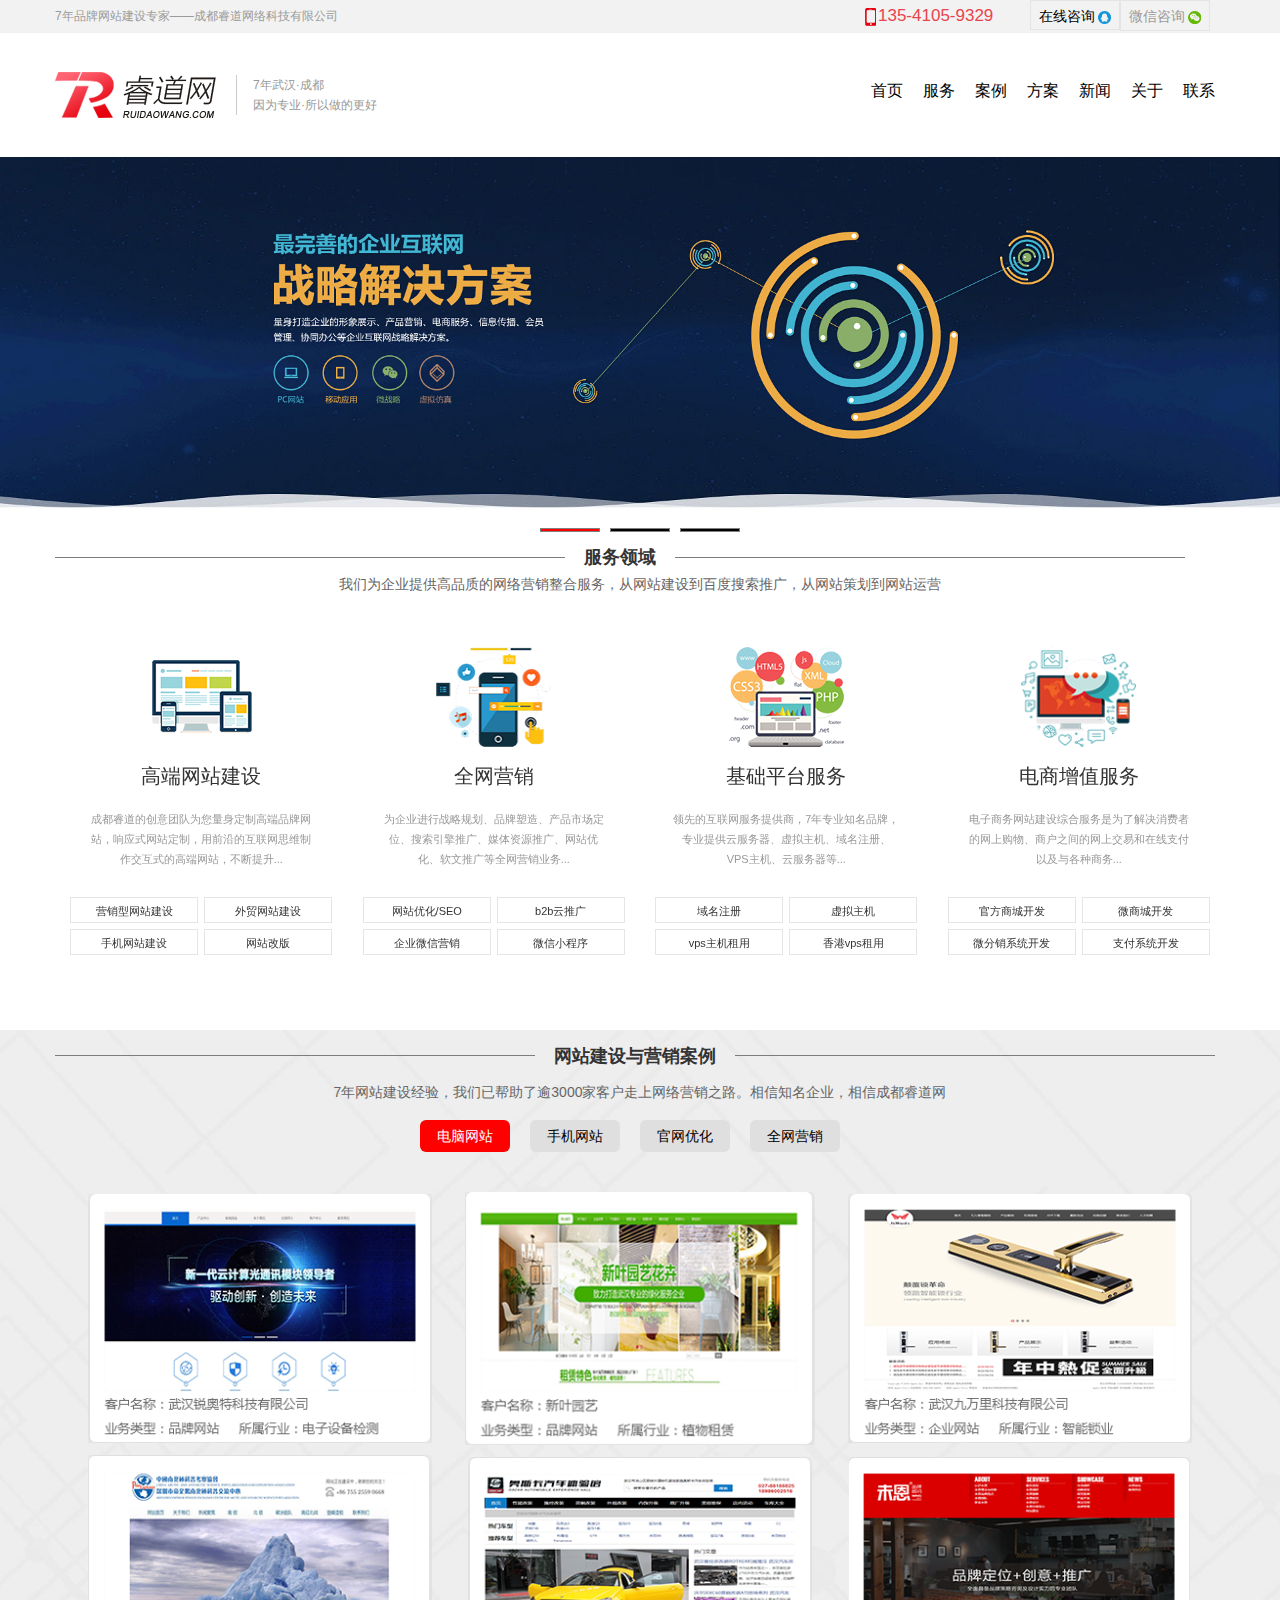
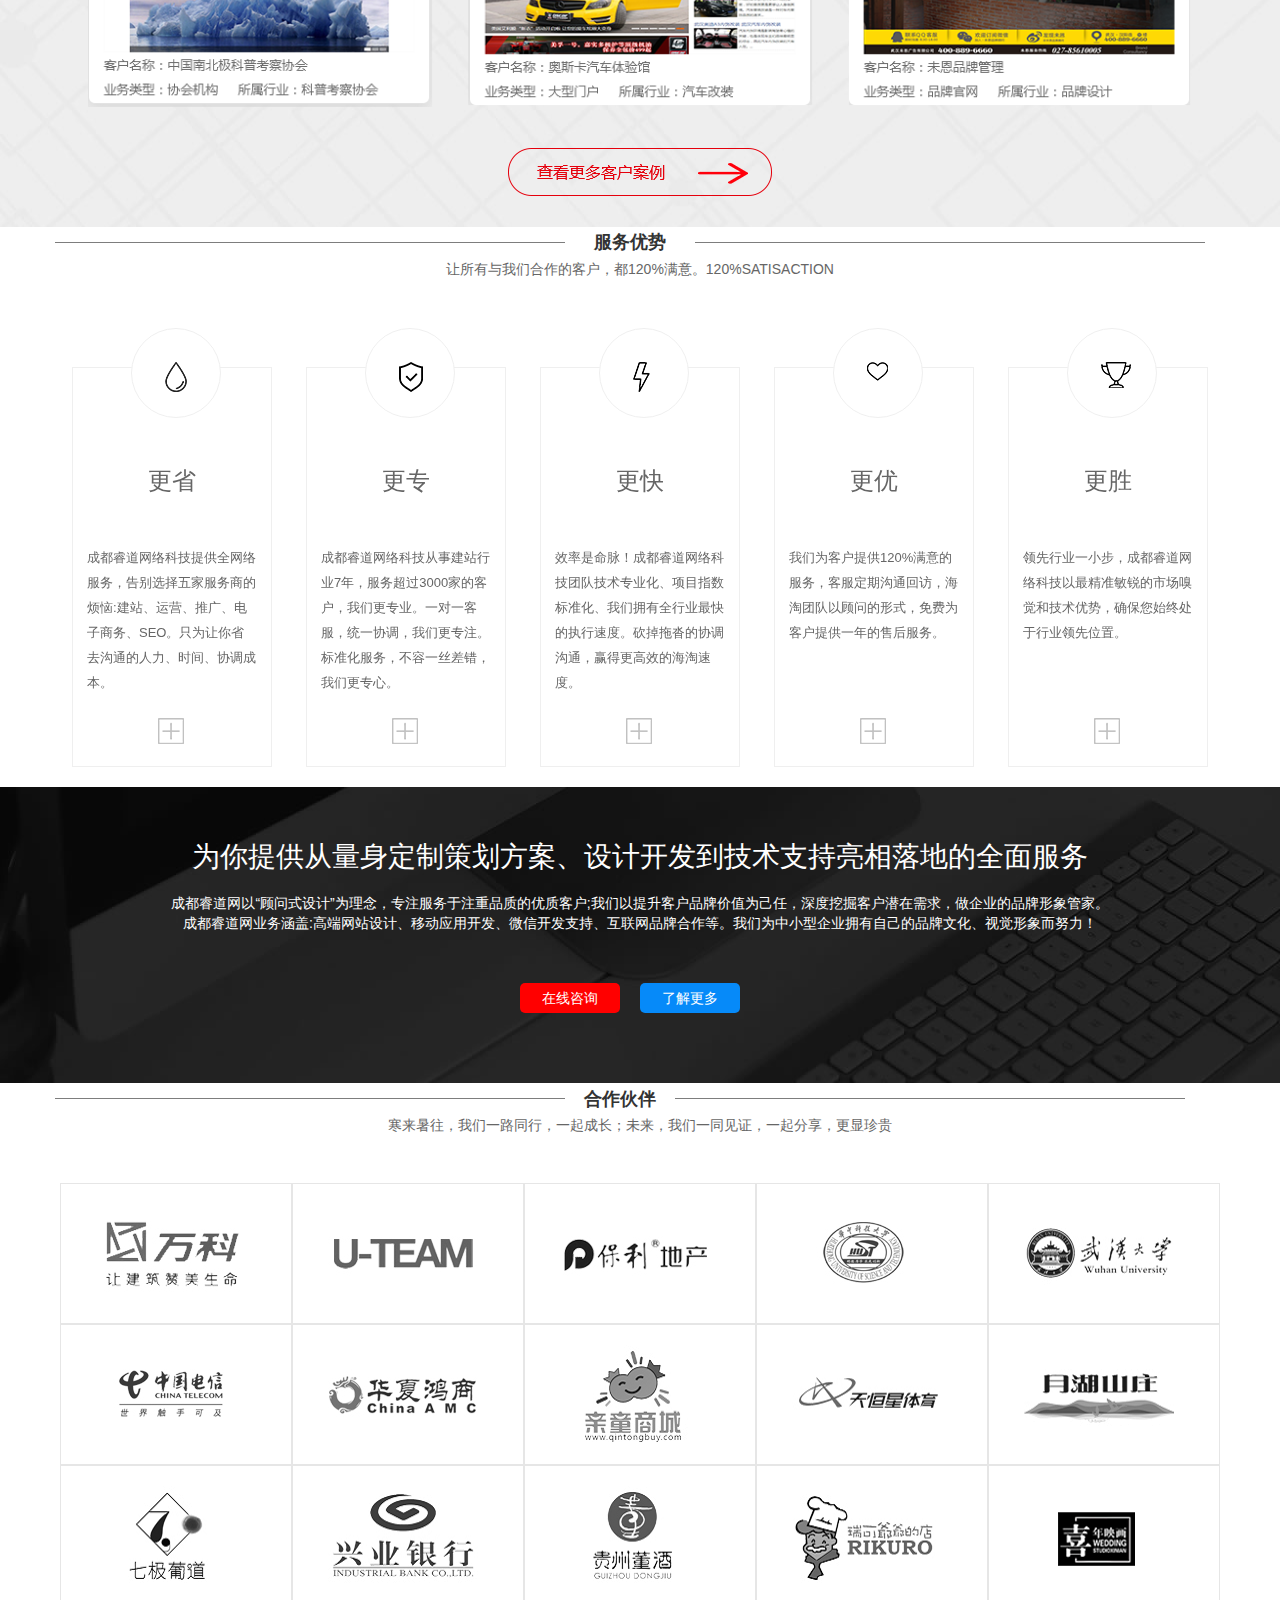
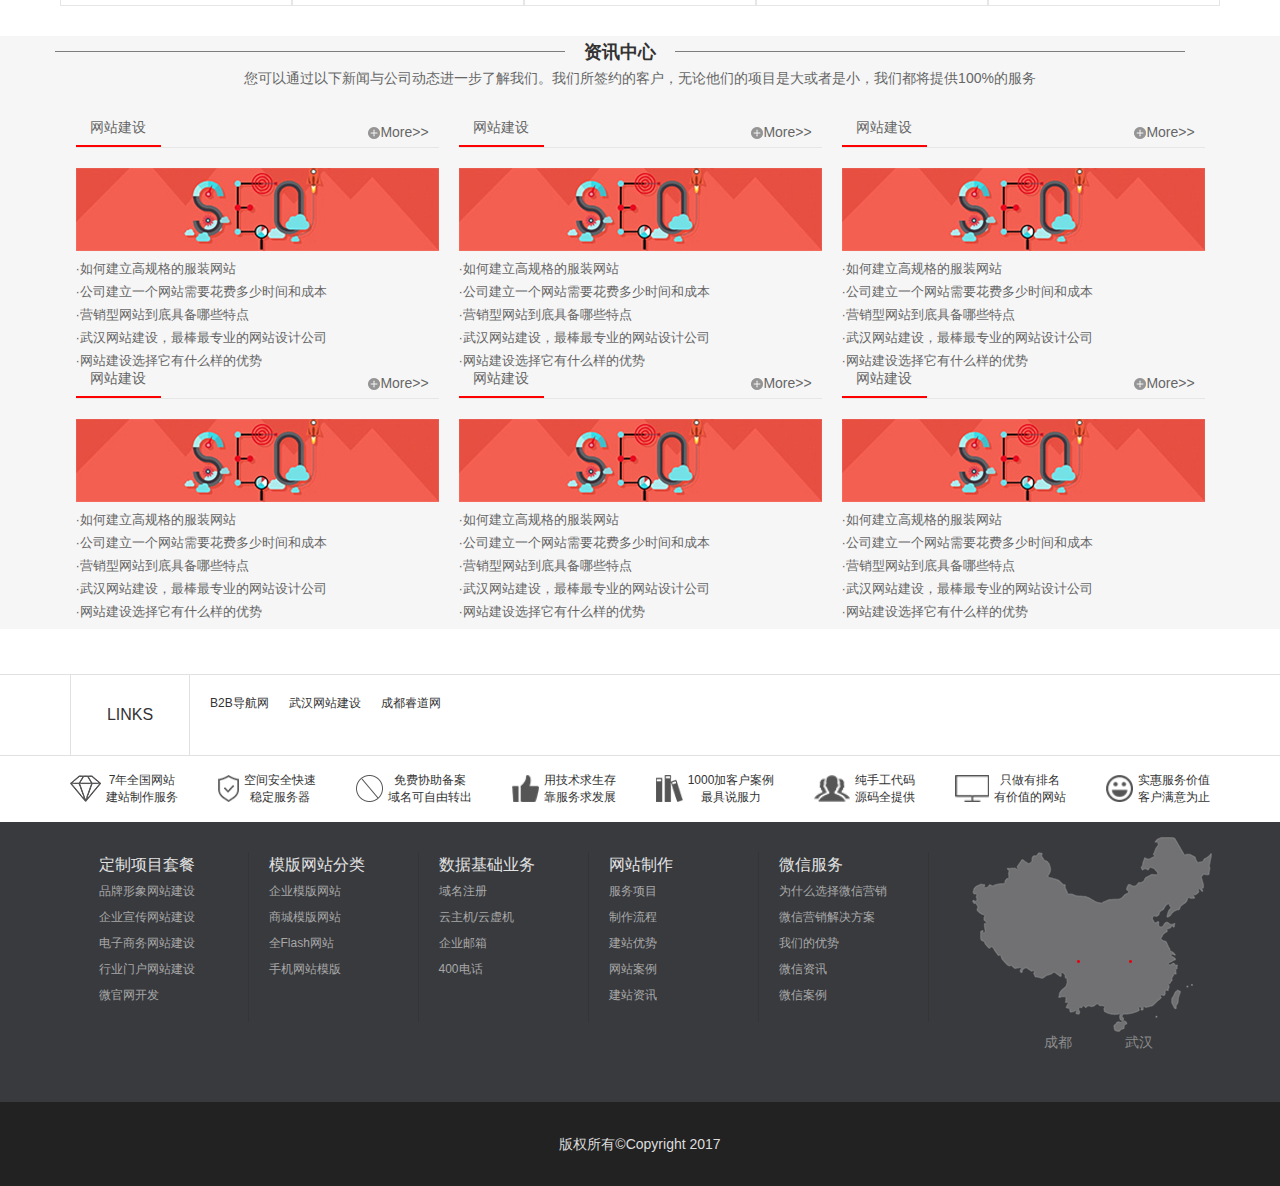
<file: ruidao/index.html>
<!DOCTYPE html>
<html lang="en">
<head>
  <meta charset="UTF-8">
  <meta name="viewport" content="width=device-width, initial-scale=1.0">
  <meta http-equiv="X-UA-Compatible" content="ie=edge">
  <title>睿道首页</title>
  <link rel="stylesheet" href="css/bootstrap.min.css">
  <link rel="stylesheet" href="css/swiper.min.css">
  <link rel="stylesheet" href="css/index.css">
</head>
<body>
  <header>
    <div class="header hidden-xs">
    <div class="content">
      <div class="company">7年品牌网站建设专家——成都睿道网络科技有限公司</div>
        <div>
          <ul>
            <li class="phone"><img src="img/smallphone.png">135-4105-9329</li>
            <li class="qq"><a href="http://wpa.qq.com/msgrd?v=3&uin=983915916&site=qq&menu=yes">在线咨询&nbsp;<img src="img/QQ.png" align="center"></a></li>
            <li class="wx">微信咨询&nbsp;<img src="img/wx.png" align="center"><img src="img/wx_ewm.png"></li>
          </ul>
        </div>
    </div>
   </div>
   <nav class="navbar navbar-default" role="navigation">
     <div class="navbar-header">
       <button type="button" class="navbar-toggle" data-toggle="collapse" data-target="#navbar-menu">
         <span class="icon-bar"></span>
         <span class="icon-bar"></span>
         <span class="icon-bar"></span>
       </button>
       <div class="navbar-brand">
         <img src="img/logo.png">
         <div class="visible-lg">
           <p><span>7年</span>武汉·成都</p>
           <p>因为专业·所以做的更好</p>
         </div>
       </div>
     </div>
     <div class="collapse navbar-collapse" id="navbar-menu">
       <ul class="nav navbar-nav navbar-right">
         <li><a href="index.html">首页</a></li>
         <li><a href="web-build.html">服务</a></li>
         <li><a href="case.html">案例</a></li>
         <li><a href="plan.html">方案</a></li>
         <li><a href="news.html">新闻</a></li>
         <li><a href="about.html">关于</a></li>
         <li><a href="contact.html">联系</a></li>
       </ul>
     </div>
   </nav>
  </header>
  <main>
    <div class="shouye-img hidden-xs">
      <div class="swiper-container" id=swiper>
        <div class="swiper-wrapper">
          <div class="swiper-slide"><img src="img/banner1.jpg"></div>
          <div class="swiper-slide"><img src="img/banner2.jpg"></div>
          <div class="swiper-slide"><img src="img/banner3.jpg"></div>
        </div>
      </div>
    </div>
    <div class="line hidden-xs">
      <p></p>
      <p></p>
      <p></p>
    </div>
    <div class="service">
      <div class="ser-title">
        <p></p>
        <span>服务领域</span>
        <p></p>
      </div>
      <div class="slogan">
        <h5>我们为企业提供高品质的网络营销整合服务，从网站建设到百度搜索推广，从网站策划到网站运营</h5>
      </div>
      <div class="service_area">
        <div class="container">
          <div class="swiper-container service_area_swiper" id="swiper1">
            <div class="swiper-wrapper">
              <div class="swiper-slide">
                <img src="img/pic29.png">
                <h4>高端网站建设</h4>
                <p>成都睿道的创意团队为您量身定制高端品牌网站，响应式网站定制，用前沿的互联网思维制作交互式的高端网站，不断提升...</p>
                <div class="flex_box">
                  <a href="#">营销型网站建设</a>
                  <a href="#">外贸网站建设</a>
                  <a href="#">手机网站建设</a>
                  <a href="#">网站改版</a>
                </div>
              </div>
              <div class="swiper-slide">
                <img src="img/pic30.png">
                <h4>全网营销</h4>
                <p>为企业进行战略规划、品牌塑造、产品市场定位、搜索引擎推广、媒体资源推广、网站优化、软文推广等全网营销业务...</p>
                <div class="flex_box">
                  <a href="#">网站优化/SEO</a>
                  <a href="#">b2b云推广</a>
                  <a href="#">企业微信营销</a>
                  <a href="#">微信小程序</a>
                </div>
              </div>
              <div class="swiper-slide">
                <img src="img/pic31.png">
                <h4>基础平台服务</h4>
                <p>领先的互联网服务提供商，7年专业知名品牌，专业提供云服务器、虚拟主机、域名注册、VPS主机、云服务器等...</p>
                <div class="flex_box">
                  <a href="#">域名注册</a>
                  <a href="#">虚拟主机</a>
                  <a href="#">vps主机租用 </a>
                  <a href="#">香港vps租用</a>
                </div>
              </div>
              <div class="swiper-slide">
                <img src="img/pic32.png">
                <h4>电商增值服务</h4>
                <p>电子商务网站建设综合服务是为了解决消费者的网上购物、商户之间的网上交易和在线支付以及与各种商务...</p>
                <div class="flex_box">
                  <a href="#">官方商城开发</a>
                  <a href="#">微商城开发</a>
                  <a href="#">微分销系统开发</a>
                  <a href="#">支付系统开发</a>
                </div>
              </div>
            </div>
          </div>
        </div>
      </div>
     </div>
     <div class="web-market">
      <div class="ser-title">
        <p></p>
        <span>网站建设与营销案例</span>
        <p></p>
      </div>
      <div class="slogan">
        <h5>7年网站建设经验，我们已帮助了逾3000家客户走上网络营销之路。相信知名企业，相信成都睿道网</h5>
      </div>
      <div class="button">
        <p class="on">电脑网站</p>
        <p>手机网站</p>
        <p>官网优化</p>
        <p>全网营销</p>
      </div>
      <div class="swiper-container container" id="swiper2">
        <div class="swiper-wrapper">
          <div class="swiper-slide">
            <div class="container">
              <div class="col-xs-12 col-sm-12 col-md-6 col-lg-4">
                <img src="img/case01.png">
              </div>
              <div class="col-xs-12 col-sm-12 col-md-6 col-lg-4">
                <img src="img/case02.png">
              </div>
              <div class="col-xs-12 col-sm-12 col-md-6 col-lg-4">
                <img src="img/case03.png">
              </div>
              <div class="col-xs-12 col-sm-12 col-md-6 col-lg-4">
                <img src="img/case04.png">
              </div>
              <div class="col-xs-12 col-sm-12 col-md-6 col-lg-4">
                <img src="img/case05.png">
              </div>
              <div class="col-xs-12 col-sm-12 col-md-6 col-lg-4">
                <img src="img/case06.png">
              </div>
            </div>
          </div>
          <div class="swiper-slide">
            <div class="container">
              <div class="col-xs-12 col-sm-12 col-md-6 col-lg-4">
                <img src="img/case01.png">
              </div>
              <div class="col-xs-12 col-sm-12 col-md-6 col-lg-4">
                <img src="img/case02.png">
              </div>
              <div class="col-xs-12 col-sm-12 col-md-6 col-lg-4">
                <img src="img/case03.png">
              </div>
              <div class="col-xs-12 col-sm-12 col-md-6 col-lg-4">
                <img src="img/case04.png">
              </div>
              <div class="col-xs-12 col-sm-12 col-md-6 col-lg-4">
                <img src="img/case05.png">
              </div>
              <div class="col-xs-12 col-sm-12 col-md-6 col-lg-4">
                <img src="img/case06.png">
              </div>
            </div>
          </div>
          <div class="swiper-slide">
            <div class="container">
              <div class="col-xs-12 col-sm-12 col-md-6 col-lg-4">
                <img src="img/case01.png">
              </div>
              <div class="col-xs-12 col-sm-12 col-md-6 col-lg-4">
                <img src="img/case02.png">
              </div>
              <div class="col-xs-12 col-sm-12 col-md-6 col-lg-4">
                <img src="img/case03.png">
              </div>
              <div class="col-xs-12 col-sm-12 col-md-6 col-lg-4">
                <img src="img/case04.png">
              </div>
              <div class="col-xs-12 col-sm-12 col-md-6 col-lg-4">
                <img src="img/case05.png">
              </div>
              <div class="col-xs-12 col-sm-12 col-md-6 col-lg-4">
                <img src="img/case06.png">
              </div>
            </div>
          </div>
          <div class="swiper-slide">
            <div class="container">
              <div class="col-xs-12 col-sm-12 col-md-6 col-lg-4">
                <img src="img/case01.png">
              </div>
              <div class="col-xs-12 col-sm-12 col-md-6 col-lg-4">
                <img src="img/case02.png">
              </div>
              <div class="col-xs-12 col-sm-12 col-md-6 col-lg-4">
                <img src="img/case03.png">
              </div>
              <div class="col-xs-12 col-sm-12 col-md-6 col-lg-4">
                <img src="img/case04.png">
              </div>
              <div class="col-xs-12 col-sm-12 col-md-6 col-lg-4">
                <img src="img/case05.png">
              </div>
              <div class="col-xs-12 col-sm-12 col-md-6 col-lg-4">
                <img src="img/case06.png">
              </div>
            </div>
          </div>
        </div>
      </div>
      <div class="mark1"><a href="case.html"></a></div>
    </div>
    <div class="service-advantage">
      <div class="ser-title">
        <p></p>
        <span>服务优势</span>
        <p></p>
      </div>
      <div class="slogan">
        <h5>让所有与我们合作的客户，都120%满意。120%SATISACTION</h5>
      </div>
      <div class="box-a swiper-container container" id="swiper3">
        <div class="swiper-wrapper">
          <div class="swiper-slide">
            <div class="model">
              <div class="circle"><img src="img/sd1.png"></div>
              <div class="content"><h3>更省</h3><p>成都睿道网络科技提供全网络服务，告别选择五家服务商的烦恼:建站、运营、推广、电子商务、SEO。只为让你省去沟通的人力、时间、协调成本。</p><img src="img/plus.png"></div>
            </div>
          </div>
          <div class="swiper-slide">
            <div class="model">
              <div class="circle"><img src="img/aq.png"></div>
              <div class="content"><h3>更专</h3><p>成都睿道网络科技从事建站行业7年，服务超过3000家的客户，我们更专业。一对一客服，统一协调，我们更专注。标准化服务，不容一丝差错，我们更专心。</p><img src="img/plus.png"></div>
            </div>
          </div>
          <div class="swiper-slide">
            <div class="model">
              <div class="circle"><img src="img/sd.png"></div>
              <div class="content"><h3>更快</h3><p>效率是命脉！成都睿道网络科技团队技术专业化、项目指数标准化、我们拥有全行业最快的执行速度。砍掉拖沓的协调沟通，赢得更高效的海淘速度。</p><img src="img/plus.png"></div>
            </div>
          </div>
          <div class="swiper-slide">
            <div class="model">
              <div class="circle"><img src="img/ax.png"></div>
              <div class="content"><h3>更优</h3><p>我们为客户提供120%满意的服务，客服定期沟通回访，海淘团队以顾问的形式，免费为客户提供一年的售后服务。</p><img src="img/plus.png"></div>
            </div>
          </div>
          <div class="swiper-slide">
            <div class="model">
              <div class="circle"><img src="img/jb.png"></div>
              <div class="content"><h3>更胜</h3><p>领先行业一小步，成都睿道网络科技以最精准敏锐的市场嗅觉和技术优势，确保您始终处于行业领先位置。</p><img src="img/plus.png"></div>
            </div>
          </div>
        </div>

      </div>
    </div>
    <div class="project">
      <h2>为你提供从量身定制策划方案、设计开发到技术支持亮相落地的全面服务</h2>
      <p>成都睿道网以“顾问式设计”为理念，专注服务于注重品质的优质客户;我们以提升客户品牌价值为己任，深度挖掘客户潜在需求，做企业的品牌形象管家。</p>
      <p>成都睿道网业务涵盖:高端网站设计、移动应用开发、微信开发支持、互联网品牌合作等。我们为中小型企业拥有自己的品牌文化、视觉形象而努力！</p>
      <ul>
        <li>在线咨询</li>
        <li>了解更多</li>
      </ul>
    </div>
    <div class="partner">
      <div class="ser-title">
        <p></p>
        <span>合作伙伴</span>
        <p></p>
      </div>
      <div class="slogan">
        <h5>寒来暑往，我们一路同行，一起成长；未来，我们一同见证，一起分享，更显珍贵</h5>
      </div>
      <div class="partner_company1" >
        <div class="partner_company">
          <p><a></a></p>
          <p><a></a></p>
          <p><a></a></p>
          <p><a></a></p>
          <p><a></a></p>
          <p><a></a></p>
          <p><a></a></p>
          <p><a></a></p>
          <p><a></a></p>
          <p><a></a></p>
          <p><a></a></p>
          <p><a></a></p>
          <p><a></a></p>
          <p><a></a></p>
          <p><a></a></p>
        </div>
      </div>
    </div>
  </div>
    <div class="reference-center">
    <div class="ser-title">
      <p></p>
      <span>资讯中心</span>
      <p></p>
    </div>
    <div class="slogan">
      <h5>您可以通过以下新闻与公司动态进一步了解我们。我们所签约的客户，无论他们的项目是大或者是小，我们都将提供100%的服务</h5>
    </div>
    <div class="reference">
      <div class="ref-case">
        <div>
          <p>网站建设</p>
          <span><img src="img/news_more.png">More>></span>
        </div>
        <p><img src="img/list_pic_2.png"></p>
        <ul>
          <li>·如何建立高规格的服装网站</li>
          <li>·公司建立一个网站需要花费多少时间和成本</li>
          <li>·营销型网站到底具备哪些特点</li>
          <li>·武汉网站建设，最棒最专业的网站设计公司</li>
          <li>·网站建设选择它有什么样的优势</li>
        </ul>
      </div>
      <div class="ref-case">
        <div>
          <p>网站建设</p>
          <span><img src="img/news_more.png">More>></span>
        </div>
        <p><img src="img/list_pic_2.png"></p>
        <ul>
          <li>·如何建立高规格的服装网站</li>
          <li>·公司建立一个网站需要花费多少时间和成本</li>
          <li>·营销型网站到底具备哪些特点</li>
          <li>·武汉网站建设，最棒最专业的网站设计公司</li>
          <li>·网站建设选择它有什么样的优势</li>
        </ul>
      </div>
      <div class="ref-case">
        <div>
          <p>网站建设</p>
          <span><img src="img/news_more.png">More>></span>
        </div>
        <p><img src="img/list_pic_2.png"></p>
        <ul>
          <li>·如何建立高规格的服装网站</li>
          <li>·公司建立一个网站需要花费多少时间和成本</li>
          <li>·营销型网站到底具备哪些特点</li>
          <li>·武汉网站建设，最棒最专业的网站设计公司</li>
          <li>·网站建设选择它有什么样的优势</li>
        </ul>
      </div>
      <div class="ref-case">
        <div>
          <p>网站建设</p>
          <span><img src="img/news_more.png">More>></span>
        </div>
        <p><img src="img/list_pic_2.png"></p>
        <ul>
          <li>·如何建立高规格的服装网站</li>
          <li>·公司建立一个网站需要花费多少时间和成本</li>
          <li>·营销型网站到底具备哪些特点</li>
          <li>·武汉网站建设，最棒最专业的网站设计公司</li>
          <li>·网站建设选择它有什么样的优势</li>
        </ul>
      </div>
      <div class="ref-case">
        <div>
          <p>网站建设</p>
          <span><img src="img/news_more.png">More>></span>
        </div>
        <p><img src="img/list_pic_2.png"></p>
        <ul>
          <li>·如何建立高规格的服装网站</li>
          <li>·公司建立一个网站需要花费多少时间和成本</li>
          <li>·营销型网站到底具备哪些特点</li>
          <li>·武汉网站建设，最棒最专业的网站设计公司</li>
          <li>·网站建设选择它有什么样的优势</li>
        </ul>
      </div>
      <div class="ref-case">
        <div>
          <p>网站建设</p>
          <span><img src="img/news_more.png">More>></span>
        </div>
        <p><img src="img/list_pic_2.png"></p>
        <ul>
          <li>·如何建立高规格的服装网站</li>
          <li>·公司建立一个网站需要花费多少时间和成本</li>
          <li>·营销型网站到底具备哪些特点</li>
          <li>·武汉网站建设，最棒最专业的网站设计公司</li>
          <li>·网站建设选择它有什么样的优势</li>
        </ul>
      </div>
    </div>
  </main>
  <footer>
    <div class="footer">
      <div class="footer_top hidden-xs">
        <div class="container">
          <p>LINKS</p>
          <p><b>B2B导航网</b><b>武汉网站建设</b><b>成都睿道网</b></p>
        </div>
      </div>
      <div class="footer_mid container hidden-xs">
        <ul>
          <li>
            <img src="img/link1.png">
            <p>
              <b>7年全国网站</b>
              <b>建站制作服务</b>
            </p>
          </li>
          <li>
            <img src="img/link2.png">
            <p>
              <b>空间安全快速</b>
              <b>稳定服务器</b>
            </p>
          </li><li>
            <img src="img/link3.png">
            <p>
              <b>免费协助备案</b>
              <b>域名可自由转出</b>
            </p>
          </li><li>
            <img src="img/link4.png">
            <p>
              <b>用技术求生存</b>
              <b>靠服务求发展</b>
            </p>
          </li>
          <li>
            <img src="img/link5.png">
            <p>
              <b>1000加客户案例</b>
              <b>最具说服力</b>
            </p>
          </li>
          <li>
            <img src="img/link6.png">
            <p>
              <b>纯手工代码</b>
              <b>源码全提供</b>
            </p>
          </li>
          <li>
            <img src="img/link7.png">
            <p>
              <b>只做有排名</b>
              <b>有价值的网站</b>
            </p>
          </li>
          <li>
            <img src="img/link8.png">
            <p>
              <b>实惠服务价值</b>
              <b>客户满意为止</b>
            </p>
          </li>
        </ul>
      </div>
      <div class="footer_bottom hidden-xs">
        <div class="container">
          <div class="footer_bottom_l">
            <div>
              <ul>
                <li><a href="#">定制项目套餐</a></li>
                <li><a href="#">品牌形象网站建设</a></li>
                <li><a href="#">企业宣传网站建设</a></li>
                <li><a href="#">电子商务网站建设</a></li>
                <li><a href="#">行业门户网站建设</a></li>
                <li><a href="#">微官网开发</a></li>
              </ul>
            </div>
            <div>
              <ul>
                <li><a href="#">模版网站分类</a></li>
                <li><a href="#">企业模版网站</a></li>
                <li><a href="#">商城模版网站</a></li>
                <li><a href="#">全Flash网站</a></li>
                <li><a href="#">手机网站模版</a></li>
              </ul>
            </div>
            <div>
              <ul>
                <li><a href="#">数据基础业务</a></li>
                <li><a href="#">域名注册</a></li>
                <li><a href="#">云主机/云虚机</a></li>
                <li><a href="#">企业邮箱</a></li>
                <li><a href="#">400电话</a></li>
              </ul>
            </div>
            <div>
              <ul>
                <li><a href="#">网站制作</a></li>
                <li><a href="#">服务项目</a></li>
                <li><a href="#">制作流程</a></li>
                <li><a href="#">建站优势</a></li>
                <li><a href="#">网站案例</a></li>
                <li><a href="#">建站资讯</a></li>
              </ul>
            </div>
            <div>
              <ul>
                <li><a href="#">微信服务</a></li>
                <li><a href="#">为什么选择微信营销</a></li>
                <li><a href="#">微信营销解决方案</a></li>
                <li><a href="#">我们的优势</a></li>
                <li><a href="#">微信资讯</a></li>
                <li><a href="#">微信案例</a></li>
              </ul>
            </div>
          </div>
          <div class="footer_bottom_r">
            <img src="img/map.png">
            <div class="address">
              <a>成都</a>
              <a>武汉</a>
            </div>
            <div class="left">
              <span>135-4105-9329</span>
              <span></span>
            </div>
            <div class="right">
              <span>135-4105-9329</span>
              <span></span>
            </div>
          </div>
        </div>
      </div>
      <div class="footer_copyright">
        <p>版权所有©Copyright 2017</p>
      </div>
    </div>
  </footer>
  <script src="js/jquery.min.js"></script>
  <script src="js/bootstrap.min.js"></script>
  <script src="js/swiper.min.js"></script>
  <script src="js/index.js"></script>
</body>
</html>
</file>
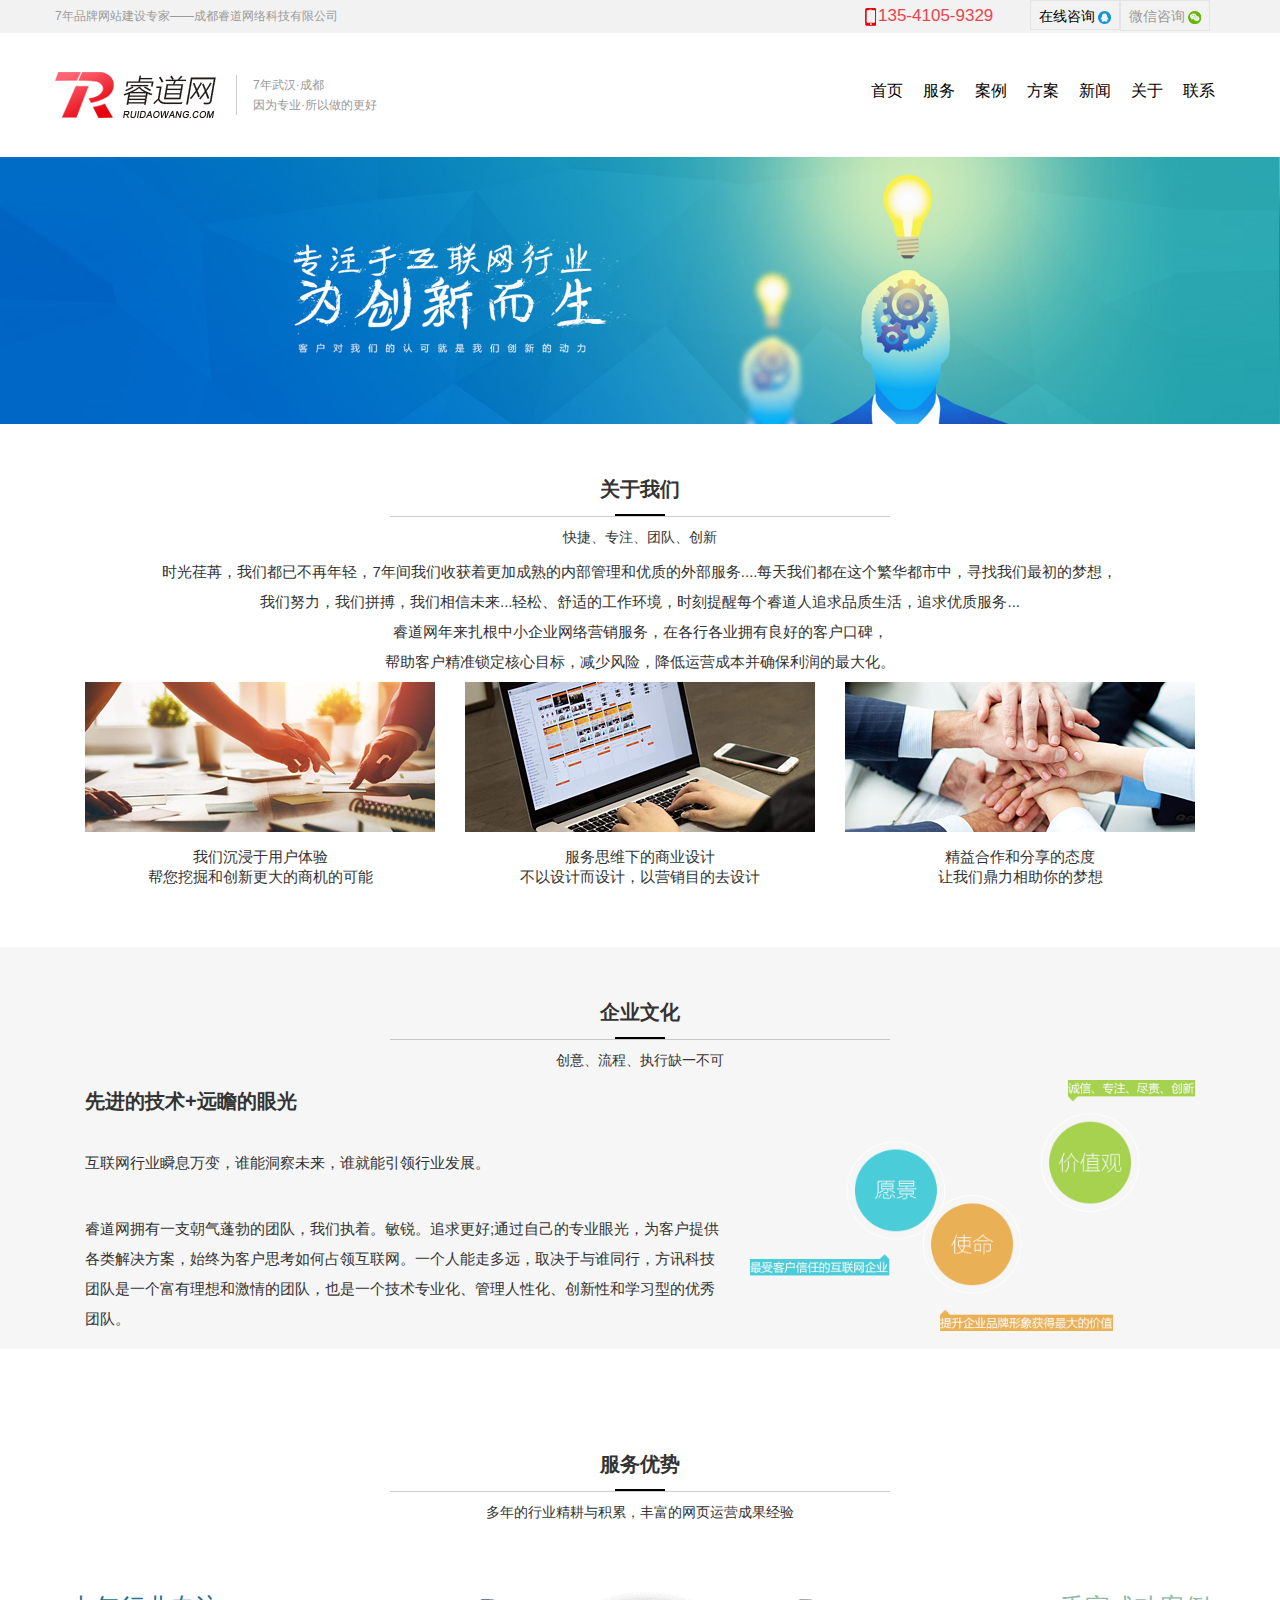
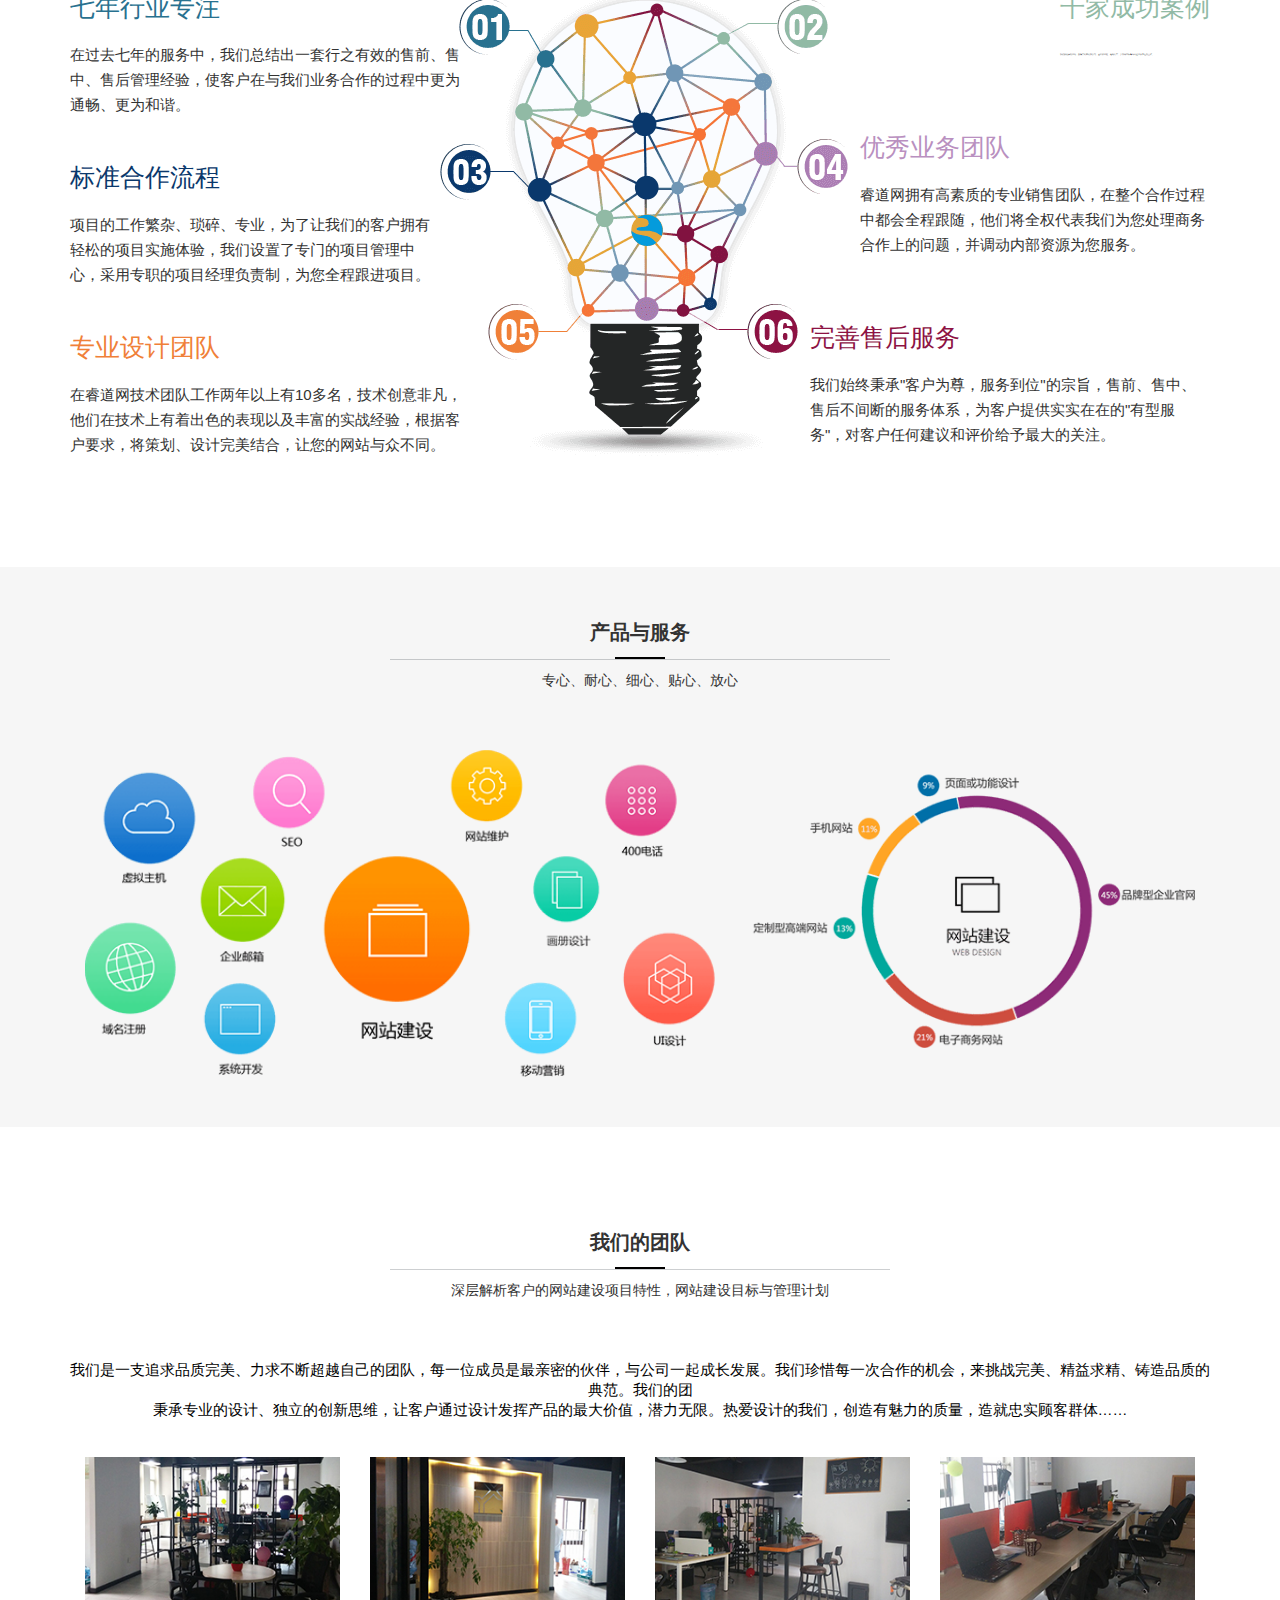
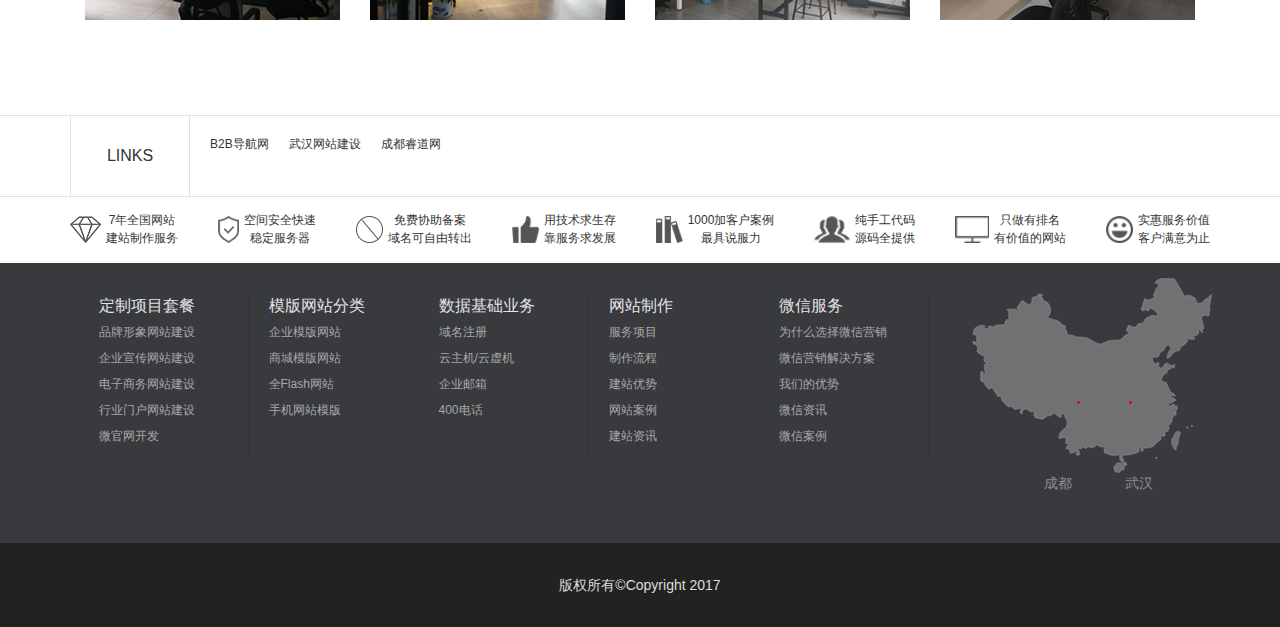
<file: ruidao/about.html>
<!DOCTYPE html>
<html lang="en">
<head>
  <meta charset="UTF-8" />
  <meta name="viewport" content="width=device-width, initial-scale=1, maximum-scale=1, user-scalable=no">
  <title>关于</title>
  <link rel="stylesheet" href="css/bootstrap.min.css">
  <link rel="stylesheet" href="css/swiper.min.css">
  <link rel="stylesheet" href="http://at.alicdn.com/t/font_822736_cw40qrrs7o6.css">
  <link rel="stylesheet" href="css/index.css">
</head>
<body>
  <header>
    <div class="header hidden-xs">
    <div class="content">
      <div class="company">7年品牌网站建设专家——成都睿道网络科技有限公司</div>
        <div>
          <ul>
            <li class="phone"><img src="img/smallphone.png">135-4105-9329</li>
            <li class="qq"><a href="http://wpa.qq.com/msgrd?v=3&uin=983915916&site=qq&menu=yes">在线咨询&nbsp;<img src="img/QQ.png" align="center"></a></li>
            <li class="wx">微信咨询&nbsp;<img src="img/wx.png" align="center"><img src="img/wx_ewm.png"></li>
          </ul>
        </div>
    </div>
   </div>
   <nav class="navbar navbar-default" role="navigation">
     <div class="navbar-header">
       <button type="button" class="navbar-toggle" data-toggle="collapse" data-target="#navbar-menu">
         <span class="icon-bar"></span>
         <span class="icon-bar"></span>
         <span class="icon-bar"></span>
       </button>
       <div class="navbar-brand">
         <img src="img/logo.png">
         <div class="visible-lg">
           <p><span>7年</span>武汉·成都</p>
           <p>因为专业·所以做的更好</p>
         </div>
       </div>
     </div>
     <div class="collapse navbar-collapse" id="navbar-menu">
       <ul class="nav navbar-nav navbar-right">
         <li><a href="index.html">首页</a></li>
         <li><a href="web-build.html">服务</a></li>
         <li><a href="case.html">案例</a></li>
         <li><a href="plan.html">方案</a></li>
         <li><a href="news.html">新闻</a></li>
         <li><a href="about.html">关于</a></li>
         <li><a href="contact.html">联系</a></li>
       </ul>
     </div>
   </nav>
  </header>
  <main class="about">
    <div class="about_one">
      <div class="about_one_fir">
        <img src="img/about_banner.jpg" class="bannerimg">
        <div class="about_one_sec container">
          <p class="publicP">关于我们</p>
          <div class="publicLine"></div>
          <div class="publicFaster">快捷、专注、团队、创新</div>
          <h6 class="h6one">时光荏苒，我们都已不再年轻，7年间我们收获着更加成熟的内部管理和优质的外部服务....每天我们都在这个繁华都市中，寻找我们最初的梦想，</h6>
          <h6>我们努力，我们拼搏，我们相信未来...轻松、舒适的工作环境，时刻提醒每个睿道人追求品质生活，追求优质服务...</h6>
          <h6>睿道网年来扎根中小企业网络营销服务，在各行各业拥有良好的客户口碑，</h6>
          <h6>帮助客户精准锁定核心目标，减少风险，降低运营成本并确保利润的最大化。</h6>
          <div class="thrpic">
            <div class="col-xs-12 col-sm-6 col-md-4">
              <img src="img/guanyu_01.png">
              <h5>
                我们沉浸于用户体验<br>帮您挖掘和创新更大的商机的可能
              </h5>
            </div>
            <div class="col-xs-12 col-sm-6 col-md-4">
              <img src="img/guanyu_02.png">
              <h5>
                服务思维下的商业设计<br>不以设计而设计，以营销目的去设计
              </h5>
            </div>
            <div class="col-xs-12 col-sm-6 col-md-4">
              <img src="img/guanyu_03.png">
              <h5>
                精益合作和分享的态度<br>让我们鼎力相助你的梦想
              </h5>
            </div>
          </div>
        </div>
      </div>
    </div>
    <div class="about_two">
      <div class="about_twoson container">
        <p class="publicP">企业文化</p>
        <div class="publicLine"></div>
        <div class="publicFaster">创意、流程、执行缺一不可</div>
        <div class="about_two_down">
          <div class="about_two_downL col-xs-12 col-sm-7">
            <h4>先进的技术+远瞻的眼光</h4>
            <h6>互联网行业瞬息万变，谁能洞察未来，谁就能引领行业发展。</h6>
            <h6>睿道网拥有一支朝气蓬勃的团队，我们执着。敏锐。追求更好;通过自己的专业眼光，为客户提供各类解决方案，始终为客户思考如何占领互联网。一个人能走多远，取决于与谁同行，方讯科技团队是一个富有理想和激情的团队，也是一个技术专业化、管理人性化、创新性和学习型的优秀团队。</h6>
          </div>
          <div class="about_two_downR col-xs-12 col-sm-5">
            <img src="img/a07.png">
          </div>
        </div>
      </div>
    </div>
    <div class="about_three">
      <div class="about_threeson container">
        <p class="publicP">服务优势</p>
        <div class="publicLine"></div>
        <div class="publicFaster">多年的行业精耕与积累，丰富的网页运营成果经验</div>
        <div class="about_three_down">
          <div class="about_three_downL">
            <div class="about_three_txt1">
              <h4>七年行业专注</h4>
              <p>在过去七年的服务中，我们总结出一套行之有效的售前、售中、售后管理经验，使客户在与我们业务合作的过程中更为通畅、更为和谐。</p>
            </div>
            <div class="about_three_txt2">
              <h4>标准合作流程</h4>
              <p>项目的工作繁杂、琐碎、专业，为了让我们的客户拥有轻松的项目实施体验，我们设置了专门的项目管理中心，采用专职的项目经理负责制，为您全程跟进项目。</p>
            </div>
            <div class="about_three_txt3">
              <h4>专业设计团队</h4>
              <p>在睿道网技术团队工作两年以上有10多名，技术创意非凡，他们在技术上有着出色的表现以及丰富的实战经验，根据客户要求，将策划、设计完美结合，让您的网站与众不同。</p>
            </div>
          </div>
          <div class="about_three_downR">
            <div class="about_three_txt4">
              <h4>千家成功案例</h4>
              <p>我们以优异的业绩，赢得了诗桦传播公司、金鸿焱冷暖、电动汽车、艾斯特国际等知名企业及单位的合作。</p>
            </div>
            <div class="about_three_txt5">
              <h4>优秀业务团队</h4>
              <p>睿道网拥有高素质的专业销售团队，在整个合作过程中都会全程跟随，他们将全权代表我们为您处理商务合作上的问题，并调动内部资源为您服务。</p>
            </div>
            <div class="about_three_txt6">
              <h4>完善售后服务</h4>
              <p>我们始终秉承"客户为尊，服务到位"的宗旨，售前、售中、售后不间断的服务体系，为客户提供实实在在的"有型服务"，对客户任何建议和评价给予最大的关注。</p>
            </div>
          </div>
        </div>
      </div>
    </div>
    <div class="about_four">
      <div class="about_fourson container">
        <p class="publicP">产品与服务</p>
        <div class="publicLine"></div>
        <div class="publicFaster">专心、耐心、细心、贴心、放心</div>
        <div class="about_four_down">
          <img src="img/pro_01.png" class="col-xs-12 col-sm-7">
          <img src="img/pro_02.png" class="col-xs-12 col-sm-5">
        </div>
      </div>
    </div>
    <div class="about_five">
      <div class="about_fiveson container">
        <p class="publicP">我们的团队</p>
        <div class="publicLine"></div>
        <div class="publicFaster">深层解析客户的网站建设项目特性，网站建设目标与管理计划</div>
        <div class="about_five_down">
          <h6>我们是一支追求品质完美、力求不断超越自己的团队，每一位成员是最亲密的伙伴，与公司一起成长发展。我们珍惜每一次合作的机会，来挑战完美、精益求精、铸造品质的典范。我们的团<br>秉承专业的设计、独立的创新思维，让客户通过设计发挥产品的最大价值，潜力无限。热爱设计的我们，创造有魅力的质量，造就忠实顾客群体……</h6>
          <div class="about_five_downD">
            <img src="img/team1.jpg" class="col-xs-12 col-sm-6 col-md-4 col-lg-3">
            <img src="img/team2.jpg" class="col-xs-12 col-sm-6 col-md-4 col-lg-3">
            <img src="img/team3.jpg" class="col-xs-12 col-sm-6 col-md-4 col-lg-3">
            <img src="img/team4.jpg" class="col-xs-12 col-sm-6 col-md-4 col-lg-3">
          </div>
        </div>
      </div>
    </div>
  </main>
  <footer>
    <div class="footer">
      <div class="footer_top hidden-xs">
        <div class="container">
          <p>LINKS</p>
          <p><b>B2B导航网</b><b>武汉网站建设</b><b>成都睿道网</b></p>
        </div>
      </div>
      <div class="footer_mid container hidden-xs">
        <ul>
          <li>
            <img src="img/link1.png">
            <p>
              <b>7年全国网站</b>
              <b>建站制作服务</b>
            </p>
          </li>
          <li>
            <img src="img/link2.png">
            <p>
              <b>空间安全快速</b>
              <b>稳定服务器</b>
            </p>
          </li><li>
            <img src="img/link3.png">
            <p>
              <b>免费协助备案</b>
              <b>域名可自由转出</b>
            </p>
          </li><li>
            <img src="img/link4.png">
            <p>
              <b>用技术求生存</b>
              <b>靠服务求发展</b>
            </p>
          </li>
          <li>
            <img src="img/link5.png">
            <p>
              <b>1000加客户案例</b>
              <b>最具说服力</b>
            </p>
          </li>
          <li>
            <img src="img/link6.png">
            <p>
              <b>纯手工代码</b>
              <b>源码全提供</b>
            </p>
          </li>
          <li>
            <img src="img/link7.png">
            <p>
              <b>只做有排名</b>
              <b>有价值的网站</b>
            </p>
          </li>
          <li>
            <img src="img/link8.png">
            <p>
              <b>实惠服务价值</b>
              <b>客户满意为止</b>
            </p>
          </li>
        </ul>
      </div>
      <div class="footer_bottom hidden-xs">
        <div class="container">
          <div class="footer_bottom_l">
            <div>
              <ul>
                <li><a href="#">定制项目套餐</a></li>
                <li><a href="#">品牌形象网站建设</a></li>
                <li><a href="#">企业宣传网站建设</a></li>
                <li><a href="#">电子商务网站建设</a></li>
                <li><a href="#">行业门户网站建设</a></li>
                <li><a href="#">微官网开发</a></li>
              </ul>
            </div>
            <div>
              <ul>
                <li><a href="#">模版网站分类</a></li>
                <li><a href="#">企业模版网站</a></li>
                <li><a href="#">商城模版网站</a></li>
                <li><a href="#">全Flash网站</a></li>
                <li><a href="#">手机网站模版</a></li>
              </ul>
            </div>
            <div>
              <ul>
                <li><a href="#">数据基础业务</a></li>
                <li><a href="#">域名注册</a></li>
                <li><a href="#">云主机/云虚机</a></li>
                <li><a href="#">企业邮箱</a></li>
                <li><a href="#">400电话</a></li>
              </ul>
            </div>
            <div>
              <ul>
                <li><a href="#">网站制作</a></li>
                <li><a href="#">服务项目</a></li>
                <li><a href="#">制作流程</a></li>
                <li><a href="#">建站优势</a></li>
                <li><a href="#">网站案例</a></li>
                <li><a href="#">建站资讯</a></li>
              </ul>
            </div>
            <div>
              <ul>
                <li><a href="#">微信服务</a></li>
                <li><a href="#">为什么选择微信营销</a></li>
                <li><a href="#">微信营销解决方案</a></li>
                <li><a href="#">我们的优势</a></li>
                <li><a href="#">微信资讯</a></li>
                <li><a href="#">微信案例</a></li>
              </ul>
            </div>
          </div>
          <div class="footer_bottom_r">
            <img src="img/map.png">
            <div class="address">
              <a>成都</a>
              <a>武汉</a>
            </div>
            <div class="left">
              <span>135-4105-9329</span>
              <span></span>
            </div>
            <div class="right">
              <span>135-4105-9329</span>
              <span></span>
            </div>
          </div>
        </div>
      </div>
      <div class="footer_copyright">
        <p>版权所有©Copyright 2017</p>
      </div>
    </div>

  </footer>
  <script src="js/jquery.min.js"></script>
  <script src="js/bootstrap.min.js"></script>
  <script src="js/swiper.min.js"></script>
  <script src="js/index.js"></script>
</body>
</html>
</file>
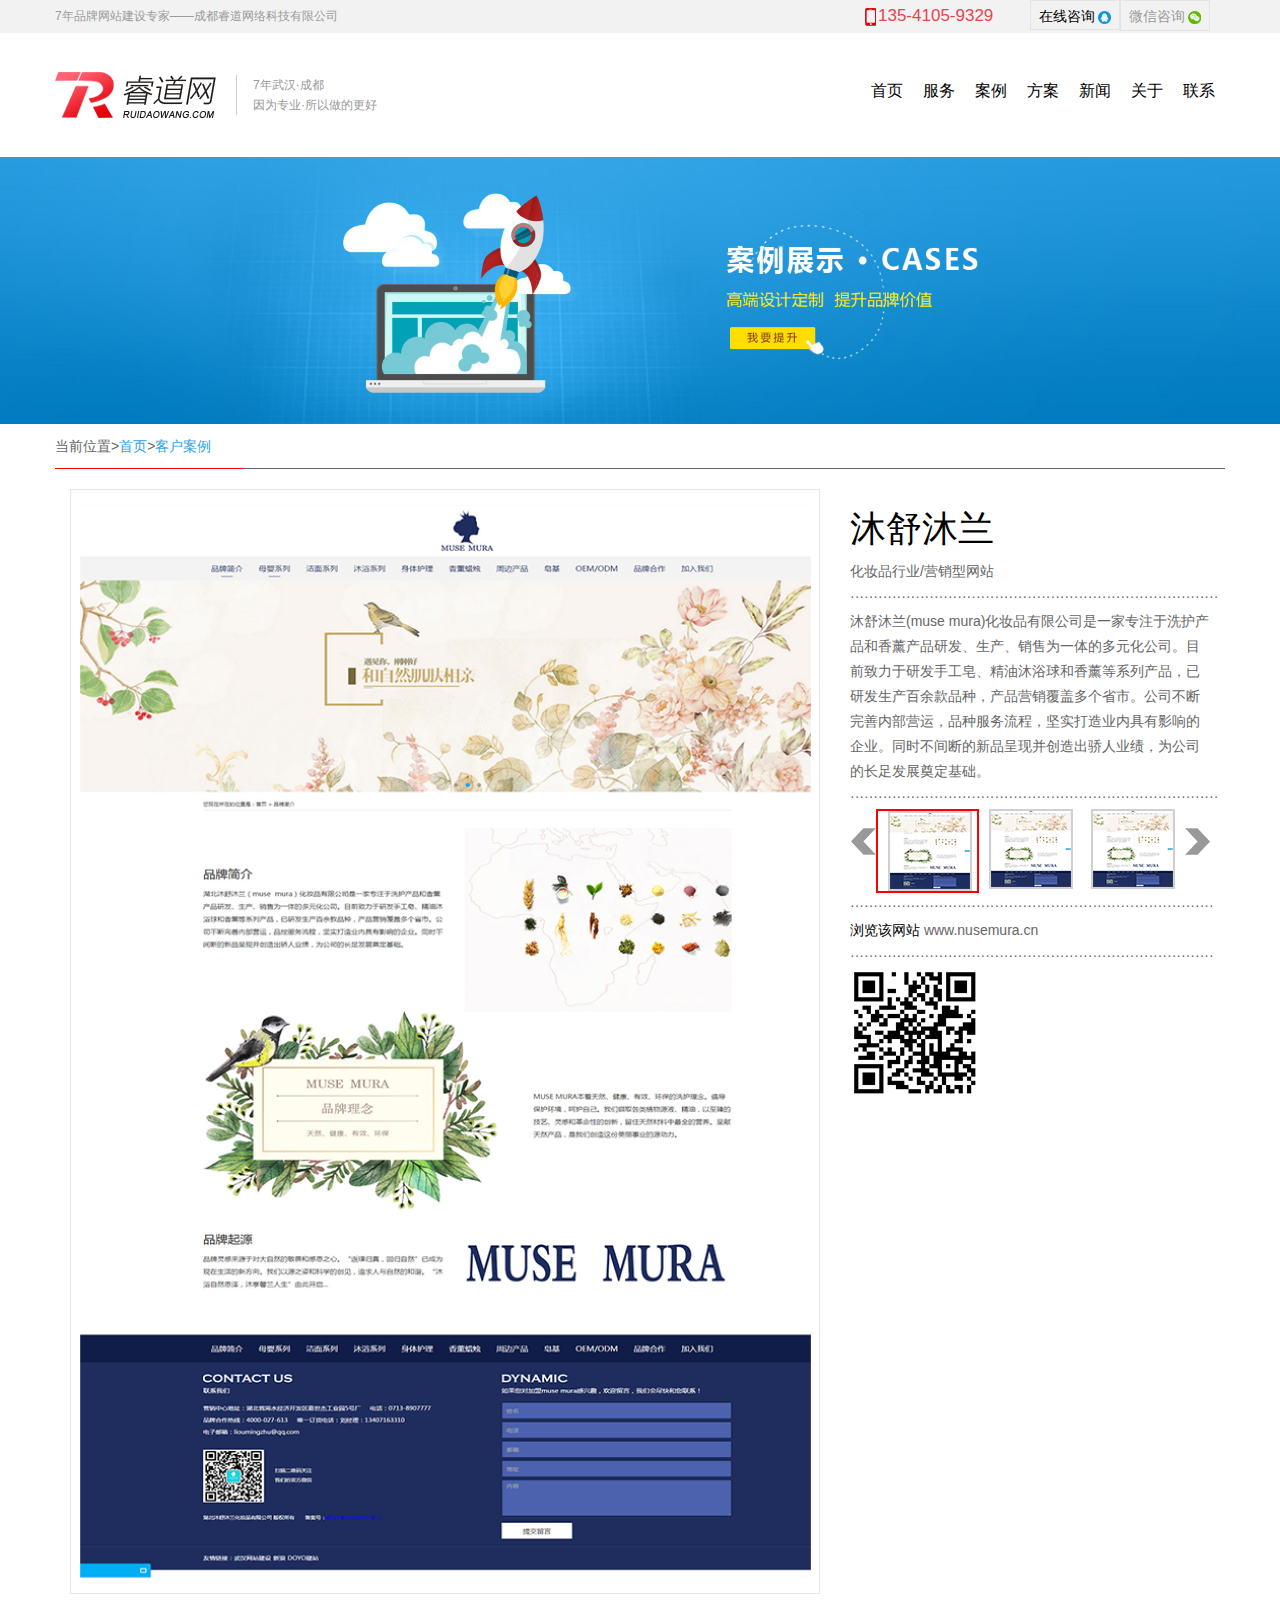
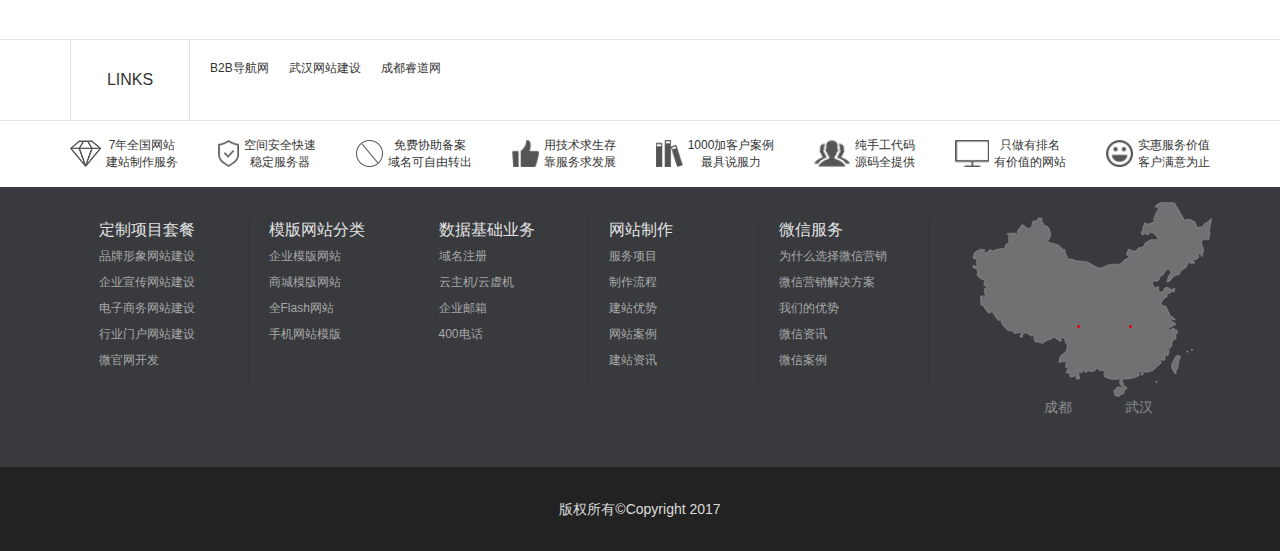
<file: ruidao/case-detail.html>
<!DOCTYPE html>
<html lang="en">
<head>
  <meta charset="UTF-8">
  <meta name="viewport" content="width=device-width, initial-scale=1.0">
  <meta http-equiv="X-UA-Compatible" content="ie=edge">
  <title>案例详情页</title>
  <link rel="stylesheet" href="css/bootstrap.min.css">
  <link rel="stylesheet" href="css/swiper.min.css">
  <link rel="stylesheet" href="css/index.css">
</head>
<body>
  <header>
    <div class="header hidden-xs">
    <div class="content">
      <div class="company">7年品牌网站建设专家——成都睿道网络科技有限公司</div>
        <div>
          <ul>
            <li class="phone"><img src="img/smallphone.png">135-4105-9329</li>
            <li class="qq"><a href="http://wpa.qq.com/msgrd?v=3&uin=983915916&site=qq&menu=yes">在线咨询&nbsp;<img src="img/QQ.png" align="center"></a></li>
            <li class="wx">微信咨询&nbsp;<img src="img/wx.png" align="center"><img src="img/wx_ewm.png"></li>
          </ul>
        </div>
    </div>
   </div>
   <nav class="navbar navbar-default" role="navigation">
     <div class="navbar-header">
       <button type="button" class="navbar-toggle" data-toggle="collapse" data-target="#navbar-menu">
         <span class="icon-bar"></span>
         <span class="icon-bar"></span>
         <span class="icon-bar"></span>
       </button>
       <div class="navbar-brand">
         <img src="img/logo.png">
         <div class="visible-lg">
           <p><span>7年</span>武汉·成都</p>
           <p>因为专业·所以做的更好</p>
         </div>
       </div>
     </div>
     <div class="collapse navbar-collapse" id="navbar-menu">
       <ul class="nav navbar-nav navbar-right">
         <li><a href="index.html">首页</a></li>
         <li><a href="web-build.html">服务</a></li>
         <li><a href="case.html">案例</a></li>
         <li><a href="plan.html">方案</a></li>
         <li><a href="news.html">新闻</a></li>
         <li><a href="about.html">关于</a></li>
         <li><a href="contact.html">联系</a></li>
       </ul>
     </div>
   </nav>
  </header>
  <main>
    <div class="anli-bg">
      <img src="img/case_banner.jpg">
    </div>
    <div class="detail">
      <div class="content">
        <span>当前位置><a href="index.html">首页</a>><a href="case.html">客户案例</a></span>
      </div>
      <div class="container">
        <div class="case row">
          <div class="col-lg-8 col-xs-12">
            <div class="swiper-container case1">
              <div class="swiper-wrapper">
                <div class="swiper-slide"><img src="img/case__detail_bg.png"></div>
                <div class="swiper-slide"><img src="img/case__detail_bg.png"></div>
                <div class="swiper-slide"><img src="img/case__detail_bg.png"></div>
                <div class="swiper-slide"><img src="img/case__detail_bg.png"></div>
                <div class="swiper-slide"><img src="img/case__detail_bg.png"></div>
              </div>
            </div>
          </div>
          <div class="col-lg-4 col-xs-12 product">
            <ul>
              <li><h1>沐舒沐兰</h1></li>
              <li>化妆品行业/营销型网站</li>
              <li>···············································································</li>
              <li><span>沐舒沐兰(muse mura)化妆品有限公司是一家专注于洗护产品和香薰产品研发、生产、销售为一体的多元化公司。目前致力于研发手工皂、精油沐浴球和香薰等系列产品，已研发生产百余款品种，产品营销覆盖多个省市。公司不断完善内部营运，品种服务流程，坚实打造业内具有影响的企业。同时不间断的新品呈现并创造出骄人业绩，为公司的长足发展奠定基础。</span></li>
              <li>···············································································</li>
              <li>
                <div class="msml">
                   <p><b></b></p>
                   <div class="swiper-container msml-pic">
                    <div class="swiper-wrapper">
                      <div class="swiper-slide check"><img src="img/detail_small.png"></div>
                      <div class="swiper-slide"><img src="img/detail_small.png"></div>
                      <div class="swiper-slide"><img src="img/detail_small.png"></div>
                      <div class="swiper-slide"><img src="img/detail_small.png"></div>
                      <div class="swiper-slide"><img src="img/detail_small.png"></div>
                    </div>
                   </div>
                   <p><b></b></p>
                </div>
              </li>
              <li>··············································································</li>
              <li><a href="#">浏览该网站</a>&nbsp;www.nusemura.cn</li>
              <li>··············································································</li>
              <li><img src="img/case_ewm.png"></li>
            </ul>
          </div>
        </div>
      </div>
    </div>
  </main>
  <footer>
    <div class="footer">
      <div class="footer_top hidden-xs">
        <div class="container">
          <p>LINKS</p>
          <p><b>B2B导航网</b><b>武汉网站建设</b><b>成都睿道网</b></p>
        </div>
      </div>
      <div class="footer_mid container hidden-xs">
        <ul>
          <li>
            <img src="img/link1.png">
            <p>
              <b>7年全国网站</b>
              <b>建站制作服务</b>
            </p>
          </li>
          <li>
            <img src="img/link2.png">
            <p>
              <b>空间安全快速</b>
              <b>稳定服务器</b>
            </p>
          </li><li>
            <img src="img/link3.png">
            <p>
              <b>免费协助备案</b>
              <b>域名可自由转出</b>
            </p>
          </li><li>
            <img src="img/link4.png">
            <p>
              <b>用技术求生存</b>
              <b>靠服务求发展</b>
            </p>
          </li>
          <li>
            <img src="img/link5.png">
            <p>
              <b>1000加客户案例</b>
              <b>最具说服力</b>
            </p>
          </li>
          <li>
            <img src="img/link6.png">
            <p>
              <b>纯手工代码</b>
              <b>源码全提供</b>
            </p>
          </li>
          <li>
            <img src="img/link7.png">
            <p>
              <b>只做有排名</b>
              <b>有价值的网站</b>
            </p>
          </li>
          <li>
            <img src="img/link8.png">
            <p>
              <b>实惠服务价值</b>
              <b>客户满意为止</b>
            </p>
          </li>
        </ul>
      </div>
      <div class="footer_bottom hidden-xs">
        <div class="container">
          <div class="footer_bottom_l">
            <div>
              <ul>
                <li><a href="#">定制项目套餐</a></li>
                <li><a href="#">品牌形象网站建设</a></li>
                <li><a href="#">企业宣传网站建设</a></li>
                <li><a href="#">电子商务网站建设</a></li>
                <li><a href="#">行业门户网站建设</a></li>
                <li><a href="#">微官网开发</a></li>
              </ul>
            </div>
            <div>
              <ul>
                <li><a href="#">模版网站分类</a></li>
                <li><a href="#">企业模版网站</a></li>
                <li><a href="#">商城模版网站</a></li>
                <li><a href="#">全Flash网站</a></li>
                <li><a href="#">手机网站模版</a></li>
              </ul>
            </div>
            <div>
              <ul>
                <li><a href="#">数据基础业务</a></li>
                <li><a href="#">域名注册</a></li>
                <li><a href="#">云主机/云虚机</a></li>
                <li><a href="#">企业邮箱</a></li>
                <li><a href="#">400电话</a></li>
              </ul>
            </div>
            <div>
              <ul>
                <li><a href="#">网站制作</a></li>
                <li><a href="#">服务项目</a></li>
                <li><a href="#">制作流程</a></li>
                <li><a href="#">建站优势</a></li>
                <li><a href="#">网站案例</a></li>
                <li><a href="#">建站资讯</a></li>
              </ul>
            </div>
            <div>
              <ul>
                <li><a href="#">微信服务</a></li>
                <li><a href="#">为什么选择微信营销</a></li>
                <li><a href="#">微信营销解决方案</a></li>
                <li><a href="#">我们的优势</a></li>
                <li><a href="#">微信资讯</a></li>
                <li><a href="#">微信案例</a></li>
              </ul>
            </div>
          </div>
          <div class="footer_bottom_r">
            <img src="img/map.png">
            <div class="address">
              <a>成都</a>
              <a>武汉</a>
            </div>
            <div class="left">
              <span>135-4105-9329</span>
              <span></span>
            </div>
            <div class="right">
              <span>135-4105-9329</span>
              <span></span>
            </div>
          </div>
        </div>
      </div>
      <div class="footer_copyright">
        <p>版权所有©Copyright 2017</p>
      </div>
    </div>
  </footer>
  <script src="js/jquery.min.js"></script>
  <script src="js/bootstrap.min.js"></script>
  <script src="js/swiper.min.js"></script>
  <script src="js/index.js"></script>
</body>
</html>
</file>
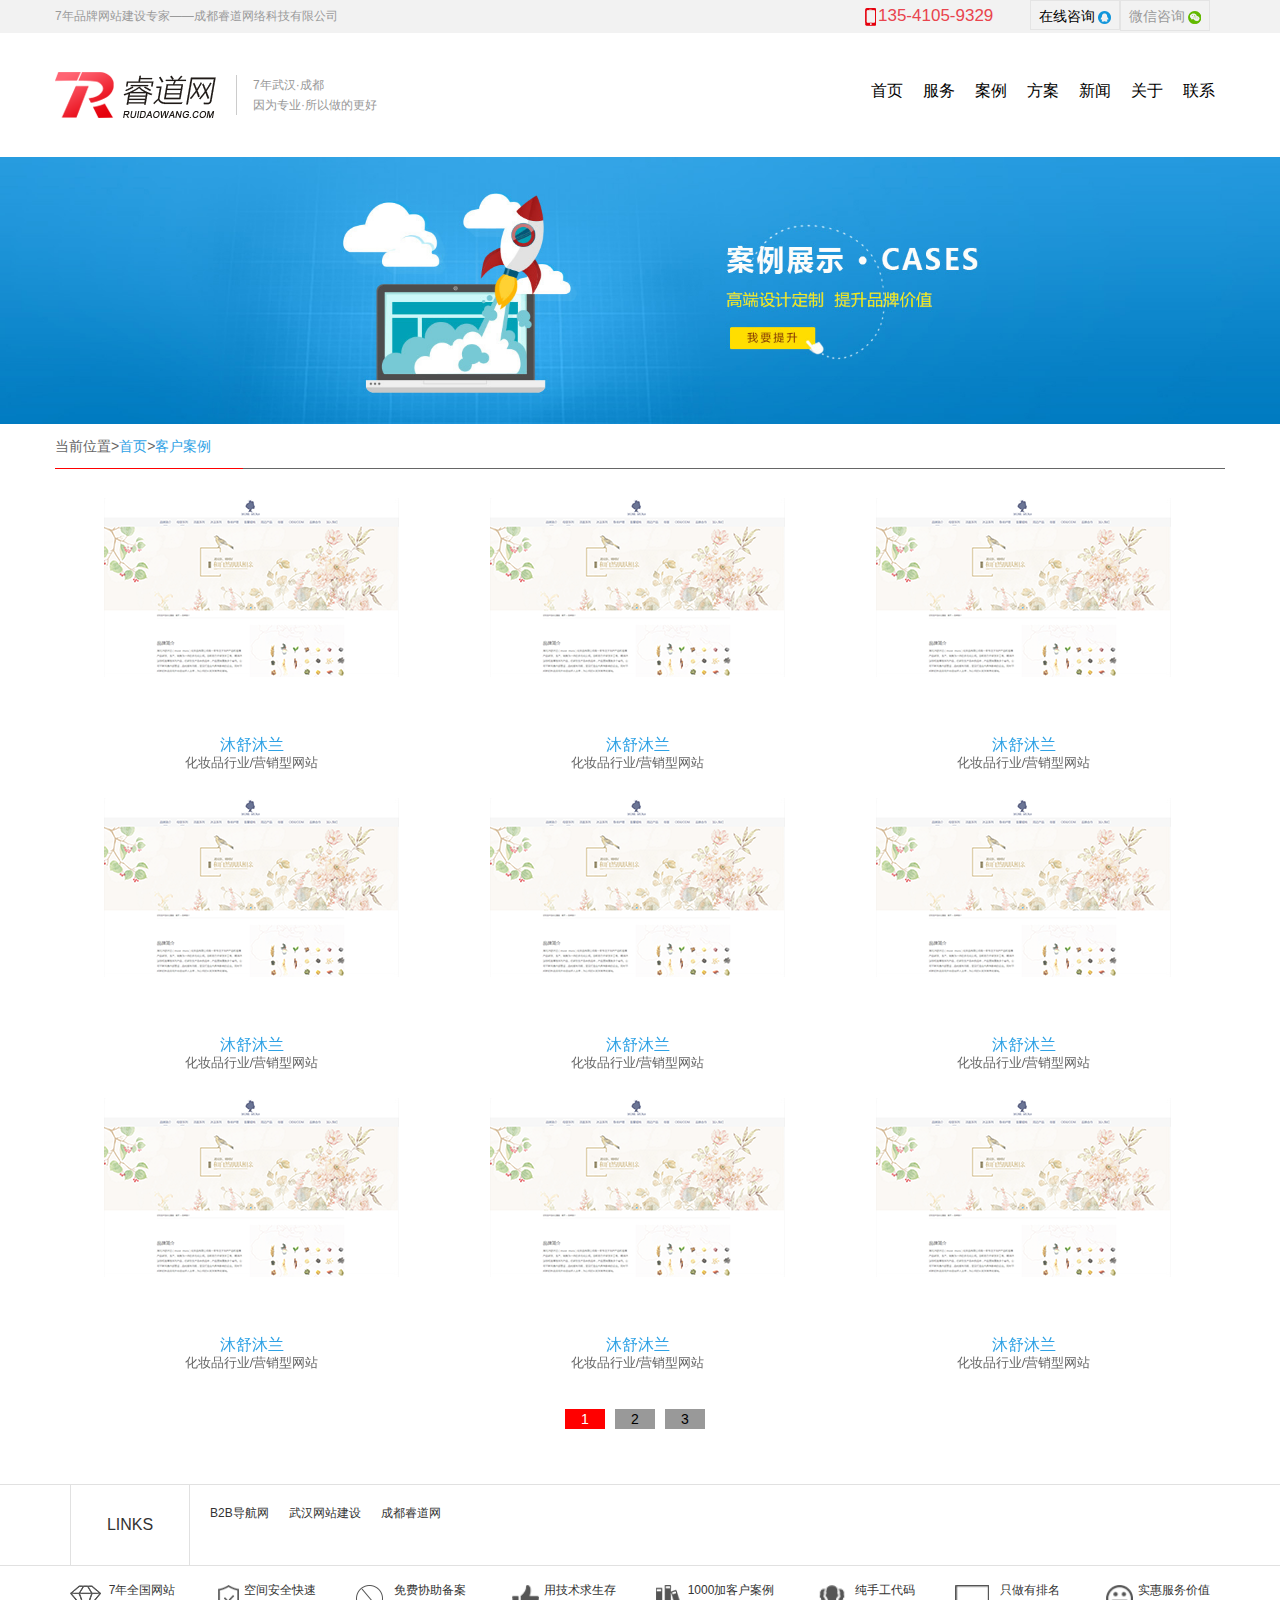
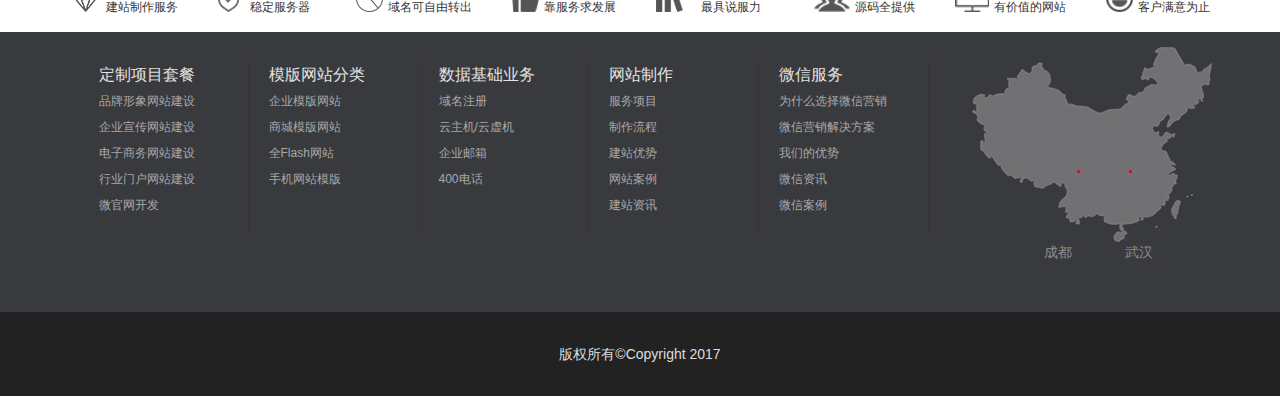
<file: ruidao/case.html>
<!DOCTYPE html>
<html lang="en">
<head>
  <meta charset="UTF-8">
  <meta name="viewport" content="width=device-width, initial-scale=1.0">
  <meta http-equiv="X-UA-Compatible" content="ie=edge">
  <title>案例</title>
  <link rel="stylesheet" href="css/bootstrap.min.css">
  <link rel="stylesheet" href="css/swiper.min.css">
  <link rel="stylesheet" href="css/index.css">
</head>
<body>
  <header>
    <div class="header hidden-xs">
    <div class="content">
      <div class="company">7年品牌网站建设专家——成都睿道网络科技有限公司</div>
        <div>
          <ul>
            <li class="phone"><img src="img/smallphone.png">135-4105-9329</li>
            <li class="qq"><a href="http://wpa.qq.com/msgrd?v=3&uin=983915916&site=qq&menu=yes">在线咨询&nbsp;<img src="img/QQ.png" align="center"></a></li>
            <li class="wx">微信咨询&nbsp;<img src="img/wx.png" align="center"><img src="img/wx_ewm.png"></li>
          </ul>
        </div>
    </div>
   </div>
   <nav class="navbar navbar-default" role="navigation">
     <div class="navbar-header">
       <button type="button" class="navbar-toggle" data-toggle="collapse" data-target="#navbar-menu">
         <span class="icon-bar"></span>
         <span class="icon-bar"></span>
         <span class="icon-bar"></span>
       </button>
       <div class="navbar-brand">
         <img src="img/logo.png">
         <div class="visible-lg">
           <p><span>7年</span>武汉·成都</p>
           <p>因为专业·所以做的更好</p>
         </div>
       </div>
     </div>
     <div class="collapse navbar-collapse" id="navbar-menu">
       <ul class="nav navbar-nav navbar-right">
         <li><a href="index.html">首页</a></li>
         <li><a href="web-build.html">服务</a></li>
         <li><a href="case.html">案例</a></li>
         <li><a href="plan.html">方案</a></li>
         <li><a href="news.html">新闻</a></li>
         <li><a href="about.html">关于</a></li>
         <li><a href="contact.html">联系</a></li>
       </ul>
     </div>
   </nav>
  </header>
  <main>
    <div class="anli-bg">
      <img src="img/case_banner.jpg">
    </div>
    <div class="customer-case">
      <div class="content">
        <span>当前位置><a href="index.html">首页</a>><a href="case.html">客户案例</a></span>
      </div>
      <div class="swiper-container container anli-case">
        <div class="swiper-wrapper">
          <div class="case swiper-slide">
            <div class="product">
              <p><a><img src="img/case.png"></a></p>
              <p><a href="case-detail.html">沐舒沐兰</a></p>
              <p>化妆品行业/营销型网站</p>
            </div>
            <div class="product">
              <p><a><img src="img/case.png"></a></p>
              <p><a href="case-detail.html">沐舒沐兰</a></p>
              <p>化妆品行业/营销型网站</p>
            </div>
            <div class="product">
              <p><a><img src="img/case.png"></a></p>
              <p><a href="case-detail.html">沐舒沐兰</a></p>
              <p>化妆品行业/营销型网站</p>
            </div>
            <div class="product">
              <p><a><img src="img/case.png"></a></p>
              <p><a href="case-detail.html">沐舒沐兰</a></p>
              <p>化妆品行业/营销型网站</p>
            </div>
            <div class="product">
              <p><a><img src="img/case.png"></a></p>
              <p><a href="case-detail.html">沐舒沐兰</a></p>
              <p>化妆品行业/营销型网站</p>
            </div>
            <div class="product">
              <p><a><img src="img/case.png"></a></p>
              <p><a href="case-detail.html">沐舒沐兰</a></p>
              <p>化妆品行业/营销型网站</p>
            </div>
            <div class="product">
              <p><a><img src="img/case.png"></a></p>
              <p><a href="case-detail.html">沐舒沐兰</a></p>
              <p>化妆品行业/营销型网站</p>
            </div>
            <div class="product">
              <p><a><img src="img/case.png"></a></p>
              <p><a href="case-detail.html">沐舒沐兰</a></p>
              <p>化妆品行业/营销型网站</p>
            </div>
            <div class="product">
              <p><a><img src="img/case.png"></a></p>
              <p><a href="case-detail.html">沐舒沐兰</a></p>
              <p>化妆品行业/营销型网站</p>
            </div>
          </div>
          <div class="swiper-slide case">
            <div class="product">
              <p><a><img src="img/case.png"></a></p>
              <p><a href="case-detail.html">沐舒沐兰</a></p>
              <p>化妆品行业/营销型网站</p>
            </div>
            <div class="product">
              <p><a><img src="img/case.png"></a></p>
              <p><a href="case-detail.html">沐舒沐兰</a></p>
              <p>化妆品行业/营销型网站</p>
            </div>
            <div class="product">
              <p><a><img src="img/case.png"></a></p>
              <p><a href="case-detail.html">沐舒沐兰</a></p>
              <p>化妆品行业/营销型网站</p>
            </div>
            <div class="product">
              <p><a><img src="img/case.png"></a></p>
              <p><a href="case-detail.html">沐舒沐兰</a></p>
              <p>化妆品行业/营销型网站</p>
            </div>
            <div class="product">
              <p><a><img src="img/case.png"></a></p>
              <p><a href="case-detail.html">沐舒沐兰</a></p>
              <p>化妆品行业/营销型网站</p>
            </div>
            <div class="product">
              <p><a><img src="img/case.png"></a></p>
              <p><a href="case-detail.html">沐舒沐兰</a></p>
              <p>化妆品行业/营销型网站</p>
            </div>
            <div class="product">
              <p><a><img src="img/case.png"></a></p>
              <p><a href="case-detail.html">沐舒沐兰</a></p>
              <p>化妆品行业/营销型网站</p>
            </div>
            <div class="product">
              <p><a><img src="img/case.png"></a></p>
              <p><a href="case-detail.html">沐舒沐兰</a></p>
              <p>化妆品行业/营销型网站</p>
            </div>
            <div class="product">
              <p><a><img src="img/case.png"></a></p>
              <p><a href="case-detail.html">沐舒沐兰</a></p>
              <p>化妆品行业/营销型网站</p>
            </div>
          </div>
          <div class="swiper-slide case">
            <div class="product">
              <p><a><img src="img/case.png"></a></p>
              <p><a href="case-detail.html">沐舒沐兰</a></p>
              <p>化妆品行业/营销型网站</p>
            </div>
            <div class="product">
              <p><a><img src="img/case.png"></a></p>
              <p><a href="case-detail.html">沐舒沐兰</a></p>
              <p>化妆品行业/营销型网站</p>
            </div>
            <div class="product">
              <p><a><img src="img/case.png"></a></p>
              <p><a href="case-detail.html">沐舒沐兰</a></p>
              <p>化妆品行业/营销型网站</p>
            </div>
            <div class="product">
              <p><a><img src="img/case.png"></a></p>
              <p><a href="case-detail.html">沐舒沐兰</a></p>
              <p>化妆品行业/营销型网站</p>
            </div>
            <div class="product">
              <p><a><img src="img/case.png"></a></p>
              <p><a href="case-detail.html">沐舒沐兰</a></p>
              <p>化妆品行业/营销型网站</p>
            </div>
            <div class="product">
              <p><a><img src="img/case.png"></a></p>
              <p><a href="case-detail.html">沐舒沐兰</a></p>
              <p>化妆品行业/营销型网站</p>
            </div>
            <div class="product">
              <p><a><img src="img/case.png"></a></p>
              <p><a href="case-detail.html">沐舒沐兰</a></p>
              <p>化妆品行业/营销型网站</p>
            </div>
            <div class="product">
              <p><a><img src="img/case.png"></a></p>
              <p><a href="case-detail.html">沐舒沐兰</a></p>
              <p>化妆品行业/营销型网站</p>
            </div>
            <div class="product">
              <p><a><img src="img/case.png"></a></p>
              <p><a href="case-detail.html">沐舒沐兰</a></p>
              <p>化妆品行业/营销型网站</p>
            </div>
          </div>
        </div>
      </div>
      <div class="btn-case">
        <p class="on">1</p>
        <p>2</p>
        <p>3</p>
      </div>
    </div>
  </main>
  <footer>
    <div class="footer">
      <div class="footer_top hidden-xs">
        <div class="container">
          <p>LINKS</p>
          <p><b>B2B导航网</b><b>武汉网站建设</b><b>成都睿道网</b></p>
        </div>
      </div>
      <div class="footer_mid container hidden-xs">
        <ul>
          <li>
            <img src="img/link1.png">
            <p>
              <b>7年全国网站</b>
              <b>建站制作服务</b>
            </p>
          </li>
          <li>
            <img src="img/link2.png">
            <p>
              <b>空间安全快速</b>
              <b>稳定服务器</b>
            </p>
          </li><li>
            <img src="img/link3.png">
            <p>
              <b>免费协助备案</b>
              <b>域名可自由转出</b>
            </p>
          </li><li>
            <img src="img/link4.png">
            <p>
              <b>用技术求生存</b>
              <b>靠服务求发展</b>
            </p>
          </li>
          <li>
            <img src="img/link5.png">
            <p>
              <b>1000加客户案例</b>
              <b>最具说服力</b>
            </p>
          </li>
          <li>
            <img src="img/link6.png">
            <p>
              <b>纯手工代码</b>
              <b>源码全提供</b>
            </p>
          </li>
          <li>
            <img src="img/link7.png">
            <p>
              <b>只做有排名</b>
              <b>有价值的网站</b>
            </p>
          </li>
          <li>
            <img src="img/link8.png">
            <p>
              <b>实惠服务价值</b>
              <b>客户满意为止</b>
            </p>
          </li>
        </ul>
      </div>
      <div class="footer_bottom hidden-xs">
        <div class="container">
          <div class="footer_bottom_l">
            <div>
              <ul>
                <li><a href="#">定制项目套餐</a></li>
                <li><a href="#">品牌形象网站建设</a></li>
                <li><a href="#">企业宣传网站建设</a></li>
                <li><a href="#">电子商务网站建设</a></li>
                <li><a href="#">行业门户网站建设</a></li>
                <li><a href="#">微官网开发</a></li>
              </ul>
            </div>
            <div>
              <ul>
                <li><a href="#">模版网站分类</a></li>
                <li><a href="#">企业模版网站</a></li>
                <li><a href="#">商城模版网站</a></li>
                <li><a href="#">全Flash网站</a></li>
                <li><a href="#">手机网站模版</a></li>
              </ul>
            </div>
            <div>
              <ul>
                <li><a href="#">数据基础业务</a></li>
                <li><a href="#">域名注册</a></li>
                <li><a href="#">云主机/云虚机</a></li>
                <li><a href="#">企业邮箱</a></li>
                <li><a href="#">400电话</a></li>
              </ul>
            </div>
            <div>
              <ul>
                <li><a href="#">网站制作</a></li>
                <li><a href="#">服务项目</a></li>
                <li><a href="#">制作流程</a></li>
                <li><a href="#">建站优势</a></li>
                <li><a href="#">网站案例</a></li>
                <li><a href="#">建站资讯</a></li>
              </ul>
            </div>
            <div>
              <ul>
                <li><a href="#">微信服务</a></li>
                <li><a href="#">为什么选择微信营销</a></li>
                <li><a href="#">微信营销解决方案</a></li>
                <li><a href="#">我们的优势</a></li>
                <li><a href="#">微信资讯</a></li>
                <li><a href="#">微信案例</a></li>
              </ul>
            </div>
          </div>
          <div class="footer_bottom_r">
            <img src="img/map.png">
            <div class="address">
              <a>成都</a>
              <a>武汉</a>
            </div>
            <div class="left">
              <span>135-4105-9329</span>
              <span></span>
            </div>
            <div class="right">
              <span>135-4105-9329</span>
              <span></span>
            </div>
          </div>
        </div>
      </div>
      <div class="footer_copyright">
        <p>版权所有©Copyright 2017</p>
      </div>
    </div>
  </footer>
  <script src="js/jquery.min.js"></script>
  <script src="js/bootstrap.min.js"></script>
  <script src="js/swiper.min.js"></script>
  <script src="js/index.js"></script>
</body>
</html>
</file>
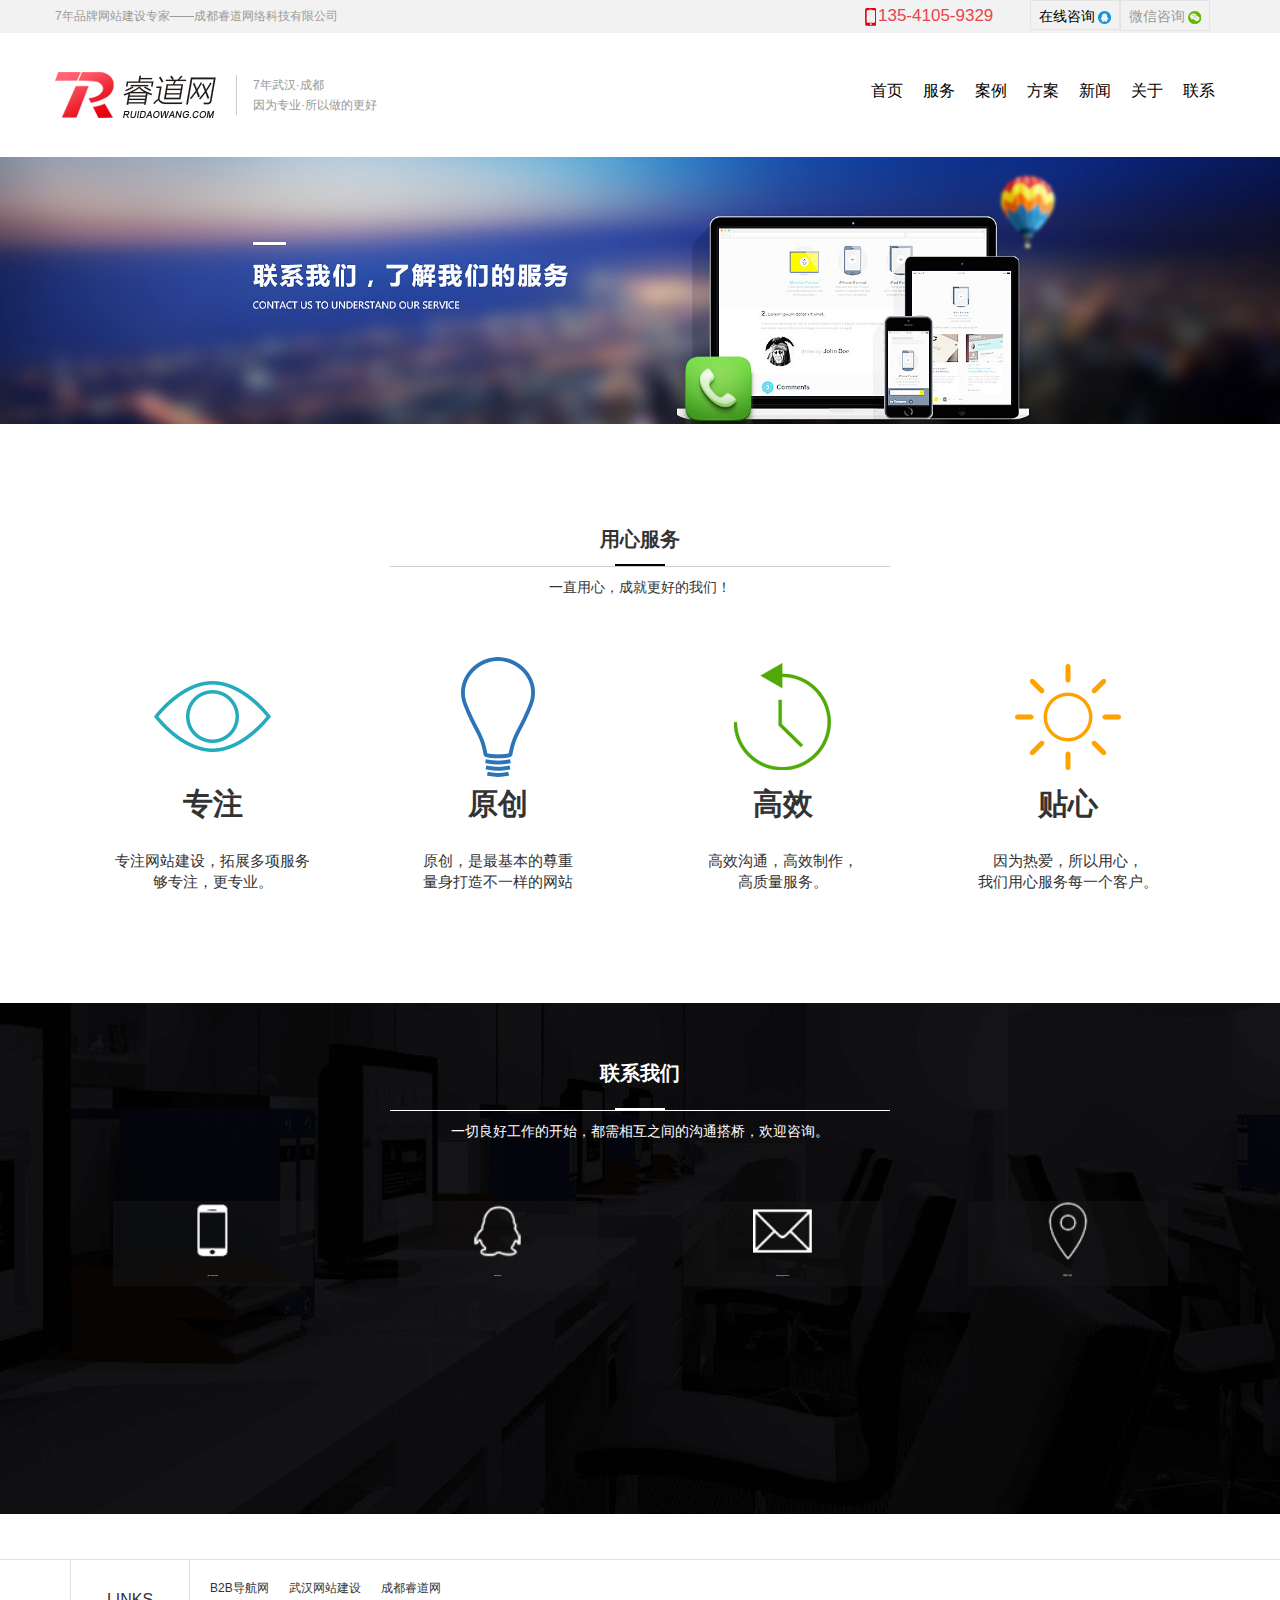
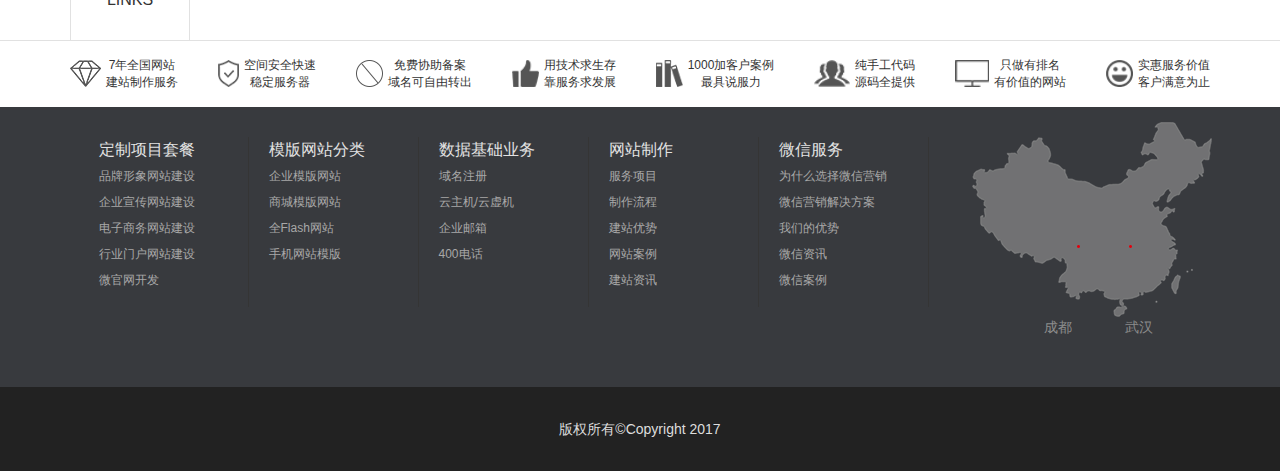
<file: ruidao/contact.html>
<!DOCTYPE html>
<html lang="en">
<head>
  <meta charset="UTF-8" />
  <meta name="viewport" content="width=device-width, initial-scale=1, maximum-scale=1, user-scalable=no">
  <title>联系</title>
  <link rel="stylesheet" href="css/bootstrap.min.css">
  <link rel="stylesheet" href="css/swiper.min.css">
  <link rel="stylesheet" href="http://at.alicdn.com/t/font_822736_cw40qrrs7o6.css">
  <link rel="stylesheet" href="css/index.css">
</head>
<body>
  <header>
    <div class="header hidden-xs">
    <div class="content">
      <div class="company">7年品牌网站建设专家——成都睿道网络科技有限公司</div>
        <div>
          <ul>
            <li class="phone"><img src="img/smallphone.png">135-4105-9329</li>
            <li class="qq"><a href="http://wpa.qq.com/msgrd?v=3&uin=983915916&site=qq&menu=yes">在线咨询&nbsp;<img src="img/QQ.png" align="center"></a></li>
            <li class="wx">微信咨询&nbsp;<img src="img/wx.png" align="center"><img src="img/wx_ewm.png"></li>
          </ul>
        </div>
    </div>
   </div>
   <nav class="navbar navbar-default" role="navigation">
     <div class="navbar-header">
       <button type="button" class="navbar-toggle" data-toggle="collapse" data-target="#navbar-menu">
         <span class="icon-bar"></span>
         <span class="icon-bar"></span>
         <span class="icon-bar"></span>
       </button>
       <div class="navbar-brand">
         <img src="img/logo.png">
         <div class="visible-lg">
           <p><span>7年</span>武汉·成都</p>
           <p>因为专业·所以做的更好</p>
         </div>
       </div>
     </div>
     <div class="collapse navbar-collapse" id="navbar-menu">
       <ul class="nav navbar-nav navbar-right">
         <li><a href="index.html">首页</a></li>
         <li><a href="web-build.html">服务</a></li>
         <li><a href="case.html">案例</a></li>
         <li><a href="plan.html">方案</a></li>
         <li><a href="news.html">新闻</a></li>
         <li><a href="about.html">关于</a></li>
         <li><a href="contact.html">联系</a></li>
       </ul>
     </div>
   </nav>
  </header>
  <main class="contact">
    <img src="img/contact_banner.jpg" class="contact_one">
    <div class="contact_two">
      <div class="contact_twoson container">
        <p class="publicP">用心服务</p>
        <div class="publicLine"></div>
        <div class="publicFaster">一直用心，成就更好的我们！</div>
        <div class="contact_two_down">
          <div class="col-xs-12 col-sm-6 col-md-4 col-lg-3">
            <img src="img/about01.png">
            <h4>专注</h4>
            <p>专注网站建设，拓展多项服务<br>够专注，更专业。</p>
          </div>
          <div class="col-xs-12 col-sm-6 col-md-4 col-lg-3">
            <img src="img/about02.png">
            <h4>原创</h4>
            <p>原创，是最基本的尊重<br>量身打造不一样的网站</p>
          </div>
          <div class="col-xs-12 col-sm-6 col-md-4 col-lg-3">
            <img src="img/about03.png">
            <h4>高效</h4>
            <p>高效沟通，高效制作，<br>高质量服务。</p>
          </div>
          <div class="col-xs-12 col-sm-6 col-md-4 col-lg-3">
            <img src="img/about044.png">
            <h4>贴心</h4>
            <p>因为热爱，所以用心，<br>我们用心服务每一个客户。</p>
          </div>
        </div>
      </div>
    </div>
    <div class="contact_three">
      <div class="contact_threeson container">
        <p class="publicP3">联系我们</p>
        <div class="publicLine3"></div>
        <div class="publicFaster3">一切良好工作的开始，都需相互之间的沟通搭桥，欢迎咨询。</div>
        <div class="contact_three_down">
          <div class="col-xs-12 col-sm-6 col-md-4 col-lg-3">
            <div>
              <img src="img/so-iphone.png">
              <h5>135-4105-9329</h5>
            </div>
          </div>
          <div class="col-xs-12 col-sm-6 col-md-4 col-lg-3">
            <div>
              <img src="img/so-qq.png">
              <h5>35770138</h5>
            </div>
          </div>
          <div class="col-xs-12 col-sm-6 col-md-4 col-lg-3">
            <div>
              <img src="img/so-mail.png">
              <h5>35770138@qq.com</h5>
            </div>
          </div>
          <div class="col-xs-12 col-sm-6 col-md-4 col-lg-3">
            <div>
              <img src="img/so-location.png">
              <h5>成都·武汉</h5>
            </div>
          </div>
        </div>
      </div>
    </div>
  </main>
  <footer>
    <div class="footer">
      <div class="footer_top hidden-xs">
        <div class="container">
          <p>LINKS</p>
          <p><b>B2B导航网</b><b>武汉网站建设</b><b>成都睿道网</b></p>
        </div>
      </div>
      <div class="footer_mid container hidden-xs">
        <ul>
          <li>
            <img src="img/link1.png">
            <p>
              <b>7年全国网站</b>
              <b>建站制作服务</b>
            </p>
          </li>
          <li>
            <img src="img/link2.png">
            <p>
              <b>空间安全快速</b>
              <b>稳定服务器</b>
            </p>
          </li><li>
            <img src="img/link3.png">
            <p>
              <b>免费协助备案</b>
              <b>域名可自由转出</b>
            </p>
          </li><li>
            <img src="img/link4.png">
            <p>
              <b>用技术求生存</b>
              <b>靠服务求发展</b>
            </p>
          </li>
          <li>
            <img src="img/link5.png">
            <p>
              <b>1000加客户案例</b>
              <b>最具说服力</b>
            </p>
          </li>
          <li>
            <img src="img/link6.png">
            <p>
              <b>纯手工代码</b>
              <b>源码全提供</b>
            </p>
          </li>
          <li>
            <img src="img/link7.png">
            <p>
              <b>只做有排名</b>
              <b>有价值的网站</b>
            </p>
          </li>
          <li>
            <img src="img/link8.png">
            <p>
              <b>实惠服务价值</b>
              <b>客户满意为止</b>
            </p>
          </li>
        </ul>
      </div>
      <div class="footer_bottom hidden-xs">
        <div class="container">
          <div class="footer_bottom_l">
            <div>
              <ul>
                <li><a href="#">定制项目套餐</a></li>
                <li><a href="#">品牌形象网站建设</a></li>
                <li><a href="#">企业宣传网站建设</a></li>
                <li><a href="#">电子商务网站建设</a></li>
                <li><a href="#">行业门户网站建设</a></li>
                <li><a href="#">微官网开发</a></li>
              </ul>
            </div>
            <div>
              <ul>
                <li><a href="#">模版网站分类</a></li>
                <li><a href="#">企业模版网站</a></li>
                <li><a href="#">商城模版网站</a></li>
                <li><a href="#">全Flash网站</a></li>
                <li><a href="#">手机网站模版</a></li>
              </ul>
            </div>
            <div>
              <ul>
                <li><a href="#">数据基础业务</a></li>
                <li><a href="#">域名注册</a></li>
                <li><a href="#">云主机/云虚机</a></li>
                <li><a href="#">企业邮箱</a></li>
                <li><a href="#">400电话</a></li>
              </ul>
            </div>
            <div>
              <ul>
                <li><a href="#">网站制作</a></li>
                <li><a href="#">服务项目</a></li>
                <li><a href="#">制作流程</a></li>
                <li><a href="#">建站优势</a></li>
                <li><a href="#">网站案例</a></li>
                <li><a href="#">建站资讯</a></li>
              </ul>
            </div>
            <div>
              <ul>
                <li><a href="#">微信服务</a></li>
                <li><a href="#">为什么选择微信营销</a></li>
                <li><a href="#">微信营销解决方案</a></li>
                <li><a href="#">我们的优势</a></li>
                <li><a href="#">微信资讯</a></li>
                <li><a href="#">微信案例</a></li>
              </ul>
            </div>
          </div>
          <div class="footer_bottom_r">
            <img src="img/map.png">
            <div class="address">
              <a>成都</a>
              <a>武汉</a>
            </div>
            <div class="left">
              <span>135-4105-9329</span>
              <span></span>
            </div>
            <div class="right">
              <span>135-4105-9329</span>
              <span></span>
            </div>
          </div>
        </div>
      </div>
      <div class="footer_copyright">
        <p>版权所有©Copyright 2017</p>
      </div>
    </div>
  </footer>
  <script src="js/jquery.min.js"></script>
  <script src="js/bootstrap.min.js"></script>
  <script src="js/swiper.min.js"></script>
  <script src="js/index.js"></script>
</body>
</html>
</file>
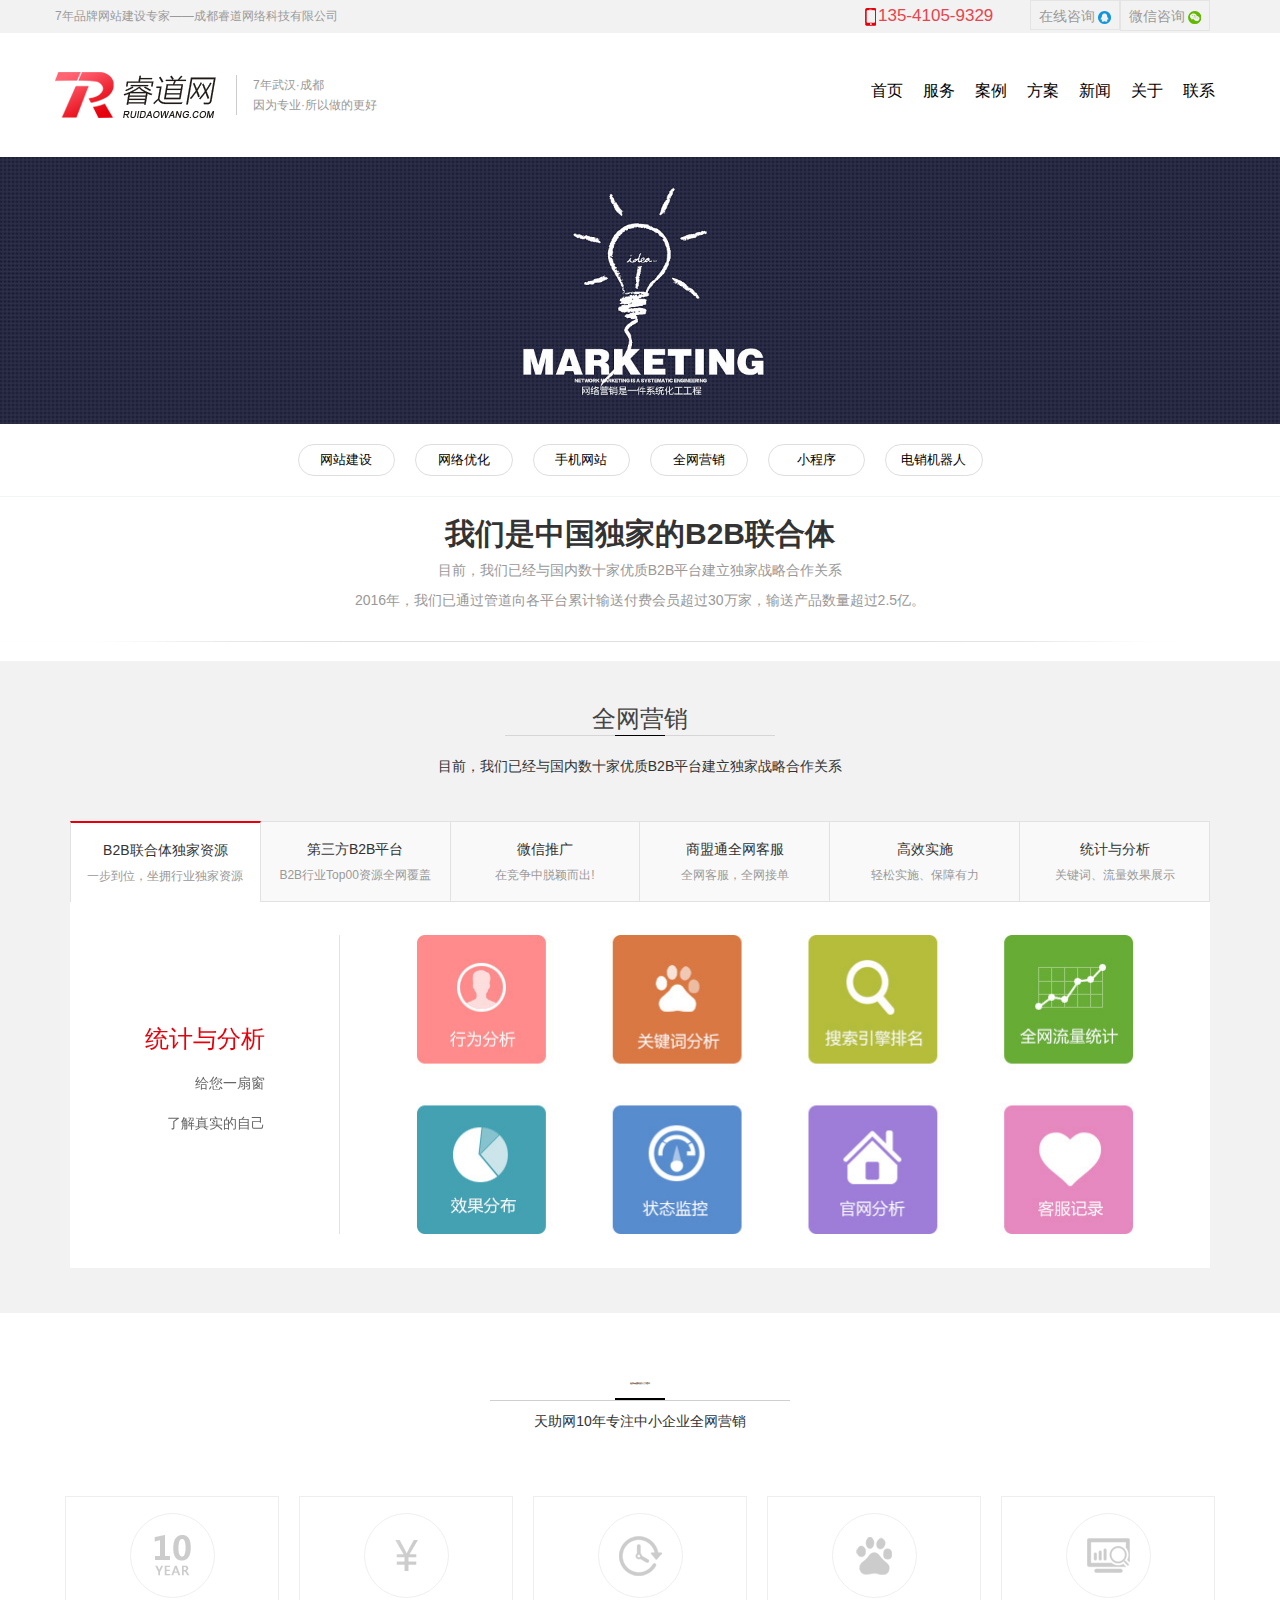
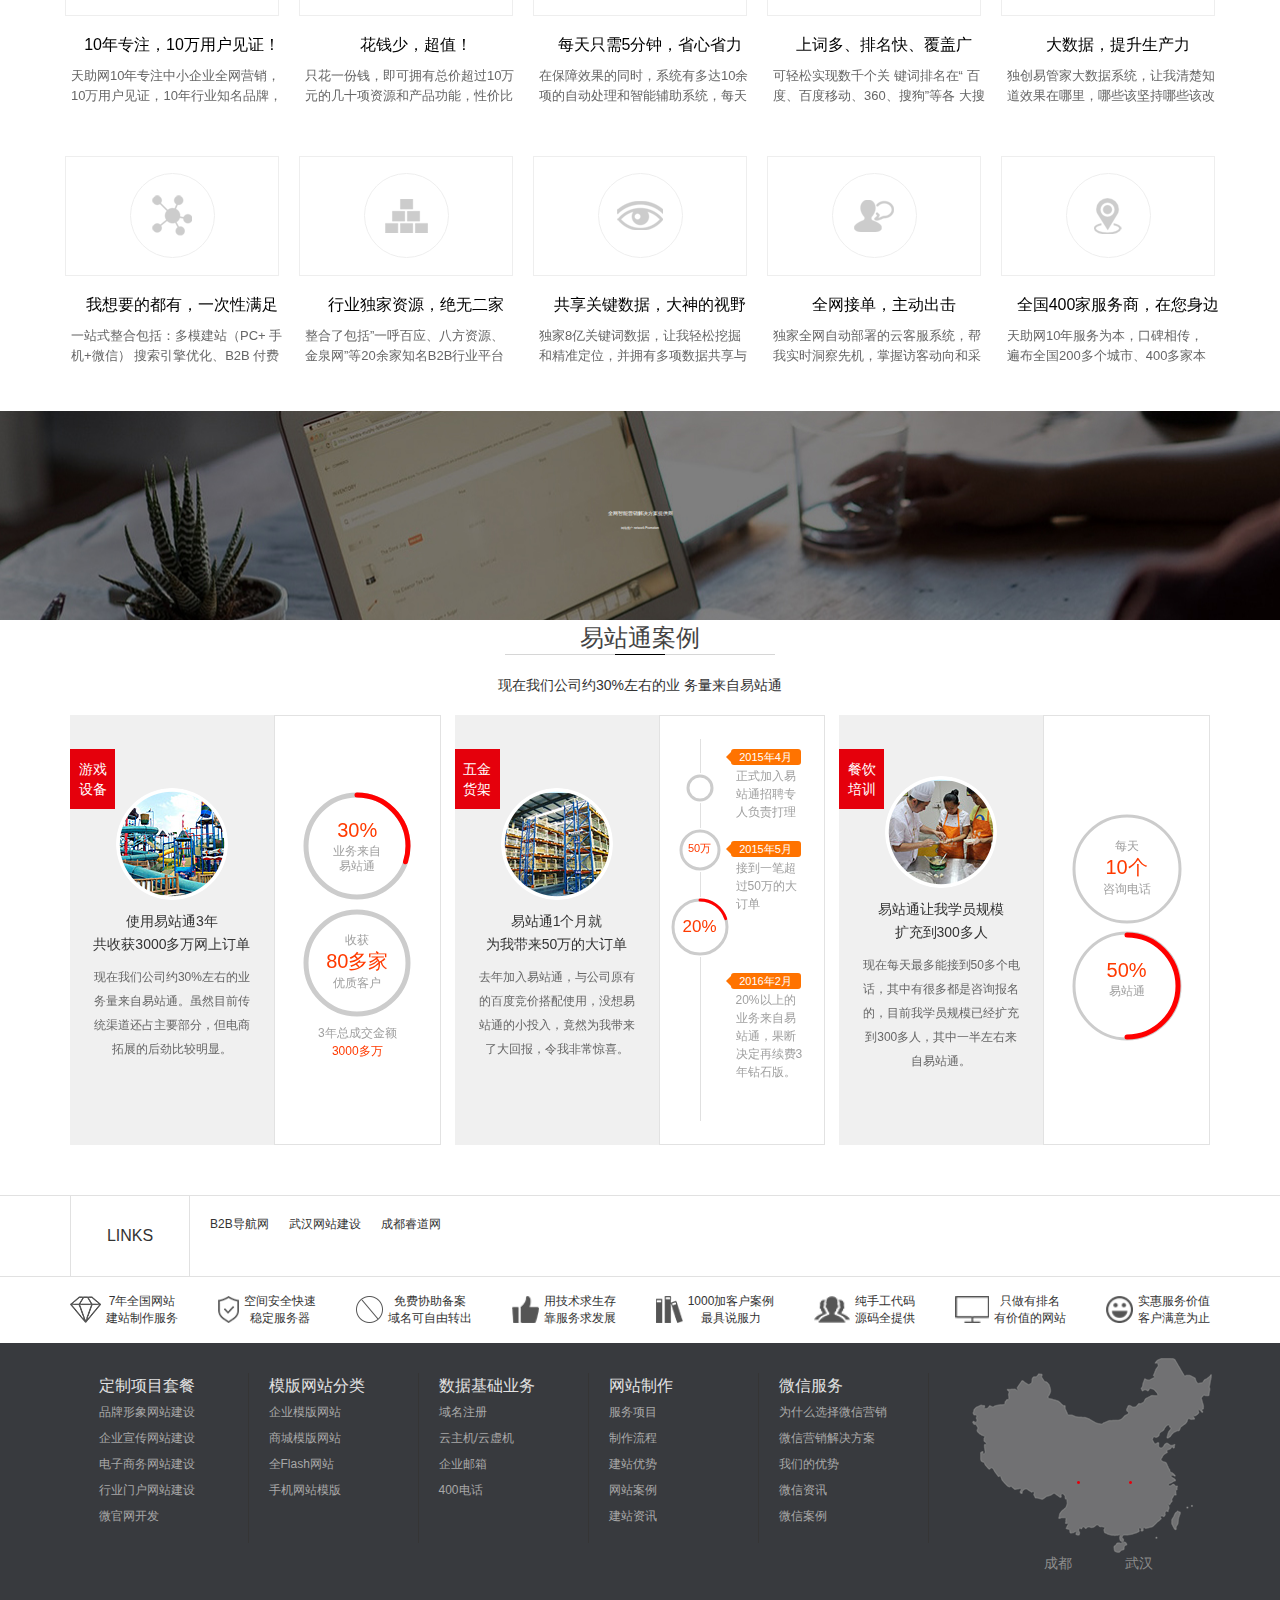
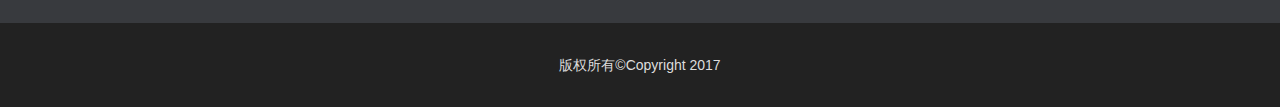
<file: ruidao/marketServe.html>
<!DOCTYPE html>
<html lang="en" dir="ltr">
  <head>
    <meta charset="utf-8">
    <meta name="viewport" content="width=device-width,initial-scale=1,user-scalable=no">
    <title>全网营销</title>
    <link rel="stylesheet" href="css/bootstrap.min.css">
    <link rel="stylesheet" href="css/swiper.min.css">
    <link rel="stylesheet" href="css/index.css">
    <link rel="stylesheet" href="http://at.alicdn.com/t/font_822885_3fdy2bmagfu.css">
  </head>
  <body>
    <header>
      <div class="header hidden-xs">
        <div class="content">
          <div class="company">7年品牌网站建设专家——成都睿道网络科技有限公司</div>
            <div>
              <ul>
                <li class="phone"><img src="img/smallphone.png">135-4105-9329</li>
                <li class="qq">在线咨询&nbsp;<img src="img/QQ.png" align="center"></li>
                <li class="wx">微信咨询&nbsp;<img src="img/wx.png" align="center"></li>
              </ul>
            </div>
        </div>
      </div>
      <nav class="navbar navbar-default" role="navigation">
        <div class="navbar-header">
          <button type="button" class="navbar-toggle" data-toggle="collapse" data-target="#navbar-menu">
            <span class="icon-bar"></span>
             <span class="icon-bar"></span>
            <span class="icon-bar"></span>
          </button>
          <div class="navbar-brand">
          <img src="img/logo.png">
          <div class="visible-lg">
            <p><span>7年</span>武汉·成都</p>
            <p>因为专业·所以做的更好</p>
          </div>
          </div>
        </div>
        <div class="collapse navbar-collapse" id="navbar-menu">
          <ul class="nav navbar-nav navbar-right">
            <li><a href="index.html">首页</a></li>
            <li><a href="web-build.html">服务</a></li>
            <li><a href="case.html">案例</a></li>
            <li><a href="plan.html">方案</a></li>
            <li><a href="news.html">新闻</a></li>
            <li><a href="about.html">关于</a></li>
            <li><a href="contact.html">联系</a></li>
          </ul>
        </div>
      </nav>
    </header>
    <!---营销服务----------------------->
    <main class="market_serve">
      <div class="banner">
        <img src="img/market_banner.jpg">
      </div>
      <div class="container nav1">
        <ul class="row">
          <li class="col-lg-1 col-md-4 col-sm-4 col-xs-4"><a href="web-build.html">网站建设</a></li>
          <li class="col-lg-1 col-md-4 col-sm-4 col-xs-4"><a href="web-seo.html">网络优化</a></li>
          <li class="col-lg-1 col-md-4 col-sm-4 col-xs-4"><a href="phoneWeb.html">手机网站</a></li>
          <li class="col-lg-1 col-md-4 col-sm-4 col-xs-4"><a href="marketServe.html">全网营销</a></li>
          <li class="col-lg-1 col-md-4 col-sm-4 col-xs-4"><a href="wechat.html">小程序</a></li>
          <li class="col-lg-1 col-md-4 col-sm-4 col-xs-4"><a href="robot.html">电销机器人</a></li>
        </ul>
      </div>
      <div class="top_nav">
        <div class="nav_con">
          <h2>我们是中国独家的B2B联合体</h2>
          <p>目前，我们已经与国内数十家优质B2B平台建立独家战略合作关系</p>
          <p>2016年，我们已通过管道向各平台累计输送付费会员超过30万家，输送产品数量超过2.5亿。</p>
        </div>
        <div class="cut_line">
          <img src="img/wap-line.jpg">
        </div>
      </div>
      <!-- service_Marketing -->
      <div class="service_Marketing">
        <div class="container">
          <div class="market_service_title">
            <h3>全网营销</h3>
            <div><span></span><b></b><span></span></div>
            <p>目前，我们已经与国内数十家优质B2B平台建立独家战略合作关系</p>
          </div>
          <div class="service_tab">
            <a class="on1" href="javascript:;">
              <b>B2B联合体独家资源</b>
              <p>一步到位，坐拥行业独家资源</p>
            </a>
            <a href="javascript:;">
              <b>第三方B2B平台</b>
              <p>B2B行业Top00资源全网覆盖</p>
            </a>
            <a href="javascript:;">
              <b>微信推广</b>
              <p>在竞争中脱颖而出!</p>
            </a>
            <a href="javascript:;">
              <b>商盟通全网客服</b>
              <p>全网客服，全网接单</p>
            </a>
            <a href="javascript:;">
              <b>高效实施</b>
              <p>轻松实施、保障有力</p>
            </a>
            <a href="javascript:;">
              <b>统计与分析</b>
              <p>关键词、流量效果展示</p>
            </a>
          </div>
          <div class="swiper-container service_slide">
            <div class="swiper-wrapper">
              <div class="swiper-slide">
                <div class="items">
                  <div class="swiper_slide_l">
                    <div>
                      <h3>统计与分析</h3>
                      <p>给您一扇窗</p>
                      <p>了解真实的自己</p>
                    </div>
                  </div>
                  <div class="swiper_slide_r">
                    <img src="img/tab7.jpg">
                  </div>
                </div>
              </div>
              <div class="swiper-slide">
                <div class="items">
                  <div class="swiper_slide_l">
                    <div>
                      <h3>统计与分析</h3>
                      <p>给您一扇窗</p>
                      <p>了解真实的自己</p>
                    </div>
                  </div>
                  <div class="swiper_slide_r">
                    <img src="img/tab7.jpg">
                  </div>
                </div>
              </div>
              <div class="swiper-slide">
                <div class="items">
                  <div class="swiper_slide_l">
                    <div>
                      <h3>统计与分析</h3>
                      <p>给您一扇窗</p>
                      <p>了解真实的自己</p>
                    </div>
                  </div>
                  <div class="swiper_slide_r">
                    <img src="img/tab7.jpg">
                  </div>
                </div>
              </div>
              <div class="swiper-slide">
                <div class="items">
                  <div class="swiper_slide_l">
                    <div>
                      <h3>统计与分析</h3>
                      <p>给您一扇窗</p>
                      <p>了解真实的自己</p>
                    </div>
                  </div>
                  <div class="swiper_slide_r">
                    <img src="img/tab7.jpg">
                  </div>
                </div>
              </div>
              <div class="swiper-slide">
                <div class="items">
                  <div class="swiper_slide_l">
                    <div>
                      <h3>统计与分析</h3>
                      <p>给您一扇窗</p>
                      <p>了解真实的自己</p>
                    </div>
                  </div>
                  <div class="swiper_slide_r">
                    <img src="img/tab7.jpg">
                  </div>
                </div>
              </div>
              <div class="swiper-slide">
                <div class="items">
                  <div class="swiper_slide_l">
                    <div>
                      <h3>统计与分析</h3>
                      <p>给您一扇窗</p>
                      <p>了解真实的自己</p>
                    </div>
                  </div>
                  <div class="swiper_slide_r">
                    <img src="img/tab7.jpg">
                  </div>
                </div>
              </div>
            </div>
            <div class="swiper-pagination"></div>
          </div>
        </div>
      </div>
      <!--理由----------------------------------->
      <div class="reason">
        <div class="reason_title">
          <h4>选择易通站的八大理由</h4>
          <div></div>
          <p>天助网10年专注中小企业全网营销</p>
        </div>
        <div class="reason_con swiper-container container">
          <div class="swiper-wrapper">
            <div class="swiper-slide">
              <div class="reaCon_box">
                <div class="reaCon_box_t">
                  <div class="reaCon_box_t_1"></div>
                </div>
                <h4>10年专注，10万用户见证！</h4>
                <p>天助网10年专注中小企业全网营销，
                  10万用户见证，10年行业知名品牌，
                  更值得我信赖。
                </p>
              </div>
              <div class="reaCon_box">
                <div class="reaCon_box_t">
                  <div class="reaCon_box_t_6"></div>
                </div>
                <h4>我想要的都有，一次性满足</h4>
                <p>一站式整合包括：多模建站（PC+
                  手机+微信） 搜索引擎优化、B2B
                  付费会员、B2B信息托管发布、
                  微信推广、关键词竞价、第三方可
                  信 认证、在线客服 ......
                </p>
              </div>
            </div>
            <div class="swiper-slide">
              <div class="reaCon_box">
                <div class="reaCon_box_t">
                  <div class="reaCon_box_t_2"></div>
                </div>
                <h4>花钱少，超值！</h4>
                <p>只花一份钱，即可拥有总价超过10万
                  元的几十项资源和产品功能，性价比
                  超值！一站式完成企业全部所需，不
                  搞重复建设，不花冤枉钱！
                </p>
              </div>
              <div class="reaCon_box">
                <div class="reaCon_box_t">
                  <div class="reaCon_box_t_7"></div>
                </div>
                <h4>行业独家资源，绝无二家</h4>
                <p>整合了包括”一呼百应、八方资源、
                  金泉网”等20余家知名B2B行业平台
                  资源，并采用 独家定制付费会员模
                  式，全网云客服部署、一站式管理，
                  全网独此一家。
                </p>
              </div>
            </div>
            <div class="swiper-slide">
              <div class="reaCon_box">
                <div class="reaCon_box_t">
                  <div class="reaCon_box_t_3"></div>
                </div>
                <h4>每天只需5分钟，省心省力</h4>
                <p>在保障效果的同时，系统有多达10余
                  项的自动处理和智能辅助系统，每天
                  只需5分钟即可轻松搞定，（以前按照
                  传统方式我至少每天需要5个小时）
                  现在真的省心省力。
                </p>
              </div>
              <div class="reaCon_box">
                <div class="reaCon_box_t">
                  <div class="reaCon_box_t_8"></div>
                </div>
                <h4>共享关键数据，大神的视野</h4>
                <p>独家8亿关键词数据，让我轻松挖掘
                  和精准定位，并拥有多项数据共享与
                  分析系统，使用 一目了然，专业门槛
                  低，哪怕你是菜鸟，也足以让你比肩
                  同行精英。
                </p>
              </div>
            </div>
            <div class="swiper-slide">
              <div class="reaCon_box">
                <div class="reaCon_box_t">
                  <div class="reaCon_box_t_4"></div>
                </div>
                <h4>上词多、排名快、覆盖广</h4>
                <p>可轻松实现数千个关 键词排名在“
                  百度、百度移动、360、搜狗”等各
                  大搜索引擎前三页，收 录快排名快
                  (最快当天就有排名)。为我带来源源
                  不断的精准潜在客户。
                </p>
              </div>
              <div class="reaCon_box">
                <div class="reaCon_box_t">
                  <div class="reaCon_box_t_9"></div>
                </div>
                <h4>全网接单，主动出击</h4>
                <p>独家全网自动部署的云客服系统，帮
                  我实时洞察先机，掌握访客动向和采
                  购意愿，与客户 零距离实时互动沟
                  通，赢得更多订单。
                </p>
              </div>
            </div>
            <div class="swiper-slide">
              <div class="reaCon_box">
                <div class="reaCon_box_t">
                  <div class="reaCon_box_t_5"></div>
                </div>
                <h4>大数据，提升生产力</h4>
                <p>独创易管家大数据系统，让我清楚知
                    道效果在哪里，哪些该坚持哪些该改
                    进，将系统资源 充分发挥。不断修正
                    与提升效果，从而为我收获更多的订
                    单。
                </p>
              </div>
              <div class="reaCon_box">
                <div class="reaCon_box_t">
                  <div class="reaCon_box_t_10"></div>
                </div>
                <h4>全国400家服务商，在您身边</h4>
                <p>天助网10年服务为本，口碑相传，
                  遍布全国200多个城市、400多家本
                  地服务商、5000多名专业的电商服
                  务人员，提供一对一的全程优质服
                  务。
                </p>
              </div>
            </div>
          </div>
        </div>
      </div>
      <div class="c_banner">
          <h1>全网智能营销解决方案提供商</h1>
          <p>网络推广 network Promotion</p>
      </div>
      <!---易站通----------------------------->
      <div class="market_case">
        <div class="container">
          <div class="market_service_title">
            <h3>易站通案例</h3>
            <div><span></span><b></b><span></span></div>
            <p>现在我们公司约30%左右的业 务量来自易站通</p>
          </div>
          <div class="swiper-container market_case_swiper">
            <div class="swiper-wrapper">
              <div class="swiper-slide">
                <div class="items">
                  <div class="market_case_swiper_l">
                    <b>游戏<br>设备</b>
                    <img src="img/m4_1.png" class="img-circle">
                    <h5>使用易站通3年 <br>共收获3000多万网上订单</h5>
                    <p>现在我们公司约30%左右的业
                      务量来自易站通。虽然目前传
                      统渠道还占主要部分，但电商
                      拓展的后劲比较明显。</p>
                  </div>
                  <div class="market_case_swiper_r">
                    <div class="circle">
                      <canvas id="canvas1" width="112" height="112"></canvas>
                      <div class="text">
                        <span>30%</span>
                        <p>业务来自<br>易站通</p>
                      </div>
                    </div>
                    <div class="circle">
                      <canvas id="canvas2" width="112" height="112"></canvas>
                      <div class="text">
                        <p>收获</p>
                        <span>80多家</span>
                        <p>优质客户</p>
                      </div>
                    </div>
                    <b>3年总成交金额</b>
                    <p>3000多万</p>
                  </div>
                </div>
              </div>
              <div class="swiper-slide">
                <div class="items">
                  <div class="market_case_swiper_l">
                    <b>五金 <br>货架</b>
                    <img src="img/m4_2.png" class="img-circle">
                    <h5>易站通1个月就 <br>为我带来50万的大订单</h5>
                    <p>去年加入易站通，与公司原有
                      的百度竞价搭配使用，没想易
                      站通的小投入，竟然为我带来
                      了大回报，令我非常惊喜。</p>
                  </div>
                  <div class="market_case_swiper_r">
                    <div class="l">
                      <div class="in">
                        <div class="circle_xs">
                          <canvas id="canvas3" width="30" height="30"></canvas>
                          <div class="text">
                            <span class="iconfont icon-jia"></span>
                          </div>
                        </div>
                        <div class="circle_sm">
                          <canvas id="canvas4" width="44" height="44"></canvas>
                          <div class="text">
                            <span>50万</span>
                          </div>
                        </div>
                        <div class="circle_md">
                          <canvas id="canvas5" width="60" height="60"></canvas>
                          <div class="text">
                            <span>20%</span>
                          </div>
                        </div>
                      </div>

                    </div>
                    <div class="r">
                      <div class=in>
                        <div class="boxa">
                          <b></b>
                          <span>2015年4月</span>
                        </div>
                        <p>正式加入易站通招聘专人负责打理</p>
                      </div>
                      <div class=in>
                        <div class="boxa">
                          <b></b>
                          <span>2015年5月</span>
                        </div>
                        <p>接到一笔超过50万的大订单</p>
                      </div>
                      <div class=in>
                        <div class="boxa">
                          <b></b>
                          <span>2016年2月</span>
                        </div>
                        <p>20%以上的业务来自易站通，果断决定再续费3年钻石版。</p>
                      </div>
                    </div>
                  </div>
                </div>
              </div>
              <div class="swiper-slide">
                <div class="items">
                  <div class="market_case_swiper_l">
                    <b>餐饮<br>培训</b>
                    <img src="img/m4_3.png" class="img-circle">
                    <h5>易站通让我学员规模 <br>扩充到300多人</h5>
                    <p>现在每天最多能接到50多个电
                      话，其中有很多都是咨询报名
                      的，目前我学员规模已经扩充
                      到300多人，其中一半左右来
                      自易站通。</p>
                  </div>
                  <div class="market_case_swiper_r">
                    <div class="circle">
                      <canvas id="canvas6" width="112" height="112"></canvas>
                      <div class="text">
                        <p>每天 </p>
                        <span>10个</span>
                        <p>咨询电话</p>
                      </div>
                    </div>
                    <div class="circle">
                      <canvas id="canvas7" width="112" height="112"></canvas>
                      <div class="text">
                        <span>50%</span>
                        <p>易站通</p>
                      </div>
                    </div>
                  </div>
                </div>
              </div>
            </div>
          </div>
        </div>
      </div>
    </main>
    <footer>
    <div class="footer">
      <div class="footer_top hidden-xs">
        <div class="container">
          <p>LINKS</p>
          <p><b>B2B导航网</b><b>武汉网站建设</b><b>成都睿道网</b></p>
        </div>
      </div>
      <div class="footer_mid container hidden-xs">
        <ul>
          <li>
            <img src="img/link1.png">
            <p>
              <b>7年全国网站</b>
              <b>建站制作服务</b>
            </p>
          </li>
          <li>
            <img src="img/link2.png">
            <p>
              <b>空间安全快速</b>
              <b>稳定服务器</b>
            </p>
          </li><li>
            <img src="img/link3.png">
            <p>
              <b>免费协助备案</b>
              <b>域名可自由转出</b>
            </p>
          </li><li>
            <img src="img/link4.png">
            <p>
              <b>用技术求生存</b>
              <b>靠服务求发展</b>
            </p>
          </li>
          <li>
            <img src="img/link5.png">
            <p>
              <b>1000加客户案例</b>
              <b>最具说服力</b>
            </p>
          </li>
          <li>
            <img src="img/link6.png">
            <p>
              <b>纯手工代码</b>
              <b>源码全提供</b>
            </p>
          </li>
          <li>
            <img src="img/link7.png">
            <p>
              <b>只做有排名</b>
              <b>有价值的网站</b>
            </p>
          </li>
          <li>
            <img src="img/link8.png">
            <p>
              <b>实惠服务价值</b>
              <b>客户满意为止</b>
            </p>
          </li>
        </ul>
      </div>
      <div class="footer_bottom hidden-xs">
        <div class="container">
          <div class="footer_bottom_l">
            <div>
              <ul>
                <li><a href="#">定制项目套餐</a></li>
                <li><a href="#">品牌形象网站建设</a></li>
                <li><a href="#">企业宣传网站建设</a></li>
                <li><a href="#">电子商务网站建设</a></li>
                <li><a href="#">行业门户网站建设</a></li>
                <li><a href="#">微官网开发</a></li>
              </ul>
            </div>
            <div>
              <ul>
                <li><a href="#">模版网站分类</a></li>
                <li><a href="#">企业模版网站</a></li>
                <li><a href="#">商城模版网站</a></li>
                <li><a href="#">全Flash网站</a></li>
                <li><a href="#">手机网站模版</a></li>
              </ul>
            </div>
            <div>
              <ul>
                <li><a href="#">数据基础业务</a></li>
                <li><a href="#">域名注册</a></li>
                <li><a href="#">云主机/云虚机</a></li>
                <li><a href="#">企业邮箱</a></li>
                <li><a href="#">400电话</a></li>
              </ul>
            </div>
            <div>
              <ul>
                <li><a href="#">网站制作</a></li>
                <li><a href="#">服务项目</a></li>
                <li><a href="#">制作流程</a></li>
                <li><a href="#">建站优势</a></li>
                <li><a href="#">网站案例</a></li>
                <li><a href="#">建站资讯</a></li>
              </ul>
            </div>
            <div>
              <ul>
                <li><a href="#">微信服务</a></li>
                <li><a href="#">为什么选择微信营销</a></li>
                <li><a href="#">微信营销解决方案</a></li>
                <li><a href="#">我们的优势</a></li>
                <li><a href="#">微信资讯</a></li>
                <li><a href="#">微信案例</a></li>
              </ul>
            </div>
          </div>
          <div class="footer_bottom_r">
            <img src="img/map.png">
            <div class="address">
              <a>成都</a>
              <a>武汉</a>
            </div>
            <div class="left">
              <span>135-4105-9329</span>
              <span></span>
            </div>
            <div class="right">
              <span>135-4105-9329</span>
              <span></span>
            </div>
          </div>
        </div>
      </div>
      <div class="footer_copyright">
        <p>版权所有©Copyright 2017</p>
      </div>
    </div>
  </footer>
    <script src="js/jquery.min.js"></script>
    <script src="js/bootstrap.min.js"></script>
    <script src="js/swiper.min.js"></script>
    <script src="js/index.js"></script>
    <script>
      function getRads(degrees){
        return (Math.PI * degrees) / 180;
      }
      var canvas1 = document.getElementById("canvas1");
      var canvas2 = document.getElementById("canvas2");
      var canvas3 = document.getElementById("canvas3");
      var canvas4 = document.getElementById("canvas4");
      var canvas5 = document.getElementById("canvas5");
      var canvas6 = document.getElementById("canvas6");
      var canvas7 = document.getElementById("canvas7");
      //第一个环
      canvas(canvas1,360,"#ccc",5);
      canvas(canvas2,360,"#ccc",5);
      canvas(canvas3,360,"#ccc",3);
      canvas(canvas4,360,"#ccc",3);
      canvas(canvas5,360,"#ccc",3);
      canvas(canvas6,360,"#ccc",3);
      canvas(canvas7 ,360,"#ccc",3);
      //第二个环
      canvas(canvas1,360*0.3,"red",5);
      canvas(canvas5,360*0.2,"red",3);
      canvas(canvas7,360*0.5,"red",5);
      function canvas(obj,deg,color,w){
        var x = obj.clientWidth/2;
        var ctx = obj.getContext("2d");
        ctx.save();
        ctx.lineWidth = w;
        ctx.lineCap = "round";
        ctx.strokeStyle = color;
        ctx.beginPath();
        ctx.arc(x,x,x-w,getRads(-90),getRads(deg-90));
        ctx.stroke();
        ctx.closePath();
        ctx.restore();
      }
    </script>
  </body>
</html>
</file>
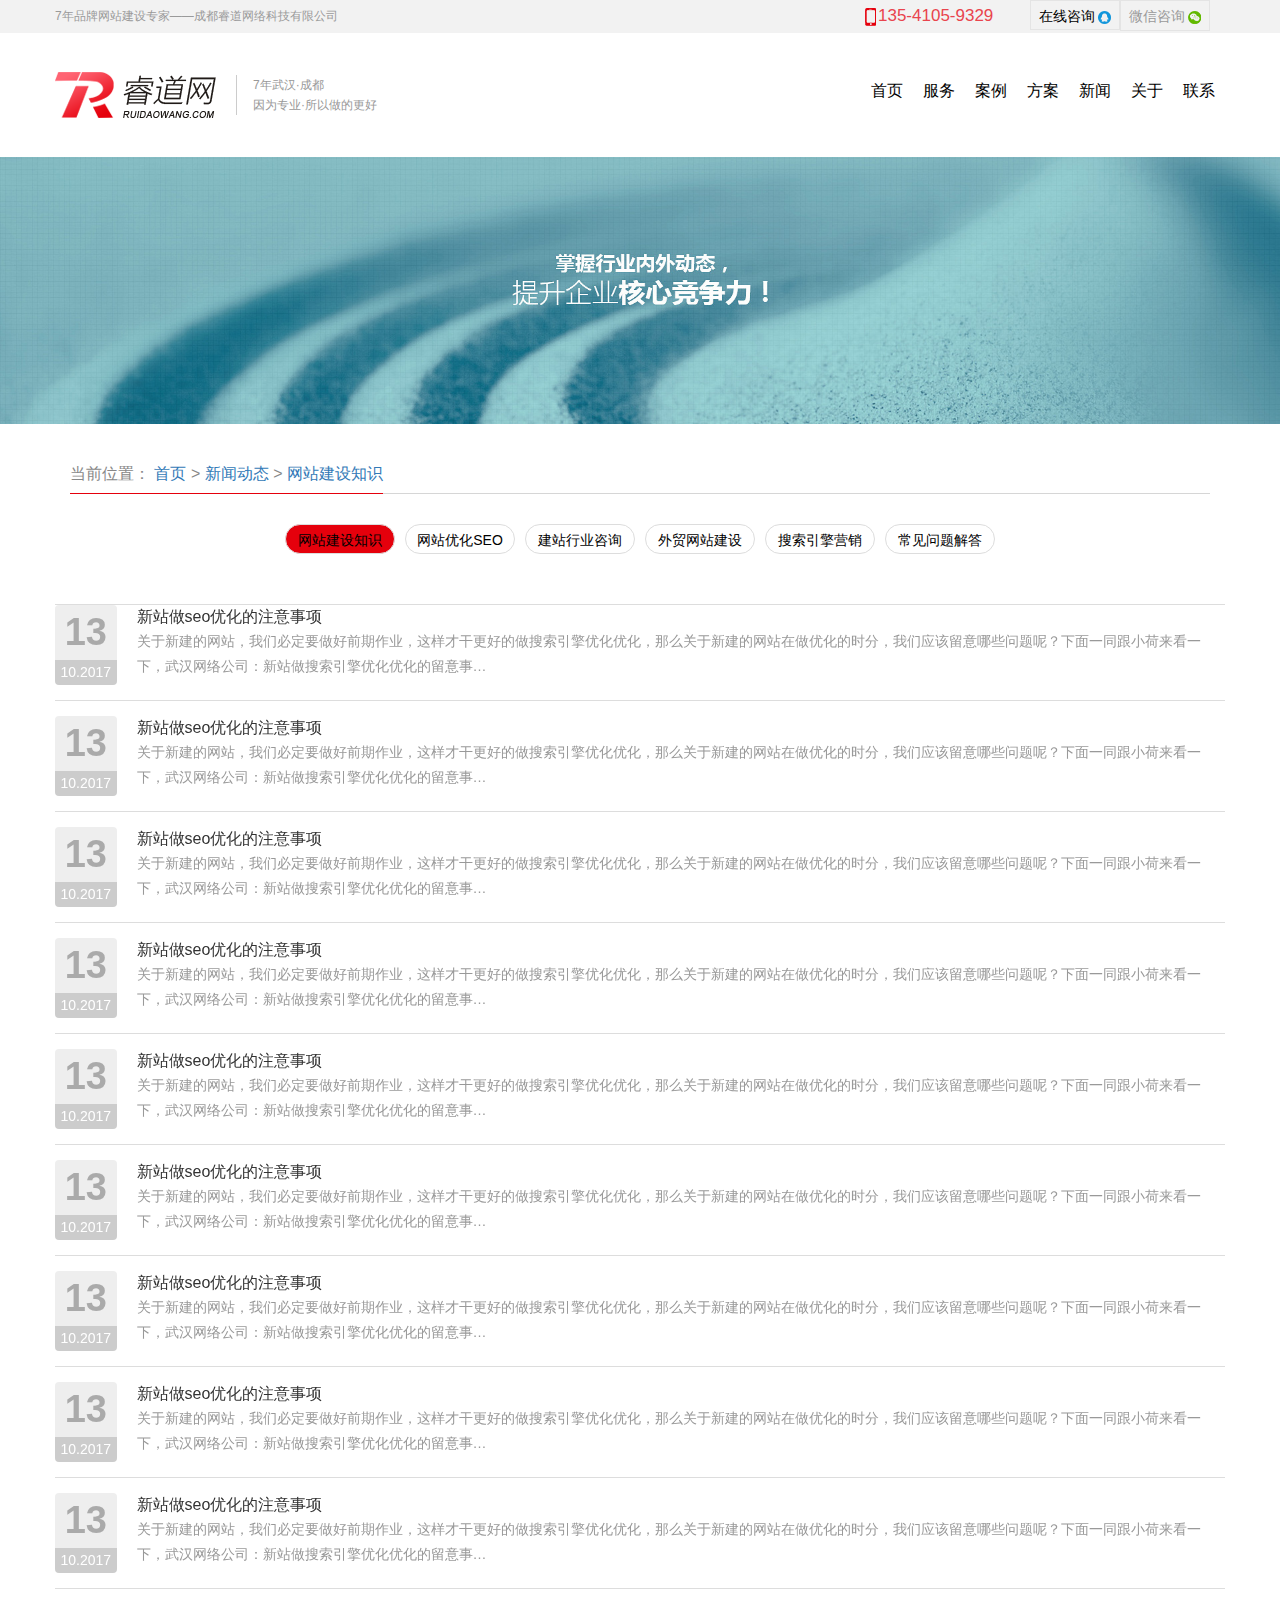
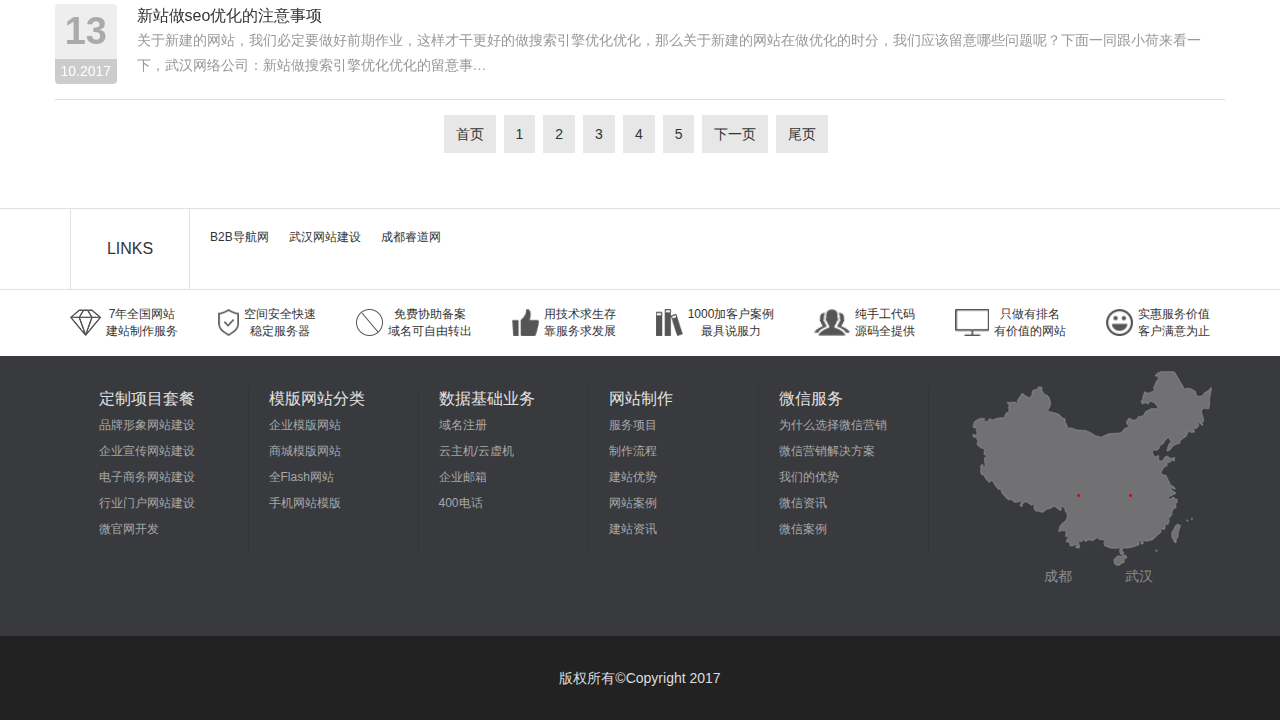
<file: ruidao/news-list.html>
<!DOCTYPE html>
<html lang="en">
  <head>
	<meta charset="UTF-8">
	<title>新闻列表页</title>
  <meta charset="UTF-8" name="viewport" content="width=device-width,initial-scale=1.0">
	<link rel="stylesheet" href="css/bootstrap.min.css">
	<link rel="stylesheet" href="css/swiper.min.css">
	<link rel="stylesheet" href="css/index.css">
  </head>
  <body>
    <header>
      <div class="header hidden-xs">
      <div class="content">
        <div class="company">7年品牌网站建设专家——成都睿道网络科技有限公司  </div>
          <div>
            <ul>
              <li class="phone"><img src="img/smallphone.png">135-4105-9329  </li>
              <li class="qq"><a href="http://wpa.qq.com/msgrd?v=3&uin=983915916&site=qq&menu=yes">在线咨询&nbsp;<img src="img/QQ.png" align="center"></a></li>
              <li class="wx">微信咨询&nbsp;<img src="img/wx.png" align="center"><img src="img/wx_ewm.png"></li>
            </ul>
          </div>
      </div>
     </div>
     <nav class="navbar navbar-default" role="navigation">
       <div class="navbar-header">
         <button type="button" class="navbar-toggle" data-toggle="collapse" data-target="#navbar-menu">
         <span class="icon-bar"></span>
         <span class="icon-bar"></span>
         <span class="icon-bar"></span>
         </button>
         <div class="navbar-brand">
           <img src="img/logo.png">
           <div class="visible-lg">
             <p><span>7年</span>武汉·成都</p>
             <p>因为专业·所以做的更好</p>
           </div>
         </div>
       </div>
       <div class="collapse navbar-collapse" id="navbar-menu">
         <ul class="nav navbar-nav navbar-right">
           <li><a href="index.html">首页</a></li>
           <li><a href="service-index.html">服务</a></li>
           <li><a href="case.html">案例</a></li>
           <li><a href="project.html">方案</a></li>
           <li><a href="news.html">新闻</a></li>
           <li><a href="about.html">关于</a></li>
           <li><a href="contact.html">联系</a></li>
         </ul>
       </div>
     </nav>
    </header>


    <main>
      <img src="img/news_banner.jpg">
      <div class="container">
        <div class="nav_position">
          <p>
            当前位置：
            <a href="index.html">首页</a>
            >
            <a href="news.html">新闻动态</a>
            >
            <a href="news-list.html">网站建设知识</a>
          </p>
        </div>
        <div class="newsNav">
          <div class="row">
            <ul>
              <li class="on col-md-2 col-sm-4 col-xs-12">
                <a href="news-list.html">网站建设知识</a>
              </li>
              <li class="col-md-2 col-sm-4 col-xs-12">
                <a href="news_seo.html">网站优化SEO</a>
              </li>
              <li class="col-md-2 col-sm-4 col-xs-12">
                <a href="##">建站行业咨询</a>
              </li>
              <li class="col-md-2 col-sm-4 col-xs-12">
                <a href="##">外贸网站建设</a>
              </li>
              <li class="col-md-2 col-sm-4 col-xs-12">
                <a href="##">搜索引擎营销</a>
              </li>
              <li class="col-md-2 col-sm-4 col-xs-12">
                <a href="##">常见问题解答</a>
              </li>
            </ul>
          </div>
        </div>
      </div>
      <div class="container">
        <div class="row">
          <div class="swiper-container new_list">
            <div class="swiper-wrapper">
              <div class="swiper-slide news_list">
                <ul>
                  <li class="list_group">
                    <div class="list_group_time">
                      <a href="##">
                        <b>13</b>
                        <p>10.2017</p>
                      </a>
                    </div>
                    <div class="list_group_text">
                      <span>新站做seo优化的注意事项</span>
                      <p>关于新建的网站，我们必定要做好前期作业，这样才干更好的做搜索引擎优化优化，那么关于新建的网站在做优化的时分，我们应该留意哪些问题呢？下面一同跟小荷来看一下，武汉网络公司：新站做搜索引擎优化优化的留意事…</p>
                    </div>
                  </li>
                  <li class="list_group">
                    <div class="list_group_time">
                      <a href="##">
                        <b>13</b>
                        <p>10.2017</p>
                      </a>
                    </div>
                    <div class="list_group_text">
                      <span>新站做seo优化的注意事项</span>
                      <p>关于新建的网站，我们必定要做好前期作业，这样才干更好的做搜索引擎优化优化，那么关于新建的网站在做优化的时分，我们应该留意哪些问题呢？下面一同跟小荷来看一下，武汉网络公司：新站做搜索引擎优化优化的留意事…</p>
                    </div>
                  </li>
                  <li class="list_group">
                    <div class="list_group_time">
                      <a href="##">
                        <b>13</b>
                        <p>10.2017</p>
                      </a>
                    </div>
                    <div class="list_group_text">
                      <span>新站做seo优化的注意事项</span>
                      <p>关于新建的网站，我们必定要做好前期作业，这样才干更好的做搜索引擎优化优化，那么关于新建的网站在做优化的时分，我们应该留意哪些问题呢？下面一同跟小荷来看一下，武汉网络公司：新站做搜索引擎优化优化的留意事…</p>
                    </div>
                  </li>
                  <li class="list_group">
                    <div class="list_group_time">
                      <a href="##">
                        <b>13</b>
                        <p>10.2017</p>
                      </a>
                    </div>
                    <div class="list_group_text">
                      <span>新站做seo优化的注意事项</span>
                      <p>关于新建的网站，我们必定要做好前期作业，这样才干更好的做搜索引擎优化优化，那么关于新建的网站在做优化的时分，我们应该留意哪些问题呢？下面一同跟小荷来看一下，武汉网络公司：新站做搜索引擎优化优化的留意事…</p>
                    </div>
                  </li>
                  <li class="list_group">
                    <div class="list_group_time">
                      <a href="##">
                        <b>13</b>
                        <p>10.2017</p>
                      </a>
                    </div>
                    <div class="list_group_text">
                      <span>新站做seo优化的注意事项</span>
                      <p>关于新建的网站，我们必定要做好前期作业，这样才干更好的做搜索引擎优化优化，那么关于新建的网站在做优化的时分，我们应该留意哪些问题呢？下面一同跟小荷来看一下，武汉网络公司：新站做搜索引擎优化优化的留意事…</p>
                    </div>
                  </li>
                  <li class="list_group">
                    <div class="list_group_time">
                      <a href="##">
                        <b>13</b>
                        <p>10.2017</p>
                      </a>
                    </div>
                    <div class="list_group_text">
                      <span>新站做seo优化的注意事项</span>
                      <p>关于新建的网站，我们必定要做好前期作业，这样才干更好的做搜索引擎优化优化，那么关于新建的网站在做优化的时分，我们应该留意哪些问题呢？下面一同跟小荷来看一下，武汉网络公司：新站做搜索引擎优化优化的留意事…</p>
                    </div>
                  </li>
                  <li class="list_group">
                    <div class="list_group_time">
                      <a href="##">
                        <b>13</b>
                        <p>10.2017</p>
                      </a>
                    </div>
                    <div class="list_group_text">
                      <span>新站做seo优化的注意事项</span>
                      <p>关于新建的网站，我们必定要做好前期作业，这样才干更好的做搜索引擎优化优化，那么关于新建的网站在做优化的时分，我们应该留意哪些问题呢？下面一同跟小荷来看一下，武汉网络公司：新站做搜索引擎优化优化的留意事…</p>
                    </div>
                  </li>
                  <li class="list_group">
                    <div class="list_group_time">
                      <a href="##">
                        <b>13</b>
                        <p>10.2017</p>
                      </a>
                    </div>
                    <div class="list_group_text">
                      <span>新站做seo优化的注意事项</span>
                      <p>关于新建的网站，我们必定要做好前期作业，这样才干更好的做搜索引擎优化优化，那么关于新建的网站在做优化的时分，我们应该留意哪些问题呢？下面一同跟小荷来看一下，武汉网络公司：新站做搜索引擎优化优化的留意事…</p>
                    </div>
                  </li>
                  <li class="list_group">
                    <div class="list_group_time">
                      <a href="##">
                        <b>13</b>
                        <p>10.2017</p>
                      </a>
                    </div>
                    <div class="list_group_text">
                      <span>新站做seo优化的注意事项</span>
                      <p>关于新建的网站，我们必定要做好前期作业，这样才干更好的做搜索引擎优化优化，那么关于新建的网站在做优化的时分，我们应该留意哪些问题呢？下面一同跟小荷来看一下，武汉网络公司：新站做搜索引擎优化优化的留意事…</p>
                    </div>
                  </li>
                  <li class="list_group">
                    <div class="list_group_time">
                      <a href="##">
                        <b>13</b>
                        <p>10.2017</p>
                      </a>
                    </div>
                    <div class="list_group_text">
                      <span>新站做seo优化的注意事项</span>
                      <p>关于新建的网站，我们必定要做好前期作业，这样才干更好的做搜索引擎优化优化，那么关于新建的网站在做优化的时分，我们应该留意哪些问题呢？下面一同跟小荷来看一下，武汉网络公司：新站做搜索引擎优化优化的留意事…</p>
                    </div>
                  </li>
                </ul>
              </div>
              <div class="swiper-slide news_list">
                <ul>
                  <li class="list_group">
                    <div class="list_group_time">
                      <a href="##">
                        <b>13</b>
                        <p>10.2017</p>
                      </a>
                    </div>
                    <div class="list_group_text">
                      <span>新站做seo优化的注意事项</span>
                      <p>关于新建的网站，我们必定要做好前期作业，这样才干更好的做搜索引擎优化优化，那么关于新建的网站在做优化的时分，我们应该留意哪些问题呢？下面一同跟小荷来看一下，武汉网络公司：新站做搜索引擎优化优化的留意事…</p>
                    </div>
                  </li>
                  <li class="list_group">
                    <div class="list_group_time">
                      <a href="##">
                        <b>13</b>
                        <p>10.2017</p>
                      </a>
                    </div>
                    <div class="list_group_text">
                      <span>新站做seo优化的注意事项</span>
                      <p>关于新建的网站，我们必定要做好前期作业，这样才干更好的做搜索引擎优化优化，那么关于新建的网站在做优化的时分，我们应该留意哪些问题呢？下面一同跟小荷来看一下，武汉网络公司：新站做搜索引擎优化优化的留意事…</p>
                    </div>
                  </li>
                  <li class="list_group">
                    <div class="list_group_time">
                      <a href="##">
                        <b>13</b>
                        <p>10.2017</p>
                      </a>
                    </div>
                    <div class="list_group_text">
                      <span>新站做seo优化的注意事项</span>
                      <p>关于新建的网站，我们必定要做好前期作业，这样才干更好的做搜索引擎优化优化，那么关于新建的网站在做优化的时分，我们应该留意哪些问题呢？下面一同跟小荷来看一下，武汉网络公司：新站做搜索引擎优化优化的留意事…</p>
                    </div>
                  </li>
                  <li class="list_group">
                    <div class="list_group_time">
                      <a href="##">
                        <b>13</b>
                        <p>10.2017</p>
                      </a>
                    </div>
                    <div class="list_group_text">
                      <span>新站做seo优化的注意事项</span>
                      <p>关于新建的网站，我们必定要做好前期作业，这样才干更好的做搜索引擎优化优化，那么关于新建的网站在做优化的时分，我们应该留意哪些问题呢？下面一同跟小荷来看一下，武汉网络公司：新站做搜索引擎优化优化的留意事…</p>
                    </div>
                  </li>
                  <li class="list_group">
                    <div class="list_group_time">
                      <a href="##">
                        <b>13</b>
                        <p>10.2017</p>
                      </a>
                    </div>
                    <div class="list_group_text">
                      <span>新站做seo优化的注意事项</span>
                      <p>关于新建的网站，我们必定要做好前期作业，这样才干更好的做搜索引擎优化优化，那么关于新建的网站在做优化的时分，我们应该留意哪些问题呢？下面一同跟小荷来看一下，武汉网络公司：新站做搜索引擎优化优化的留意事…</p>
                    </div>
                  </li>
                  <li class="list_group">
                    <div class="list_group_time">
                      <a href="##">
                        <b>13</b>
                        <p>10.2017</p>
                      </a>
                    </div>
                    <div class="list_group_text">
                      <span>新站做seo优化的注意事项</span>
                      <p>关于新建的网站，我们必定要做好前期作业，这样才干更好的做搜索引擎优化优化，那么关于新建的网站在做优化的时分，我们应该留意哪些问题呢？下面一同跟小荷来看一下，武汉网络公司：新站做搜索引擎优化优化的留意事…</p>
                    </div>
                  </li>
                  <li class="list_group">
                    <div class="list_group_time">
                      <a href="##">
                        <b>13</b>
                        <p>10.2017</p>
                      </a>
                    </div>
                    <div class="list_group_text">
                      <span>新站做seo优化的注意事项</span>
                      <p>关于新建的网站，我们必定要做好前期作业，这样才干更好的做搜索引擎优化优化，那么关于新建的网站在做优化的时分，我们应该留意哪些问题呢？下面一同跟小荷来看一下，武汉网络公司：新站做搜索引擎优化优化的留意事…</p>
                    </div>
                  </li>
                  <li class="list_group">
                    <div class="list_group_time">
                      <a href="##">
                        <b>13</b>
                        <p>10.2017</p>
                      </a>
                    </div>
                    <div class="list_group_text">
                      <span>新站做seo优化的注意事项</span>
                      <p>关于新建的网站，我们必定要做好前期作业，这样才干更好的做搜索引擎优化优化，那么关于新建的网站在做优化的时分，我们应该留意哪些问题呢？下面一同跟小荷来看一下，武汉网络公司：新站做搜索引擎优化优化的留意事…</p>
                    </div>
                  </li>
                  <li class="list_group">
                    <div class="list_group_time">
                      <a href="##">
                        <b>13</b>
                        <p>10.2017</p>
                      </a>
                    </div>
                    <div class="list_group_text">
                      <span>新站做seo优化的注意事项</span>
                      <p>关于新建的网站，我们必定要做好前期作业，这样才干更好的做搜索引擎优化优化，那么关于新建的网站在做优化的时分，我们应该留意哪些问题呢？下面一同跟小荷来看一下，武汉网络公司：新站做搜索引擎优化优化的留意事…</p>
                    </div>
                  </li>
                  <li class="list_group">
                    <div class="list_group_time">
                      <a href="##">
                        <b>13</b>
                        <p>10.2017</p>
                      </a>
                    </div>
                    <div class="list_group_text">
                      <span>新站做seo优化的注意事项</span>
                      <p>关于新建的网站，我们必定要做好前期作业，这样才干更好的做搜索引擎优化优化，那么关于新建的网站在做优化的时分，我们应该留意哪些问题呢？下面一同跟小荷来看一下，武汉网络公司：新站做搜索引擎优化优化的留意事…</p>
                    </div>
                  </li>
                </ul>
              </div>
              <div class="swiper-slide news_list">
                <ul>
                  <li class="list_group">
                    <div class="list_group_time">
                      <a href="##">
                        <b>13</b>
                        <p>10.2017</p>
                      </a>
                    </div>
                    <div class="list_group_text">
                      <span>新站做seo优化的注意事项</span>
                      <p>关于新建的网站，我们必定要做好前期作业，这样才干更好的做搜索引擎优化优化，那么关于新建的网站在做优化的时分，我们应该留意哪些问题呢？下面一同跟小荷来看一下，武汉网络公司：新站做搜索引擎优化优化的留意事…</p>
                    </div>
                  </li>
                  <li class="list_group">
                    <div class="list_group_time">
                      <a href="##">
                        <b>13</b>
                        <p>10.2017</p>
                      </a>
                    </div>
                    <div class="list_group_text">
                      <span>新站做seo优化的注意事项</span>
                      <p>关于新建的网站，我们必定要做好前期作业，这样才干更好的做搜索引擎优化优化，那么关于新建的网站在做优化的时分，我们应该留意哪些问题呢？下面一同跟小荷来看一下，武汉网络公司：新站做搜索引擎优化优化的留意事…</p>
                    </div>
                  </li>
                  <li class="list_group">
                    <div class="list_group_time">
                      <a href="##">
                        <b>13</b>
                        <p>10.2017</p>
                      </a>
                    </div>
                    <div class="list_group_text">
                      <span>新站做seo优化的注意事项</span>
                      <p>关于新建的网站，我们必定要做好前期作业，这样才干更好的做搜索引擎优化优化，那么关于新建的网站在做优化的时分，我们应该留意哪些问题呢？下面一同跟小荷来看一下，武汉网络公司：新站做搜索引擎优化优化的留意事…</p>
                    </div>
                  </li>
                  <li class="list_group">
                    <div class="list_group_time">
                      <a href="##">
                        <b>13</b>
                        <p>10.2017</p>
                      </a>
                    </div>
                    <div class="list_group_text">
                      <span>新站做seo优化的注意事项</span>
                      <p>关于新建的网站，我们必定要做好前期作业，这样才干更好的做搜索引擎优化优化，那么关于新建的网站在做优化的时分，我们应该留意哪些问题呢？下面一同跟小荷来看一下，武汉网络公司：新站做搜索引擎优化优化的留意事…</p>
                    </div>
                  </li>
                  <li class="list_group">
                    <div class="list_group_time">
                      <a href="##">
                        <b>13</b>
                        <p>10.2017</p>
                      </a>
                    </div>
                    <div class="list_group_text">
                      <span>新站做seo优化的注意事项</span>
                      <p>关于新建的网站，我们必定要做好前期作业，这样才干更好的做搜索引擎优化优化，那么关于新建的网站在做优化的时分，我们应该留意哪些问题呢？下面一同跟小荷来看一下，武汉网络公司：新站做搜索引擎优化优化的留意事…</p>
                    </div>
                  </li>
                  <li class="list_group">
                    <div class="list_group_time">
                      <a href="##">
                        <b>13</b>
                        <p>10.2017</p>
                      </a>
                    </div>
                    <div class="list_group_text">
                      <span>新站做seo优化的注意事项</span>
                      <p>关于新建的网站，我们必定要做好前期作业，这样才干更好的做搜索引擎优化优化，那么关于新建的网站在做优化的时分，我们应该留意哪些问题呢？下面一同跟小荷来看一下，武汉网络公司：新站做搜索引擎优化优化的留意事…</p>
                    </div>
                  </li>
                  <li class="list_group">
                    <div class="list_group_time">
                      <a href="##">
                        <b>13</b>
                        <p>10.2017</p>
                      </a>
                    </div>
                    <div class="list_group_text">
                      <span>新站做seo优化的注意事项</span>
                      <p>关于新建的网站，我们必定要做好前期作业，这样才干更好的做搜索引擎优化优化，那么关于新建的网站在做优化的时分，我们应该留意哪些问题呢？下面一同跟小荷来看一下，武汉网络公司：新站做搜索引擎优化优化的留意事…</p>
                    </div>
                  </li>
                  <li class="list_group">
                    <div class="list_group_time">
                      <a href="##">
                        <b>13</b>
                        <p>10.2017</p>
                      </a>
                    </div>
                    <div class="list_group_text">
                      <span>新站做seo优化的注意事项</span>
                      <p>关于新建的网站，我们必定要做好前期作业，这样才干更好的做搜索引擎优化优化，那么关于新建的网站在做优化的时分，我们应该留意哪些问题呢？下面一同跟小荷来看一下，武汉网络公司：新站做搜索引擎优化优化的留意事…</p>
                    </div>
                  </li>
                  <li class="list_group">
                    <div class="list_group_time">
                      <a href="##">
                        <b>13</b>
                        <p>10.2017</p>
                      </a>
                    </div>
                    <div class="list_group_text">
                      <span>新站做seo优化的注意事项</span>
                      <p>关于新建的网站，我们必定要做好前期作业，这样才干更好的做搜索引擎优化优化，那么关于新建的网站在做优化的时分，我们应该留意哪些问题呢？下面一同跟小荷来看一下，武汉网络公司：新站做搜索引擎优化优化的留意事…</p>
                    </div>
                  </li>
                  <li class="list_group">
                    <div class="list_group_time">
                      <a href="##">
                        <b>13</b>
                        <p>10.2017</p>
                      </a>
                    </div>
                    <div class="list_group_text">
                      <span>新站做seo优化的注意事项</span>
                      <p>关于新建的网站，我们必定要做好前期作业，这样才干更好的做搜索引擎优化优化，那么关于新建的网站在做优化的时分，我们应该留意哪些问题呢？下面一同跟小荷来看一下，武汉网络公司：新站做搜索引擎优化优化的留意事…</p>
                    </div>
                  </li>
                </ul>
              </div>
              <div class="swiper-slide news_list">
                <ul>
                  <li class="list_group">
                    <div class="list_group_time">
                      <a href="##">
                        <b>13</b>
                        <p>10.2017</p>
                      </a>
                    </div>
                    <div class="list_group_text">
                      <span>新站做seo优化的注意事项</span>
                      <p>关于新建的网站，我们必定要做好前期作业，这样才干更好的做搜索引擎优化优化，那么关于新建的网站在做优化的时分，我们应该留意哪些问题呢？下面一同跟小荷来看一下，武汉网络公司：新站做搜索引擎优化优化的留意事…</p>
                    </div>
                  </li>
                  <li class="list_group">
                    <div class="list_group_time">
                      <a href="##">
                        <b>13</b>
                        <p>10.2017</p>
                      </a>
                    </div>
                    <div class="list_group_text">
                      <span>新站做seo优化的注意事项</span>
                      <p>关于新建的网站，我们必定要做好前期作业，这样才干更好的做搜索引擎优化优化，那么关于新建的网站在做优化的时分，我们应该留意哪些问题呢？下面一同跟小荷来看一下，武汉网络公司：新站做搜索引擎优化优化的留意事…</p>
                    </div>
                  </li>
                  <li class="list_group">
                    <div class="list_group_time">
                      <a href="##">
                        <b>13</b>
                        <p>10.2017</p>
                      </a>
                    </div>
                    <div class="list_group_text">
                      <span>新站做seo优化的注意事项</span>
                      <p>关于新建的网站，我们必定要做好前期作业，这样才干更好的做搜索引擎优化优化，那么关于新建的网站在做优化的时分，我们应该留意哪些问题呢？下面一同跟小荷来看一下，武汉网络公司：新站做搜索引擎优化优化的留意事…</p>
                    </div>
                  </li>
                  <li class="list_group">
                    <div class="list_group_time">
                      <a href="##">
                        <b>13</b>
                        <p>10.2017</p>
                      </a>
                    </div>
                    <div class="list_group_text">
                      <span>新站做seo优化的注意事项</span>
                      <p>关于新建的网站，我们必定要做好前期作业，这样才干更好的做搜索引擎优化优化，那么关于新建的网站在做优化的时分，我们应该留意哪些问题呢？下面一同跟小荷来看一下，武汉网络公司：新站做搜索引擎优化优化的留意事…</p>
                    </div>
                  </li>
                  <li class="list_group">
                    <div class="list_group_time">
                      <a href="##">
                        <b>13</b>
                        <p>10.2017</p>
                      </a>
                    </div>
                    <div class="list_group_text">
                      <span>新站做seo优化的注意事项</span>
                      <p>关于新建的网站，我们必定要做好前期作业，这样才干更好的做搜索引擎优化优化，那么关于新建的网站在做优化的时分，我们应该留意哪些问题呢？下面一同跟小荷来看一下，武汉网络公司：新站做搜索引擎优化优化的留意事…</p>
                    </div>
                  </li>
                  <li class="list_group">
                    <div class="list_group_time">
                      <a href="##">
                        <b>13</b>
                        <p>10.2017</p>
                      </a>
                    </div>
                    <div class="list_group_text">
                      <span>新站做seo优化的注意事项</span>
                      <p>关于新建的网站，我们必定要做好前期作业，这样才干更好的做搜索引擎优化优化，那么关于新建的网站在做优化的时分，我们应该留意哪些问题呢？下面一同跟小荷来看一下，武汉网络公司：新站做搜索引擎优化优化的留意事…</p>
                    </div>
                  </li>
                  <li class="list_group">
                    <div class="list_group_time">
                      <a href="##">
                        <b>13</b>
                        <p>10.2017</p>
                      </a>
                    </div>
                    <div class="list_group_text">
                      <span>新站做seo优化的注意事项</span>
                      <p>关于新建的网站，我们必定要做好前期作业，这样才干更好的做搜索引擎优化优化，那么关于新建的网站在做优化的时分，我们应该留意哪些问题呢？下面一同跟小荷来看一下，武汉网络公司：新站做搜索引擎优化优化的留意事…</p>
                    </div>
                  </li>
                  <li class="list_group">
                    <div class="list_group_time">
                      <a href="##">
                        <b>13</b>
                        <p>10.2017</p>
                      </a>
                    </div>
                    <div class="list_group_text">
                      <span>新站做seo优化的注意事项</span>
                      <p>关于新建的网站，我们必定要做好前期作业，这样才干更好的做搜索引擎优化优化，那么关于新建的网站在做优化的时分，我们应该留意哪些问题呢？下面一同跟小荷来看一下，武汉网络公司：新站做搜索引擎优化优化的留意事…</p>
                    </div>
                  </li>
                  <li class="list_group">
                    <div class="list_group_time">
                      <a href="##">
                        <b>13</b>
                        <p>10.2017</p>
                      </a>
                    </div>
                    <div class="list_group_text">
                      <span>新站做seo优化的注意事项</span>
                      <p>关于新建的网站，我们必定要做好前期作业，这样才干更好的做搜索引擎优化优化，那么关于新建的网站在做优化的时分，我们应该留意哪些问题呢？下面一同跟小荷来看一下，武汉网络公司：新站做搜索引擎优化优化的留意事…</p>
                    </div>
                  </li>
                  <li class="list_group">
                    <div class="list_group_time">
                      <a href="##">
                        <b>13</b>
                        <p>10.2017</p>
                      </a>
                    </div>
                    <div class="list_group_text">
                      <span>新站做seo优化的注意事项</span>
                      <p>关于新建的网站，我们必定要做好前期作业，这样才干更好的做搜索引擎优化优化，那么关于新建的网站在做优化的时分，我们应该留意哪些问题呢？下面一同跟小荷来看一下，武汉网络公司：新站做搜索引擎优化优化的留意事…</p>
                    </div>
                  </li>
                </ul>
              </div>
              <div class="swiper-slide news_list">
                <ul>
                  <li class="list_group">
                    <div class="list_group_time">
                      <a href="##">
                        <b>13</b>
                        <p>10.2017</p>
                      </a>
                    </div>
                    <div class="list_group_text">
                      <span>新站做seo优化的注意事项</span>
                      <p>关于新建的网站，我们必定要做好前期作业，这样才干更好的做搜索引擎优化优化，那么关于新建的网站在做优化的时分，我们应该留意哪些问题呢？下面一同跟小荷来看一下，武汉网络公司：新站做搜索引擎优化优化的留意事…</p>
                    </div>
                  </li>
                  <li class="list_group">
                    <div class="list_group_time">
                      <a href="##">
                        <b>13</b>
                        <p>10.2017</p>
                      </a>
                    </div>
                    <div class="list_group_text">
                      <span>新站做seo优化的注意事项</span>
                      <p>关于新建的网站，我们必定要做好前期作业，这样才干更好的做搜索引擎优化优化，那么关于新建的网站在做优化的时分，我们应该留意哪些问题呢？下面一同跟小荷来看一下，武汉网络公司：新站做搜索引擎优化优化的留意事…</p>
                    </div>
                  </li>
                  <li class="list_group">
                    <div class="list_group_time">
                      <a href="##">
                        <b>13</b>
                        <p>10.2017</p>
                      </a>
                    </div>
                    <div class="list_group_text">
                      <span>新站做seo优化的注意事项</span>
                      <p>关于新建的网站，我们必定要做好前期作业，这样才干更好的做搜索引擎优化优化，那么关于新建的网站在做优化的时分，我们应该留意哪些问题呢？下面一同跟小荷来看一下，武汉网络公司：新站做搜索引擎优化优化的留意事…</p>
                    </div>
                  </li>
                  <li class="list_group">
                    <div class="list_group_time">
                      <a href="##">
                        <b>13</b>
                        <p>10.2017</p>
                      </a>
                    </div>
                    <div class="list_group_text">
                      <span>新站做seo优化的注意事项</span>
                      <p>关于新建的网站，我们必定要做好前期作业，这样才干更好的做搜索引擎优化优化，那么关于新建的网站在做优化的时分，我们应该留意哪些问题呢？下面一同跟小荷来看一下，武汉网络公司：新站做搜索引擎优化优化的留意事…</p>
                    </div>
                  </li>
                  <li class="list_group">
                    <div class="list_group_time">
                      <a href="##">
                        <b>13</b>
                        <p>10.2017</p>
                      </a>
                    </div>
                    <div class="list_group_text">
                      <span>新站做seo优化的注意事项</span>
                      <p>关于新建的网站，我们必定要做好前期作业，这样才干更好的做搜索引擎优化优化，那么关于新建的网站在做优化的时分，我们应该留意哪些问题呢？下面一同跟小荷来看一下，武汉网络公司：新站做搜索引擎优化优化的留意事…</p>
                    </div>
                  </li>
                  <li class="list_group">
                    <div class="list_group_time">
                      <a href="##">
                        <b>13</b>
                        <p>10.2017</p>
                      </a>
                    </div>
                    <div class="list_group_text">
                      <span>新站做seo优化的注意事项</span>
                      <p>关于新建的网站，我们必定要做好前期作业，这样才干更好的做搜索引擎优化优化，那么关于新建的网站在做优化的时分，我们应该留意哪些问题呢？下面一同跟小荷来看一下，武汉网络公司：新站做搜索引擎优化优化的留意事…</p>
                    </div>
                  </li>
                  <li class="list_group">
                    <div class="list_group_time">
                      <a href="##">
                        <b>13</b>
                        <p>10.2017</p>
                      </a>
                    </div>
                    <div class="list_group_text">
                      <span>新站做seo优化的注意事项</span>
                      <p>关于新建的网站，我们必定要做好前期作业，这样才干更好的做搜索引擎优化优化，那么关于新建的网站在做优化的时分，我们应该留意哪些问题呢？下面一同跟小荷来看一下，武汉网络公司：新站做搜索引擎优化优化的留意事…</p>
                    </div>
                  </li>
                  <li class="list_group">
                    <div class="list_group_time">
                      <a href="##">
                        <b>13</b>
                        <p>10.2017</p>
                      </a>
                    </div>
                    <div class="list_group_text">
                      <span>新站做seo优化的注意事项</span>
                      <p>关于新建的网站，我们必定要做好前期作业，这样才干更好的做搜索引擎优化优化，那么关于新建的网站在做优化的时分，我们应该留意哪些问题呢？下面一同跟小荷来看一下，武汉网络公司：新站做搜索引擎优化优化的留意事…</p>
                    </div>
                  </li>
                  <li class="list_group">
                    <div class="list_group_time">
                      <a href="##">
                        <b>13</b>
                        <p>10.2017</p>
                      </a>
                    </div>
                    <div class="list_group_text">
                      <span>新站做seo优化的注意事项</span>
                      <p>关于新建的网站，我们必定要做好前期作业，这样才干更好的做搜索引擎优化优化，那么关于新建的网站在做优化的时分，我们应该留意哪些问题呢？下面一同跟小荷来看一下，武汉网络公司：新站做搜索引擎优化优化的留意事…</p>
                    </div>
                  </li>
                  <li class="list_group">
                    <div class="list_group_time">
                      <a href="##">
                        <b>13</b>
                        <p>10.2017</p>
                      </a>
                    </div>
                    <div class="list_group_text">
                      <span>新站做seo优化的注意事项</span>
                      <p>关于新建的网站，我们必定要做好前期作业，这样才干更好的做搜索引擎优化优化，那么关于新建的网站在做优化的时分，我们应该留意哪些问题呢？下面一同跟小荷来看一下，武汉网络公司：新站做搜索引擎优化优化的留意事…</p>
                    </div>
                  </li>
                </ul>
              </div>
            </div>
          </div>
          <div class="container">
            <div class="pagenumber_list">
              <ul class="pagenumber_list_a">
                <li>首页</li>
                <li class="on">1</li>
                <li>2</li>
                <li>3</li>
                <li>4</li>
                <li>5</li>
                <li>下一页</li>
                <li>尾页</li>
              </ul>
            </div>
          </div>
        </div>
      </div>
    </main>


    <footer>
      <div class="footer">
        <div class="footer_top hidden-xs">
          <div class="container">
            <p>LINKS</p>
            <p><b>B2B导航网</b><b>武汉网站建设</b><b>成都睿道网</b></p>
          </div>
        </div>
        <div class="footer_mid container hidden-xs">
          <ul>
            <li>
              <img src="img/link1.png">
              <p>
                <b>7年全国网站</b>
                <b>建站制作服务</b>
              </p>
            </li>
            <li>
              <img src="img/link2.png">
              <p>
                <b>空间安全快速</b>
                <b>稳定服务器</b>
              </p>
            </li><li>
              <img src="img/link3.png">
              <p>
                <b>免费协助备案</b>
                <b>域名可自由转出</b>
              </p>
            </li><li>
              <img src="img/link4.png">
              <p>
                <b>用技术求生存</b>
                <b>靠服务求发展</b>
              </p>
            </li>
            <li>
              <img src="img/link5.png">
              <p>
                <b>1000加客户案例</b>
                <b>最具说服力</b>
              </p>
            </li>
            <li>
              <img src="img/link6.png">
              <p>
                <b>纯手工代码</b>
                <b>源码全提供</b>
              </p>
            </li>
            <li>
              <img src="img/link7.png">
              <p>
                <b>只做有排名</b>
                <b>有价值的网站</b>
              </p>
            </li>
            <li>
              <img src="img/link8.png">
              <p>
                <b>实惠服务价值</b>
                <b>客户满意为止</b>
              </p>
            </li>
          </ul>
        </div>
        <div class="footer_bottom hidden-xs">
          <div class="container">
            <div class="footer_bottom_l">
              <div>
                <ul>
                  <li><a href="#">定制项目套餐</a></li>
                  <li><a href="#">品牌形象网站建设</a></li>
                  <li><a href="#">企业宣传网站建设</a></li>
                  <li><a href="#">电子商务网站建设</a></li>
                  <li><a href="#">行业门户网站建设</a></li>
                  <li><a href="#">微官网开发</a></li>
                </ul>
              </div>
              <div>
                <ul>
                  <li><a href="#">模版网站分类</a></li>
                  <li><a href="#">企业模版网站</a></li>
                  <li><a href="#">商城模版网站</a></li>
                  <li><a href="#">全Flash网站</a></li>
                  <li><a href="#">手机网站模版</a></li>
                </ul>
              </div>
              <div>
                <ul>
                  <li><a href="#">数据基础业务</a></li>
                  <li><a href="#">域名注册</a></li>
                  <li><a href="#">云主机/云虚机</a></li>
                  <li><a href="#">企业邮箱</a></li>
                  <li><a href="#">400电话</a></li>
                </ul>
              </div>
              <div>
                <ul>
                  <li><a href="#">网站制作</a></li>
                  <li><a href="#">服务项目</a></li>
                  <li><a href="#">制作流程</a></li>
                  <li><a href="#">建站优势</a></li>
                  <li><a href="#">网站案例</a></li>
                  <li><a href="#">建站资讯</a></li>
                </ul>
              </div>
              <div>
                <ul>
                  <li><a href="#">微信服务</a></li>
                  <li><a href="#">为什么选择微信营销</a></li>
                  <li><a href="#">微信营销解决方案</a></li>
                  <li><a href="#">我们的优势</a></li>
                  <li><a href="#">微信资讯</a></li>
                  <li><a href="#">微信案例</a></li>
                </ul>
              </div>
            </div>
            <div class="footer_bottom_r">
              <img src="img/map.png">
              <div class="address">
                <a>成都</a>
                <a>武汉</a>
              </div>
              <div class="left">
              <span>135-4105-9329</span>
              <span></span>
              </div>
              <div class="right">
                <span>135-4105-9329</span>
                <span></span>
              </div>
            </div>
          </div>
        </div>
        <div class="footer_copyright">
          <p>版权所有©Copyright 2017</p>
        </div>
      </div>
    </footer>

  <script src="js/jquery.min.js"></script>
	<script src="js/swiper.min.js"></script>
	<script src="js/bootstrap.min.js"></script>
	<script src="js/index.js"></script>
  </body>
</html>
</file>
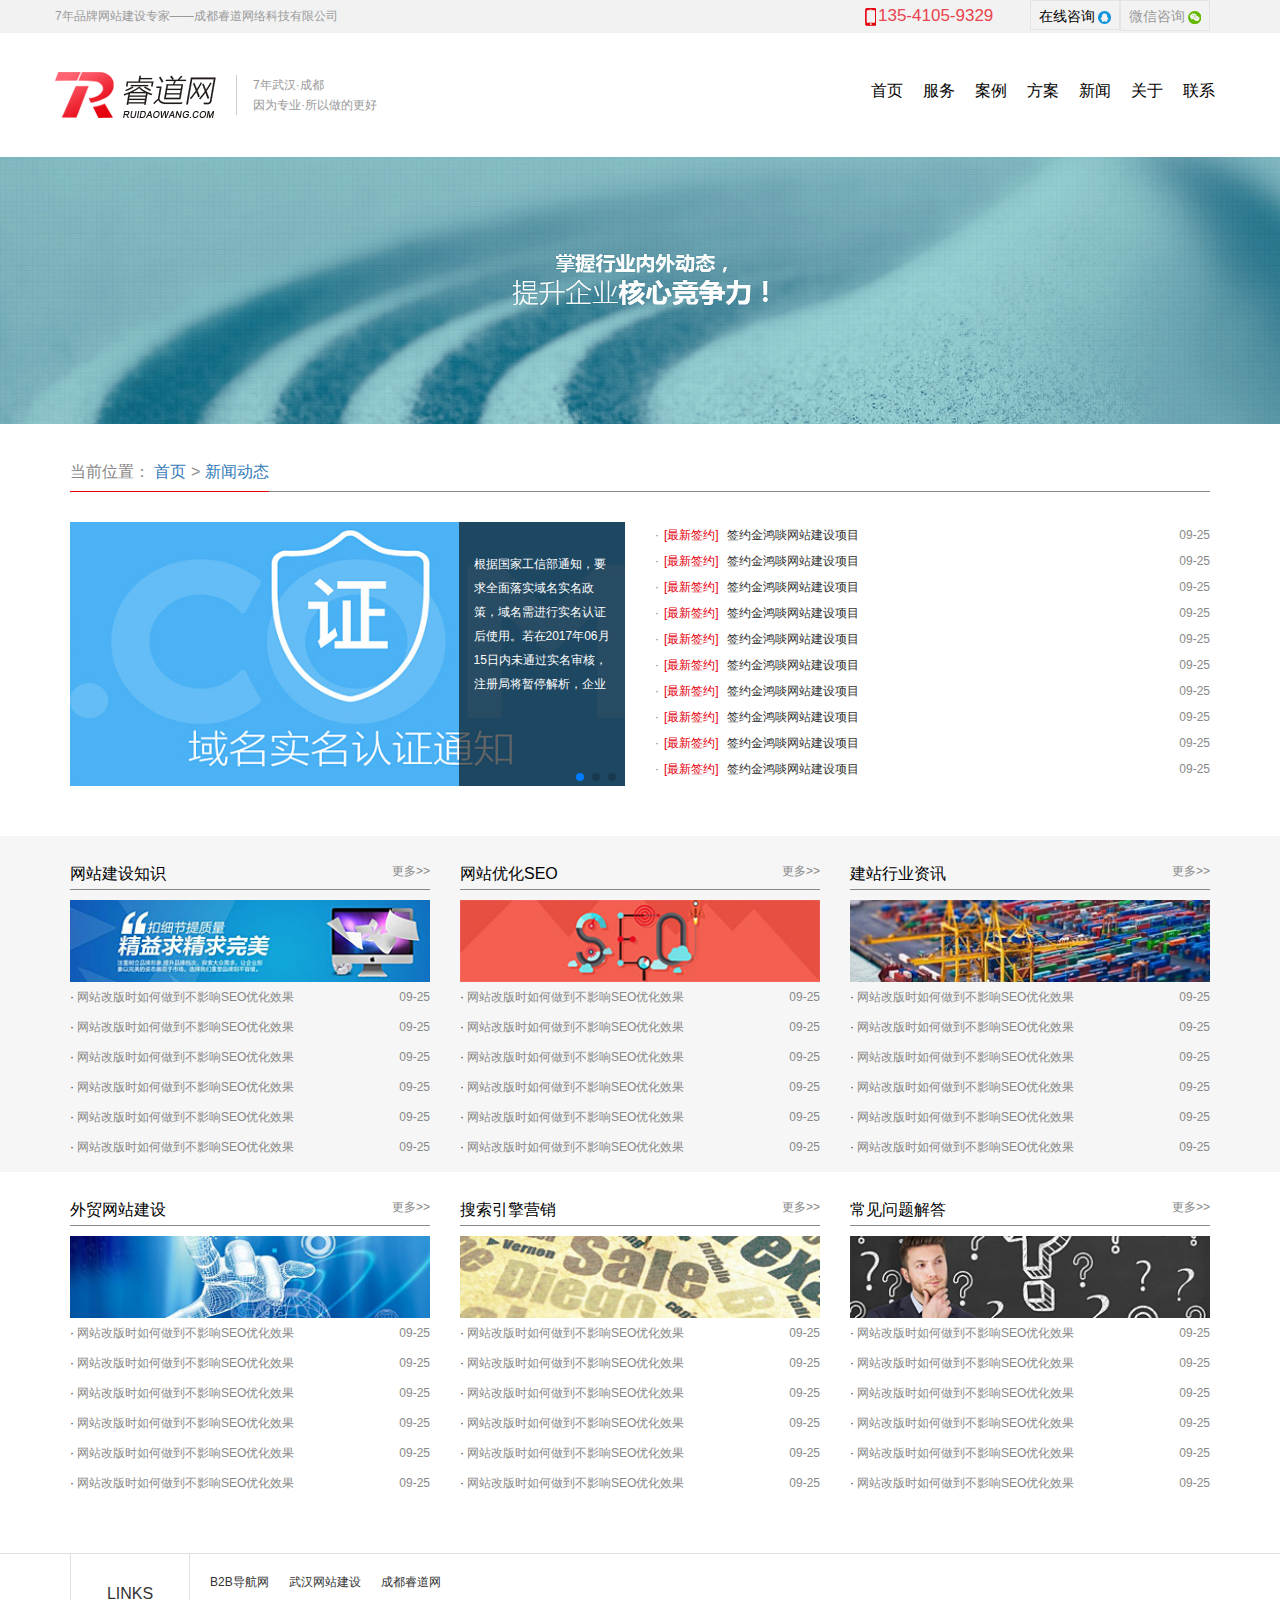
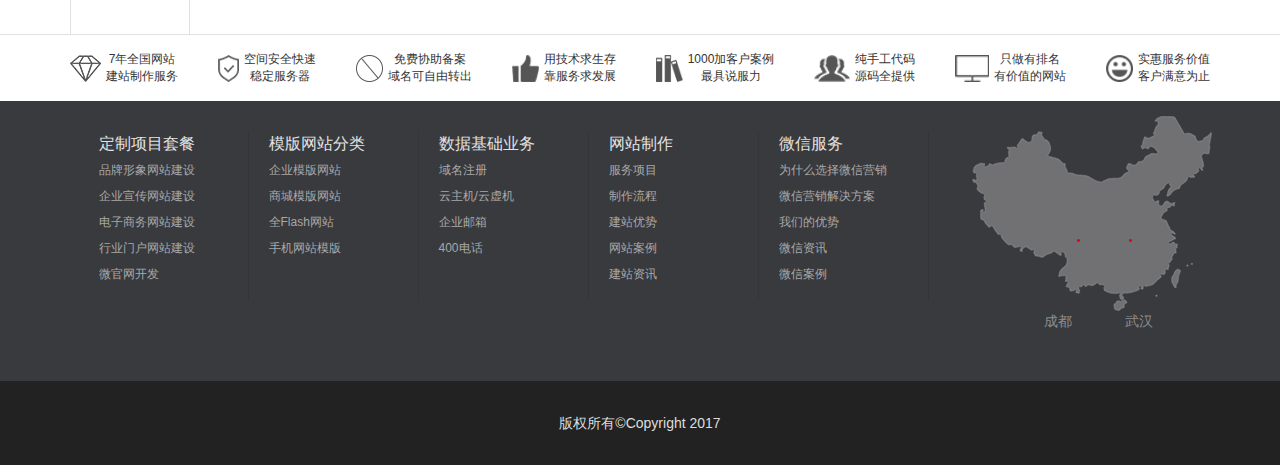
<file: ruidao/news.html>
<!DOCTYPE html>
<html lang="en">
  <head>
	<meta charset="UTF-8" name="viewport" content="width=device-width,initial-scale=1.0">
	<title>新闻</title>
	<link rel="stylesheet" href="css/bootstrap.min.css">
	<link rel="stylesheet" href="css/swiper.min.css">
	<link rel="stylesheet" href="css/index.css">
	<link rel="stylesheet" href="http:////at.alicdn.com/t/font_821678_uvwibvptr38.css">
  </head>
  <body>
    <header>
      <div class="header hidden-xs">
      <div class="content">
        <div class="company">7年品牌网站建设专家——成都睿道网络科技有限公司  </div>
          <div>
            <ul>
              <li class="phone"><img src="img/smallphone.png">135-4105-9329  </li>
              <li class="qq"><a href="http://wpa.qq.com/msgrd?v=3&uin=983915916&site=qq&menu=yes">在线咨询&nbsp;<img src="img/QQ.png" align="center"></a></li>
              <li class="wx">微信咨询&nbsp;<img src="img/wx.png" align="center"><img src="img/wx_ewm.png"></li>
            </ul>
          </div>
      </div>
     </div>
     <nav class="navbar navbar-default" role="navigation">
       <div class="navbar-header">
         <button type="button" class="navbar-toggle" data-toggle="collapse" data-target="#navbar-menu">
         <span class="icon-bar"></span>
         <span class="icon-bar"></span>
         <span class="icon-bar"></span>
         </button>
         <div class="navbar-brand">
           <img src="img/logo.png">
           <div class="visible-lg">
             <p><span>7年</span>武汉·成都</p>
             <p>因为专业·所以做的更好</p>
           </div>
         </div>
       </div>
       <div class="collapse navbar-collapse" id="navbar-menu">
         <ul class="nav navbar-nav navbar-right">
           <li><a href="index.html">首页</a></li>
           <li><a href="web-build.html">服务</a></li>
           <li><a href="case.html">案例</a></li>
           <li><a href="plan.html">方案</a></li>
           <li><a href="news.html">新闻</a></li>
           <li><a href="about.html">关于</a></li>
           <li><a href="contact.html">联系</a></li>
         </ul>
       </div>
     </nav>
    </header>
    <main>
      <img src="img/news_banner.jpg">
      <div class="content_news">
        <div class="content_news_top">
          <div class="container news_hot">
            <div class="content_news_subnav">
              <p>
                当前位置：
                <a href="index.html">首页</a>
                >
                <a href="news.html">新闻动态</a>
              </p>
            </div>
              <div class="row">
                <div class="col-sm-6 col-xs-12  news_hot_box">
                  <div class="swiper-container n_hot">
                    <div class="swiper-wrapper">
                      <div class="swiper-slide">
                        <img src="img/hot.png">
                        <div>
                          <p>根据国家工信部通知，要求全面落实域名实名政策，域名需进行实名认证后使用。若在2017年06月15日内未通过实名审核，注册局将暂停解析，企业邮箱将无法收发邮件；直至完...</p>
                        </div>
                      </div>
                      <div class="swiper-slide">
                        <img src="img/hot.png">
                        <div>
                          <p>根据国家工信部通知，要求全面落实域名实名政策，域名需进行实名认证后使用。若在2017年06月15日内未通过实名审核，注册局将暂停解析，企业邮箱将无法收发邮件；直至完...</p>
                        </div>
                      </div>
                      <div class="swiper-slide">
                        <img src="img/hot.png">
                        <div>
                          <p>根据国家工信部通知，要求全面落实域名实名政策，域名需进行实名认证后使用。若在2017年06月15日内未通过实名审核，注册局将暂停解析，企业邮箱将无法收发邮件；直至完...</p>
                        </div>
                      </div>
                    </div>
                     <div class="swiper-pagination news_hot_pagin"></div>
                  </div>
                </div>
                <div class="col-sm-6 col-xs-12">
                  <ul class="news_hot_list">
                    <li>
                      <i>·</i>
                      <b>[最新签约]</b>
                      <a href="news-list.html">签约金鸿啖网站建设项目</a>
                      <span>09-25</span>
                    </li>
                    <li>
                      <i>·</i>
                      <b>[最新签约]</b>
                      <a href="news-list.html">签约金鸿啖网站建设项目</a>
                      <span>09-25</span>
                    </li>
                    <li>
                      <i>·</i>
                      <b>[最新签约]</b>
                      <a href="news-list.html">签约金鸿啖网站建设项目</a>
                      <span>09-25</span>
                    </li>
                    <li>
                      <i>·</i>
                      <b>[最新签约]</b>
                      <a href="news-list.html">签约金鸿啖网站建设项目</a>
                      <span>09-25</span>
                    </li>
                    <li>
                      <i>·</i>
                      <b>[最新签约]</b>
                      <a href="news-list.html">签约金鸿啖网站建设项目</a>
                      <span>09-25</span>
                    </li>
                    <li>
                      <i>·</i>
                      <b>[最新签约]</b>
                      <a href="news_seo.html">签约金鸿啖网站建设项目</a>
                      <span>09-25</span>
                    </li>
                    <li>
                      <i>·</i>
                      <b>[最新签约]</b>
                      <a href="news_seo.html">签约金鸿啖网站建设项目</a>
                      <span>09-25</span>
                    </li>
                    <li>
                      <i>·</i>
                      <b>[最新签约]</b>
                      <a href="news_seo.html">签约金鸿啖网站建设项目</a>
                      <span>09-25</span>
                    </li>
                    <li>
                      <i>·</i>
                      <b>[最新签约]</b>
                      <a href="news_seo.html">签约金鸿啖网站建设项目</a>
                      <span>09-25</span>
                    </li>
                    <li>
                      <i>·</i>
                      <b>[最新签约]</b>
                      <a href="news_seo.html">签约金鸿啖网站建设项目</a>
                      <span>09-25</span>
                    </li>
                  </ul>
                </div>
              </div>
          </div>
        </div>
      </div>

        </div>
        <div class="content_news_mid">
          <div class="container">
            <div class="row">
              <div class="col-md-4 col-sm-6 col-xs-12 news_meau_a">
                <h3><span>网站建设知识</span><span>更多>></span></h3>

                <img src="img/list_pic_1.png" alt="">
                <ul>
                  <li class="news_meau_wold">
                    <i>·</i>
                    <span>网站改版时如何做到不影响SEO优化效果</span>
                    <span>09-25</span>
                  </li>
                  <li class="news_meau_wold">
                    <i>·</i>
                    <span>网站改版时如何做到不影响SEO优化效果</span>
                    <span>09-25</span>
                  </li>
                  <li class="news_meau_wold">
                    <i>·</i>
                    <span>网站改版时如何做到不影响SEO优化效果</span>
                    <span>09-25</span>
                  </li>
                  <li class="news_meau_wold">
                    <i>·</i>
                    <span>网站改版时如何做到不影响SEO优化效果</span>
                    <span>09-25</span>
                  </li>
                  <li class="news_meau_wold">
                    <i>·</i>
                    <span>网站改版时如何做到不影响SEO优化效果</span>
                    <span>09-25</span>
                  </li>
                  <li class="news_meau_wold">
                    <i>·</i>
                    <span>网站改版时如何做到不影响SEO优化效果</span>
                    <span>09-25</span>
                  </li>
                </ul>
              </div>
              <div class="col-md-4 col-sm-6 col-xs-12 news_meau_a">
                <h3><span>网站优化SEO</span><span>更多>></span></h3>

                <img src="img/list_pic_2.png" alt="">
                <ul>
                  <li class="news_meau_wold">
                    <i>·</i>
                    <span>网站改版时如何做到不影响SEO优化效果</span>
                    <span>09-25</span>
                  </li>
                  <li class="news_meau_wold">
                    <i>·</i>
                    <span>网站改版时如何做到不影响SEO优化效果</span>
                    <span>09-25</span>
                  </li>
                  <li class="news_meau_wold">
                    <i>·</i>
                    <span>网站改版时如何做到不影响SEO优化效果</span>
                    <span>09-25</span>
                  </li>
                  <li class="news_meau_wold">
                    <i>·</i>
                    <span>网站改版时如何做到不影响SEO优化效果</span>
                    <span>09-25</span>
                  </li>
                  <li class="news_meau_wold">
                    <i>·</i>
                    <span>网站改版时如何做到不影响SEO优化效果</span>
                    <span>09-25</span>
                  </li>
                  <li class="news_meau_wold">
                    <i>·</i>
                    <span>网站改版时如何做到不影响SEO优化效果</span>
                    <span>09-25</span>
                  </li>
                </ul>
              </div>
              <div class="col-md-4 col-sm-6 col-xs-12 news_meau_a">
                <h3><span>建站行业资讯</span><span>更多>></span></h3>

                <img src="img/list_pic_3.png" alt="">
                <ul>
                  <li class="news_meau_wold">
                    <i>·</i>
                    <span>网站改版时如何做到不影响SEO优化效果</span>
                    <span>09-25</span>
                  </li>
                  <li class="news_meau_wold">
                    <i>·</i>
                    <span>网站改版时如何做到不影响SEO优化效果</span>
                    <span>09-25</span>
                  </li>
                  <li class="news_meau_wold">
                    <i>·</i>
                    <span>网站改版时如何做到不影响SEO优化效果</span>
                    <span>09-25</span>
                  </li>
                  <li class="news_meau_wold">
                    <i>·</i>
                    <span>网站改版时如何做到不影响SEO优化效果</span>
                    <span>09-25</span>
                  </li>
                  <li class="news_meau_wold">
                    <i>·</i>
                    <span>网站改版时如何做到不影响SEO优化效果</span>
                    <span>09-25</span>
                  </li>
                  <li class="news_meau_wold">
                    <i>·</i>
                    <span>网站改版时如何做到不影响SEO优化效果</span>
                    <span>09-25</span>
                  </li>
                </ul>
              </div>
            </div>
          </div>
        </div>


        <div class="content_news_bottom">
          <div class="container">
            <div class="row">
              <div class="col-md-4 col-sm-6 col-xs-12 news_meau_a">
                <h3><span>外贸网站建设</span><span>更多>></span></h3>

                <img src="img/list_pic_4.png" alt="">
                <ul>
                  <li class="news_meau_wold">
                    <i>·</i>
                    <span>网站改版时如何做到不影响SEO优化效果</span>
                    <span>09-25</span>
                  </li>
                  <li class="news_meau_wold">
                    <i>·</i>
                    <span>网站改版时如何做到不影响SEO优化效果</span>
                    <span>09-25</span>
                  </li>
                  <li class="news_meau_wold">
                    <i>·</i>
                    <span>网站改版时如何做到不影响SEO优化效果</span>
                    <span>09-25</span>
                  </li>
                  <li class="news_meau_wold">
                    <i>·</i>
                    <span>网站改版时如何做到不影响SEO优化效果</span>
                    <span>09-25</span>
                  </li>
                  <li class="news_meau_wold">
                    <i>·</i>
                    <span>网站改版时如何做到不影响SEO优化效果</span>
                    <span>09-25</span>
                  </li>
                  <li class="news_meau_wold">
                    <i>·</i>
                    <span>网站改版时如何做到不影响SEO优化效果</span>
                    <span>09-25</span>
                  </li>
                </ul>
              </div>
              <div class="col-md-4 col-sm-6 col-xs-12 news_meau_a">
                <h3><span>搜索引擎营销</span><span>更多>></span></h3>

                <img src="img/list_pic_5.png" alt="">
                <ul>
                  <li class="news_meau_wold">
                    <i>·</i>
                    <span>网站改版时如何做到不影响SEO优化效果</span>
                    <span>09-25</span>
                  </li>
                  <li class="news_meau_wold">
                    <i>·</i>
                    <span>网站改版时如何做到不影响SEO优化效果</span>
                    <span>09-25</span>
                  </li>
                  <li class="news_meau_wold">
                    <i>·</i>
                    <span>网站改版时如何做到不影响SEO优化效果</span>
                    <span>09-25</span>
                  </li>
                  <li class="news_meau_wold">
                    <i>·</i>
                    <span>网站改版时如何做到不影响SEO优化效果</span>
                    <span>09-25</span>
                  </li>
                  <li class="news_meau_wold">
                    <i>·</i>
                    <span>网站改版时如何做到不影响SEO优化效果</span>
                    <span>09-25</span>
                  </li>
                  <li class="news_meau_wold">
                    <i>·</i>
                    <span>网站改版时如何做到不影响SEO优化效果</span>
                    <span>09-25</span>
                  </li>
                </ul>
              </div>
              <div class="col-md-4 col-sm-6 col-xs-12 news_meau_a">
                <h3><span>常见问题解答</span><span>更多>></span></h3>

                <img src="img/list_pic_6.png" alt="">
                <ul>
                  <li class="news_meau_wold">
                    <i>·</i>
                    <span>网站改版时如何做到不影响SEO优化效果</span>
                    <span>09-25</span>
                  </li>
                  <li class="news_meau_wold">
                    <i>·</i>
                    <span>网站改版时如何做到不影响SEO优化效果</span>
                    <span>09-25</span>
                  </li>
                  <li class="news_meau_wold">
                    <i>·</i>
                    <span>网站改版时如何做到不影响SEO优化效果</span>
                    <span>09-25</span>
                  </li>
                  <li class="news_meau_wold">
                    <i>·</i>
                    <span>网站改版时如何做到不影响SEO优化效果</span>
                    <span>09-25</span>
                  </li>
                  <li class="news_meau_wold">
                    <i>·</i>
                    <span>网站改版时如何做到不影响SEO优化效果</span>
                    <span>09-25</span>
                  </li>
                  <li class="news_meau_wold">
                    <i>·</i>
                    <span>网站改版时如何做到不影响SEO优化效果</span>
                    <span>09-25</span>
                  </li>
                </ul>
              </div>
            </div>
          </div>
        </div>
      </div>
    </main>


    <footer>
      <div class="footer">
        <div class="footer_top hidden-xs">
          <div class="container">
            <p>LINKS</p>
            <p><b>B2B导航网</b><b>武汉网站建设</b><b>成都睿道网</b></p>
          </div>
        </div>
        <div class="footer_mid container hidden-xs">
          <ul>
            <li>
              <img src="img/link1.png">
              <p>
                <b>7年全国网站</b>
                <b>建站制作服务</b>
              </p>
            </li>
            <li>
              <img src="img/link2.png">
              <p>
                <b>空间安全快速</b>
                <b>稳定服务器</b>
              </p>
            </li><li>
              <img src="img/link3.png">
              <p>
                <b>免费协助备案</b>
                <b>域名可自由转出</b>
              </p>
            </li><li>
              <img src="img/link4.png">
              <p>
                <b>用技术求生存</b>
                <b>靠服务求发展</b>
              </p>
            </li>
            <li>
              <img src="img/link5.png">
              <p>
                <b>1000加客户案例</b>
                <b>最具说服力</b>
              </p>
            </li>
            <li>
              <img src="img/link6.png">
              <p>
                <b>纯手工代码</b>
                <b>源码全提供</b>
              </p>
            </li>
            <li>
              <img src="img/link7.png">
              <p>
                <b>只做有排名</b>
                <b>有价值的网站</b>
              </p>
            </li>
            <li>
              <img src="img/link8.png">
              <p>
                <b>实惠服务价值</b>
                <b>客户满意为止</b>
              </p>
            </li>
          </ul>
        </div>
        <div class="footer_bottom hidden-xs">
          <div class="container">
            <div class="footer_bottom_l">
              <div>
                <ul>
                  <li><a href="#">定制项目套餐</a></li>
                  <li><a href="#">品牌形象网站建设</a></li>
                  <li><a href="#">企业宣传网站建设</a></li>
                  <li><a href="#">电子商务网站建设</a></li>
                  <li><a href="#">行业门户网站建设</a></li>
                  <li><a href="#">微官网开发</a></li>
                </ul>
              </div>
              <div>
                <ul>
                  <li><a href="#">模版网站分类</a></li>
                  <li><a href="#">企业模版网站</a></li>
                  <li><a href="#">商城模版网站</a></li>
                  <li><a href="#">全Flash网站</a></li>
                  <li><a href="#">手机网站模版</a></li>
                </ul>
              </div>
              <div>
                <ul>
                  <li><a href="#">数据基础业务</a></li>
                  <li><a href="#">域名注册</a></li>
                  <li><a href="#">云主机/云虚机</a></li>
                  <li><a href="#">企业邮箱</a></li>
                  <li><a href="#">400电话</a></li>
                </ul>
              </div>
              <div>
                <ul>
                  <li><a href="#">网站制作</a></li>
                  <li><a href="#">服务项目</a></li>
                  <li><a href="#">制作流程</a></li>
                  <li><a href="#">建站优势</a></li>
                  <li><a href="#">网站案例</a></li>
                  <li><a href="#">建站资讯</a></li>
                </ul>
              </div>
              <div>
                <ul>
                  <li><a href="#">微信服务</a></li>
                  <li><a href="#">为什么选择微信营销</a></li>
                  <li><a href="#">微信营销解决方案</a></li>
                  <li><a href="#">我们的优势</a></li>
                  <li><a href="#">微信资讯</a></li>
                  <li><a href="#">微信案例</a></li>
                </ul>
              </div>
            </div>
            <div class="footer_bottom_r">
              <img src="img/map.png">
              <div class="address">
                <a>成都</a>
                <a>武汉</a>
              </div>
              <div class="left">
              <span>135-4105-9329</span>
              <span></span>
              </div>
              <div class="right">
                <span>135-4105-9329</span>
                <span></span>
              </div>
            </div>
          </div>
        </div>
        <div class="footer_copyright">
          <p>版权所有©Copyright 2017</p>
        </div>
      </div>
    </footer>
	<script src="js/jquery.min.js"></script>
	<script src="js/swiper.min.js"></script>
	<script src="js/bootstrap.min.js"></script>
	<script src="js/index.js"></script>
  </body>
</html>
</file>
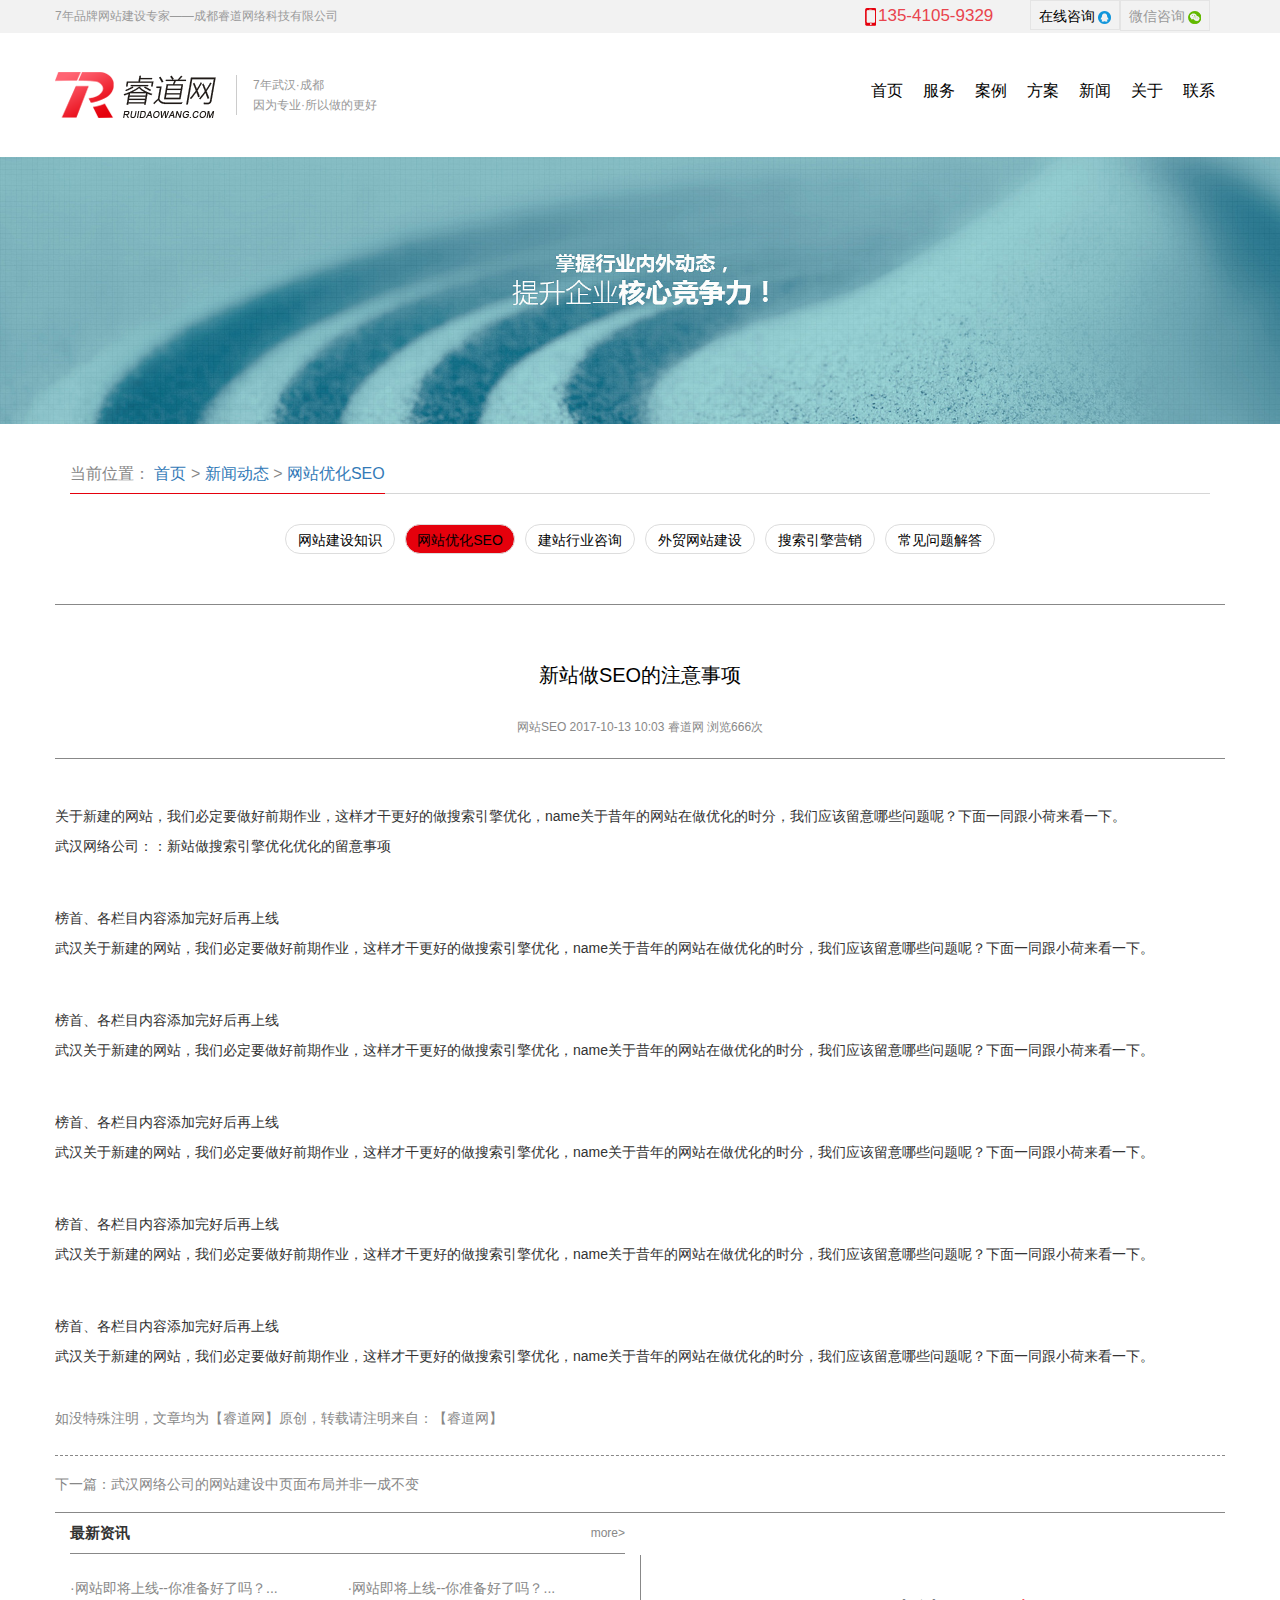
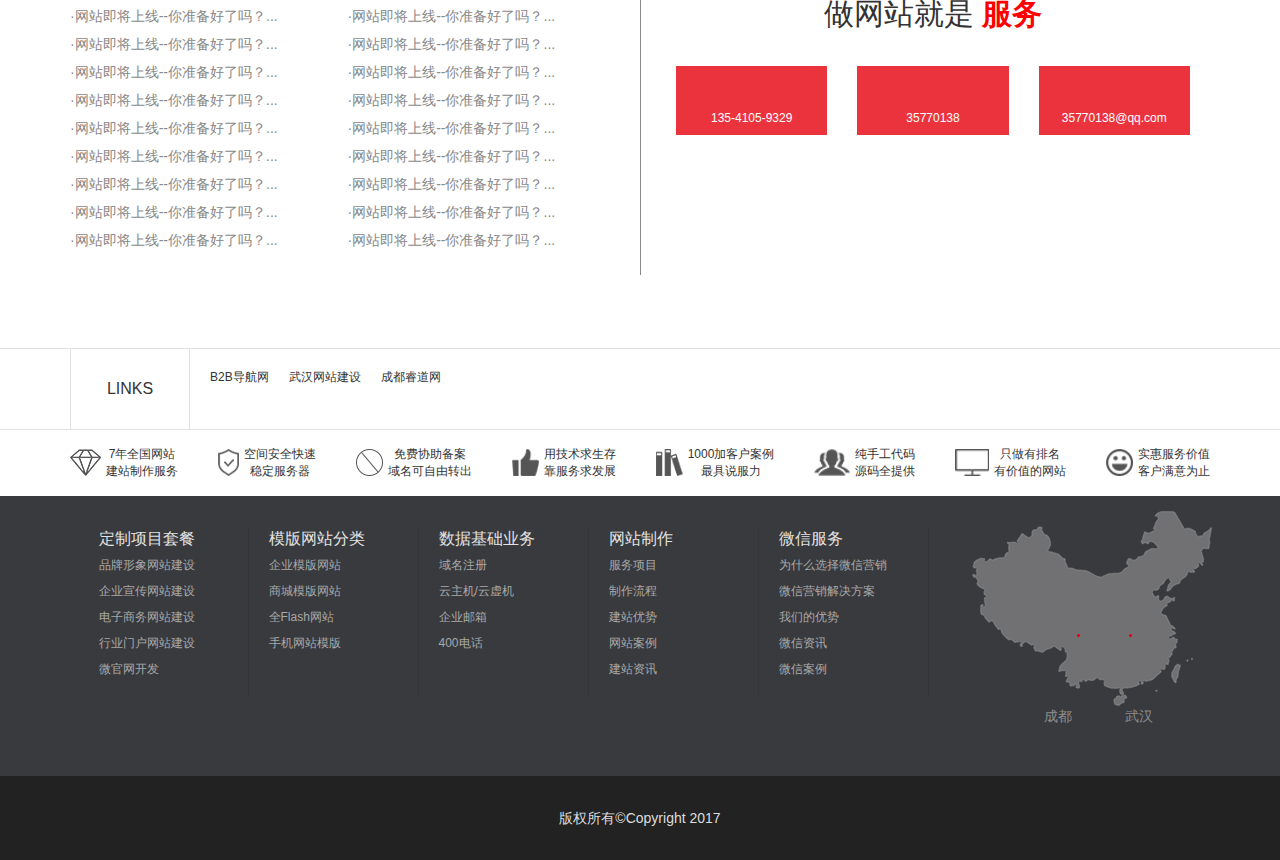
<file: ruidao/news_seo.html>
<!DOCTYPE html>
<html lang="en">
  <head>
	<meta charset="UTF-8">
	<title>新闻优化</title>
  <meta charset="UTF-8" name="viewport" content="width=device-width,initial-scale=1.0">
	<link rel="stylesheet" href="css/bootstrap.min.css">
	<link rel="stylesheet" href="css/swiper.min.css">
	<link rel="stylesheet" href="css/index.css">
	<link rel="stylesheet" href="http://at.alicdn.com/t/font_821678_8av7lliwgj8.css">
  </head>
  <body>
    <header>
      <div class="header hidden-xs">
      <div class="content">
        <div class="company">7年品牌网站建设专家——成都睿道网络科技有限公司  </div>
          <div>
            <ul>
              <li class="phone"><img src="img/smallphone.png">135-4105-9329  </li>
              <li class="qq"><a href="http://wpa.qq.com/msgrd?v=3&uin=983915916&site=qq&menu=yes">在线咨询&nbsp;<img src="img/QQ.png" align="center"></a></li>
              <li class="wx">微信咨询&nbsp;<img src="img/wx.png" align="center"><img src="img/wx_ewm.png"></li>
            </ul>
          </div>
      </div>
     </div>
     <nav class="navbar navbar-default" role="navigation">
       <div class="navbar-header">
         <button type="button" class="navbar-toggle" data-toggle="collapse" data-target="#navbar-menu">
         <span class="icon-bar"></span>
         <span class="icon-bar"></span>
         <span class="icon-bar"></span>
         </button>
         <div class="navbar-brand">
           <img src="img/logo.png">
           <div class="visible-lg">
             <p><span>7年</span>武汉·成都</p>
             <p>因为专业·所以做的更好</p>
           </div>
         </div>
       </div>
       <div class="collapse navbar-collapse" id="navbar-menu">
         <ul class="nav navbar-nav navbar-right">
           <li><a href="index.html">首页</a></li>
           <li><a href="service-index.html">服务</a></li>
           <li><a href="case.html">案例</a></li>
           <li><a href="project.html">方案</a></li>
           <li><a href="news.html">新闻</a></li>
           <li><a href="about.html">关于</a></li>
           <li><a href="contact.html">联系</a></li>
         </ul>
       </div>
     </nav>
    </header>
    <main>
      <img src="img/news_banner.jpg">
      <div class="container">
        <div class="nav_position">
          <p>
            当前位置：
            <a href="index.html">首页</a>
            >
            <a href="news.html">新闻动态</a>
            >
            <a href="news_seo.html">网站优化SEO</a>
          </p>
        </div>
        <div class="newsNav">
          <div class="row">
            <ul>
              <li class="col-md-2 col-sm-4 col-xs-12">
                <a href="news-list.html">网站建设知识</a>
              </li>
              <li class="on col-md-2 col-sm-4 col-xs-12">
                <a href="news_seo.html">网站优化SEO</a>
              </li>
              <li class="col-md-2 col-sm-4 col-xs-12">
                <a href="##">建站行业咨询</a>
              </li>
              <li class="col-md-2 col-sm-4 col-xs-12">
                <a href="##">外贸网站建设</a>
              </li>
              <li class="col-md-2 col-sm-4 col-xs-12">
                <a href="##">搜索引擎营销</a>
              </li>
              <li class="col-md-2 col-sm-4 col-xs-12">
                <a href="##">常见问题解答</a>
              </li>
            </ul>
          </div>
        </div>
      </div>
      <div class="container">
        <div class="row seo_title_b">
          <div class="seo_title">
            <h3>新站做SEO的注意事项</h3>
            <p>网站SEO 2017-10-13 10:03 睿道网 浏览666次</p>
          </div>
        </div>
      </div>
      <div class="container">
        <div class="row">
          <ul class="seo_wold">
            <li>关于新建的网站，我们必定要做好前期作业，这样才干更好的做搜索引擎优化，name关于昔年的网站在做优化的时分，我们应该留意哪些问题呢？下面一同跟小荷来看一下。<br>武汉网络公司：：新站做搜索引擎优化优化的留意事项</li>
            <li>榜首、各栏目内容添加完好后再上线<br>
            武汉关于新建的网站，我们必定要做好前期作业，这样才干更好的做搜索引擎优化，name关于昔年的网站在做优化的时分，我们应该留意哪些问题呢？下面一同跟小荷来看一下。
            </li>
            <li>榜首、各栏目内容添加完好后再上线<br>
            武汉关于新建的网站，我们必定要做好前期作业，这样才干更好的做搜索引擎优化，name关于昔年的网站在做优化的时分，我们应该留意哪些问题呢？下面一同跟小荷来看一下。
            </li>
            <li>榜首、各栏目内容添加完好后再上线<br>
            武汉关于新建的网站，我们必定要做好前期作业，这样才干更好的做搜索引擎优化，name关于昔年的网站在做优化的时分，我们应该留意哪些问题呢？下面一同跟小荷来看一下。
            </li>
            <li>榜首、各栏目内容添加完好后再上线<br>
            武汉关于新建的网站，我们必定要做好前期作业，这样才干更好的做搜索引擎优化，name关于昔年的网站在做优化的时分，我们应该留意哪些问题呢？下面一同跟小荷来看一下。
            </li>
            <li>榜首、各栏目内容添加完好后再上线<br>
            武汉关于新建的网站，我们必定要做好前期作业，这样才干更好的做搜索引擎优化，name关于昔年的网站在做优化的时分，我们应该留意哪些问题呢？下面一同跟小荷来看一下。
            </li>
          </ul>
          <div class="seo_lable">
            如没特殊注明，文章均为【睿道网】原创，转载请注明来自：【睿道网】
          </div>
          <div class=seo_next>
            下一篇：武汉网络公司的网站建设中页面布局并非一成不变
          </div>
        </div>
      </div>
      <div class="container sevice_footer">
        <div class="row">
          <div class="seo_consult">
            <div class="col-sm-6 col-xs-12">
              <p class="seo_new_consult">
                <b>最新资讯</b>
                <span>more></span>
              </p>
              <ul>
                <li>·网站即将上线--你准备好了吗？...</li>
                <li>·网站即将上线--你准备好了吗？...</li>
                <li>·网站即将上线--你准备好了吗？...</li>
                <li>·网站即将上线--你准备好了吗？...</li>
                <li>·网站即将上线--你准备好了吗？...</li>
                <li>·网站即将上线--你准备好了吗？...</li>
                <li>·网站即将上线--你准备好了吗？...</li>
                <li>·网站即将上线--你准备好了吗？...</li>
                <li>·网站即将上线--你准备好了吗？...</li>
                <li>·网站即将上线--你准备好了吗？...</li>
                <li>·网站即将上线--你准备好了吗？...</li>
                <li>·网站即将上线--你准备好了吗？...</li>
                <li>·网站即将上线--你准备好了吗？...</li>
                <li>·网站即将上线--你准备好了吗？...</li>
                <li>·网站即将上线--你准备好了吗？...</li>
                <li>·网站即将上线--你准备好了吗？...</li>
                <li>·网站即将上线--你准备好了吗？...</li>
                <li>·网站即将上线--你准备好了吗？...</li>
                <li>·网站即将上线--你准备好了吗？...</li>
                <li>·网站即将上线--你准备好了吗？...</li>
              </ul>
              </div>
            </div>
            <div class="col-md-6 col-xs-12 seo_service">
              <div class="servicce_title">
                做网站就是
                <span>服务</span>
              </div>
              <div class="service_contact">
                <div class="col-xs-4 service_contact_icon">
                  <a href="tel:135-4105-9329">
                    <div class="iconfont icon-shouji"></div>
                    <p>135-4105-9329</p>
                  </a>
                </div>
                <div class="col-xs-4 service_contact_icon">
                  <a href="http://wpa.qq.com/msgrd?v=3&uin=35770138&site=qq&menu=yes">
                    <div class="iconfont icon-QQ"></div>
                    <p>35770138</p>
                  </a>
                </div>
                  <div class="col-xs-4 service_contact_icon">
                    <a href="mailto:35770138@qq.com">
                      <div class="iconfont icon-youjian"></div>
                      <p>35770138@qq.com</p>
                    </a>
                  </div>
                </div>
              </div>
            </div>
          </div>

    </main>

    <footer>
      <div class="footer">
        <div class="footer_top hidden-xs">
          <div class="container">
            <p>LINKS</p>
            <p><b>B2B导航网</b><b>武汉网站建设</b><b>成都睿道网</b></p>
          </div>
        </div>
        <div class="footer_mid container hidden-xs">
          <ul>
            <li>
              <img src="img/link1.png">
              <p>
                <b>7年全国网站</b>
                <b>建站制作服务</b>
              </p>
            </li>
            <li>
              <img src="img/link2.png">
              <p>
                <b>空间安全快速</b>
                <b>稳定服务器</b>
              </p>
            </li><li>
              <img src="img/link3.png">
              <p>
                <b>免费协助备案</b>
                <b>域名可自由转出</b>
              </p>
            </li><li>
              <img src="img/link4.png">
              <p>
                <b>用技术求生存</b>
                <b>靠服务求发展</b>
              </p>
            </li>
            <li>
              <img src="img/link5.png">
              <p>
                <b>1000加客户案例</b>
                <b>最具说服力</b>
              </p>
            </li>
            <li>
              <img src="img/link6.png">
              <p>
                <b>纯手工代码</b>
                <b>源码全提供</b>
              </p>
            </li>
            <li>
              <img src="img/link7.png">
              <p>
                <b>只做有排名</b>
                <b>有价值的网站</b>
              </p>
            </li>
            <li>
              <img src="img/link8.png">
              <p>
                <b>实惠服务价值</b>
                <b>客户满意为止</b>
              </p>
            </li>
          </ul>
        </div>
        <div class="footer_bottom hidden-xs">
          <div class="container">
            <div class="footer_bottom_l">
              <div>
                <ul>
                  <li><a href="#">定制项目套餐</a></li>
                  <li><a href="#">品牌形象网站建设</a></li>
                  <li><a href="#">企业宣传网站建设</a></li>
                  <li><a href="#">电子商务网站建设</a></li>
                  <li><a href="#">行业门户网站建设</a></li>
                  <li><a href="#">微官网开发</a></li>
                </ul>
              </div>
              <div>
                <ul>
                  <li><a href="#">模版网站分类</a></li>
                  <li><a href="#">企业模版网站</a></li>
                  <li><a href="#">商城模版网站</a></li>
                  <li><a href="#">全Flash网站</a></li>
                  <li><a href="#">手机网站模版</a></li>
                </ul>
              </div>
              <div>
                <ul>
                  <li><a href="#">数据基础业务</a></li>
                  <li><a href="#">域名注册</a></li>
                  <li><a href="#">云主机/云虚机</a></li>
                  <li><a href="#">企业邮箱</a></li>
                  <li><a href="#">400电话</a></li>
                </ul>
              </div>
              <div>
                <ul>
                  <li><a href="#">网站制作</a></li>
                  <li><a href="#">服务项目</a></li>
                  <li><a href="#">制作流程</a></li>
                  <li><a href="#">建站优势</a></li>
                  <li><a href="#">网站案例</a></li>
                  <li><a href="#">建站资讯</a></li>
                </ul>
              </div>
              <div>
                <ul>
                  <li><a href="#">微信服务</a></li>
                  <li><a href="#">为什么选择微信营销</a></li>
                  <li><a href="#">微信营销解决方案</a></li>
                  <li><a href="#">我们的优势</a></li>
                  <li><a href="#">微信资讯</a></li>
                  <li><a href="#">微信案例</a></li>
                </ul>
              </div>
            </div>
            <div class="footer_bottom_r">
              <img src="img/map.png">
              <div class="address">
                <a>成都</a>
                <a>武汉</a>
              </div>
              <div class="left">
              <span>135-4105-9329</span>
              <span></span>
              </div>
              <div class="right">
                <span>135-4105-9329</span>
                <span></span>
              </div>
            </div>
          </div>
        </div>
        <div class="footer_copyright">
          <p>版权所有©Copyright 2017</p>
        </div>
      </div>
    </footer>


	<script src="js/jquery.min.js"></script>
	<script src="js/swiper.min.js"></script>
	<script src="js/bootstrap.min.js"></script>
	<script src="js/index.js"></script>
  </body>
</html>
</file>
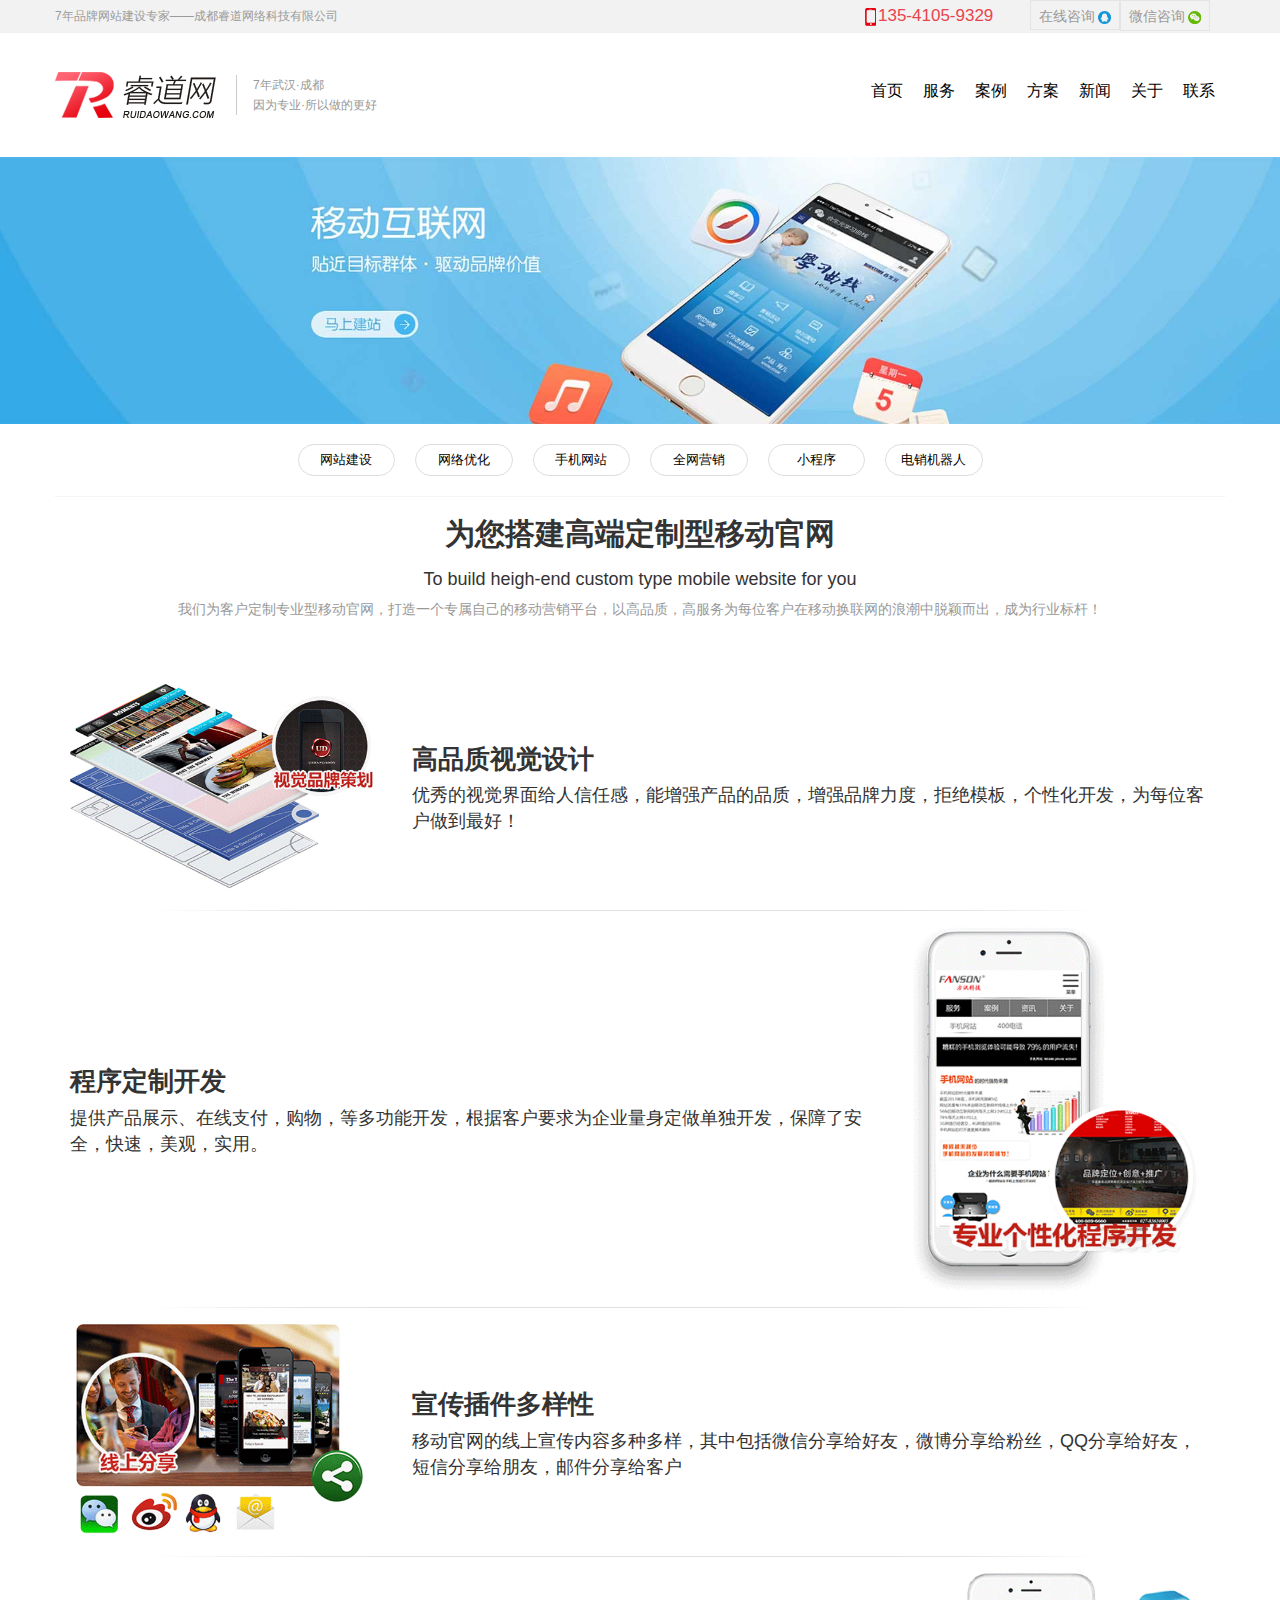
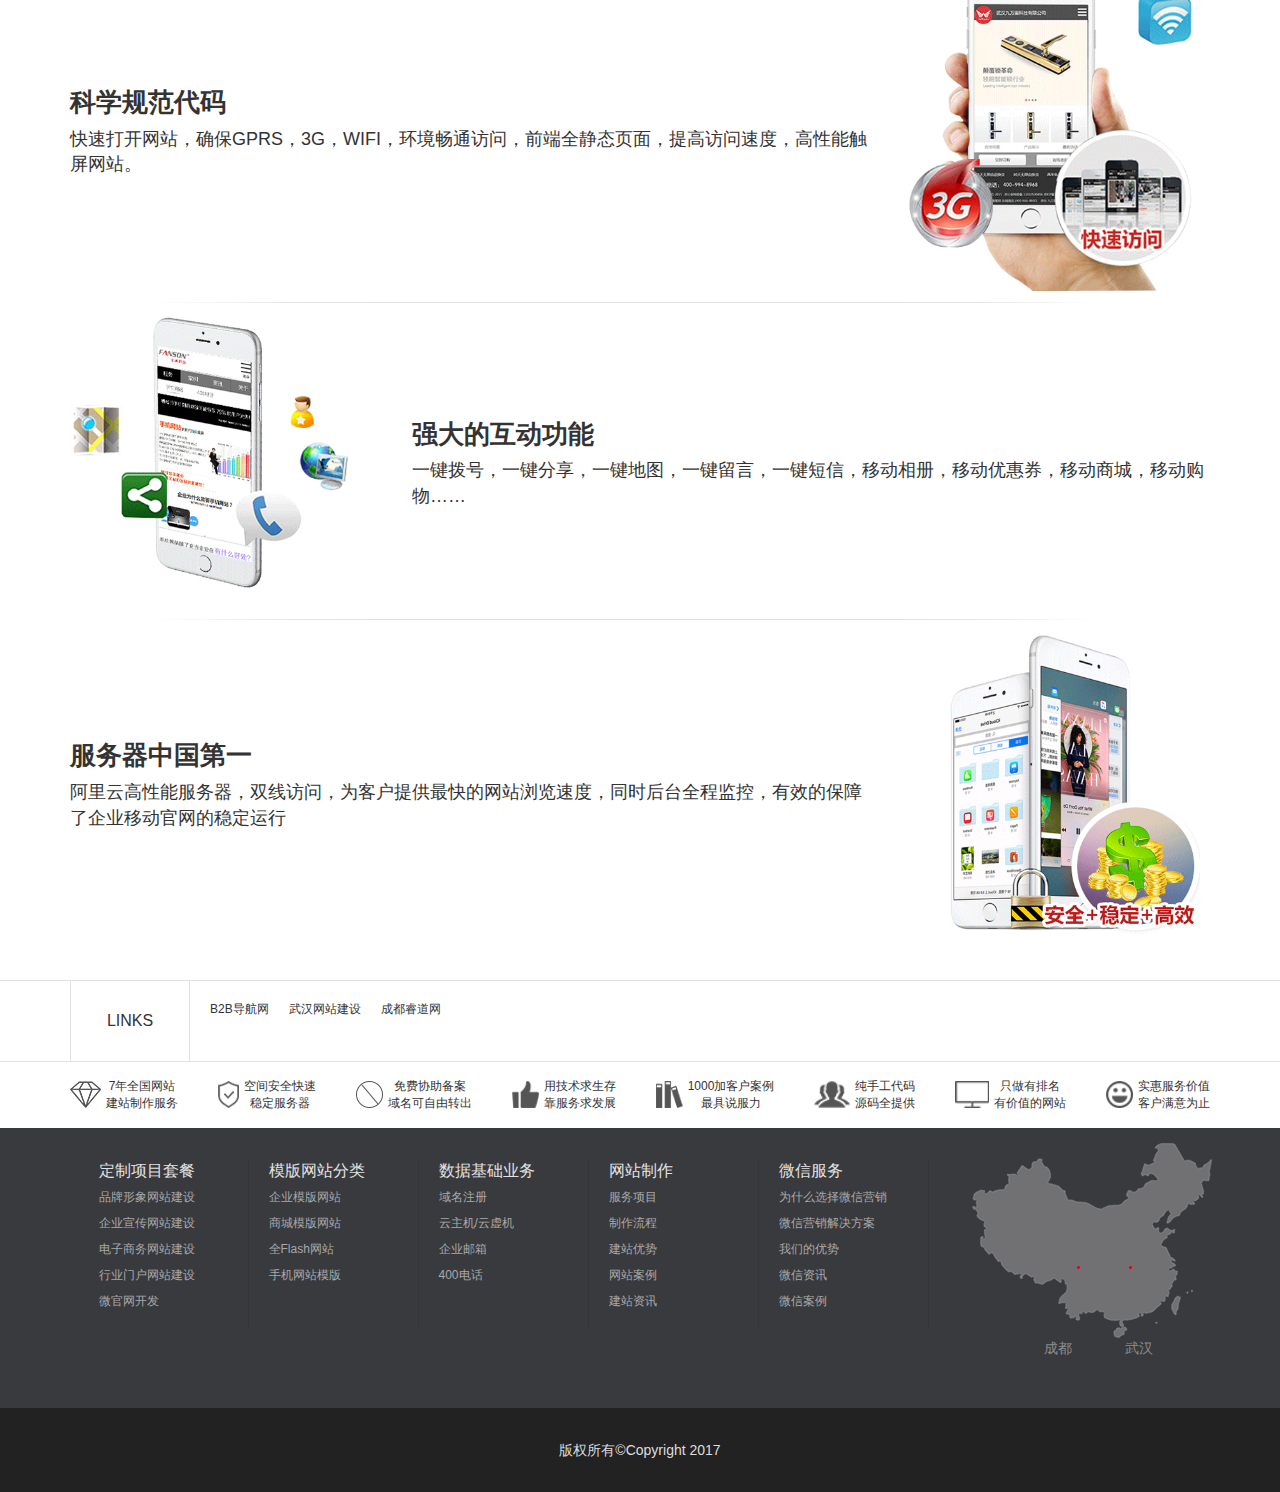
<file: ruidao/phoneWeb.html>
<!DOCTYPE html>
<html lang="en" dir="ltr">
  <head>
    <meta charset="utf-8">
    <meta name="viewport" content="width=device-width,initial-scale=1,user-scalable=no">
    <title>手机网站</title>
    <link rel="stylesheet" href="css/bootstrap.min.css">
    <link rel="stylesheet" href="css/swiper.min.css">
    <link rel="stylesheet" href="css/index.css">
    <link rel="stylesheet" href="http://at.alicdn.com/t/font_822885_3fdy2bmagfu.css">
  </head>
  <body>
    <header>
      <div class="header hidden-xs">
        <div class="content">
          <div class="company">7年品牌网站建设专家——成都睿道网络科技有限公司</div>
            <div>
              <ul>
                <li class="phone"><img src="img/smallphone.png">135-4105-9329</li>
                <li class="qq">在线咨询&nbsp;<img src="img/QQ.png" align="center"></li>
                <li class="wx">微信咨询&nbsp;<img src="img/wx.png" align="center"></li>
              </ul>
            </div>
        </div>
      </div>
      <nav class="navbar navbar-default" role="navigation">
        <div class="navbar-header">
          <button type="button" class="navbar-toggle" data-toggle="collapse" data-target="#navbar-menu">
            <span class="icon-bar"></span>
             <span class="icon-bar"></span>
            <span class="icon-bar"></span>
          </button>
          <div class="navbar-brand">
          <img src="img/logo.png">
          <div class="visible-lg">
            <p><span>7年</span>武汉·成都</p>
            <p>因为专业·所以做的更好</p>
          </div>
          </div>
        </div>
        <div class="collapse navbar-collapse" id="navbar-menu">
          <ul class="nav navbar-nav navbar-right">
            <li><a href="index.html">首页</a></li>
            <li><a href="web-build.html">服务</a></li>
            <li><a href="case.html">案例</a></li>
            <li><a href="plan.html">方案</a></li>
            <li><a href="news.html">新闻</a></li>
            <li><a href="about.html">关于</a></li>
            <li><a href="contact.html">联系</a></li>
          </ul>
        </div>
      </nav>
    </header>
    <main class="mobile_web">
      <div class="mb_banner">
        <img src="img/mobile_Web.jpg">
      </div>
      <div class="container nav1">
        <ul class="row">
          <li class="col-lg-1 col-md-4 col-sm-4 col-xs-4"><a href="web-build.html">网站建设</a></li>
          <li class="col-lg-1 col-md-4 col-sm-4 col-xs-4"><a href="web-seo.html">网络优化</a></li>
          <li class="col-lg-1 col-md-4 col-sm-4 col-xs-4"><a href="phoneWeb.html">手机网站</a></li>
          <li class="col-lg-1 col-md-4 col-sm-4 col-xs-4"><a href="marketServe.html">全网营销</a></li>
          <li class="col-lg-1 col-md-4 col-sm-4 col-xs-4"><a href="wechat.html">小程序</a></li>
          <li class="col-lg-1 col-md-4 col-sm-4 col-xs-4"><a href="robot.html">电销机器人</a></li>
        </ul>
      </div>
      <div class="navTxt">
        <div class="mb_navTxt container">
          <h2>为您搭建高端定制型移动官网</h2>
          <h4>To build heigh-end custom type mobile website for you</h4>
          <p>我们为客户定制专业型移动官网，打造一个专属自己的移动营销平台，以高品质，高服务为每位客户在移动换联网的浪潮中脱颖而出，成为行业标杆！</p>
        </div>
        <div class="cutImg">
          <img src="img/wap-line.jpg">
        </div>
      </div>
      <div class="mb_design mb_box container">
        <img class="designPic" src="img/wap1.jpg">
        <div class="mb_txt">
          <h3>高品质视觉设计</h3>
          <p>优秀的视觉界面给人信任感，能增强产品的品质，增强品牌力度，拒绝模板，个性化开发，为每位客户做到最好！</p>
        </div>
      </div>
      <div class="cutImg container">
        <img src="img/wap-line.jpg">
      </div>
      <div class="mb_exploit mb_box container">
        <div class="mb_txt">
          <h3>程序定制开发</h3>
          <p>提供产品展示、在线支付，购物，等多功能开发，根据客户要求为企业量身定做单独开发，保障了安全，快速，美观，实用。</p>
        </div>
        <img class="exploitPic" src="img/wap2.jpg">
      </div>
      <div class="cutImg container">
        <img src="img/wap-line.jpg">
      </div>
      <div class="mb_kind mb_box container">
        <img class="kindPic" src="img/wap3.jpg">
        <div class="mb_txt">
          <h3>宣传插件多样性</h3>
          <p>移动官网的线上宣传内容多种多样，其中包括微信分享给好友，微博分享给粉丝，QQ分享给好友，短信分享给朋友，邮件分享给客户</p>
        </div>
      </div>
      <div class="cutImg container">
        <img src="img/wap-line.jpg">
      </div>
      <div class="mb_code mb_box container">
        <div class="mb_txt">
          <h3>科学规范代码</h3>
          <p>快速打开网站，确保GPRS，3G，WIFI，环境畅通访问，前端全静态页面，提高访问速度，高性能触屏网站。</p>
        </div>
        <img class="codePic" src="img/wap4.jpg">
      </div>
      <div class="cutImg container">
        <img src="img/wap-line.jpg">
      </div>
      <div class="mb_interact mb_box container">
        <img class="interactPic" src="img/wap5.jpg">
        <div class="mb_txt">
          <h3>强大的互动功能</h3>
          <p>一键拨号，一键分享，一键地图，一键留言，一键短信，移动相册，移动优惠券，移动商城，移动购物……</p>
        </div>
      </div>
      <div class="cutImg container">
        <img src="img/wap-line.jpg">
      </div>
      <div class="mb_aliCloud mb_box container">
        <div class="mb_txt">
          <h3>服务器中国第一</h3>
          <p>阿里云高性能服务器，双线访问，为客户提供最快的网站浏览速度，同时后台全程监控，有效的保障了企业移动官网的稳定运行</p>
        </div>
        <img class="aliCloudPic" src="img/wap6.jpg">
      </div>
    </main>
    <footer>
    <div class="footer">
      <div class="footer_top hidden-xs">
        <div class="container">
          <p>LINKS</p>
          <p><b>B2B导航网</b><b>武汉网站建设</b><b>成都睿道网</b></p>
        </div>
      </div>
      <div class="footer_mid container hidden-xs">
        <ul>
          <li>
            <img src="img/link1.png">
            <p>
              <b>7年全国网站</b>
              <b>建站制作服务</b>
            </p>
          </li>
          <li>
            <img src="img/link2.png">
            <p>
              <b>空间安全快速</b>
              <b>稳定服务器</b>
            </p>
          </li><li>
            <img src="img/link3.png">
            <p>
              <b>免费协助备案</b>
              <b>域名可自由转出</b>
            </p>
          </li><li>
            <img src="img/link4.png">
            <p>
              <b>用技术求生存</b>
              <b>靠服务求发展</b>
            </p>
          </li>
          <li>
            <img src="img/link5.png">
            <p>
              <b>1000加客户案例</b>
              <b>最具说服力</b>
            </p>
          </li>
          <li>
            <img src="img/link6.png">
            <p>
              <b>纯手工代码</b>
              <b>源码全提供</b>
            </p>
          </li>
          <li>
            <img src="img/link7.png">
            <p>
              <b>只做有排名</b>
              <b>有价值的网站</b>
            </p>
          </li>
          <li>
            <img src="img/link8.png">
            <p>
              <b>实惠服务价值</b>
              <b>客户满意为止</b>
            </p>
          </li>
        </ul>
      </div>
      <div class="footer_bottom hidden-xs">
        <div class="container">
          <div class="footer_bottom_l">
            <div>
              <ul>
                <li><a href="#">定制项目套餐</a></li>
                <li><a href="#">品牌形象网站建设</a></li>
                <li><a href="#">企业宣传网站建设</a></li>
                <li><a href="#">电子商务网站建设</a></li>
                <li><a href="#">行业门户网站建设</a></li>
                <li><a href="#">微官网开发</a></li>
              </ul>
            </div>
            <div>
              <ul>
                <li><a href="#">模版网站分类</a></li>
                <li><a href="#">企业模版网站</a></li>
                <li><a href="#">商城模版网站</a></li>
                <li><a href="#">全Flash网站</a></li>
                <li><a href="#">手机网站模版</a></li>
              </ul>
            </div>
            <div>
              <ul>
                <li><a href="#">数据基础业务</a></li>
                <li><a href="#">域名注册</a></li>
                <li><a href="#">云主机/云虚机</a></li>
                <li><a href="#">企业邮箱</a></li>
                <li><a href="#">400电话</a></li>
              </ul>
            </div>
            <div>
              <ul>
                <li><a href="#">网站制作</a></li>
                <li><a href="#">服务项目</a></li>
                <li><a href="#">制作流程</a></li>
                <li><a href="#">建站优势</a></li>
                <li><a href="#">网站案例</a></li>
                <li><a href="#">建站资讯</a></li>
              </ul>
            </div>
            <div>
              <ul>
                <li><a href="#">微信服务</a></li>
                <li><a href="#">为什么选择微信营销</a></li>
                <li><a href="#">微信营销解决方案</a></li>
                <li><a href="#">我们的优势</a></li>
                <li><a href="#">微信资讯</a></li>
                <li><a href="#">微信案例</a></li>
              </ul>
            </div>
          </div>
          <div class="footer_bottom_r">
            <img src="img/map.png">
            <div class="address">
              <a>成都</a>
              <a>武汉</a>
            </div>
            <div class="left">
              <span>135-4105-9329</span>
              <span></span>
            </div>
            <div class="right">
              <span>135-4105-9329</span>
              <span></span>
            </div>
          </div>
        </div>
      </div>
      <div class="footer_copyright">
        <p>版权所有©Copyright 2017</p>
      </div>
    </div>
  </footer>
    <script src="js/jquery.min.js"></script>
    <script src="js/bootstrap.min.js"></script>
    <script src="js/swiper.min.js"></script>
    <script src="js/index.js"></script>
  </body>
</html>
</file>
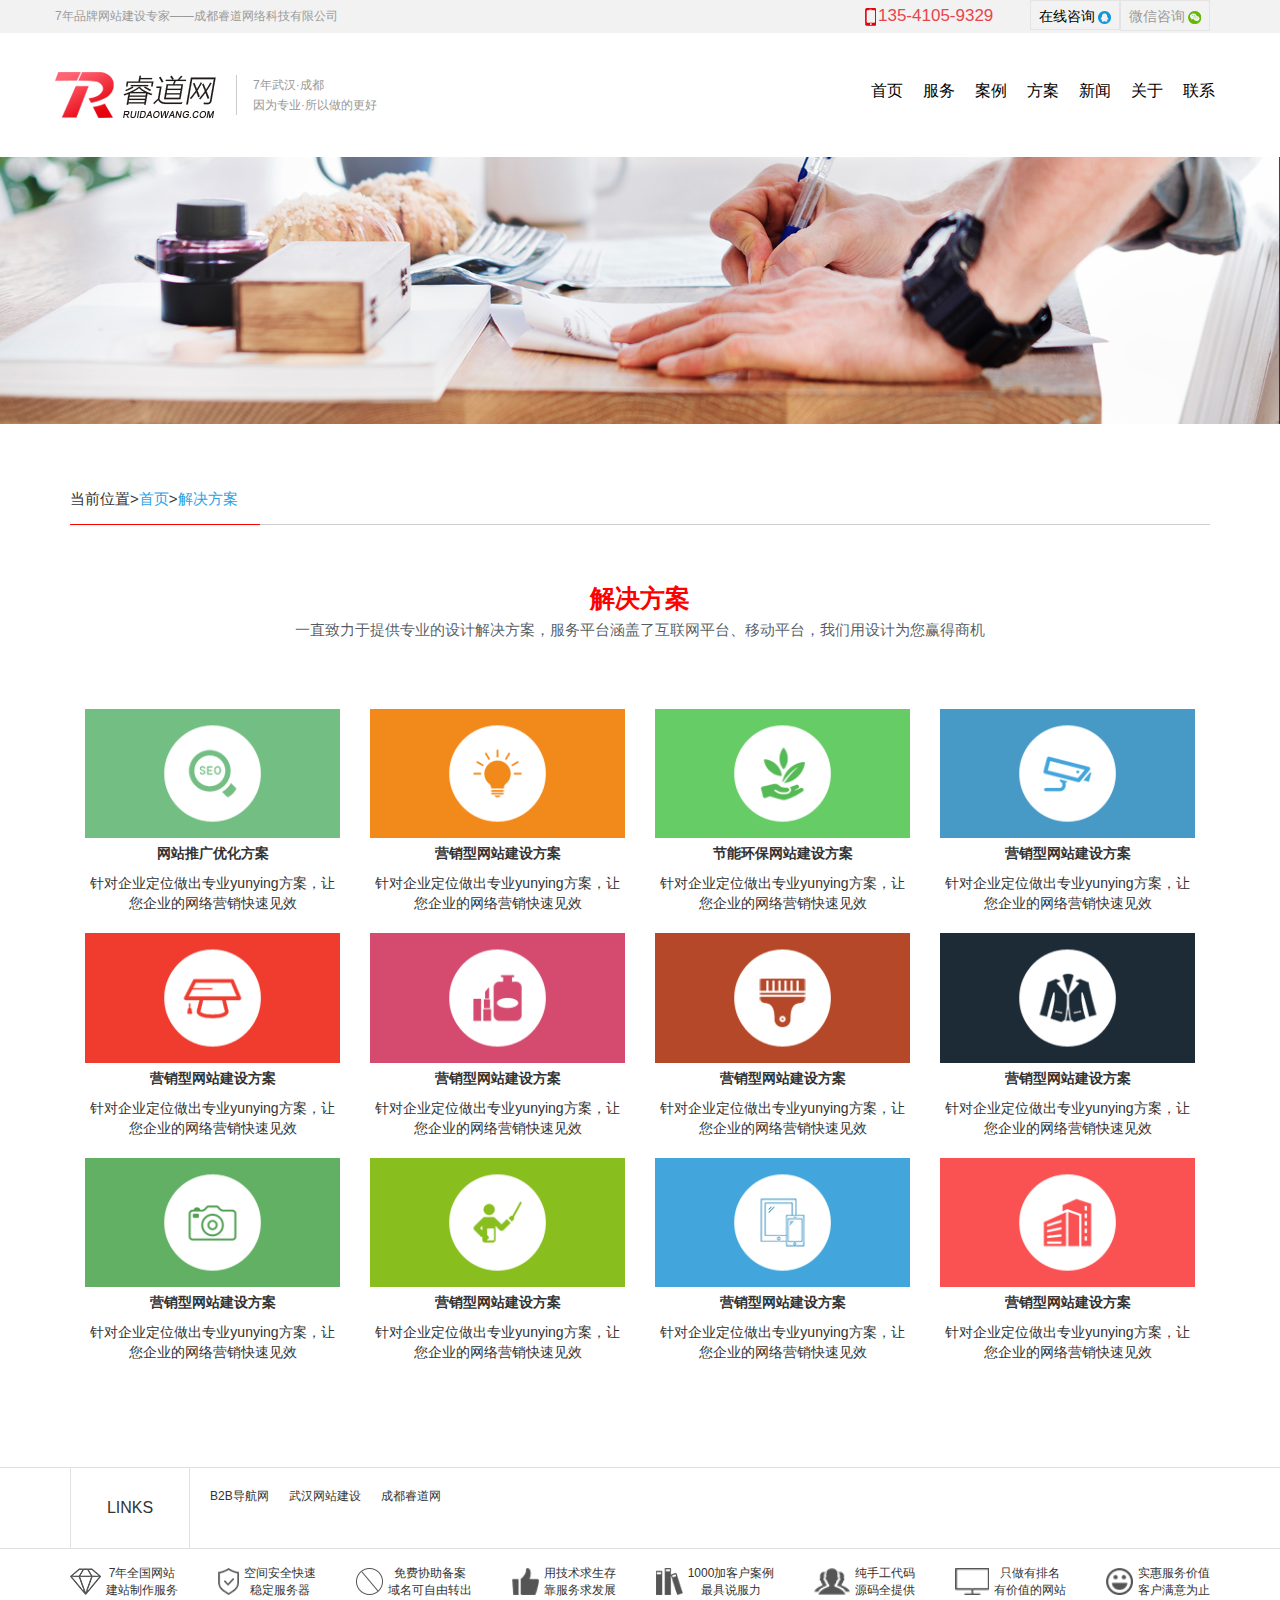
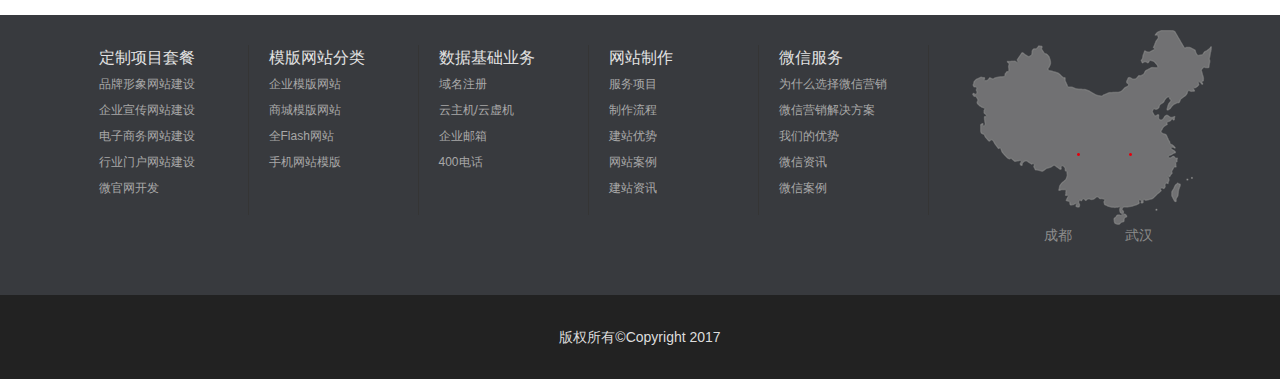
<file: ruidao/plan.html>
<!DOCTYPE html>
<html lang="en">
<head>
  <meta charset="UTF-8" />
  <meta name="viewport" content="width=device-width, initial-scale=1, maximum-scale=1, user-scalable=no">
  <title>方案</title>
  <link rel="stylesheet" href="css/bootstrap.min.css">
  <link rel="stylesheet" href="css/swiper.min.css">
  <link rel="stylesheet" href="http://at.alicdn.com/t/font_822736_cw40qrrs7o6.css">
  <link rel="stylesheet" href="css/index.css">
</head>
<body>
  <header>
    <div class="header hidden-xs">
    <div class="content">
      <div class="company">7年品牌网站建设专家——成都睿道网络科技有限公司</div>
        <div>
          <ul>
            <li class="phone"><img src="img/smallphone.png">135-4105-9329</li>
            <li class="qq"><a href="http://wpa.qq.com/msgrd?v=3&uin=983915916&site=qq&menu=yes">在线咨询&nbsp;<img src="img/QQ.png" align="center"></a></li>
            <li class="wx">微信咨询&nbsp;<img src="img/wx.png" align="center"><img src="img/wx_ewm.png"></li>
          </ul>
        </div>
    </div>
   </div>
   <nav class="navbar navbar-default" role="navigation">
     <div class="navbar-header">
       <button type="button" class="navbar-toggle" data-toggle="collapse" data-target="#navbar-menu">
         <span class="icon-bar"></span>
         <span class="icon-bar"></span>
         <span class="icon-bar"></span>
       </button>
       <div class="navbar-brand">
         <img src="img/logo.png">
         <div class="visible-lg">
           <p><span>7年</span>武汉·成都</p>
           <p>因为专业·所以做的更好</p>
         </div>
       </div>
     </div>
     <div class="collapse navbar-collapse" id="navbar-menu">
       <ul class="nav navbar-nav navbar-right">
         <li><a href="index.html">首页</a></li>
         <li><a href="web-build.html">服务</a></li>
         <li><a href="case.html">案例</a></li>
         <li><a href="plan.html">方案</a></li>
         <li><a href="news.html">新闻</a></li>
         <li><a href="about.html">关于</a></li>
         <li><a href="contact.html">联系</a></li>
       </ul>
     </div>
   </nav>
  </header>
  <main class="plan">
    <img src="img/plan_banner.jpg" class="plan_one">
    <div class="plan_two">
      <div class="plan_twoson container">
        <h6>当前位置><a href="index.html">首页</a>><a href="#">解决方案</a></h6>
        <div class="col-xs-2"></div>
        <div class="col-xs-10"></div>
      </div>
    </div>
    <div class="plan_three">
      <div class="plan_threeson container">
        <h4>解决方案</h4>
        <h6>一直致力于提供专业的设计解决方案，服务平台涵盖了互联网平台、移动平台，我们用设计为您赢得商机</h6>
      </div>
    </div>
    <div class="plan_four">
      <div class="plan_fourson container">
          <div class="col-xs-12 col-sm-6 col-md-4 col-lg-3">
            <img src="img/solution_22.png">
            <h5>网站推广优化方案</h5>
            <p>针对企业定位做出专业yunying方案，让您企业的网络营销快速见效</p>
          </div>
          <div class="col-xs-12 col-sm-6 col-md-4 col-lg-3">
            <img src="img/solution_21.png">
            <h5>营销型网站建设方案</h5>
            <p>针对企业定位做出专业yunying方案，让您企业的网络营销快速见效</p>
          </div>
          <div class="col-xs-12 col-sm-6 col-md-4 col-lg-3">
            <img src="img/solution_19.png">
            <h5>节能环保网站建设方案</h5>
            <p>针对企业定位做出专业yunying方案，让您企业的网络营销快速见效</p>
          </div>
          <div class="col-xs-12 col-sm-6 col-md-4 col-lg-3">
            <img src="img/solution_13.png">
            <h5>营销型网站建设方案</h5>
            <p>针对企业定位做出专业yunying方案，让您企业的网络营销快速见效</p>
          </div>

          <div class="col-xs-12 col-sm-6 col-md-4 col-lg-3">
            <img src="img/solution_15.png">
            <h5>营销型网站建设方案</h5>
            <p>针对企业定位做出专业yunying方案，让您企业的网络营销快速见效</p>
          </div>
          <div class="col-xs-12 col-sm-6 col-md-4 col-lg-3">
            <img src="img/solution_10.png">
            <h5>营销型网站建设方案</h5>
            <p>针对企业定位做出专业yunying方案，让您企业的网络营销快速见效</p>
          </div>
          <div class="col-xs-12 col-sm-6 col-md-4 col-lg-3">
            <img src="img/solution_11.png">
            <h5>营销型网站建设方案</h5>
            <p>针对企业定位做出专业yunying方案，让您企业的网络营销快速见效</p>
          </div>
          <div class="col-xs-12 col-sm-6 col-md-4 col-lg-3">
            <img src="img/solution_16.png">
            <h5>营销型网站建设方案</h5>
            <p>针对企业定位做出专业yunying方案，让您企业的网络营销快速见效</p>
          </div>


          <div class="col-xs-12 col-sm-6 col-md-4 col-lg-3">
            <img src="img/solution_9.png">
            <h5>营销型网站建设方案</h5>
            <p>针对企业定位做出专业yunying方案，让您企业的网络营销快速见效</p>
          </div>
          <div class="col-xs-12 col-sm-6 col-md-4 col-lg-3">
            <img src="img/solution_1.png">
            <h5>营销型网站建设方案</h5>
            <p>针对企业定位做出专业yunying方案，让您企业的网络营销快速见效</p>
          </div>
          <div class="col-xs-12 col-sm-6 col-md-4 col-lg-3">
            <img src="img/solution_3.png">
            <h5>营销型网站建设方案</h5>
            <p>针对企业定位做出专业yunying方案，让您企业的网络营销快速见效</p>
          </div>
          <div class="col-xs-12 col-sm-6 col-md-4 col-lg-3">
            <img src="img/solution_7.png">
            <h5>营销型网站建设方案</h5>
            <p>针对企业定位做出专业yunying方案，让您企业的网络营销快速见效</p>
          </div>

      </div>
    </div>
  </main>
  <footer>
    <div class="footer">
      <div class="footer_top hidden-xs">
        <div class="container">
          <p>LINKS</p>
          <p><b>B2B导航网</b><b>武汉网站建设</b><b>成都睿道网</b></p>
        </div>
      </div>
      <div class="footer_mid container hidden-xs">
        <ul>
          <li>
            <img src="img/link1.png">
            <p>
              <b>7年全国网站</b>
              <b>建站制作服务</b>
            </p>
          </li>
          <li>
            <img src="img/link2.png">
            <p>
              <b>空间安全快速</b>
              <b>稳定服务器</b>
            </p>
          </li><li>
            <img src="img/link3.png">
            <p>
              <b>免费协助备案</b>
              <b>域名可自由转出</b>
            </p>
          </li><li>
            <img src="img/link4.png">
            <p>
              <b>用技术求生存</b>
              <b>靠服务求发展</b>
            </p>
          </li>
          <li>
            <img src="img/link5.png">
            <p>
              <b>1000加客户案例</b>
              <b>最具说服力</b>
            </p>
          </li>
          <li>
            <img src="img/link6.png">
            <p>
              <b>纯手工代码</b>
              <b>源码全提供</b>
            </p>
          </li>
          <li>
            <img src="img/link7.png">
            <p>
              <b>只做有排名</b>
              <b>有价值的网站</b>
            </p>
          </li>
          <li>
            <img src="img/link8.png">
            <p>
              <b>实惠服务价值</b>
              <b>客户满意为止</b>
            </p>
          </li>
        </ul>
      </div>
      <div class="footer_bottom hidden-xs">
        <div class="container">
          <div class="footer_bottom_l">
            <div>
              <ul>
                <li><a href="#">定制项目套餐</a></li>
                <li><a href="#">品牌形象网站建设</a></li>
                <li><a href="#">企业宣传网站建设</a></li>
                <li><a href="#">电子商务网站建设</a></li>
                <li><a href="#">行业门户网站建设</a></li>
                <li><a href="#">微官网开发</a></li>
              </ul>
            </div>
            <div>
              <ul>
                <li><a href="#">模版网站分类</a></li>
                <li><a href="#">企业模版网站</a></li>
                <li><a href="#">商城模版网站</a></li>
                <li><a href="#">全Flash网站</a></li>
                <li><a href="#">手机网站模版</a></li>
              </ul>
            </div>
            <div>
              <ul>
                <li><a href="#">数据基础业务</a></li>
                <li><a href="#">域名注册</a></li>
                <li><a href="#">云主机/云虚机</a></li>
                <li><a href="#">企业邮箱</a></li>
                <li><a href="#">400电话</a></li>
              </ul>
            </div>
            <div>
              <ul>
                <li><a href="#">网站制作</a></li>
                <li><a href="#">服务项目</a></li>
                <li><a href="#">制作流程</a></li>
                <li><a href="#">建站优势</a></li>
                <li><a href="#">网站案例</a></li>
                <li><a href="#">建站资讯</a></li>
              </ul>
            </div>
            <div>
              <ul>
                <li><a href="#">微信服务</a></li>
                <li><a href="#">为什么选择微信营销</a></li>
                <li><a href="#">微信营销解决方案</a></li>
                <li><a href="#">我们的优势</a></li>
                <li><a href="#">微信资讯</a></li>
                <li><a href="#">微信案例</a></li>
              </ul>
            </div>
          </div>
          <div class="footer_bottom_r">
            <img src="img/map.png">
            <div class="address">
              <a>成都</a>
              <a>武汉</a>
            </div>
            <div class="left">
              <span>135-4105-9329</span>
              <span></span>
            </div>
            <div class="right">
              <span>135-4105-9329</span>
              <span></span>
            </div>
          </div>
        </div>
      </div>
      <div class="footer_copyright">
        <p>版权所有©Copyright 2017</p>
      </div>
    </div>
  </footer>
  <script src="js/jquery.min.js"></script>
  <script src="js/bootstrap.min.js"></script>
  <script src="js/swiper.min.js"></script>
  <script src="js/index.js"></script>
</body>
</html>
</file>
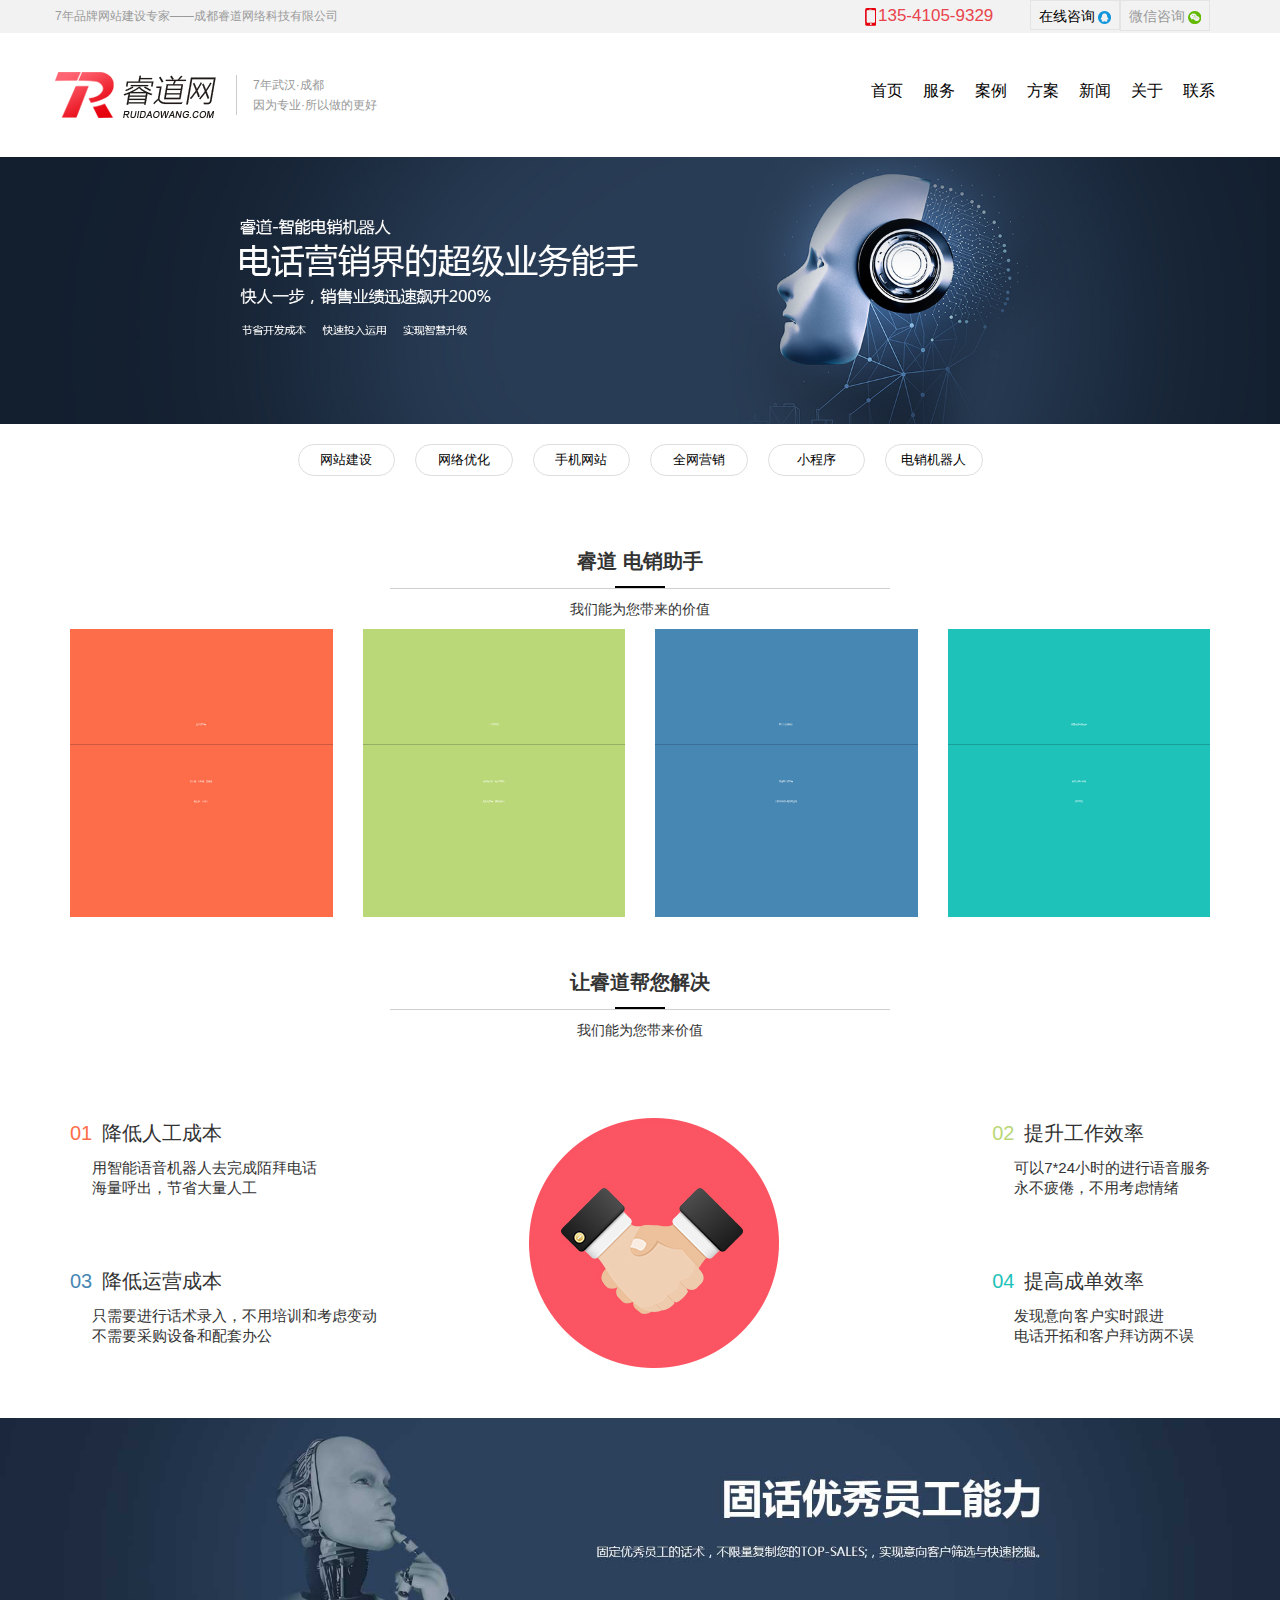
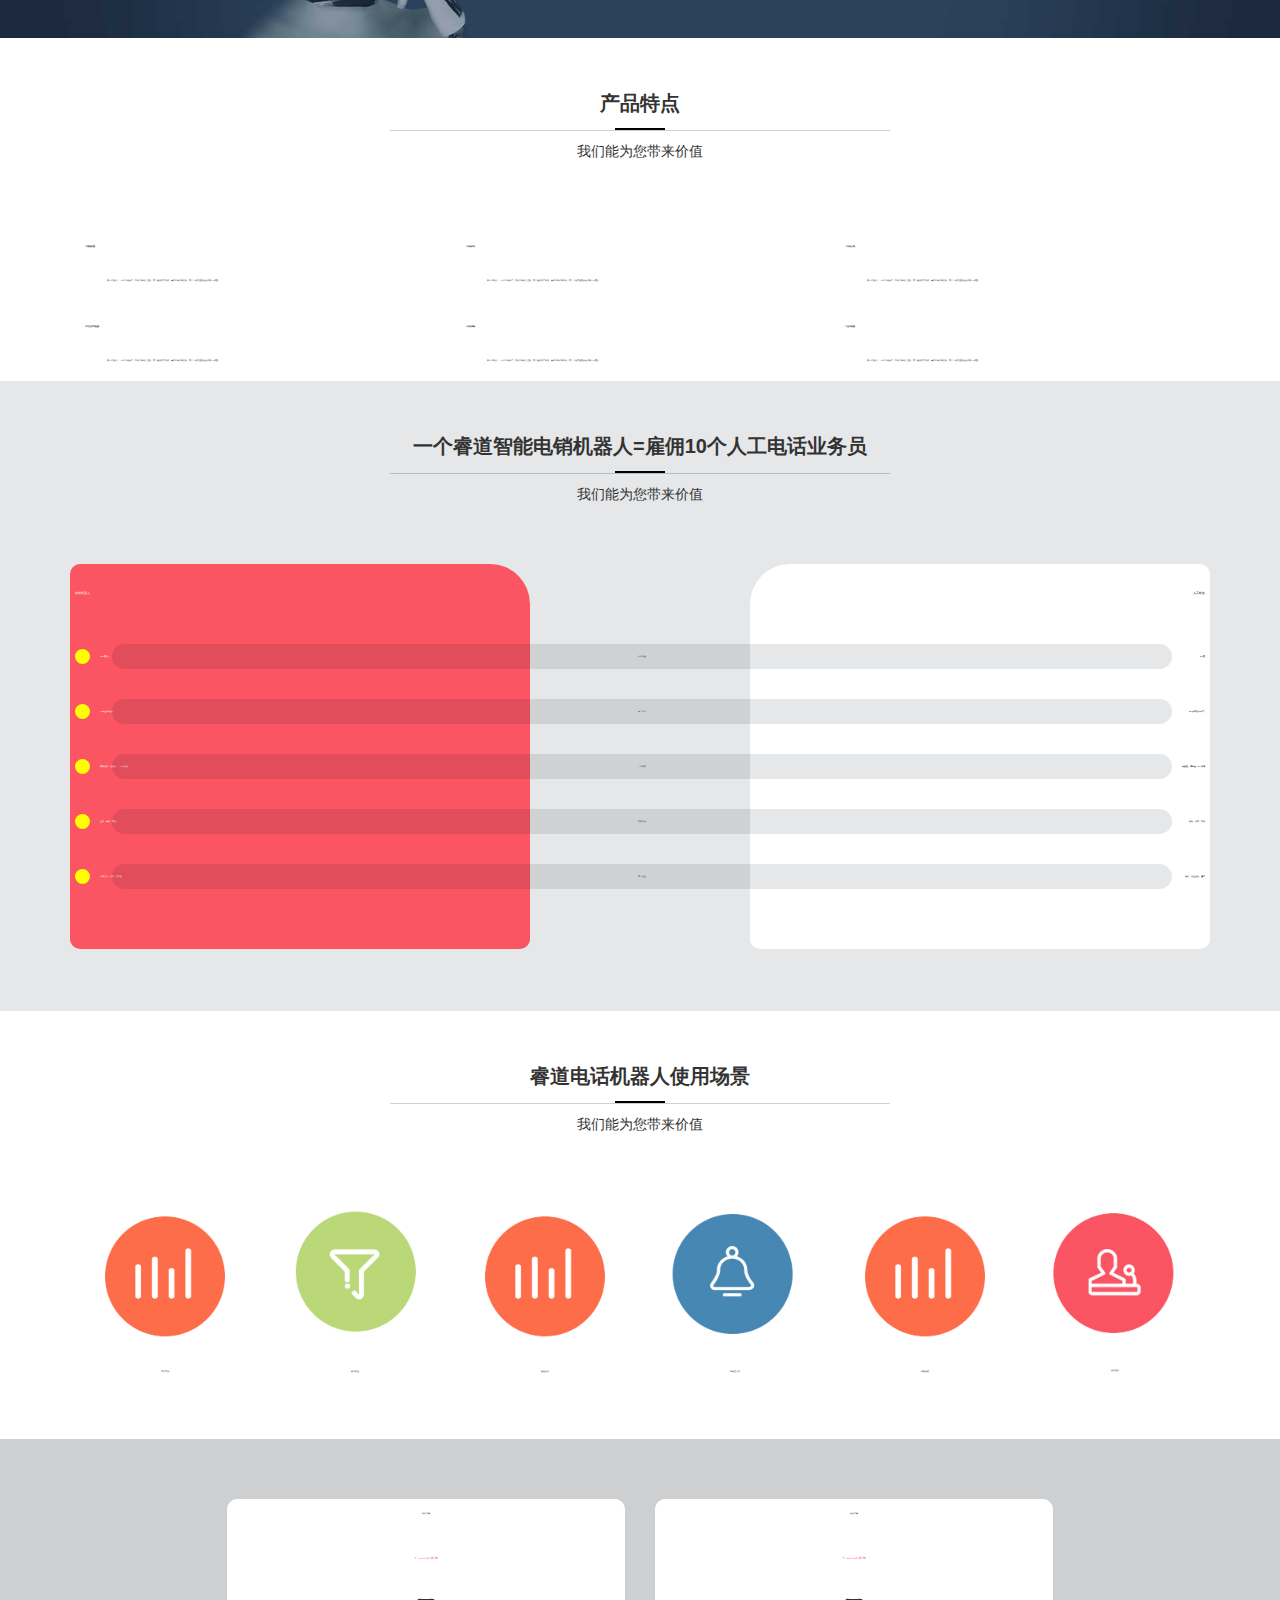
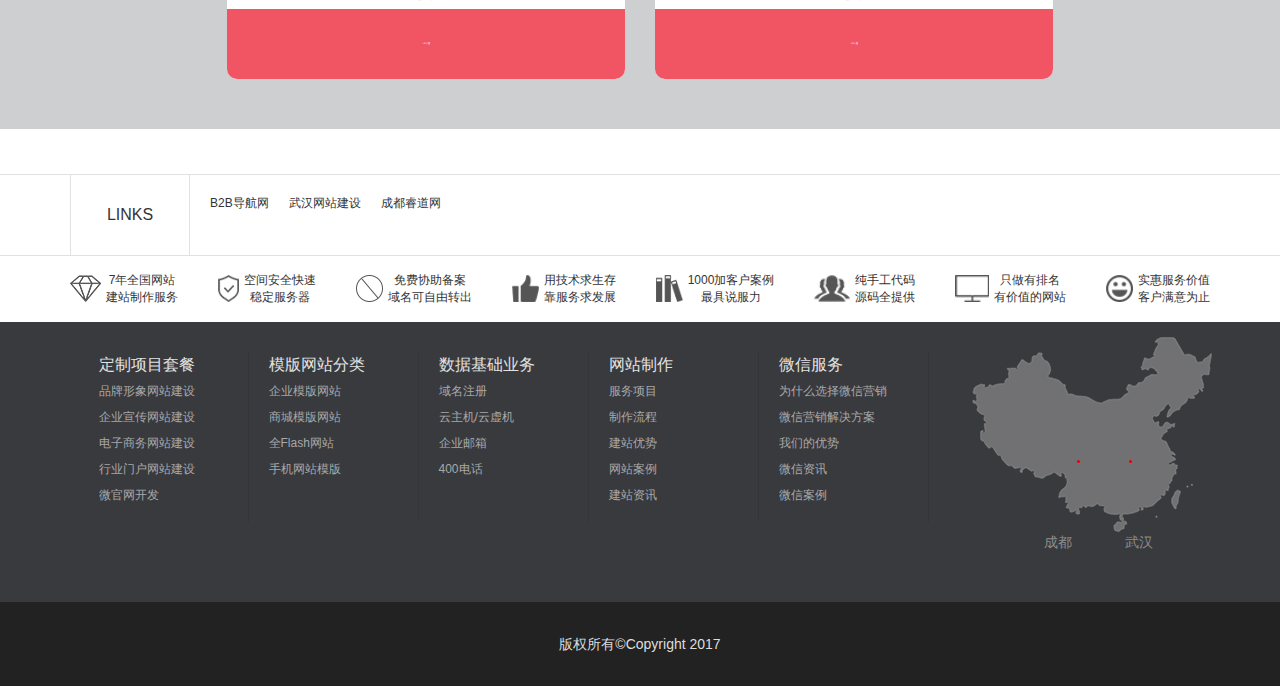
<file: ruidao/robot.html>
<!DOCTYPE html>
<html lang="en">
<head>
  <meta charset="UTF-8" />
  <meta name="viewport" content="width=device-width, initial-scale=1, maximum-scale=1, user-scalable=no">
  <title>机器人</title>
  <link rel="stylesheet" href="css/bootstrap.min.css">
  <link rel="stylesheet" href="css/swiper.min.css">
  <link rel="stylesheet" href="http://at.alicdn.com/t/font_822736_cw40qrrs7o6.css">
  <link rel="stylesheet" href="css/index.css">
</head>
<body>
  <header>
    <div class="header hidden-xs">
    <div class="content">
      <div class="company">7年品牌网站建设专家——成都睿道网络科技有限公司</div>
        <div>
          <ul>
            <li class="phone"><img src="img/smallphone.png">135-4105-9329</li>
            <li class="qq"><a href="http://wpa.qq.com/msgrd?v=3&uin=983915916&site=qq&menu=yes">在线咨询&nbsp;<img src="img/QQ.png" align="center"></a></li>
            <li class="wx">微信咨询&nbsp;<img src="img/wx.png" align="center"><img src="img/wx_ewm.png"></li>
          </ul>
        </div>
    </div>
   </div>
   <nav class="navbar navbar-default" role="navigation">
     <div class="navbar-header">
       <button type="button" class="navbar-toggle" data-toggle="collapse" data-target="#navbar-menu">
         <span class="icon-bar"></span>
         <span class="icon-bar"></span>
         <span class="icon-bar"></span>
       </button>
       <div class="navbar-brand">
         <img src="img/logo.png">
         <div class="visible-lg">
           <p><span>7年</span>武汉·成都</p>
           <p>因为专业·所以做的更好</p>
         </div>
       </div>
     </div>
     <div class="collapse navbar-collapse" id="navbar-menu">
       <ul class="nav navbar-nav navbar-right">
         <li><a href="index.html">首页</a></li>
         <li><a href="web-build.html">服务</a></li>
         <li><a href="case.html">案例</a></li>
         <li><a href="plan.html">方案</a></li>
         <li><a href="news.html">新闻</a></li>
         <li><a href="about.html">关于</a></li>
         <li><a href="contact.html">联系</a></li>
       </ul>
     </div>
   </nav>
  </header>
  <main class="robot">
    <img src="img/robot.jpg" class="robot_one">
    <div class="container nav1">
      <ul class="row">
        <li class="col-lg-1 col-md-4 col-sm-4 col-xs-4"><a href="web-build.html">网站建设</a></li>
        <li class="col-lg-1 col-md-4 col-sm-4 col-xs-4"><a href="web-seo.html">网络优化</a></li>
        <li class="col-lg-1 col-md-4 col-sm-4 col-xs-4"><a href="phoneWeb.html">手机网站</a></li>
        <li class="col-lg-1 col-md-4 col-sm-4 col-xs-4"><a href="marketServe.html">全网营销</a></li>
        <li class="col-lg-1 col-md-4 col-sm-4 col-xs-4"><a href="wechat.html">小程序</a></li>
        <li class="col-lg-1 col-md-4 col-sm-4 col-xs-4"><a href="robot.html">电销机器人</a></li>
      </ul>
    </div>
    <div class="robot_two">
      <div class="robot_twoqw container">
      <p class="publicP">睿道 电销助手</p>
      <div class="publicLine"></div>
      <div class="publicFaster">我们能为您带来的价值</div>
      <div class="robot_twoson swiper-container">
        <div class="swiper-wrapper">
          <div class="robotSon1 swiper-slide">
            <h4>企业成本高</h4>
            <p>招人难、培训难、管理难<br>配套多、开销大</p>
          </div>
          <div class="robotSon2 swiper-slide">
            <h4>工作效率低</h4>
            <p>无效电话多、电话时间长<br>被拒绝率高、情绪波动大</p>
          </div>
          <div class="robotSon3 swiper-slide">
            <h4>客户开发周期长</h4>
            <p>筛选客户成本高<br>开拓和拜访不能同时进行</p>
          </div>
          <div class="robotSon4 swiper-slide">
            <h4>沟通无法实施记录</h4>
            <p>意向分类不明确<br>成单率低</p>
          </div>
        </div>
      </div>
      </div>
    </div>
    <div class="robot_three">
      <div class="robot_threeson container">
        <p class="publicP">让睿道帮您解决</p>
        <div class="publicLine"></div>
        <div class="publicFaster">我们能为您带来价值</div>
        <div class="robot_threesonD">
          <div class="robot_threesonL">
            <div class="robot_threesonL1">
              <h4><span>01</span>降低人工成本</h4>
              <p>用智能语音机器人去完成陌拜电话<br>海量呼出，节省大量人工</p>
            </div>
            <div class="robot_threesonL2">
              <h4><span>03</span>降低运营成本</h4>
              <p>只需要进行话术录入，不用培训和考虑变动<br>不需要采购设备和配套办公</p>
            </div>
          </div>
          <img src="img/robot_mid.jpg">
          <div class="robot_threesonR">
            <div class="robot_threesonR1">
              <h4><span>02</span>提升工作效率</h4>
              <p>可以7*24小时的进行语音服务<br>永不疲倦，不用考虑情绪</p>
            </div>
            <div class="robot_threesonR2">
              <h4><span>04</span>提高成单效率</h4>
              <p>发现意向客户实时跟进<br>电话开拓和客户拜访两不误</p>
            </div>
          </div>
        </div>
      </div>
    </div>
    <img src="img/robot_bg.jpg" class="robot_one">
    <div class="robot_four">
      <div class="robot_fourson container">
        <p class="publicP">产品特点</p>
        <div class="publicLine"></div>
        <div class="publicFaster">我们能为您带来价值</div>
        <div class="robot_foursonD">
          <div class="col-xs-12 col-sm-6 col-md-4">
            <h4><span><img src="img/xz_1.png"></span>智能沟通</h4>
            <p>真人语音交互，专业业务解答：主动引导销售过程，客户提问对答如流，高效准确语音识别，客户互动时感觉就是和真人在通话</p>
          </div>
          <div class="col-xs-12 col-sm-6 col-md-4">
            <h4><span><img src="img/xz_2.png"></span>自动外呼</h4>
            <p>真人语音交互，专业业务解答：主动引导销售过程，客户提问对答如流，高效准确语音识别，客户互动时感觉就是和真人在通话</p>
          </div>
          <div class="col-xs-12 col-sm-6 col-md-4">
            <h4><span><img src="img/xz_3.png"></span>自动分类</h4>
            <p>真人语音交互，专业业务解答：主动引导销售过程，客户提问对答如流，高效准确语音识别，客户互动时感觉就是和真人在通话</p>
          </div>
          <div class="col-xs-12 col-sm-6 col-md-4">
            <h4><span><img src="img/xz_4.png"></span>自主话术配置</h4>
            <p>真人语音交互，专业业务解答：主动引导销售过程，客户提问对答如流，高效准确语音识别，客户互动时感觉就是和真人在通话</p>
          </div>
          <div class="col-xs-12 col-sm-6 col-md-4">
            <h4><span><img src="img/xz_5.png"></span>识别准确</h4>
            <p>真人语音交互，专业业务解答：主动引导销售过程，客户提问对答如流，高效准确语音识别，客户互动时感觉就是和真人在通话</p>
          </div>
          <div class="col-xs-12 col-sm-6 col-md-4">
            <h4><span><img src="img/wt_5.png"></span>反应快速</h4>
            <p>真人语音交互，专业业务解答：主动引导销售过程，客户提问对答如流，高效准确语音识别，客户互动时感觉就是和真人在通话</p>
          </div>
        </div>
      </div>
    </div>
    <div class="robot_five">
      <div class="robot_fiveson container">
        <p class="publicP">一个睿道智能电销机器人=雇佣10个人工电话业务员</p>
        <div class="publicLine"></div>
        <div class="publicFaster">我们能为您带来价值</div>
        <div class="robot_fivesonD">
          <div class="robot_fiveL">
            <h4>电销机器人</h4>
            <p><span>√</span>2000通以上</p>
            <p><span>√</span>365天全年无休</p>
            <p><span>√</span>情绪饱满、服务统一、100%热忱</p>
            <p><span>√</span>全面、高效、客观</p>
            <p><span>√</span>分类分级、及时、多线程</p>
          </div>
          <div class="robot_fiveM">
            <p>日呼出量</p>
            <p>年工作日</p>
            <p>工作状态</p>
            <p>数据统计</p>
            <p>客户跟进</p>
          </div>
          <div class="robot_fiveR">
            <h4>人工销售</h4>
            <p>200通</p>
            <p>250天(节假日休息)</p>
            <p>易受挫、情绪差、20%激情</p>
            <p>缺失、耗时、主观</p>
            <p>混乱、跟进遗漏、撞单</p>
          </div>
        </div>
      </div>
    </div>
    <div class="robot_six">
      <div class="robot_sixson container">
        <p class="publicP">睿道电话机器人使用场景</p>
        <div class="publicLine"></div>
        <div class="publicFaster">我们能为您带来价值</div>
        <div class="robot_sixsonD">
          <div class="col-xs-6 col-sm-4 col-md-2">
            <img src="img/jqr1.png">
            <h4>事件营销</h4>
          </div>
          <div class="col-xs-6 col-sm-4 col-md-2">
            <img src="img/jqr2.png">
            <h4>意向筛选</h4>
          </div>
          <div class="col-xs-6 col-sm-4 col-md-2">
            <img src="img/jqr1.png">
            <h4>提醒催收</h4>
          </div>
          <div class="col-xs-6 col-sm-4 col-md-2">
            <img src="img/jqr3.png">
            <h4>满意度回访</h4>
          </div>
          <div class="col-xs-6 col-sm-4 col-md-2">
            <img src="img/jqr1.png">
            <h4>问卷调查</h4>
          </div>
          <div class="col-xs-6 col-sm-4 col-md-2">
            <img src="img/jqr4.png">
            <h4>会议邀约</h4>
          </div>
        </div>
      </div>
    </div>
    <div class="robot_seven">
      <div class="robot_sevenson container">
        <div class="rbs">
          <div class="col-xs-12 col-sm-6">
            <div class="rbsS">
              <p>现价仅需</p>
              <h4>￥ 9800.00元/线/年</h4>
              <del>原价 16800.00/线/年</del>
              <div class="lj">立即开通</div>
            </div>
          </div>
          <div class="col-xs-12 col-sm-6">
            <div class="rbsS">
              <p>现价仅需</p>
              <h4>￥ 3800.00元/线/年</h4>
              <del>原价 46800.00/线/年</del>
              <div class="lj">立即开通</div>
            </div>
          </div>
        </div>
      </div>
    </div>
  </main>
  <footer>
    <div class="footer">
      <div class="footer_top hidden-xs">
        <div class="container">
          <p>LINKS</p>
          <p><b>B2B导航网</b><b>武汉网站建设</b><b>成都睿道网</b></p>
        </div>
      </div>
      <div class="footer_mid container hidden-xs">
        <ul>
          <li>
            <img src="img/link1.png">
            <p>
              <b>7年全国网站</b>
              <b>建站制作服务</b>
            </p>
          </li>
          <li>
            <img src="img/link2.png">
            <p>
              <b>空间安全快速</b>
              <b>稳定服务器</b>
            </p>
          </li><li>
            <img src="img/link3.png">
            <p>
              <b>免费协助备案</b>
              <b>域名可自由转出</b>
            </p>
          </li><li>
            <img src="img/link4.png">
            <p>
              <b>用技术求生存</b>
              <b>靠服务求发展</b>
            </p>
          </li>
          <li>
            <img src="img/link5.png">
            <p>
              <b>1000加客户案例</b>
              <b>最具说服力</b>
            </p>
          </li>
          <li>
            <img src="img/link6.png">
            <p>
              <b>纯手工代码</b>
              <b>源码全提供</b>
            </p>
          </li>
          <li>
            <img src="img/link7.png">
            <p>
              <b>只做有排名</b>
              <b>有价值的网站</b>
            </p>
          </li>
          <li>
            <img src="img/link8.png">
            <p>
              <b>实惠服务价值</b>
              <b>客户满意为止</b>
            </p>
          </li>
        </ul>
      </div>
      <div class="footer_bottom hidden-xs">
        <div class="container">
          <div class="footer_bottom_l">
            <div>
              <ul>
                <li><a href="#">定制项目套餐</a></li>
                <li><a href="#">品牌形象网站建设</a></li>
                <li><a href="#">企业宣传网站建设</a></li>
                <li><a href="#">电子商务网站建设</a></li>
                <li><a href="#">行业门户网站建设</a></li>
                <li><a href="#">微官网开发</a></li>
              </ul>
            </div>
            <div>
              <ul>
                <li><a href="#">模版网站分类</a></li>
                <li><a href="#">企业模版网站</a></li>
                <li><a href="#">商城模版网站</a></li>
                <li><a href="#">全Flash网站</a></li>
                <li><a href="#">手机网站模版</a></li>
              </ul>
            </div>
            <div>
              <ul>
                <li><a href="#">数据基础业务</a></li>
                <li><a href="#">域名注册</a></li>
                <li><a href="#">云主机/云虚机</a></li>
                <li><a href="#">企业邮箱</a></li>
                <li><a href="#">400电话</a></li>
              </ul>
            </div>
            <div>
              <ul>
                <li><a href="#">网站制作</a></li>
                <li><a href="#">服务项目</a></li>
                <li><a href="#">制作流程</a></li>
                <li><a href="#">建站优势</a></li>
                <li><a href="#">网站案例</a></li>
                <li><a href="#">建站资讯</a></li>
              </ul>
            </div>
            <div>
              <ul>
                <li><a href="#">微信服务</a></li>
                <li><a href="#">为什么选择微信营销</a></li>
                <li><a href="#">微信营销解决方案</a></li>
                <li><a href="#">我们的优势</a></li>
                <li><a href="#">微信资讯</a></li>
                <li><a href="#">微信案例</a></li>
              </ul>
            </div>
          </div>
          <div class="footer_bottom_r">
            <img src="img/map.png">
            <div class="address">
              <a>成都</a>
              <a>武汉</a>
            </div>
            <div class="left">
              <span>135-4105-9329</span>
              <span></span>
            </div>
            <div class="right">
              <span>135-4105-9329</span>
              <span></span>
            </div>
          </div>
        </div>
      </div>
      <div class="footer_copyright">
        <p>版权所有©Copyright 2017</p>
      </div>
    </div>
  </footer>
  <script src="js/jquery.min.js"></script>
  <script src="js/bootstrap.min.js"></script>
  <script src="js/swiper.min.js"></script>
  <script src="js/index.js"></script>
</body>
</html>
</file>
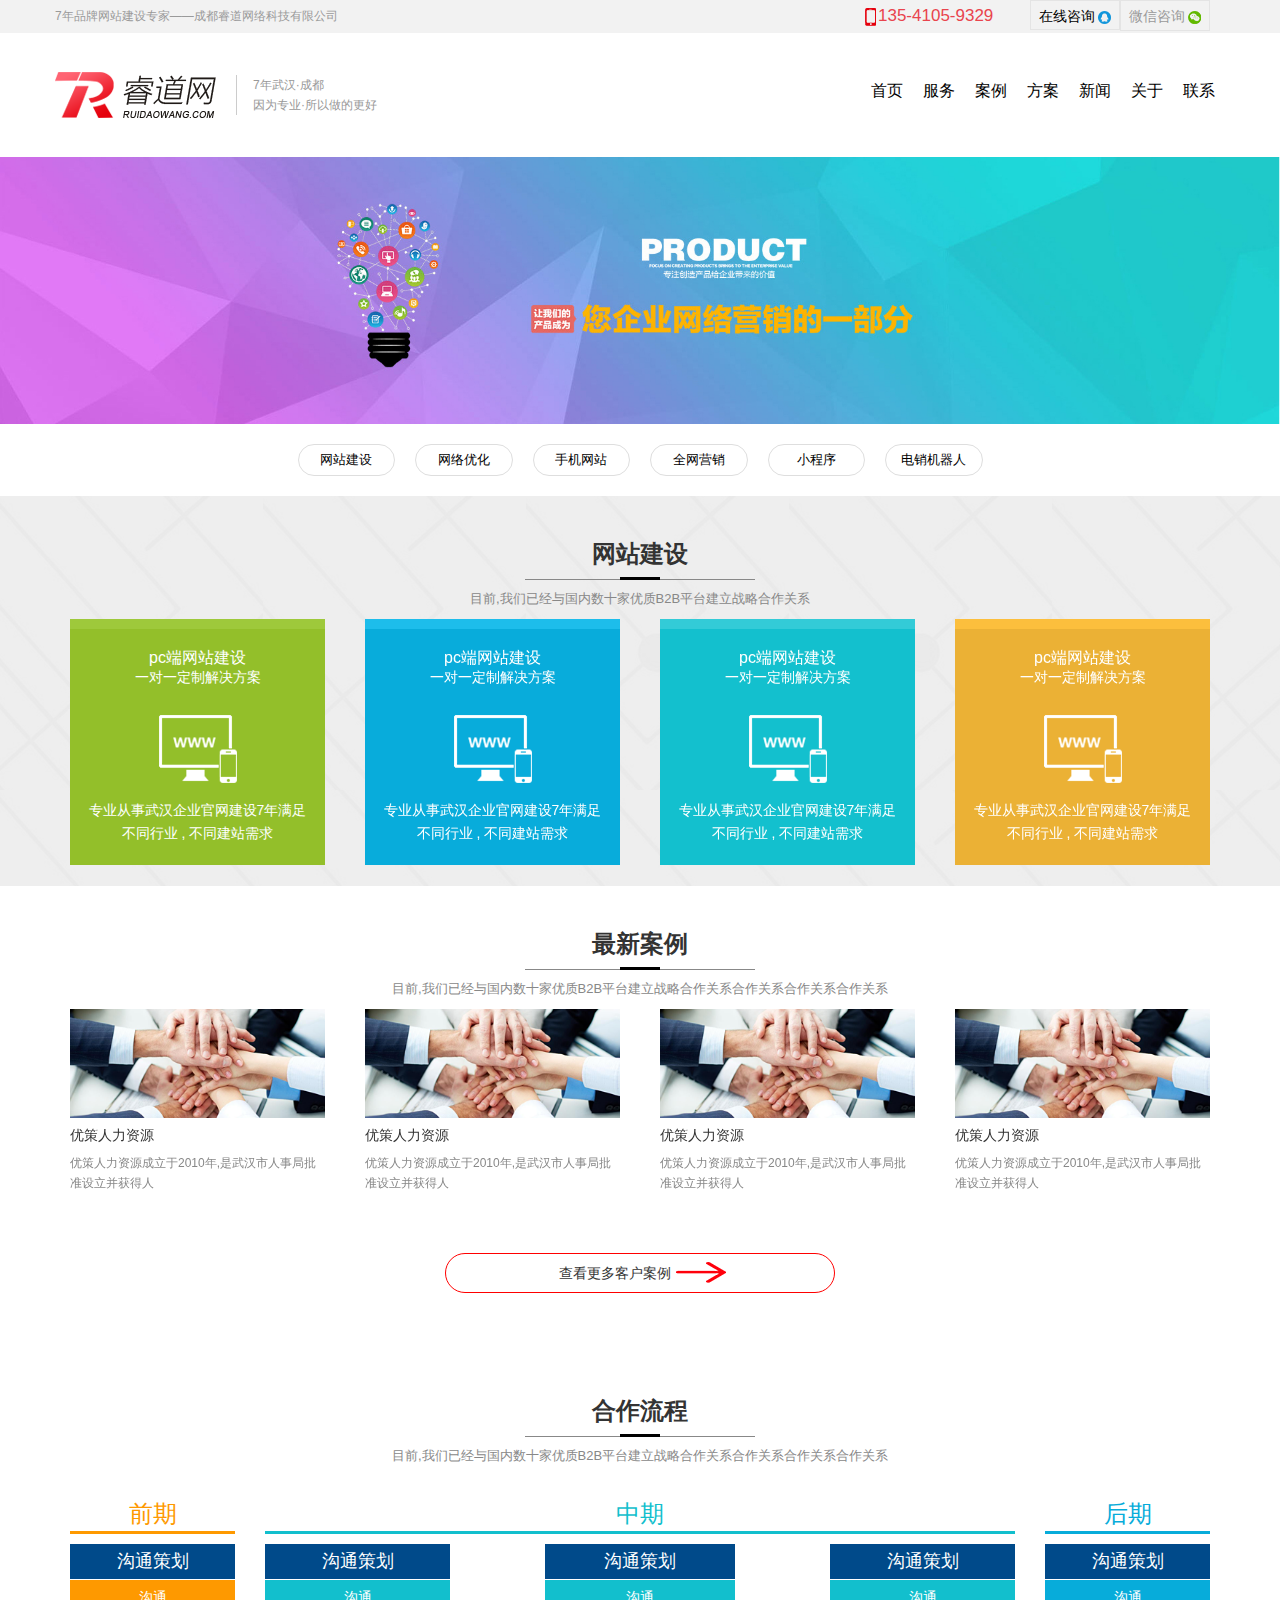
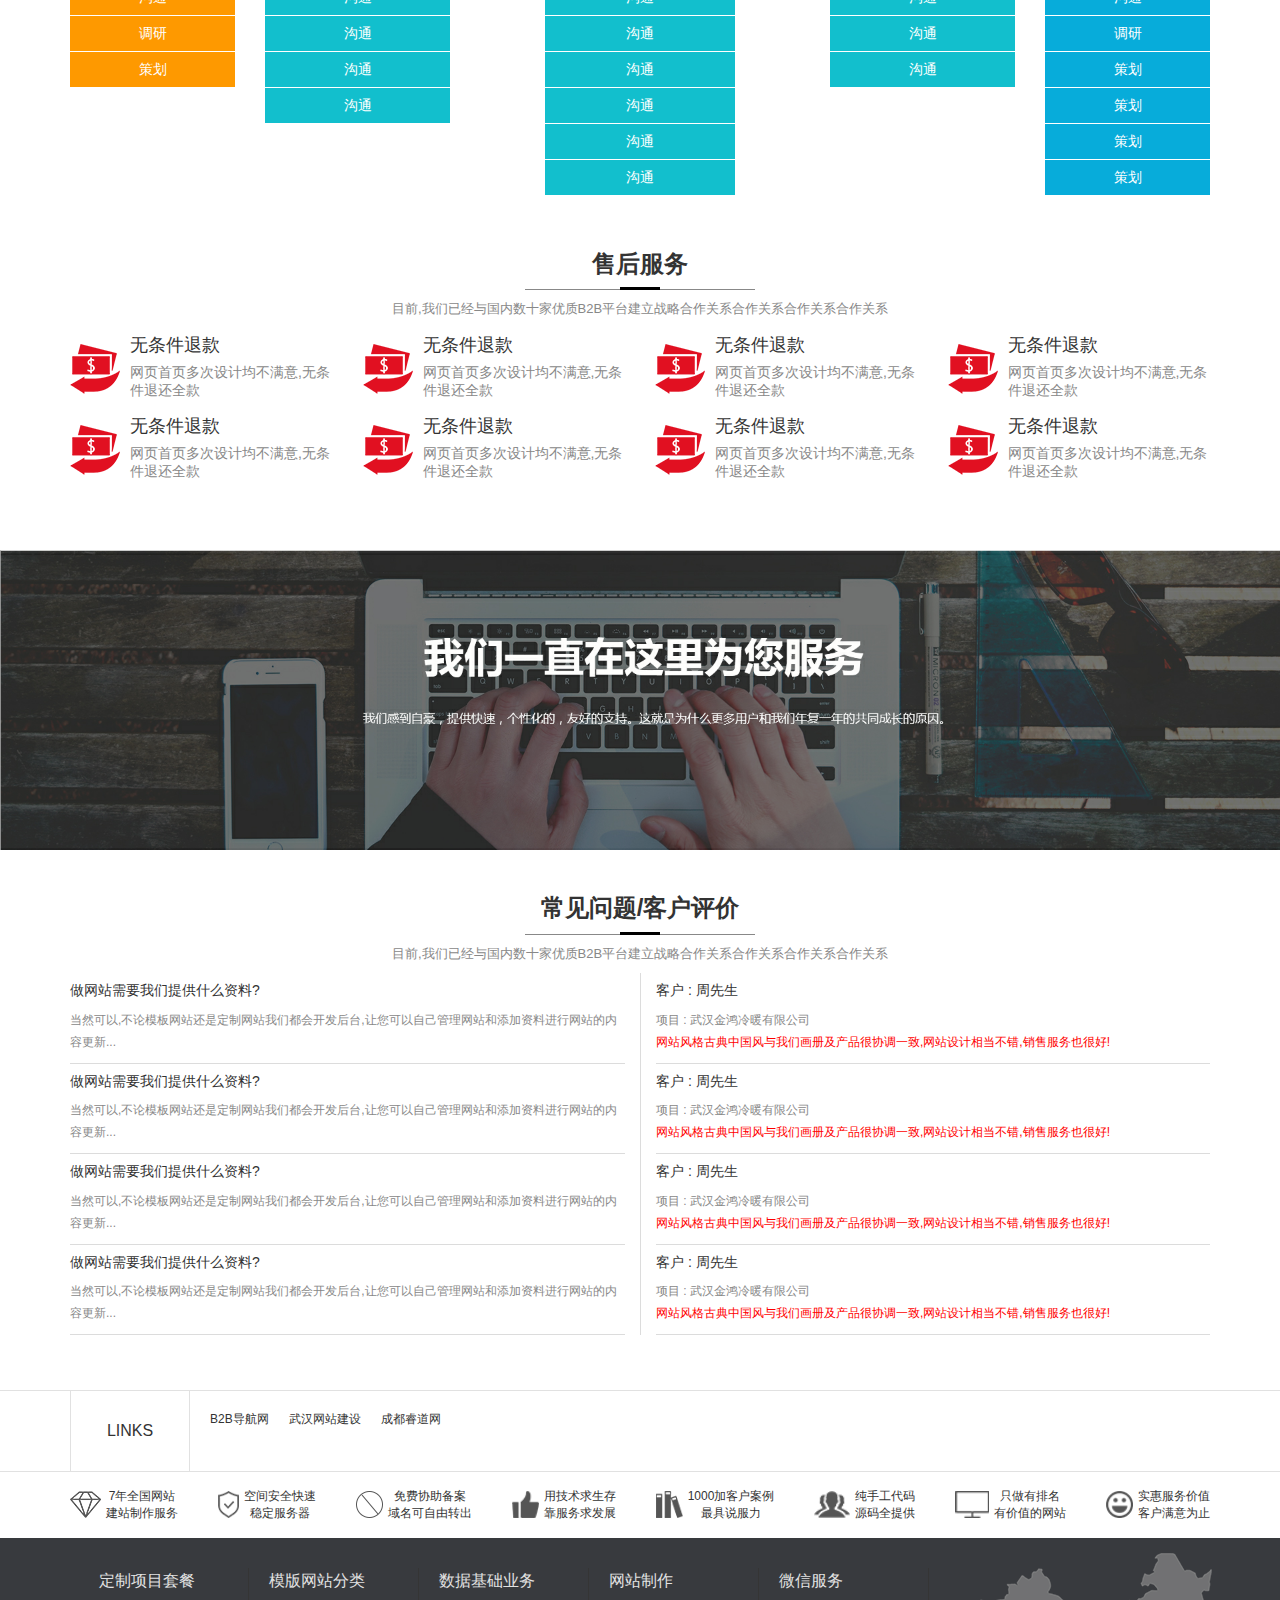
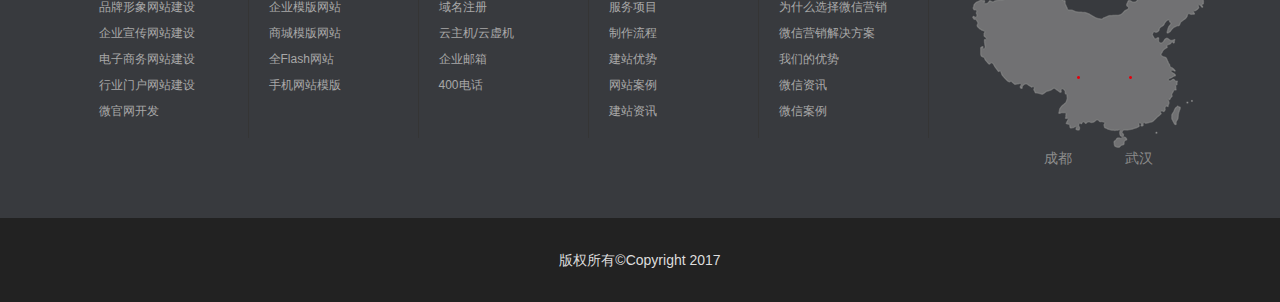
<file: ruidao/web-build.html>
<!DOCTYPE html>
<html lang="en">
<head>
	<meta charset="UTF-8">
	<meta name="viewport" content="width=device-width, initial-scale=1.0">
    <meta http-equiv="X-UA-Compatible" content="ie=edge">
	<title>网站建设</title>
	<link href="css/bootstrap.min.css" rel="stylesheet">
	<link rel="stylesheet" href="css/index.css">
	<link rel="stylesheet" href="css/swiper.min.css">
</head>
<body>
   <header>
    <div class="header hidden-xs">
    <div class="content">
      <div class="company">7年品牌网站建设专家——成都睿道网络科技有限公司</div>
        <div>
          <ul>
            <li class="phone"><img src="img/smallphone.png">135-4105-9329</li>
            <li class="qq"><a href="http://wpa.qq.com/msgrd?v=3&uin=983915916&site=qq&menu=yes">在线咨询&nbsp;<img src="img/QQ.png" align="center"></a></li>
            <li class="wx">微信咨询&nbsp;<img src="img/wx.png" align="center"><img src="img/wx_ewm.png"></li>
          </ul>
        </div>
    </div>
   </div>
   <nav class="navbar navbar-default" role="navigation">
     <div class="navbar-header">
       <button type="button" class="navbar-toggle" data-toggle="collapse" data-target="#navbar-menu">
         <span class="icon-bar"></span>
         <span class="icon-bar"></span>
         <span class="icon-bar"></span>
       </button>
       <div class="navbar-brand">
         <img src="img/logo.png">
         <div class="visible-lg">
           <p><span>7年</span>武汉·成都</p>
           <p>因为专业·所以做的更好</p>
         </div>
       </div>
     </div>
     <div class="collapse navbar-collapse" id="navbar-menu">
       <ul class="nav navbar-nav navbar-right">
				 <li><a href="index.html">首页</a></li>
				 <li><a href="web-build.html">服务</a></li>
				 <li><a href="case.html">案例</a></li>
				 <li><a href="plan.html">方案</a></li>
				 <li><a href="news.html">新闻</a></li>
				 <li><a href="about.html">关于</a></li>
				 <li><a href="contact.html">联系</a></li>
       </ul>
     </div>
   </nav>
  </header>
    <main>
       <div class="banner">
            <img src="img/web_banner.jpg" alt="">
       </div>
       <div class="container nav1">
         <ul class="row">
           <li class="col-lg-1 col-md-4 col-sm-4 col-xs-4"><a href="web-build.html">网站建设</a></li>
					 <li class="col-lg-1 col-md-4 col-sm-4 col-xs-4"><a href="web-seo.html">网络优化</a></li>
           <li class="col-lg-1 col-md-4 col-sm-4 col-xs-4"><a href="phoneWeb.html">手机网站</a></li>
           <li class="col-lg-1 col-md-4 col-sm-4 col-xs-4"><a href="marketServe.html">全网营销</a></li>
           <li class="col-lg-1 col-md-4 col-sm-4 col-xs-4"><a href="wechat.html">小程序</a></li>
           <li class="col-lg-1 col-md-4 col-sm-4 col-xs-4"><a href="robot.html">电销机器人</a></li>
         </ul>
       </div>
       <div class="wrap">
          <div class="title1">
             <h3>网站建设</h3>
             <h2>
               <span></span>
               <span></span>
             </h2>
             <p>目前,我们已经与国内数十家优质B2B平台建立战略合作关系</p>
          </div>
         <div class="container">
          <div class="content1 swiper-container">
            <div class="swiper-wrapper">
             <div class="swiper-slide swiper-no-swiping">
          	   <div class="box">
          	     <span></span>
          	     <h2>pc端网站建设</h2>
                 <h5>一对一定制解决方案</h5>
                 <img src="img/icon_item1.png" alt="">
                 <h5>专业从事武汉企业官网建设7年满足不同行业 , 不同建站需求</h5>
                 <div class="hidbox">
									 <b>多维展示</b>
									 <p> PC、移动、微信全面兼容</p>
									 <b>全网覆盖 </b>
									 <p> pc+移动同步实现搜索引擎+B2B、分类、新闻、微信、社区全面覆盖</p>
									 <b>智能技术</b>
									 <p> 独有的产品定位智能分析<br>内容智能匹配与分发技术</p>
									 <b>价格最优</b>
									 <p> 只需普通业务员全年30%的成本投入</p>
								 </div>
          	   </div>
          	 </div>
          	 <div class="swiper-slide swiper-no-swiping">
          	   <div class="box box2">
          	     <span></span>
          	     <h2>pc端网站建设</h2>
                 <h5>一对一定制解决方案</h5>
                 <img src="img/icon_item1.png" alt="">
                 <h5>专业从事武汉企业官网建设7年满足不同行业 , 不同建站需求</h5>
                 <div class="hidbox">
									 <b>多维展示</b>
									 <p> PC、移动、微信全面兼容</p>
									 <b>全网覆盖 </b>
									 <p> pc+移动同步实现搜索引擎+B2B、分类、新闻、微信、社区全面覆盖</p>
									 <b>智能技术</b>
									 <p> 独有的产品定位智能分析<br>内容智能匹配与分发技术</p>
									 <b>价格最优</b>
									 <p> 只需普通业务员全年30%的成本投入</p>
								 </div>
          	   </div>
          	 </div>
          	 <div class="swiper-slide swiper-no-swiping">
          	   <div class="box box3">
          	     <span></span>
          	     <h2>pc端网站建设</h2>
                 <h5>一对一定制解决方案</h5>
                 <img src="img/icon_item1.png" alt="">
                 <h5>专业从事武汉企业官网建设7年满足不同行业 , 不同建站需求</h5>
                 <div class="hidbox">
									 <b>多维展示</b>
									 <p> PC、移动、微信全面兼容</p>
									 <b>全网覆盖 </b>
									 <p> pc+移动同步实现搜索引擎+B2B、分类、新闻、微信、社区全面覆盖</p>
									 <b>智能技术</b>
									 <p> 独有的产品定位智能分析<br>内容智能匹配与分发技术</p>
									 <b>价格最优</b>
									 <p> 只需普通业务员全年30%的成本投入</p>
								 </div>
          	   </div>
          	 </div>
          	 <div class="swiper-slide swiper-no-swiping">
          	   <div class="box box4">
          	     <span></span>
          	     <h2>pc端网站建设</h2>
                 <h5>一对一定制解决方案</h5>
                 <img src="img/icon_item1.png" alt="">
                 <h5>专业从事武汉企业官网建设7年满足不同行业 , 不同建站需求</h5>
                 <div class="hidbox">
									 <b>多维展示</b>
									 <p> PC、移动、微信全面兼容</p>
									 <b>全网覆盖 </b>
									 <p> pc+移动同步实现搜索引擎+B2B、分类、新闻、微信、社区全面覆盖</p>
									 <b>智能技术</b>
									 <p> 独有的产品定位智能分析<br>内容智能匹配与分发技术</p>
									 <b>价格最优</b>
									 <p> 只需普通业务员全年30%的成本投入</p>
								 </div>
          	   </div>
          	 </div>
            </div>
          </div>
          <div class="swiper-pagination" id="swiper-pagination1"></div>
         </div>

       </div>

       <div class="title1">
             <h3>最新案例</h3>
             <h2>
               <span></span>
               <span></span>
             </h2>
             <p>目前,我们已经与国内数十家优质B2B平台建立战略合作关系合作关系合作关系合作关系</p>
       </div>


       <div class="container">
         <div class="swiper-container content2">
       	  <div class="swiper-wrapper">


       	     <div class="anlibox swiper-slide">
       	       	<div class="anliimgbox">
       	       	    <img src="img/guanyu_03.png" alt="">
       	       	    <div class="hidanlibox"></div>
       	       	</div>
                <h5>优策人力资源</h5>
                <p>优策人力资源成立于2010年,是武汉市人事局批准设立并获得人</p>
       	     </div>


       	     <div class="anlibox swiper-slide">
       	        <div class="anliimgbox">
       	       	    <img src="img/guanyu_03.png" alt="">
       	       	    <div class="hidanlibox"></div>
       	       	</div>
                <h5>优策人力资源</h5>
                <p>优策人力资源成立于2010年,是武汉市人事局批准设立并获得人</p>
       	     </div>


       	     <div class="anlibox swiper-slide">
       	        <div class="anliimgbox">
       	       	    <img src="img/guanyu_03.png" alt="">
       	       	    <div class="hidanlibox"></div>
       	       	</div>
                <h5>优策人力资源</h5>
                <p>优策人力资源成立于2010年,是武汉市人事局批准设立并获得人</p>
       	     </div>


       	     <div class="anlibox swiper-slide">
       	        <div class="anliimgbox">
       	       	    <img src="img/guanyu_03.png" alt="">
       	       	    <div class="hidanlibox"></div>
       	       	</div>
                <h5>优策人力资源</h5>
                <p>优策人力资源成立于2010年,是武汉市人事局批准设立并获得人</p>
       	     </div>


       	  </div>
       	 </div>
       </div>
       <div class="swiper-pagination" id="swiper-pagination2"></div>

       <div class="container">
         <div class="row moreanlipad">
          <div class="moreanli col-lg-4 col-lg-pull-2 col-md-4 col-md-pull-2 col-sm-4 col-sm-pull-2 hidden-xs">
            <p>查看更多客户案例</p>
            <img src="img/arrow.png" alt="">
          </div>
         </div>
       </div>

       <div class="title1">
             <h3>合作流程</h3>
             <h2>
               <span></span>
               <span></span>
             </h2>
             <p>目前,我们已经与国内数十家优质B2B平台建立战略合作关系合作关系合作关系合作关系</p>
       </div>

       <div class="container">
         <div class="row">
          <div class="hezuobox col-lg-2 col-md-2 col-sm-12 col-xs-12">
            <h3>前期</h3>
            <ul class="list-unstyled">
              <li><h4>沟通策划</h4></li>
              <li>沟通</li>
              <li>调研</li>
              <li>策划</li>
            </ul>
          </div>

          <div class="hezuobox col-lg-8 col-md-8 col-sm-12 col-xs-12">
            <h3>中期</h3>
            <ul class="list-unstyled col-lg-4 col-md-4 col-sm-12 col-xs-12">
              <li><h4>沟通策划</h4></li>
              <li><h5>沟通</h5></li>
              <li><h5>沟通</h5></li>
              <li><h5>沟通</h5></li>
              <li><h5>沟通</h5></li>
            </ul>
            <ul class="list-unstyled col-lg-4 col-md-4 col-sm-12 col-xs-12">
              <li><h4>沟通策划</h4></li>
              <li><h5>沟通</h5></li>
              <li><h5>沟通</h5></li>
              <li><h5>沟通</h5></li>
              <li><h5>沟通</h5></li>
              <li><h5>沟通</h5></li>
              <li><h5>沟通</h5></li>
            </ul>
            <ul class="list-unstyled col-lg-4 col-md-4 col-sm-12 col-xs-12">
              <li><h4>沟通策划</h4></li>
              <li><h5>沟通</h5></li>
              <li><h5>沟通</h5></li>
              <li><h5>沟通</h5></li>
            </ul>
          </div>

          <div class="hezuobox col-lg-2 col-md-2 col-sm-12 col-xs-12">
            <h3>后期</h3>
            <ul class="list-unstyled">
              <li><h4>沟通策划</h4></li>
              <li>沟通</li>
              <li>调研</li>
              <li>策划</li>
              <li>策划</li>
              <li>策划</li>
              <li>策划</li>
            </ul>
          </div>
         </div>
       </div>

       <div class="title1">
             <h3>售后服务</h3>
             <h2>
               <span></span>
               <span></span>
             </h2>
             <p>目前,我们已经与国内数十家优质B2B平台建立战略合作关系合作关系合作关系合作关系</p>
       </div>

       <div class="container">
          <div class="row">
             <div class="shouhoubox col-lg-3 col-md-3 col-sm-6 col-xs-12">
                <img src="img/s1.png" class="" alt="">
                <div class="">
                  <h4>无条件退款</h4>
                  <p>网页首页多次设计均不满意,无条件退还全款</p>
                </div>
             </div>
             <div class="shouhoubox col-lg-3 col-md-3 col-sm-6 col-xs-12">
                <img src="img/s1.png" class="" alt="">
                <div class="">
                  <h4>无条件退款</h4>
                  <p>网页首页多次设计均不满意,无条件退还全款</p>
                </div>
             </div>
             <div class="shouhoubox col-lg-3 col-md-3 col-sm-6 col-xs-12">
                <img src="img/s1.png" class="" alt="">
                <div class="">
                  <h4>无条件退款</h4>
                  <p>网页首页多次设计均不满意,无条件退还全款</p>
                </div>
             </div>
             <div class="shouhoubox col-lg-3 col-md-3 col-sm-6 col-xs-12">
                <img src="img/s1.png" class="" alt="">
                <div class="">
                  <h4>无条件退款</h4>
                  <p>网页首页多次设计均不满意,无条件退还全款</p>
                </div>
             </div>
             <div class="shouhoubox col-lg-3 col-md-3 col-sm-6 col-xs-12">
                <img src="img/s1.png" class="" alt="">
                <div class="">
                  <h4>无条件退款</h4>
                  <p>网页首页多次设计均不满意,无条件退还全款</p>
                </div>
             </div>
             <div class="shouhoubox col-lg-3 col-md-3 col-sm-6 col-xs-12">
                <img src="img/s1.png" class="" alt="">
                <div class="">
                  <h4>无条件退款</h4>
                  <p>网页首页多次设计均不满意,无条件退还全款</p>
                </div>
             </div>
             <div class="shouhoubox col-lg-3 col-md-3 col-sm-6 col-xs-12">
                <img src="img/s1.png" class="" alt="">
                <div class="">
                  <h4>无条件退款</h4>
                  <p>网页首页多次设计均不满意,无条件退还全款</p>
                </div>
             </div>
             <div class="shouhoubox col-lg-3 col-md-3 col-sm-6 col-xs-12">
                <img src="img/s1.png" class="" alt="">
                <div class="">
                  <h4>无条件退款</h4>
                  <p>网页首页多次设计均不满意,无条件退还全款</p>
                </div>
             </div>

          </div>
       </div>

       <div class="banner banner1">
            <img src="img/qq7.png" alt="">
       </div>

       <div class="title1">
             <h3>常见问题/客户评价</h3>
             <h2>
               <span></span>
               <span></span>
             </h2>
             <p>目前,我们已经与国内数十家优质B2B平台建立战略合作关系合作关系合作关系合作关系</p>
       </div>

       <div class="container">
           <div class="row">
               <ul class="col-lg-6 col-md-6 col-sm-6 col-xs-12 list-unstyled kehubox">
                <li>
                  <h5>做网站需要我们提供什么资料?</h5>
                  <p>当然可以,不论模板网站还是定制网站我们都会开发后台,让您可以自己管理网站和添加资料进行网站的内容更新...</p>
                </li>
                <li>
                  <h5>做网站需要我们提供什么资料?</h5>
                  <p>当然可以,不论模板网站还是定制网站我们都会开发后台,让您可以自己管理网站和添加资料进行网站的内容更新...</p>
                </li>
                <li>
                  <h5>做网站需要我们提供什么资料?</h5>
                  <p>当然可以,不论模板网站还是定制网站我们都会开发后台,让您可以自己管理网站和添加资料进行网站的内容更新...</p>
                </li>
                <li>
                  <h5>做网站需要我们提供什么资料?</h5>
                  <p>当然可以,不论模板网站还是定制网站我们都会开发后台,让您可以自己管理网站和添加资料进行网站的内容更新...</p>
                </li>
              </ul>

              <ul class="col-lg-6 col-md-6 col-sm-6 col-xs-12 list-unstyled kehubox">
                <li>
                  <h5>客户 : 周先生</h5>
                  <p>项目 : 武汉金鸿冷暖有限公司<br><span>网站风格古典中国风与我们画册及产品很协调一致,网站设计相当不错,销售服务也很好!</span></p>
                </li>
                <li>
       	          <h5>客户 : 周先生</h5>
                  <p>项目 : 武汉金鸿冷暖有限公司<br><span>网站风格古典中国风与我们画册及产品很协调一致,网站设计相当不错,销售服务也很好!</span></p>
                </li>
                <li>
       	          <h5>客户 : 周先生</h5>
                  <p>项目 : 武汉金鸿冷暖有限公司<br><span>网站风格古典中国风与我们画册及产品很协调一致,网站设计相当不错,销售服务也很好!</span></p>
                </li>
                <li>
       	          <h5>客户 : 周先生</h5>
                  <p>项目 : 武汉金鸿冷暖有限公司<br><span>网站风格古典中国风与我们画册及产品很协调一致,网站设计相当不错,销售服务也很好!</span></p>
                </li>
              </ul>
           </div>
       </div>

    </main>




    <footer>
    <div class="footer">
      <div class="footer_top hidden-xs">
        <div class="container">
          <p>LINKS</p>
          <p><b>B2B导航网</b><b>武汉网站建设</b><b>成都睿道网</b></p>
        </div>
      </div>
      <div class="footer_mid container hidden-xs">
        <ul>
          <li>
            <img src="img/link1.png">
            <p>
              <b>7年全国网站</b>
              <b>建站制作服务</b>
            </p>
          </li>
          <li>
            <img src="img/link2.png">
            <p>
              <b>空间安全快速</b>
              <b>稳定服务器</b>
            </p>
          </li><li>
            <img src="img/link3.png">
            <p>
              <b>免费协助备案</b>
              <b>域名可自由转出</b>
            </p>
          </li><li>
            <img src="img/link4.png">
            <p>
              <b>用技术求生存</b>
              <b>靠服务求发展</b>
            </p>
          </li>
          <li>
            <img src="img/link5.png">
            <p>
              <b>1000加客户案例</b>
              <b>最具说服力</b>
            </p>
          </li>
          <li>
            <img src="img/link6.png">
            <p>
              <b>纯手工代码</b>
              <b>源码全提供</b>
            </p>
          </li>
          <li>
            <img src="img/link7.png">
            <p>
              <b>只做有排名</b>
              <b>有价值的网站</b>
            </p>
          </li>
          <li>
            <img src="img/link8.png">
            <p>
              <b>实惠服务价值</b>
              <b>客户满意为止</b>
            </p>
          </li>
        </ul>
      </div>
      <div class="footer_bottom hidden-xs">
        <div class="container">
          <div class="footer_bottom_l">
            <div>
              <ul>
                <li><a href="#">定制项目套餐</a></li>
                <li><a href="#">品牌形象网站建设</a></li>
                <li><a href="#">企业宣传网站建设</a></li>
                <li><a href="#">电子商务网站建设</a></li>
                <li><a href="#">行业门户网站建设</a></li>
                <li><a href="#">微官网开发</a></li>
              </ul>
            </div>
            <div>
              <ul>
                <li><a href="#">模版网站分类</a></li>
                <li><a href="#">企业模版网站</a></li>
                <li><a href="#">商城模版网站</a></li>
                <li><a href="#">全Flash网站</a></li>
                <li><a href="#">手机网站模版</a></li>
              </ul>
            </div>
            <div>
              <ul>
                <li><a href="#">数据基础业务</a></li>
                <li><a href="#">域名注册</a></li>
                <li><a href="#">云主机/云虚机</a></li>
                <li><a href="#">企业邮箱</a></li>
                <li><a href="#">400电话</a></li>
              </ul>
            </div>
            <div>
              <ul>
                <li><a href="#">网站制作</a></li>
                <li><a href="#">服务项目</a></li>
                <li><a href="#">制作流程</a></li>
                <li><a href="#">建站优势</a></li>
                <li><a href="#">网站案例</a></li>
                <li><a href="#">建站资讯</a></li>
              </ul>
            </div>
            <div>
              <ul>
                <li><a href="#">微信服务</a></li>
                <li><a href="#">为什么选择微信营销</a></li>
                <li><a href="#">微信营销解决方案</a></li>
                <li><a href="#">我们的优势</a></li>
                <li><a href="#">微信资讯</a></li>
                <li><a href="#">微信案例</a></li>
              </ul>
            </div>
          </div>
          <div class="footer_bottom_r">
            <img src="img/map.png">
            <div class="address">
              <a>成都</a>
              <a>武汉</a>
            </div>
            <div class="left">
              <span>135-4105-9329</span>
              <span></span>
            </div>
            <div class="right">
              <span>135-4105-9329</span>
              <span></span>
            </div>
          </div>
        </div>
      </div>
      <div class="footer_copyright">
        <p>版权所有©Copyright 2017</p>
      </div>
    </div>
  </footer>









	<script src="js/jquery.min.js"></script>
	<script src="js/bootstrap.min.js"></script>
    <script></script>
    <script src="js/swiper.min.js"></script>
    <script>
       $(".box").mouseover(function () {
       	   $(this).children(".hidbox").stop().animate({
       	   	  top:"0",
       	   },1000,"linear");
       })
       $(".box").mouseout(function () {
       	   $(this).children(".hidbox").stop().animate({
       	   	  top:"100%",
       	   },1000,"linear");
       });

       $(".anliimgbox").mouseover(function () {
       	   $(this).children(".hidanlibox").css({"background":"rgba(0,0,0,0.5)","transition":"background 1s"})
       })
       $(".anliimgbox").mouseout(function () {
       	   $(this).children(".hidanlibox").css({"background":"rgba(0,0,0,0.0)","transition":"background 1s"})
       })

       $(".hezuobox h4").click(function () {
       	   if ($(this).parent().next().css("display")=="list-item") {
       	   	$(this).parent().siblings().slideUp();

       	   }else if($(this).parent().next().css("display")=="none"){
       	   	  $(this).parent().siblings().slideDown();
       	   };
       })



       $(".wx").mouseover(function(){
   $(".wx>img:nth-child(2)").css("display","block");
})
$(".wx").mouseout(function(){
   $(".wx>img:nth-child(2)").css("display","none");
})


$(".address>a:nth-child(1)").mouseover(function(){
  $(".left").css("display","block");
})
$(".address>a:nth-child(1)").mouseout(function(){
  $(".left").css("display","none");
})
$(".address>a:nth-child(2)").mouseover(function(){
  $(".right").css("display","block");
})
$(".address>a:nth-child(2)").mouseout(function(){
  $(".right").css("display","none");
})







      var swiper = new Swiper('.content1', {
      slidesPerView: 4,
      spaceBetween: 40,
      autoHeight: true,
      noSwiping : true,
      pagination: {
        el: '#swiper-pagination1',
        clickable: true,
      },
      breakpoints: {
        1200: {
          slidesPerView: 3,
          spaceBetween: 30,
          noSwiping : false,
        },
        992: {
          slidesPerView: 2,
          spaceBetween: 20,
          noSwiping : false,
        },
        768: {
          slidesPerView: 1,
          spaceBetween: 0,
          noSwiping : false,
        },
      },
    });
      var swiper1 = new Swiper('.content2', {
      slidesPerView: 4,
      spaceBetween: 40,
      autoHeight: true,
      pagination: {
        el: '#swiper-pagination2',
        clickable: true,
      },
      breakpoints: {
        1200: {
          slidesPerView: 3,
          spaceBetween: 30,
        },
        992: {
          slidesPerView: 2,
          spaceBetween: 20,
        },
        768: {
          slidesPerView: 1,
          spaceBetween: 0,
        },
      },
    });
    </script>
</body>
</html>
</file>
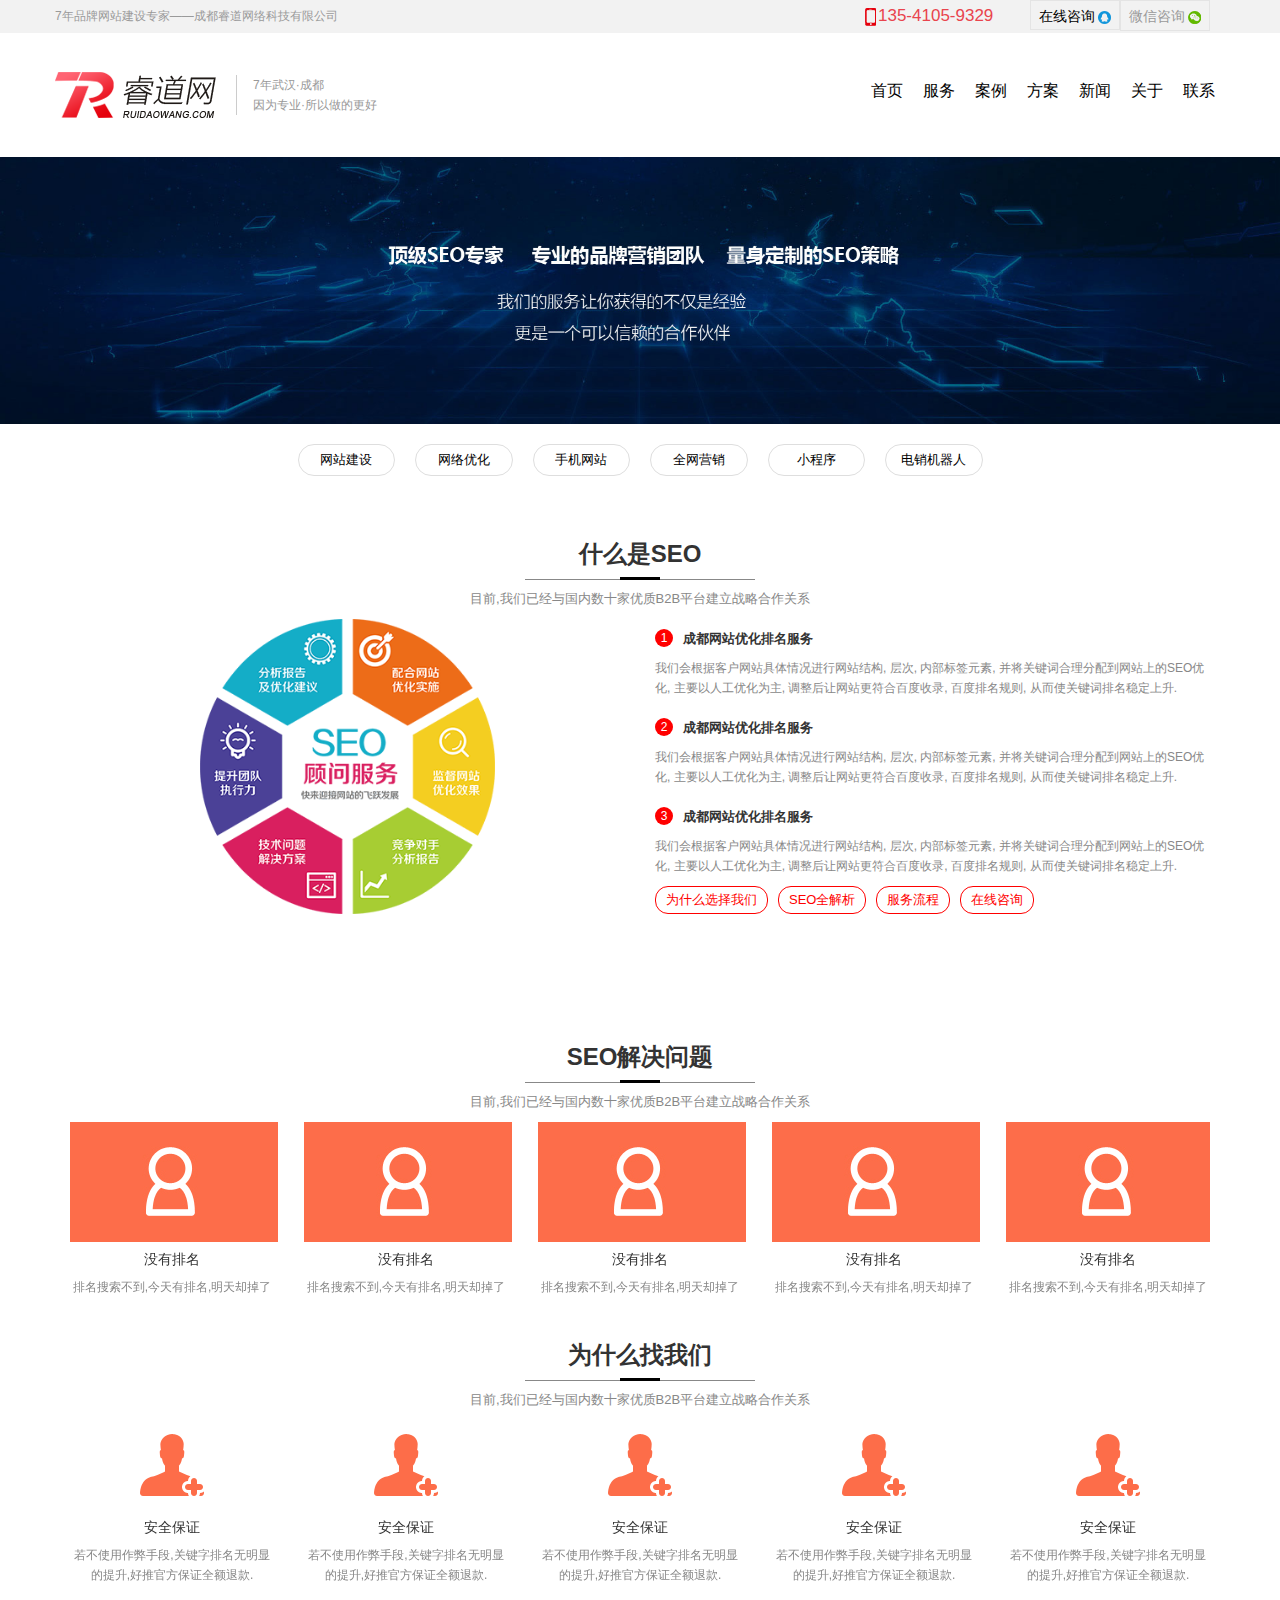
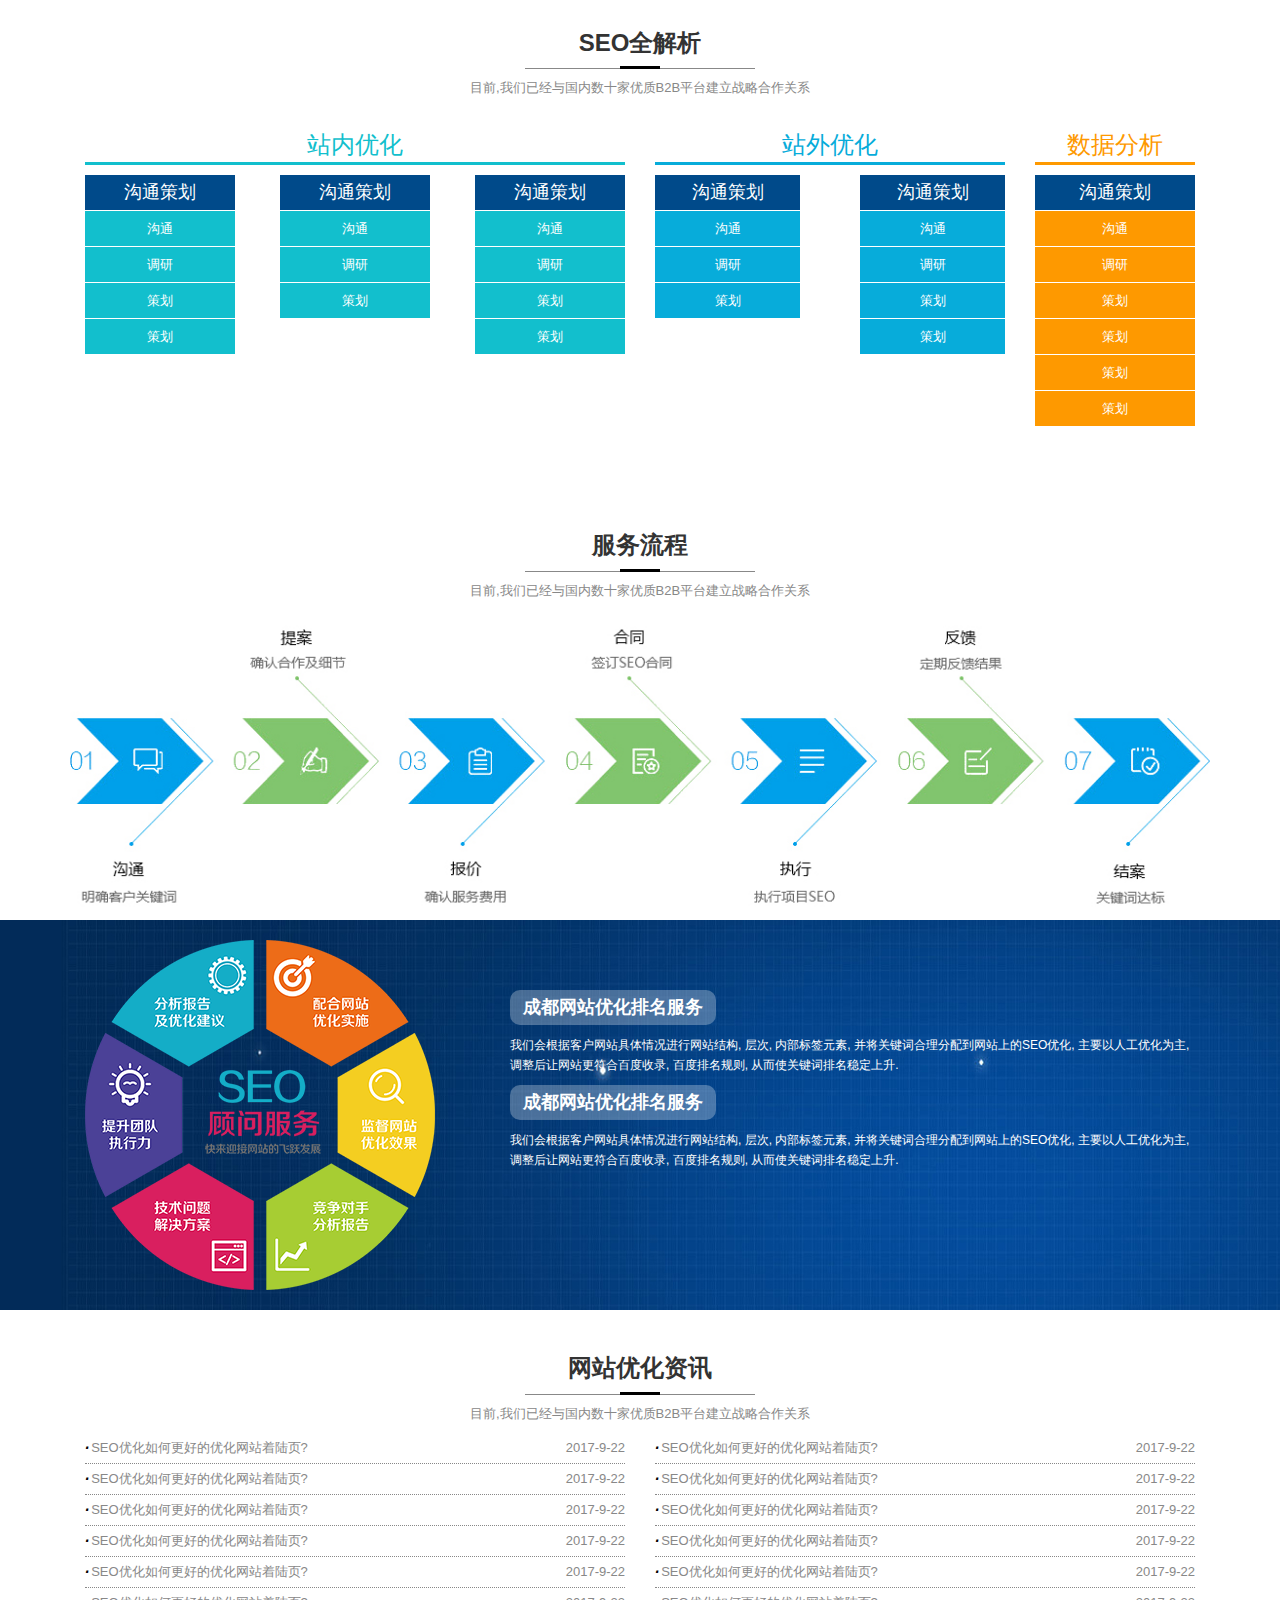
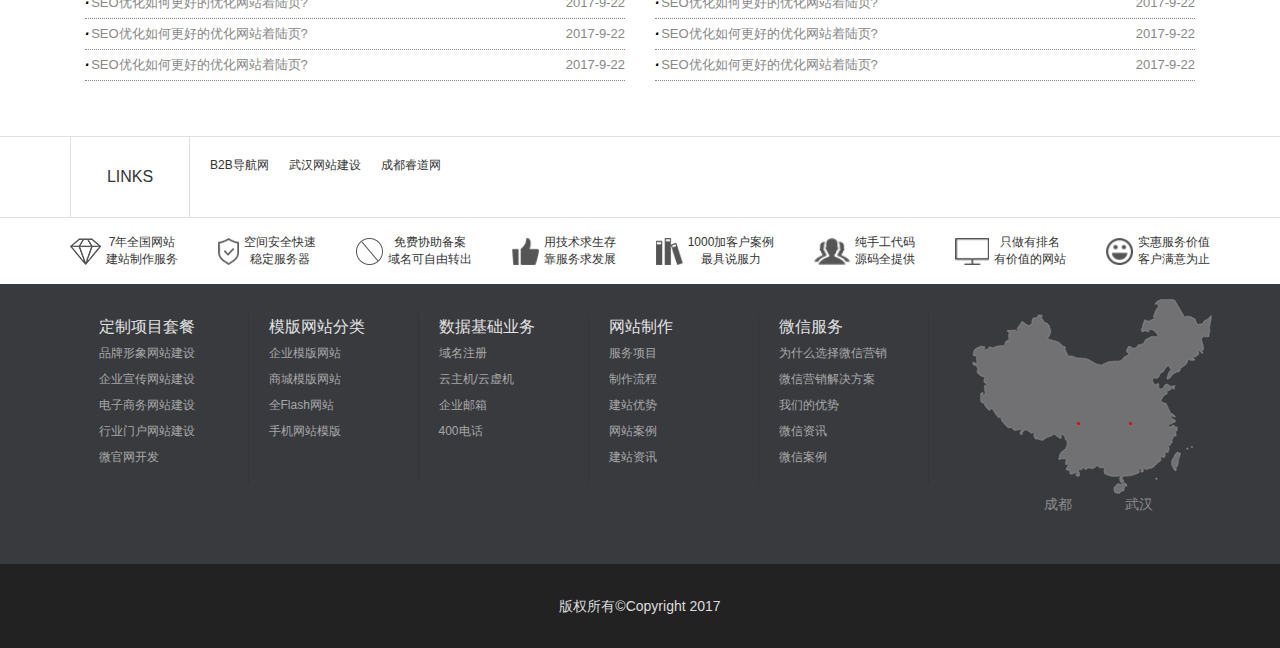
<file: ruidao/web-seo.html>
<!DOCTYPE html>
<html lang="en">
<head>
	<meta charset="UTF-8">
	<meta name="viewport" content="width=device-width, initial-scale=1.0">
    <meta http-equiv="X-UA-Compatible" content="ie=edge">
	<title>网站优化</title>
	<link href="css/bootstrap.min.css" rel="stylesheet">
	<link rel="stylesheet" href="css/index.css">
	<link rel="stylesheet" href="css/swiper.min.css">
</head>
<body>

   <header>
    <div class="header hidden-xs">
    <div class="content">
      <div class="company">7年品牌网站建设专家——成都睿道网络科技有限公司</div>
        <div>
          <ul>
            <li class="phone"><img src="img/smallphone.png">135-4105-9329</li>
            <li class="qq"><a href="http://wpa.qq.com/msgrd?v=3&uin=983915916&site=qq&menu=yes">在线咨询&nbsp;<img src="img/QQ.png" align="center"></a></li>
            <li class="wx">微信咨询&nbsp;<img src="img/wx.png" align="center"><img src="img/wx_ewm.png"></li>
          </ul>
        </div>
    </div>
   </div>
   <nav class="navbar navbar-default" role="navigation">
     <div class="navbar-header">
       <button type="button" class="navbar-toggle" data-toggle="collapse" data-target="#navbar-menu">
         <span class="icon-bar"></span>
         <span class="icon-bar"></span>
         <span class="icon-bar"></span>
       </button>
       <div class="navbar-brand">
         <img src="img/logo.png">
         <div class="visible-lg">
           <p><span>7年</span>武汉·成都</p>
           <p>因为专业·所以做的更好</p>
         </div>
       </div>
     </div>
     <div class="collapse navbar-collapse" id="navbar-menu">
       <ul class="nav navbar-nav navbar-right">
				 <li><a href="index.html">首页</a></li>
				 <li><a href="web-build.html">服务</a></li>
				 <li><a href="case.html">案例</a></li>
				 <li><a href="plan.html">方案</a></li>
				 <li><a href="news.html">新闻</a></li>
				 <li><a href="about.html">关于</a></li>
				 <li><a href="contact.html">联系</a></li>
       </ul>
     </div>
   </nav>
  </header>

	<div class="banner">
          <img src="img/seo_banner.jpg" alt="">
    </div>

    <main>

        <div class="container nav1">
         <ul class="row">
					 <li class="col-lg-1 col-md-4 col-sm-4 col-xs-4"><a href="web-build.html">网站建设</a></li>
					 <li class="col-lg-1 col-md-4 col-sm-4 col-xs-4"><a href="web-seo.html">网络优化</a></li>
           <li class="col-lg-1 col-md-4 col-sm-4 col-xs-4"><a href="phoneWeb.html">手机网站</a></li>
           <li class="col-lg-1 col-md-4 col-sm-4 col-xs-4"><a href="marketServe.html">全网营销</a></li>
           <li class="col-lg-1 col-md-4 col-sm-4 col-xs-4"><a href="wechat.html">小程序</a></li>
           <li class="col-lg-1 col-md-4 col-sm-4 col-xs-4"><a href="robot.html">电销机器人</a></li>
         </ul>
       </div>

       <div class="container">

          <div class="title1">
             <h3>什么是SEO</h3>
             <h2>
               <span></span>
               <span></span>
             </h2>
             <p>目前,我们已经与国内数十家优质B2B平台建立战略合作关系</p>
          </div>

          <div class="row seobox">
            <div class="col-lg-6 col-md-6 col-sm-6 col-xs-12 divgai">
          	 <img src="img/t4-img1.png" class="" alt="">
          	</div>
          	 <ul class="col-lg-6 col-md-6 col-sm-6 col-xs-12 list-unstyled">
                <li>
                  <h5>1</h5>
                  <h4>成都网站优化排名服务</h4>
                  <p>我们会根据客户网站具体情况进行网站结构, 层次, 内部标签元素, 并将关键词合理分配到网站上的SEO优化, 主要以人工优化为主, 调整后让网站更符合百度收录, 百度排名规则, 从而使关键词排名稳定上升.</p>
                </li>
                <li>
                  <h5>2</h5>
                  <h4>成都网站优化排名服务</h4>
                  <p>我们会根据客户网站具体情况进行网站结构, 层次, 内部标签元素, 并将关键词合理分配到网站上的SEO优化, 主要以人工优化为主, 调整后让网站更符合百度收录, 百度排名规则, 从而使关键词排名稳定上升.</p>
                </li>
                <li>
                  <h5>3</h5>
                  <h4>成都网站优化排名服务</h4>
                  <p>我们会根据客户网站具体情况进行网站结构, 层次, 内部标签元素, 并将关键词合理分配到网站上的SEO优化, 主要以人工优化为主, 调整后让网站更符合百度收录, 百度排名规则, 从而使关键词排名稳定上升.</p>
                </li>
                <li>为什么选择我们</li>
                <li>SEO全解析</li>
                <li>服务流程</li>
                <li>在线咨询</li>
              </ul>
          </div>
          <div class="title1">
             <h3>SEO解决问题</h3>
             <h2>
               <span></span>
               <span></span>
             </h2>
             <p>目前,我们已经与国内数十家优质B2B平台建立战略合作关系</p>
          </div>
          <div class="swiper-container paiminbox">
             <div class="swiper-wrapper">
                 <div class="swiper-slide">
                    <img src="img/seo2_1.jpg" alt="">
                    <h4>没有排名</h4>
                    <p>排名搜索不到,今天有排名,明天却掉了</p>
                 </div>
                 <div class="swiper-slide">
                    <img src="img/seo2_1.jpg" alt="">
                    <h4>没有排名</h4>
                    <p>排名搜索不到,今天有排名,明天却掉了</p>
                 </div>
                 <div class="swiper-slide">
                    <img src="img/seo2_1.jpg" alt="">
                    <h4>没有排名</h4>
                    <p>排名搜索不到,今天有排名,明天却掉了</p>
                 </div>
                 <div class="swiper-slide">
                    <img src="img/seo2_1.jpg" alt="">
                    <h4>没有排名</h4>
                    <p>排名搜索不到,今天有排名,明天却掉了</p>
                 </div>
                 <div class="swiper-slide">
                    <img src="img/seo2_1.jpg" alt="">
                    <h4>没有排名</h4>
                    <p>排名搜索不到,今天有排名,明天却掉了</p>
                 </div>
             </div>
          </div>
          <div class="swiper-pagination" id="swiper-pagination1"></div>
          <div class="title1">
             <h3>为什么找我们</h3>
             <h2>
               <span></span>
               <span></span>
             </h2>
             <p>目前,我们已经与国内数十家优质B2B平台建立战略合作关系</p>
          </div>
          <div class="swiper-container xuanzebox">
             <div class="swiper-wrapper">
                 <div class="swiper-slide">
                    <img src="img/xz_1.png" alt="">
                    <h4>安全保证</h4>
                    <p>若不使用作弊手段,关键字排名无明显的提升,好推官方保证全额退款.</p>
                 </div>
                 <div class="swiper-slide">
                    <img src="img/xz_1.png" alt="">
                    <h4>安全保证</h4>
                    <p>若不使用作弊手段,关键字排名无明显的提升,好推官方保证全额退款.</p>
                 </div>
                 <div class="swiper-slide">
                    <img src="img/xz_1.png" alt="">
                    <h4>安全保证</h4>
                    <p>若不使用作弊手段,关键字排名无明显的提升,好推官方保证全额退款.</p>
                 </div>
                 <div class="swiper-slide">
                    <img src="img/xz_1.png" alt="">
                    <h4>安全保证</h4>
                    <p>若不使用作弊手段,关键字排名无明显的提升,好推官方保证全额退款.</p>
                 </div>
                 <div class="swiper-slide">
                    <img src="img/xz_1.png" alt="">
                    <h4>安全保证</h4>
                    <p>若不使用作弊手段,关键字排名无明显的提升,好推官方保证全额退款.</p>
                 </div>
             </div>
          </div>
          <div class="swiper-pagination" id="swiper-pagination2"></div>
          <div class="title1">
             <h3>SEO全解析</h3>
             <h2>
               <span></span>
               <span></span>
             </h2>
             <p>目前,我们已经与国内数十家优质B2B平台建立战略合作关系</p>
          </div>

          <div class="jiexi">
             <div class="col-lg-6 col-md-6 col-sm-12 col-xs-12 jiexibox">
               <h3>站内优化</h3>
               <ul class="list-unstyled col-lg-4 col-md-4 col-sm-4 col-xs-12">
                 <li><h4>沟通策划</h4></li>
                 <li>沟通</li>
                 <li>调研</li>
                 <li>策划</li>
                 <li>策划</li>
               </ul>
               <ul class="list-unstyled col-lg-4 col-md-4 col-sm-4 col-xs-12">
                 <li><h4>沟通策划</h4></li>
                 <li>沟通</li>
                 <li>调研</li>
                 <li>策划</li>
               </ul>
               <ul class="list-unstyled col-lg-4 col-md-4 col-sm-4 col-xs-12">
                 <li><h4>沟通策划</h4></li>
                 <li>沟通</li>
                 <li>调研</li>
                 <li>策划</li>
                 <li>策划</li>
               </ul>
             </div>
             <div class="col-lg-4 col-md-4 col-sm-12 col-xs-12 jiexibox">
               <h3>站外优化</h3>
               <ul class="list-unstyled col-lg-6 col-md-6 col-sm-6 col-xs-12">
                 <li><h4>沟通策划</h4></li>
                 <li>沟通</li>
                 <li>调研</li>
                 <li>策划</li>
               </ul>
               <ul class="list-unstyled col-lg-6 col-md-6 col-sm-6 col-xs-12">
                 <li><h4>沟通策划</h4></li>
                 <li>沟通</li>
                 <li>调研</li>
                 <li>策划</li>
                 <li>策划</li>
               </ul>
             </div>
             <div class="col-lg-2 col-md-2 col-sm-12 col-xs-12 jiexibox">
               <h3>数据分析</h3>
               <ul class="list-unstyled">
                 <li><h4>沟通策划</h4></li>
                 <li>沟通</li>
                 <li>调研</li>
                 <li>策划</li>
                 <li>策划</li>
                 <li>策划</li>
                 <li>策划</li>
               </ul>
             </div>

          </div>



          <div class="title1 tiaotitle">
             <h3>服务流程</h3>
             <h2>
               <span></span>
               <span></span>
             </h2>
             <p>目前,我们已经与国内数十家优质B2B平台建立战略合作关系</p>
          </div>
          <div class="fuwubox">
              <img src="img/seo5_img.jpg" alt="">
          </div>

       </div>

       <div class="banner2">
          <div class="container">
             <div class="col-lg-4 col-md-4 col-sm-12 hidden-xs"><img src="img/t4-img1.png" alt=""></div>
             <ul class="col-lg-8 col-md-8 col-sm-12 hidden-xs list-unstyled">
                <li>
                  <h4>成都网站优化排名服务</h4>
                  <p>我们会根据客户网站具体情况进行网站结构, 层次, 内部标签元素, 并将关键词合理分配到网站上的SEO优化, 主要以人工优化为主, 调整后让网站更符合百度收录, 百度排名规则, 从而使关键词排名稳定上升.</p>
                </li>
                <li>
                  <h4>成都网站优化排名服务</h4>
                  <p>我们会根据客户网站具体情况进行网站结构, 层次, 内部标签元素, 并将关键词合理分配到网站上的SEO优化, 主要以人工优化为主, 调整后让网站更符合百度收录, 百度排名规则, 从而使关键词排名稳定上升.</p>
                </li>
            </ul>
          </div>
       </div>

       <div class="container">

          <div class="title1">
             <h3>网站优化资讯</h3>
             <h2>
               <span></span>
               <span></span>
             </h2>
             <p>目前,我们已经与国内数十家优质B2B平台建立战略合作关系</p>
          </div>

          <div class="zixunbox">
          	  <ul class="col-lg-6 col-md-6 col-sm-6 col-xs-12 list-unstyled">
                <li>
       	          <p><i>.</i>SEO优化如何更好的优化网站着陆页?</p>
       	          <p>2017-9-22</p>
                </li>
                <li>
                  <p><i>.</i>SEO优化如何更好的优化网站着陆页?</p>
       	          <p>2017-9-22</p>
                </li>
                <li>
                  <p><i>.</i>SEO优化如何更好的优化网站着陆页?</p>
       	          <p>2017-9-22</p>
                </li>
                <li>
                  <p><i>.</i>SEO优化如何更好的优化网站着陆页?</p>
       	          <p>2017-9-22</p>
                </li>
                <li>
                  <p><i>.</i>SEO优化如何更好的优化网站着陆页?</p>
       	          <p>2017-9-22</p>
                </li>
                <li>
                  <p><i>.</i>SEO优化如何更好的优化网站着陆页?</p>
       	          <p>2017-9-22</p>
                </li>
                <li>
                  <p><i>.</i>SEO优化如何更好的优化网站着陆页?</p>
       	          <p>2017-9-22</p>
                </li>
                <li>
                  <p><i>.</i>SEO优化如何更好的优化网站着陆页?</p>
       	          <p>2017-9-22</p>
                </li>
              </ul>
              <ul class="col-lg-6 col-md-6 col-sm-6 col-xs-12 list-unstyled">
                <li>
                  <p><i>.</i>SEO优化如何更好的优化网站着陆页?</p>
       	          <p>2017-9-22</p>
                </li>
                <li>
                  <p><i>.</i>SEO优化如何更好的优化网站着陆页?</p>
       	          <p>2017-9-22</p>
                </li>
                <li>
                   <p><i>.</i>SEO优化如何更好的优化网站着陆页?</p>
       	          <p>2017-9-22</p>
                </li>
                <li>
                  <p><i>.</i>SEO优化如何更好的优化网站着陆页?</p>
       	          <p>2017-9-22</p>
                </li>
                <li>
                  <p><i>.</i>SEO优化如何更好的优化网站着陆页?</p>
       	          <p>2017-9-22</p>
                </li>
                <li>
                  <p><i>.</i>SEO优化如何更好的优化网站着陆页?</p>
       	          <p>2017-9-22</p>
                </li>
                <li>
                  <p><i>.</i>SEO优化如何更好的优化网站着陆页?</p>
       	          <p>2017-9-22</p>
                </li>
                <li>
                  <p><i>.</i>SEO优化如何更好的优化网站着陆页?</p>
       	          <p>2017-9-22</p>
                </li>
              </ul>
          </div>

       </div>

    </main>

<footer>
    <div class="footer">
      <div class="footer_top hidden-xs">
        <div class="container">
          <p>LINKS</p>
          <p><b>B2B导航网</b><b>武汉网站建设</b><b>成都睿道网</b></p>
        </div>
      </div>
      <div class="footer_mid container hidden-xs">
        <ul>
          <li>
            <img src="img/link1.png">
            <p>
              <b>7年全国网站</b>
              <b>建站制作服务</b>
            </p>
          </li>
          <li>
            <img src="img/link2.png">
            <p>
              <b>空间安全快速</b>
              <b>稳定服务器</b>
            </p>
          </li><li>
            <img src="img/link3.png">
            <p>
              <b>免费协助备案</b>
              <b>域名可自由转出</b>
            </p>
          </li><li>
            <img src="img/link4.png">
            <p>
              <b>用技术求生存</b>
              <b>靠服务求发展</b>
            </p>
          </li>
          <li>
            <img src="img/link5.png">
            <p>
              <b>1000加客户案例</b>
              <b>最具说服力</b>
            </p>
          </li>
          <li>
            <img src="img/link6.png">
            <p>
              <b>纯手工代码</b>
              <b>源码全提供</b>
            </p>
          </li>
          <li>
            <img src="img/link7.png">
            <p>
              <b>只做有排名</b>
              <b>有价值的网站</b>
            </p>
          </li>
          <li>
            <img src="img/link8.png">
            <p>
              <b>实惠服务价值</b>
              <b>客户满意为止</b>
            </p>
          </li>
        </ul>
      </div>
      <div class="footer_bottom hidden-xs">
        <div class="container">
          <div class="footer_bottom_l">
            <div>
              <ul>
                <li><a href="#">定制项目套餐</a></li>
                <li><a href="#">品牌形象网站建设</a></li>
                <li><a href="#">企业宣传网站建设</a></li>
                <li><a href="#">电子商务网站建设</a></li>
                <li><a href="#">行业门户网站建设</a></li>
                <li><a href="#">微官网开发</a></li>
              </ul>
            </div>
            <div>
              <ul>
                <li><a href="#">模版网站分类</a></li>
                <li><a href="#">企业模版网站</a></li>
                <li><a href="#">商城模版网站</a></li>
                <li><a href="#">全Flash网站</a></li>
                <li><a href="#">手机网站模版</a></li>
              </ul>
            </div>
            <div>
              <ul>
                <li><a href="#">数据基础业务</a></li>
                <li><a href="#">域名注册</a></li>
                <li><a href="#">云主机/云虚机</a></li>
                <li><a href="#">企业邮箱</a></li>
                <li><a href="#">400电话</a></li>
              </ul>
            </div>
            <div>
              <ul>
                <li><a href="#">网站制作</a></li>
                <li><a href="#">服务项目</a></li>
                <li><a href="#">制作流程</a></li>
                <li><a href="#">建站优势</a></li>
                <li><a href="#">网站案例</a></li>
                <li><a href="#">建站资讯</a></li>
              </ul>
            </div>
            <div>
              <ul>
                <li><a href="#">微信服务</a></li>
                <li><a href="#">为什么选择微信营销</a></li>
                <li><a href="#">微信营销解决方案</a></li>
                <li><a href="#">我们的优势</a></li>
                <li><a href="#">微信资讯</a></li>
                <li><a href="#">微信案例</a></li>
              </ul>
            </div>
          </div>
          <div class="footer_bottom_r">
            <img src="img/map.png">
            <div class="address">
              <a>成都</a>
              <a>武汉</a>
            </div>
            <div class="left">
              <span>135-4105-9329</span>
              <span></span>
            </div>
            <div class="right">
              <span>135-4105-9329</span>
              <span></span>
            </div>
          </div>
        </div>
      </div>
      <div class="footer_copyright">
        <p>版权所有©Copyright 2017</p>
      </div>
    </div>
  </footer>



































	<script src="js/jquery.min.js"></script>
	<script src="js/bootstrap.min.js"></script>
    <script></script>
    <script src="js/swiper.min.js"></script>
    <script>

      $(".jiexibox h4").click(function () {
       	   if ($(this).parent().next().css("display")=="list-item") {
       	   	$(this).parent().siblings().slideUp();

       	   }else if($(this).parent().next().css("display")=="none"){
       	   	  $(this).parent().siblings().slideDown();
       	   };
       })


      $(".wx").mouseover(function(){
   $(".wx>img:nth-child(2)").css("display","block");
})
$(".wx").mouseout(function(){
   $(".wx>img:nth-child(2)").css("display","none");
})


    $(".address>a:nth-child(1)").mouseover(function(){
  $(".left").css("display","block");
})
$(".address>a:nth-child(1)").mouseout(function(){
  $(".left").css("display","none");
})
$(".address>a:nth-child(2)").mouseover(function(){
  $(".right").css("display","block");
})
$(".address>a:nth-child(2)").mouseout(function(){
  $(".right").css("display","none");
})









      var swiper = new Swiper('.paiminbox', {
      slidesPerView: 5,
      spaceBetween: 30,
      autoHeight: true,
      pagination: {
        el: '#swiper-pagination1',
        clickable: true,
      },
      breakpoints: {
        1200: {
          slidesPerView: 4,
          spaceBetween: 30,

        },
        992: {
          slidesPerView: 3,
          spaceBetween: 20,

        },
        768: {
          slidesPerView: 1,
          spaceBetween: 0,
        },
      },
    });

      var swiper1 = new Swiper('.xuanzebox', {
      slidesPerView: 5,
      spaceBetween: 30,
      autoHeight: true,
      pagination: {
        el: '#swiper-pagination2',
        clickable: true,
      },
      breakpoints: {
        1200: {
          slidesPerView: 4,
          spaceBetween: 30,

        },
        992: {
          slidesPerView: 3,
          spaceBetween: 20,

        },
        768: {
          slidesPerView: 1,
          spaceBetween: 0,
        },
      },
    });


    </script>
</body>
</html>
</file>
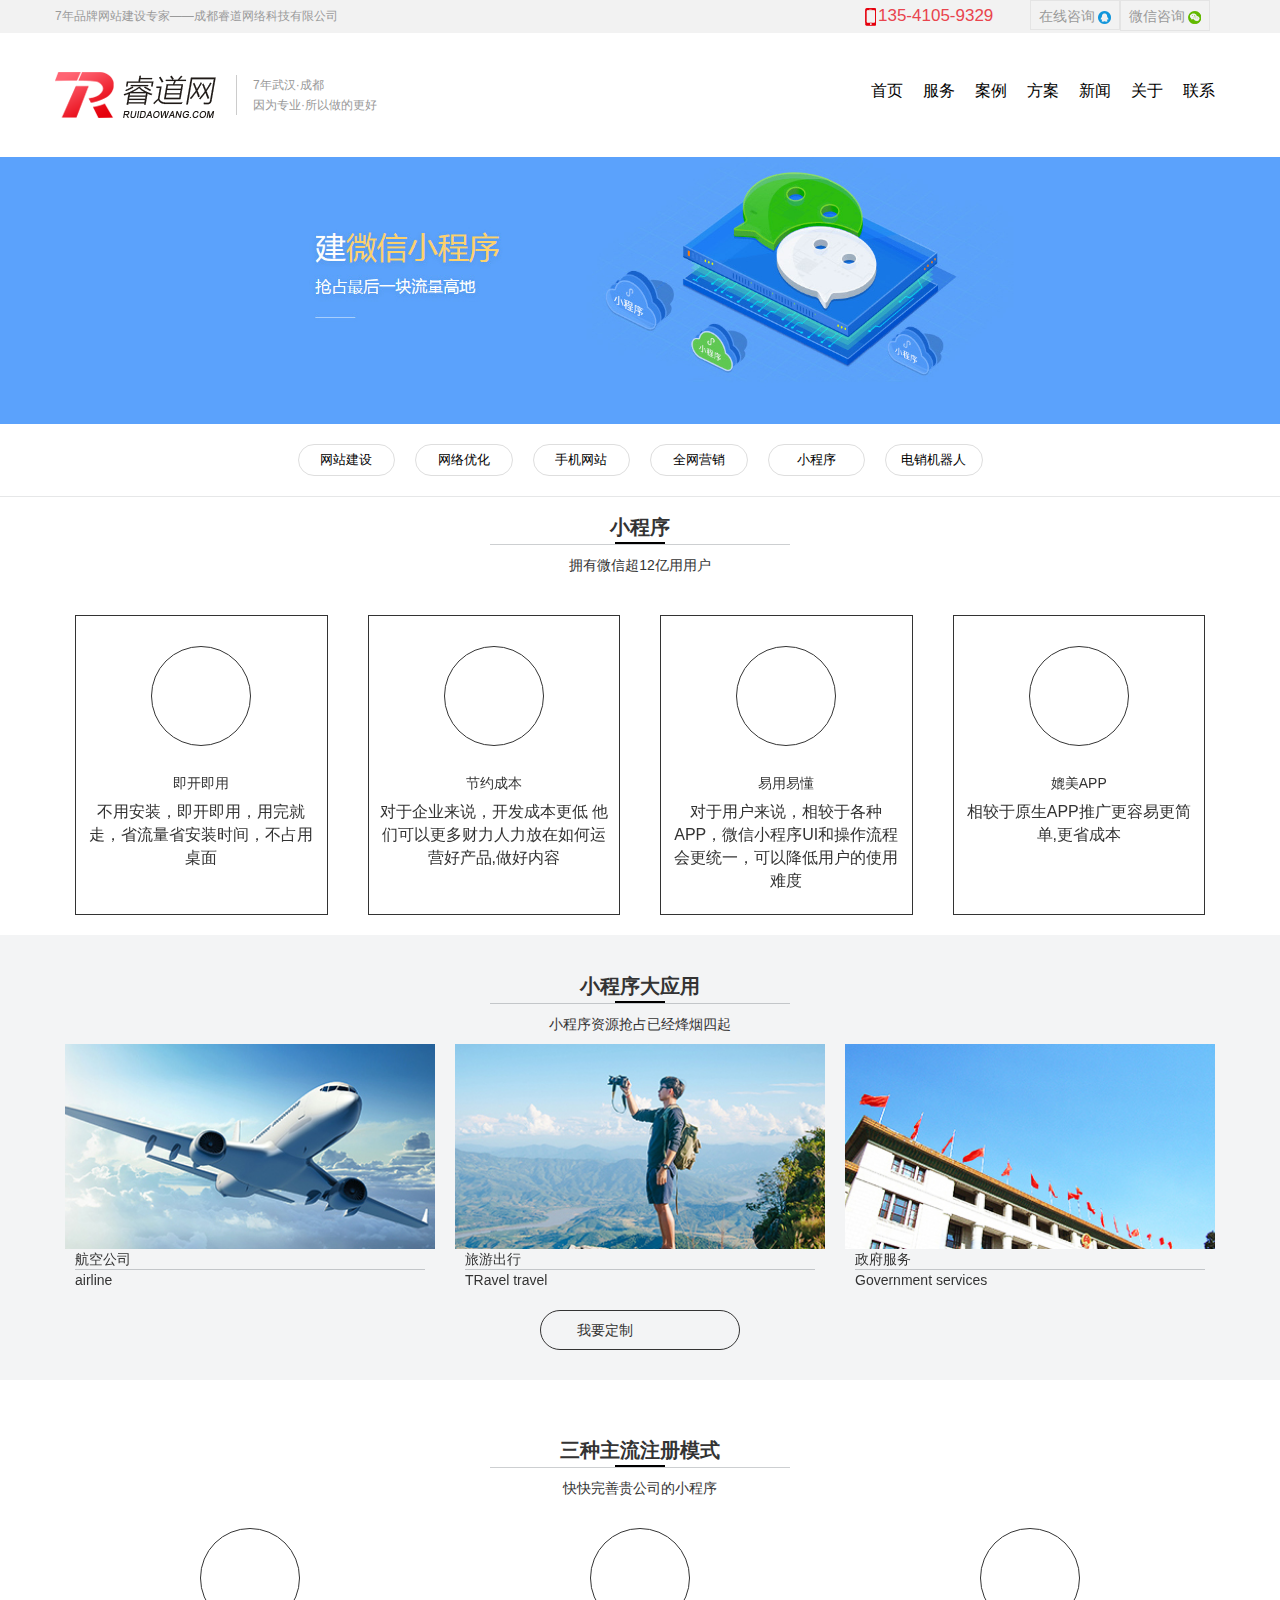
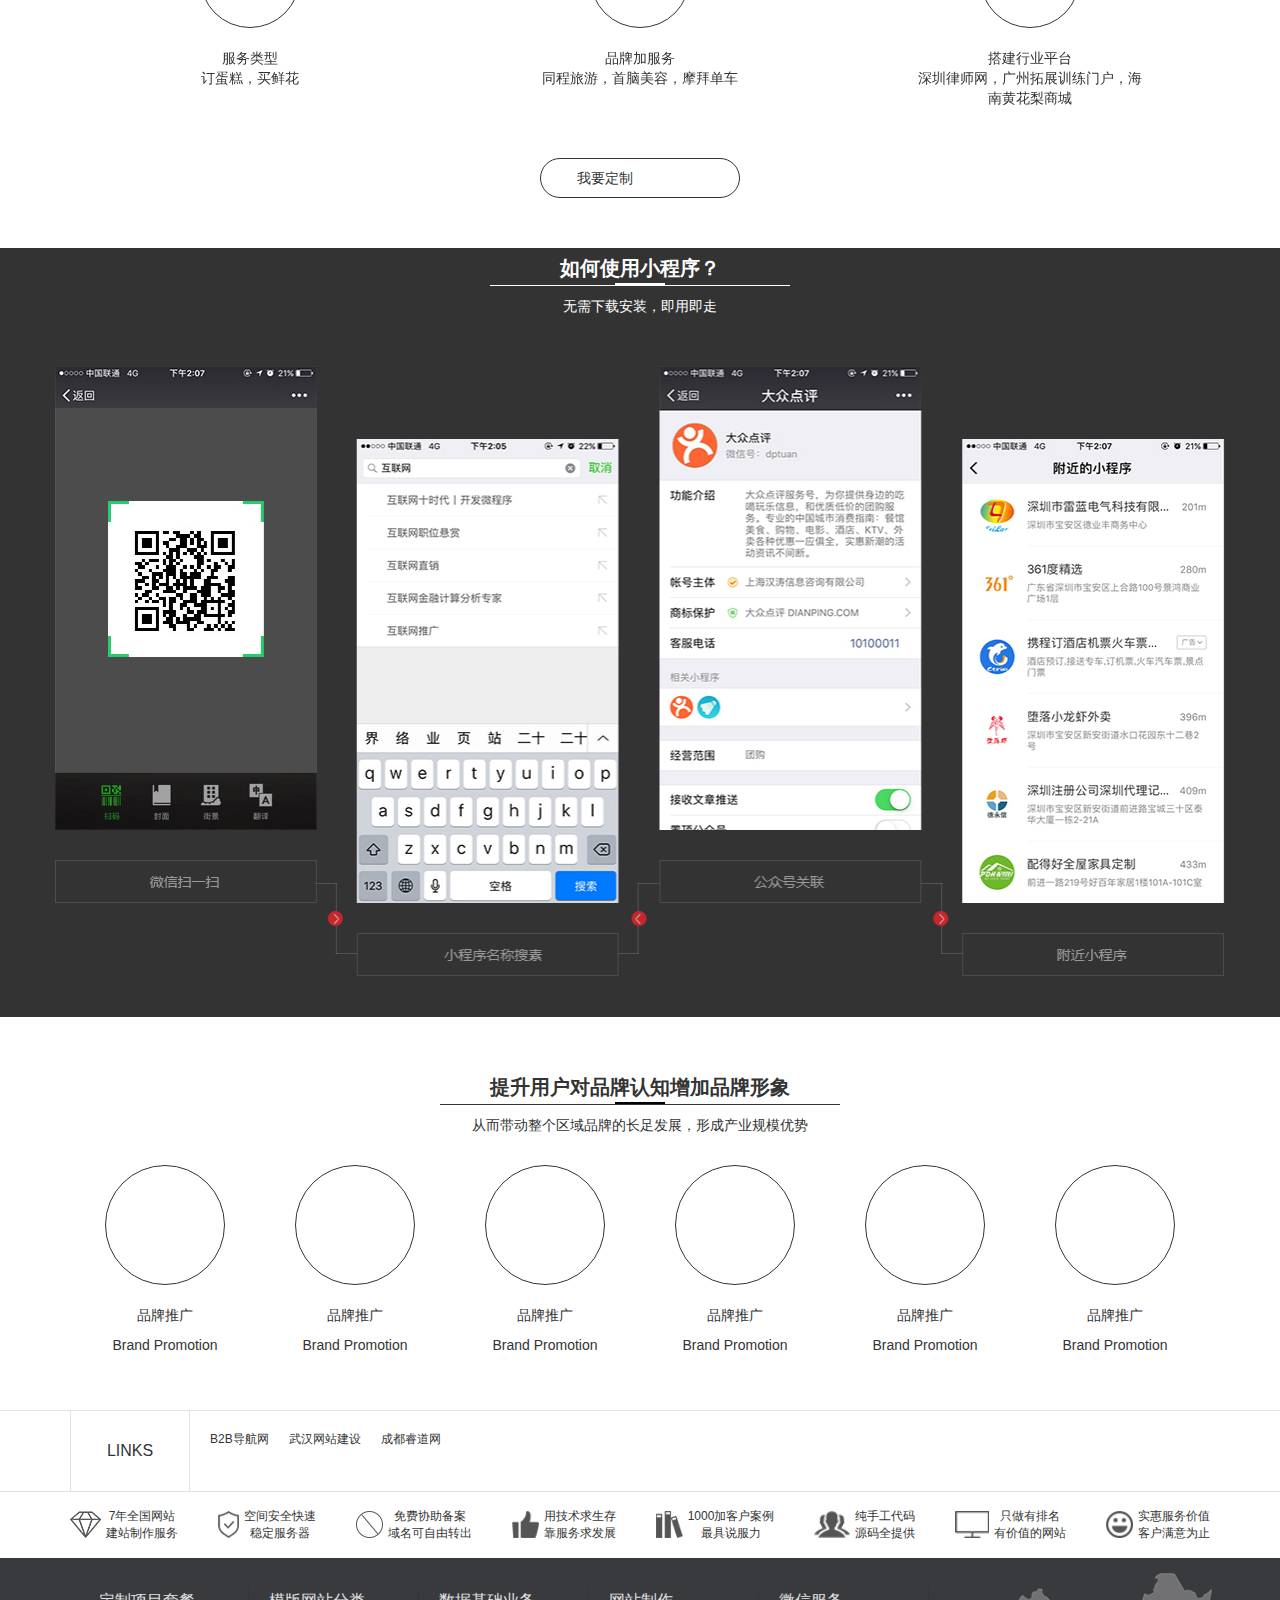
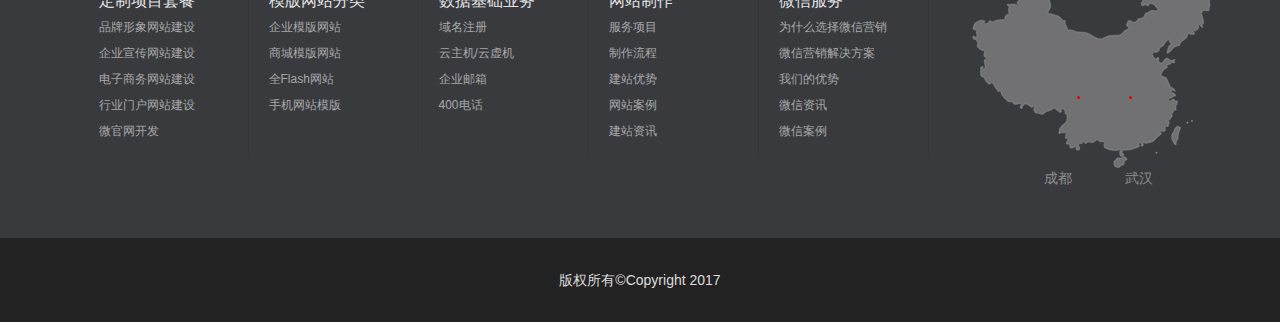
<file: ruidao/wechat.html>
<!DOCTYPE html>
<html lang="en" dir="ltr">
  <head>
    <meta charset="utf-8">
    <meta name="viewport" content="width=device-width,initial-scale=1,user-scalable=no">
    <title>小程序</title>
    <link rel="stylesheet" href="css/bootstrap.min.css">
    <link rel="stylesheet" href="css/swiper.min.css">
    <link rel="stylesheet" href="css/index.css">
    <link rel="stylesheet" href="http://at.alicdn.com/t/font_822885_3fdy2bmagfu.css">
  </head>
  <body>
    <header>
      <div class="header hidden-xs">
        <div class="content">
          <div class="company">7年品牌网站建设专家——成都睿道网络科技有限公司</div>
            <div>
              <ul>
                <li class="phone"><img src="img/smallphone.png">135-4105-9329</li>
                <li class="qq">在线咨询&nbsp;<img src="img/QQ.png" align="center"></li>
                <li class="wx">微信咨询&nbsp;<img src="img/wx.png" align="center"></li>
              </ul>
            </div>
        </div>
      </div>
      <nav class="navbar navbar-default" role="navigation">
        <div class="navbar-header">
          <button type="button" class="navbar-toggle" data-toggle="collapse" data-target="#navbar-menu">
            <span class="icon-bar"></span>
             <span class="icon-bar"></span>
            <span class="icon-bar"></span>
          </button>
          <div class="navbar-brand">
          <img src="img/logo.png">
          <div class="visible-lg">
            <p><span>7年</span>武汉·成都</p>
            <p>因为专业·所以做的更好</p>
          </div>
          </div>
        </div>
        <div class="collapse navbar-collapse" id="navbar-menu">
          <ul class="nav navbar-nav navbar-right">
           <li><a href="index.html">首页</a></li>
   				 <li><a href="web-build.html">服务</a></li>
   				 <li><a href="case.html">案例</a></li>
   				 <li><a href="plan.html">方案</a></li>
   				 <li><a href="news.html">新闻</a></li>
   				 <li><a href="about.html">关于</a></li>
   				 <li><a href="contact.html">联系</a></li>
          </ul>
        </div>
      </nav>
    </header>
    <main class="wechat">
      <div class="wechat_banner">
        <img src="img/wechat_banner.jpg">
      </div>
      <div class="container nav1">
        <ul class="row">
          <li class="col-lg-1 col-md-4 col-sm-4 col-xs-4"><a href="web-build.html">网站建设</a></li>
          <li class="col-lg-1 col-md-4 col-sm-4 col-xs-4"><a href="web-seo.html">网络优化</a></li>
          <li class="col-lg-1 col-md-4 col-sm-4 col-xs-4"><a href="phoneWeb.html">手机网站</a></li>
          <li class="col-lg-1 col-md-4 col-sm-4 col-xs-4"><a href="marketServe.html">全网营销</a></li>
          <li class="col-lg-1 col-md-4 col-sm-4 col-xs-4"><a href="wechat.html.html">小程序</a></li>
          <li class="col-lg-1 col-md-4 col-sm-4 col-xs-4"><a href="robot.html">电销机器人</a></li>
        </ul>
      </div>
      <div class="wechat_applet">
        <div class="applet_title">
          <div class="applet_tilBox">
            <h4>小程序</h4>
            <div></div>
            <p>拥有微信超12亿用用户</p>
          </div>
        </div>
        <div class="applet_con swiper-container container">
          <div class="appCon_box swiper-wrapper">
            <div class="swiper-slide">
              <div class="epiReady wechatBox">
                <div class="topPic">
                  <p class="iconfont icon-shizhong"></p>
                </div>
                <h5>即开即用</h5>
                <p class="wechatTxt">不用安装，即开即用，用完就走，省流量省安装时间，不占用桌面</p>
              </div>
            </div>
            <div class="swiper-slide">
              <div class="costSaving wechatBox">
                <div class="topPic">
                  <p class="iconfont icon-qiandai22"></p>
                </div>
                <h5>节约成本</h5>
                <p class="wechatTxt">对于企业来说，开发成本更低  他们可以更多财力人力放在如何运营好产品,做好内容</p>
              </div>
            </div>
            <div class="swiper-slide">
              <div class="easyUsing wechatBox">
                <div class="topPic">
                  <p class="iconfont icon-tubiao06"></p>
                </div>
                <h5>易用易懂</h5>
                <p class="wechatTxt">对于用户来说，相较于各种APP，微信小程序UI和操作流程会更统一，可以降低用户的使用难度</p>
              </div>
            </div>
            <div class="swiper-slide">
              <div class="rivalApp wechatBox">
                <div class="topPic">
                  <p class="iconfont icon-shouji"></p>
                </div>
                <h5>媲美APP</h5>
                <p class="wechatTxt">相较于原生APP推广更容易更简单,更省成本</p>
              </div>
            </div>
          </div>
        </div>
      </div>
      <div class="wechat_appstort">
        <div class="appstort_title">
          <div class="appstort_tilBox">
            <h4>小程序大应用</h4>
            <div></div>
            <p>小程序资源抢占已经烽烟四起</p>
          </div>
        </div>
        <div class="appstort_con swiper-container container">
          <div class="appstort_conBox swiper-wrapper">
            <div class="aviation swiper-slide">
              <img src="img/we2_img1.jpg">
              <p>航空公司</p>
              <p class="english">airline</p>
            </div>
            <div class="travel swiper-slide">
              <img src="img/we2_img2.jpg">
              <p>旅游出行</p>
              <p class="english">TRavel travel</p>
            </div>
            <div class="government swiper-slide">
              <img src="img/we2_img3.jpg">
              <p>政府服务</p>
              <p class="english">Government services</p>
            </div>
          </div>
        </div>
        <div class="right_arrows">
          <div class="arr_box">
            <p>我要定制</p>
            <p class="iconfont icon-xiangyouchangjiantou"></p>
          </div>
        </div>
      </div>
      <div class="wechat_pattern">
        <div class="pattern_title">
          <div class="pattern_tilBox">
            <h4>三种主流注册模式</h4>
            <div></div>
            <p>快快完善贵公司的小程序</p>
          </div>
        </div>
        <div class="prttern_con swiper-container container">
          <div class="prttern_conBox swiper-wrapper">
            <div class="swiper-slide">
              <div class="serve prttern_box">
                <p class="iconfont icon-zhuanshi"></p>
              </div>
              <p>服务类型</p>
              <p class="prttern_Txt">订蛋糕，买鲜花</p>
            </div>
            <div class="swiper-slide">
              <div class="brand prttern_box">
                <p class="iconfont icon-flyme_icon-"></p>
              </div>
              <p>品牌加服务</p>
              <p class="prttern_Txt">同程旅游，首脑美容，摩拜单车</p>
            </div>
            <div class="swiper-slide">
              <div class="terrace prttern_box">
                <p class="iconfont icon-diannao"></p>
              </div>
              <p>搭建行业平台</p>
              <p class="prttern_Txt">深圳律师网，广州拓展训练门户，海南黄花梨商城</p>
            </div>
          </div>
        </div>
        <div class="right_arrows">
          <div class="arr_box">
            <p>我要定制</p>
            <p class="iconfont icon-xiangyouchangjiantou"></p>
          </div>
        </div>
      </div>
      <div class="wechat_use">
        <div class="use_title">
          <div class="use_tilBox">
            <h4>如何使用小程序？</h4>
            <div></div>
            <p>无需下载安装，即用即走</p>
          </div>
        </div>
        <div class="use_con container">
          <img src="img/we4_img.png">
        </div>
      </div>
      <div class="wechat_figure">
        <div class="figure_title">
          <div class="figure_tilBox">
            <h4>提升用户对品牌认知增加品牌形象</h4>
            <div></div>
            <p>从而带动整个区域品牌的长足发展，形成产业规模优势</p>
          </div>
        </div>
        <div class="figure_con container">
          <div class="figuret_navTil">
            <div class="col-xs-6 col-sm-2">
              <div class="figure_box">
                <p class="iconfont icon-zoushi"></p>
              </div>
              <p>品牌推广</p>
              <p class="isEnglish">Brand Promotion</p>
            </div>
            <div class="col-xs-6 col-sm-2">
              <div class="figure_box">
                <p class="iconfont icon-duihuakuang"></p>
              </div>
              <p>品牌推广</p>
              <p class="isEnglish">Brand Promotion</p>
            </div>
            <div class="col-xs-6 col-sm-2">
              <div class="figure_box">
                <p class="iconfont icon-dianhua"></p>
              </div>
              <p>品牌推广</p>
              <p class="isEnglish">Brand Promotion</p>
            </div>
            <div class="col-xs-6 col-sm-2">
              <div class="figure_box">
                <p class="iconfont icon-miaozhunjing2"></p>
              </div>
              <p>品牌推广</p>
              <p class="isEnglish">Brand Promotion</p>
            </div>
            <div class="col-xs-6 col-sm-2">
              <div class="figure_box">
                <p class="iconfont icon-kefu"></p>
              </div>
              <p>品牌推广</p>
              <p class="isEnglish">Brand Promotion</p>
            </div>
            <div class="col-xs-6 col-sm-2">
              <div class="figure_box">
                <p class="iconfont icon-fenxiang"></p>
              </div>
              <p>品牌推广</p>
              <p class="isEnglish">Brand Promotion</p>
            </div>
          </div>
        </div>
      </div>
    </main>
    <footer>
    <div class="footer">
      <div class="footer_top hidden-xs">
        <div class="container">
          <p>LINKS</p>
          <p><b>B2B导航网</b><b>武汉网站建设</b><b>成都睿道网</b></p>
        </div>
      </div>
      <div class="footer_mid container hidden-xs">
        <ul>
          <li>
            <img src="img/link1.png">
            <p>
              <b>7年全国网站</b>
              <b>建站制作服务</b>
            </p>
          </li>
          <li>
            <img src="img/link2.png">
            <p>
              <b>空间安全快速</b>
              <b>稳定服务器</b>
            </p>
          </li><li>
            <img src="img/link3.png">
            <p>
              <b>免费协助备案</b>
              <b>域名可自由转出</b>
            </p>
          </li><li>
            <img src="img/link4.png">
            <p>
              <b>用技术求生存</b>
              <b>靠服务求发展</b>
            </p>
          </li>
          <li>
            <img src="img/link5.png">
            <p>
              <b>1000加客户案例</b>
              <b>最具说服力</b>
            </p>
          </li>
          <li>
            <img src="img/link6.png">
            <p>
              <b>纯手工代码</b>
              <b>源码全提供</b>
            </p>
          </li>
          <li>
            <img src="img/link7.png">
            <p>
              <b>只做有排名</b>
              <b>有价值的网站</b>
            </p>
          </li>
          <li>
            <img src="img/link8.png">
            <p>
              <b>实惠服务价值</b>
              <b>客户满意为止</b>
            </p>
          </li>
        </ul>
      </div>
      <div class="footer_bottom hidden-xs">
        <div class="container">
          <div class="footer_bottom_l">
            <div>
              <ul>
                <li><a href="#">定制项目套餐</a></li>
                <li><a href="#">品牌形象网站建设</a></li>
                <li><a href="#">企业宣传网站建设</a></li>
                <li><a href="#">电子商务网站建设</a></li>
                <li><a href="#">行业门户网站建设</a></li>
                <li><a href="#">微官网开发</a></li>
              </ul>
            </div>
            <div>
              <ul>
                <li><a href="#">模版网站分类</a></li>
                <li><a href="#">企业模版网站</a></li>
                <li><a href="#">商城模版网站</a></li>
                <li><a href="#">全Flash网站</a></li>
                <li><a href="#">手机网站模版</a></li>
              </ul>
            </div>
            <div>
              <ul>
                <li><a href="#">数据基础业务</a></li>
                <li><a href="#">域名注册</a></li>
                <li><a href="#">云主机/云虚机</a></li>
                <li><a href="#">企业邮箱</a></li>
                <li><a href="#">400电话</a></li>
              </ul>
            </div>
            <div>
              <ul>
                <li><a href="#">网站制作</a></li>
                <li><a href="#">服务项目</a></li>
                <li><a href="#">制作流程</a></li>
                <li><a href="#">建站优势</a></li>
                <li><a href="#">网站案例</a></li>
                <li><a href="#">建站资讯</a></li>
              </ul>
            </div>
            <div>
              <ul>
                <li><a href="#">微信服务</a></li>
                <li><a href="#">为什么选择微信营销</a></li>
                <li><a href="#">微信营销解决方案</a></li>
                <li><a href="#">我们的优势</a></li>
                <li><a href="#">微信资讯</a></li>
                <li><a href="#">微信案例</a></li>
              </ul>
            </div>
          </div>
          <div class="footer_bottom_r">
            <img src="img/map.png">
            <div class="address">
              <a>成都</a>
              <a>武汉</a>
            </div>
            <div class="left">
              <span>135-4105-9329</span>
              <span></span>
            </div>
            <div class="right">
              <span>135-4105-9329</span>
              <span></span>
            </div>
          </div>
        </div>
      </div>
      <div class="footer_copyright">
        <p>版权所有©Copyright 2017</p>
      </div>
    </div>
  </footer>
    <script src="js/jquery.min.js"></script>
    <script src="js/bootstrap.min.js"></script>
    <script src="js/swiper.min.js"></script>
    <script src="js/index.js"></script>
  </body>
</html>
</file>
<file: ruidao/css/index.css>
@media (max-width: 767px) {
  .nav > li {
    background: darkgrey;
    color: #fff;
    margin-top: 5px !important;
  }
  .navbar {
    margin-top: 0!important;
  }
  .navbar-brand > img {
    margin-top: 10px;
  }
  .service_tab {
    display: none !important;
  }
  .service_slide {
    margin-top: 45px;
  }
  .service_slide .swiper_slide_l {
    width: 130px !important;
  }
  .service_slide .swiper_slide_r {
    padding: 0 10px;
  }
  .service_slide .swiper-pagination {
    display: block !important;
  }
}
* {
  margin: 0;
  padding: 0;
}
ul {
  list-style: none;
}
a {
  color: #000;
}
a:hover {
  text-decoration: none;
  color: #000;
  cursor: pointer;
}
header {
  width: 100%;
}
header .header {
  width: 100%;
  height: 33px;
  background: #F2F2F2;
}
header .header .content {
  max-width: 1170px;
  width: 100%;
  height: 33px;
  margin: 0 auto;
  display: flex;
  justify-content: space-between;
}
header .header .content .company {
  max-width: 320px;
  width: 100%;
  font-size: 12px;
  height: 33px;
  line-height: 33px;
  color: #9A9A9A;
}
header .header .content div {
  max-width: 360px;
  width: 100%;
}
header .header .content div ul {
  list-style: none;
  display: flex;
}
header .header .content div ul .phone {
  max-width: 165px;
  width: 100%;
  height: 30px;
  line-height: 30px;
  font-size: 17px;
  font-weight: 800px;
  color: #E9444D;
  margin-top: 1px;
}
header .header .content div ul .phone img {
  vertical-align: middle;
  margin-right: 2px;
}
header .header .content div ul .qq {
  max-width: 90px;
  width: 100%;
  height: 30px;
  line-height: 30px;
  font-size: 14px;
  color: #9A9A9A;
  text-align: center;
  border: 1px solid #E4E4E4;
}
header .header .content div ul .wx {
  max-width: 90px;
  width: 100%;
  height: 31px;
  line-height: 31px;
  font-size: 14px;
  color: #9A9A9A;
  text-align: center;
  border: 1px solid #E4E4E4;
  position: relative;
}
header .header .content div ul .wx img:nth-child(2) {
  display: none;
  position: absolute;
  top: 30px;
  left: 0px;
  z-index: 2;
}
header .navbar {
  max-width: 1170px;
  width: 100%;
  margin: 37px auto;
  background: #fff;
  border: 0;
}
header .navbar .navbar-brand {
  display: flex;
  padding: 0;
  align-items: center;
}
header .navbar .navbar-brand div p {
  color: #999999;
  font-size: 12px;
  padding: 0;
  margin: 0;
  padding-left: 16px;
  border-left: 1px solid #cccccc;
  margin-left: 16px;
}
header .navbar .navbar-brand div p b {
  padding: 3px 6px;
  background: #cccccc;
  border-radius: 6px;
  margin-right: 11px;
  color: #fff;
}
header .navbar .navbar-collapse {
  width: 100%;
  text-align: center;
}
header .navbar .navbar-collapse ul.nav {
  text-align: center;
}
header .navbar .navbar-collapse ul.nav li {
  border-radius: 10px;
  margin-bottom: 3px;
  margin: 0 10px;
}
header .navbar .navbar-collapse ul.nav li a {
  font-size: 16px;
  line-height: 42px;
  padding: 0;
  color: black;
}
header .navbar .navbar-collapse ul.nav li a:hover {
  color: red;
  border-bottom: 2px solid red;
}
main {
  max-width: 1920px;
  width: 100%;
}
main .shouye-img img {
  max-width: 1920px;
  width: 100%;
  max-height: 556px;
  height: 100%;
}
main .line {
  max-width: 200px;
  width: 100%;
  margin: 0 auto;
  display: flex;
  justify-content: space-between;
}
main .line p {
  max-width: 60px;
  width: 100%;
  height: 4px;
  background: black;
  border: 1px solid grey;
}
main .service {
  max-width: 1170px;
  width: 100%;
  margin: 0 auto;
}
main .service .ser-title {
  height: 25px;
  display: flex;
  align-items: center;
  margin: 0 auto;
}
main .service .ser-title p {
  max-width: 510px;
  width: 100%;
  background: #7d7d7d;
  height: 1px;
  margin-top: 16px;
}
main .service .ser-title span {
  display: block;
  max-width: 90px;
  width: 100%;
  height: 18px;
  text-align: center;
  font-size: 18px;
  font-weight: bold;
  margin: auto 10px;
}
main .service .slogan h5 {
  text-align: center;
  color: #666666;
  font-size: 14px;
  margin-top: 10px;
}
main .service .service_area {
  padding: 45px 0;
}
main .service .service_area .container {
  padding: 0;
}
main .service .service_area .service_area_swiper .swiper-slide {
  text-align: center;
}
main .service .service_area .service_area_swiper .swiper-slide:hover h4 {
  color: #e5000c;
}
main .service .service_area .service_area_swiper .swiper-slide img {
  display: block;
  width: 115px;
  height: 100px;
  margin: 0 auto;
}
main .service .service_area .service_area_swiper .swiper-slide h4 {
  margin: 18px 0 0 0;
  padding: 0;
  font-size: 20px;
  color: #333333;
}
main .service .service_area .service_area_swiper .swiper-slide p {
  max-width: 230px;
  margin: 22px auto 0 auto;
  margin-bottom: 22px;
  font-size: 11px;
  color: #999999;
  line-height: 20px;
}
main .service .service_area .service_area_swiper .swiper-slide .flex_box {
  margin: 0 auto;
  display: flex;
  flex-wrap: wrap;
  max-width: 262px;
  justify-content: space-between;
}
main .service .service_area .service_area_swiper .swiper-slide .flex_box a {
  display: block;
  margin-top: 6px;
  width: 128px;
  height: 26px;
  line-height: 26px;
  font-size: 11px;
  color: #333333;
  text-decoration: none;
  border: 1px solid #e5e5e5;
}
main .service .service_area .service_area_swiper .swiper-slide .flex_box a:hover {
  color: #e5000c;
  border: 1px solid #e5000c;
}
main .web-market {
  margin: 0 auto;
  background: url(../img/case_bg.jpg);
  margin-top: 30px;
  padding-top: 10px;
  padding-bottom: 30px;
}
main .web-market .ser-title {
  max-width: 1170px;
  width: 100%;
  height: 25px;
  display: flex;
  align-items: center;
  margin: 0 auto;
}
main .web-market .ser-title p {
  max-width: 480px;
  width: 100%;
  background: #7d7d7d;
  height: 1px;
  margin-top: 16px;
}
main .web-market .ser-title span {
  display: block;
  max-width: 180px;
  width: 100%;
  height: 18px;
  text-align: center;
  font-size: 18px;
  font-weight: bold;
  margin: auto 10px;
}
main .web-market .slogan h5 {
  text-align: center;
  color: #666666;
  font-size: 14px;
  margin-top: 20px;
}
main .web-market .button {
  max-width: 540px;
  width: 100%;
  height: 32px;
  margin: 0 auto;
  margin-top: 20px;
  list-style: none;
  display: flex;
  justify-content: center;
  flex-wrap: wrap;
}
main .web-market .button p {
  margin-right: 20px;
  display: block;
  max-width: 90px;
  width: 100%;
  height: 32px;
  line-height: 32px;
  background: #DFDFDF;
  color: black;
  border-radius: 6px;
  text-align: center;
  cursor: pointer;
}
main .web-market .button .on {
  background: red;
  color: white;
}
main .web-market .container {
  margin-top: 20px;
}
main .web-market .container .swiper-wrapper .swiper-slide img {
  width: 100%;
  margin-bottom: 10px;
}
main .web-market .mark1 {
  max-width: 266px;
  width: 100%;
  height: 50px;
  margin: 0 auto;
  margin-top: 30px;
}
main .web-market .mark1 a {
  display: block;
  width: 266px;
  height: 50px;
  background: url(../img/follow.png);
  border-radius: 61px;
}
main .web-market .mark1 a:hover {
  box-shadow: 2px 2px 15px red;
}
main .service-advantage {
  max-width: 1170px;
  width: 100%;
  margin: 0 auto;
}
main .service-advantage .ser-title {
  height: 25px;
  display: flex;
  align-items: center;
  margin: 0 auto;
}
main .service-advantage .ser-title p {
  max-width: 510px;
  width: 100%;
  background: #7d7d7d;
  height: 1px;
  margin-top: 16px;
}
main .service-advantage .ser-title span {
  display: block;
  max-width: 110px;
  width: 100%;
  height: 18px;
  text-align: center;
  font-size: 18px;
  font-weight: bold;
  margin: auto 10px;
}
main .service-advantage .slogan h5 {
  text-align: center;
  color: #666666;
  font-size: 14px;
  margin-top: 10px;
}
main .service-advantage .box-a {
  padding-top: 80px;
}
main .service-advantage .box-a .swiper-wrapper .swiper-slide .model {
  max-width: 200px;
  width: 100%;
  height: 400px;
  border: 1px solid #EFEFEF;
  margin-right: 10px;
  position: relative;
  transition: all 0.25s;
  margin: 0 auto;
}
main .service-advantage .box-a .swiper-wrapper .swiper-slide .model:hover {
  margin-top: -20px;
  box-shadow: 2px 2px 2px grey;
}
main .service-advantage .box-a .swiper-wrapper .swiper-slide .model .circle {
  max-width: 90px;
  width: 100%;
  height: 90px;
  position: absolute;
  left: 58px;
  top: -40px;
  border-radius: 100%;
  background: white;
  border: 1px solid #EFEFEF;
}
main .service-advantage .box-a .swiper-wrapper .swiper-slide .model .circle img {
  margin: 33px;
}
main .service-advantage .box-a .swiper-wrapper .swiper-slide .model .content {
  margin-top: 100px;
  max-width: 170px;
  width: 100%;
  height: 280px;
  margin: 100px auto 50px;
}
main .service-advantage .box-a .swiper-wrapper .swiper-slide .model .content h3 {
  margin-bottom: 50px;
  color: #666666;
  text-align: center;
}
main .service-advantage .box-a .swiper-wrapper .swiper-slide .model .content h3:hover {
  color: red;
}
main .service-advantage .box-a .swiper-wrapper .swiper-slide .model .content p {
  max-width: 170px !important;
  width: 100%;
  margin: 0 auto;
  text-align: left;
  font-size: 13px;
  line-height: 25px;
  color: #666666;
}
main .service-advantage .box-a .swiper-wrapper .swiper-slide .model .content p:hover {
  color: red;
}
main .service-advantage .box-a .swiper-wrapper .swiper-slide .model .content img {
  position: absolute;
  left: 85px;
  top: 350px;
}
main .project {
  background-position: 0px -264px;
  background: url(../img/your_bg.png) center center no-repeat;
  padding-bottom: 20px;
}
main .project h2 {
  text-align: center;
  color: white;
  padding-top: 55px;
  margin-bottom: 20px;
  font-size: 28px;
}
main .project p {
  max-width: 970px;
  width: 100%;
  text-align: center;
  color: white;
  margin-left: 100px;
  font-size: 14px;
  margin: 0 auto;
}
main .project ul {
  max-width: 240px;
  width: 100%;
  list-style: none;
  display: flex;
  margin: 50px auto;
}
main .project ul li:nth-child(1) {
  max-width: 120px;
  width: 100%;
  height: 30px;
  line-height: 30px;
  text-align: center;
  background: red;
  color: white;
  margin-right: 20px;
  border-radius: 5px;
}
main .project ul li:nth-child(2) {
  max-width: 120px;
  width: 100%;
  height: 30px;
  line-height: 30px;
  text-align: center;
  background: #068AF9;
  color: white;
  margin-right: 20px;
  border-radius: 5px;
}
main .partner {
  max-width: 1170px;
  width: 100%;
  margin: 0 auto;
}
main .partner .ser-title {
  max-width: 1170px;
  width: 100%;
  height: 25px;
  display: flex;
  align-items: center;
  margin: 0 auto;
}
main .partner .ser-title p {
  max-width: 510px;
  width: 100%;
  background: #7d7d7d;
  height: 1px;
  margin-top: 16px;
}
main .partner .ser-title span {
  display: block;
  max-width: 90px;
  width: 100%;
  height: 18px;
  text-align: center;
  font-size: 18px;
  font-weight: bold;
  margin: auto 10px;
}
main .partner .slogan h5 {
  text-align: center;
  color: #666666;
  font-size: 14px;
  margin-top: 10px;
}
main .partner .partner_company1 {
  padding-top: 40px;
  padding-bottom: 30px;
}
main .partner .partner_company1 .partner_company {
  max-width: 1170px;
  width: 100%;
  display: flex;
  flex-wrap: wrap;
  justify-content: center;
}
main .partner .partner_company1 .partner_company p {
  max-width: 232px;
  width: 100%;
  height: 141px;
  border: 1px solid #e6e6e6;
  position: relative;
  margin: 0;
}
main .partner .partner_company1 .partner_company p a {
  width: 150px;
  height: 100px;
  position: absolute;
  left: 35px;
  top: 20px;
}
main .partner .partner_company1 .partner_company p a:hover {
  background-position: 1px -96px;
  transition: 0.25s;
}
main .reference-center {
  max-width: 1920px;
  width: 100%;
  margin: 0 auto;
  background: #f6f6f6;
}
main .reference-center .ser-title {
  max-width: 1170px;
  width: 100%;
  height: 25px;
  display: flex;
  align-items: center;
  margin: 0 auto;
}
main .reference-center .ser-title p {
  max-width: 510px;
  width: 100%;
  background: #7d7d7d;
  height: 1px;
  margin-top: 16px;
}
main .reference-center .ser-title span {
  display: block;
  max-width: 90px;
  width: 100%;
  height: 18px;
  text-align: center;
  font-size: 18px;
  font-weight: bold;
  margin: auto 10px;
}
main .reference-center .slogan h5 {
  text-align: center;
  color: #666666;
  font-size: 14px;
  margin-top: 10px;
}
main .reference-center .reference {
  max-width: 1170px;
  width: 100%;
  display: flex;
  flex-wrap: wrap;
  justify-content: center;
  margin: 40px auto;
}
main .reference-center .reference .ref-case {
  padding: 0 10px;
}
main .reference-center .reference .ref-case div {
  width: 363px;
  height: 31px;
  border-bottom: 1px solid #e6e6e6;
  float: left;
  margin-top: -10px;
  margin-bottom: 20px;
  display: flex;
  justify-content: space-between;
}
main .reference-center .reference .ref-case div p {
  width: 85px;
  height: 30px;
  text-align: center;
  color: #666666;
  border-bottom: 2px solid red;
}
main .reference-center .reference .ref-case div p img {
  width: 363px;
  height: 83px;
  margin-bottom: 10px;
}
main .reference-center .reference .ref-case div span {
  display: block;
  width: 80px;
  height: 30px;
  color: #666666;
  text-align: center;
  margin-top: 5px;
}
main .reference-center .reference .ref-case ul {
  list-style: none;
  padding: 0;
}
main .reference-center .reference .ref-case ul li {
  width: 363px;
  height: 15px;
  color: #666666;
  line-height: 15px;
  margin-top: 8px;
  font-size: 13px;
}
.market_serve {
  max-width: 1920px;
  margin: 0 auto;
}
.market_serve .banner img {
  width: 100%;
}
.market_serve .nav_box {
  margin: 0 auto;
}
.market_serve .nav_box .nav_list {
  margin: 0 auto;
  padding: 10px 20px;
  width: 100%;
  text-align: center;
  margin-bottom: 2px;
}
.market_serve .nav_box .nav_list a {
  display: block;
  text-align: center;
  border: 1px solid;
  border-radius: 60px;
  font-size: 0.14rem;
  margin-bottom: 5px;
}
.market_serve .nav_box .nav_list a:hover {
  background: #f00;
  color: #fff;
}
.market_serve .top_nav {
  max-width: 1920px;
}
.market_serve .top_nav .nav_con {
  display: flex;
  text-align: center;
  flex-direction: column;
  padding-bottom: 20px;
  border-top: 1px solid #f3f4f5;
}
.market_serve .top_nav .nav_con h2 {
  font-weight: bolder;
}
.market_serve .top_nav .nav_con p {
  color: #999;
}
.market_serve .top_nav .cut_line img {
  width: 100%;
  padding-bottom: 20px;
}
.market_serve .market_service_title {
  display: flex;
  flex-direction: column;
  align-items: center;
}
.market_serve .market_service_title h3 {
  font-size: 24px;
  color: #444444;
  padding: 0;
  margin: 0;
}
.market_serve .market_service_title div {
  padding: 0;
  margin: 0;
  width: 270px;
  height: 3px;
  display: flex;
  align-items: flex-end;
}
.market_serve .market_service_title div span {
  padding: 0;
  margin: 0;
  display: block;
  width: 110px;
  height: 1px;
  background-color: #d6d6d6;
}
.market_serve .market_service_title div b {
  display: block;
  width: 50px;
  height: 1px;
  margin-top: 2px;
  background-color: #000;
}
.market_serve .market_service_title p {
  padding: 0;
  margin: 20px 0 0 0 ;
}
.market_serve .service_Marketing {
  padding: 45px 0;
  background: #f2f2f2;
}
.market_serve .service_Marketing .service_tab {
  display: flex;
  margin-top: 45px;
}
.market_serve .service_Marketing .service_tab a:nth-child(1) {
  border-left: 1px solid #e2e2e2;
}
.market_serve .service_Marketing .service_tab a {
  background-color: #f9f9f9;
  border-top: 1px solid #e2e2e2;
  border-bottom: 1px solid #e2e2e2;
  border-right: 1px solid #e2e2e2;
  text-align: center;
  display: block;
  width: 100%;
  padding: 20px 0;
  text-decoration: none;
}
.market_serve .service_Marketing .service_tab a b {
  display: block;
  font-size: 14px;
  color: #333333;
  padding: 0;
  margin: 0 0 13px 0;
  line-height: 1;
  font-weight: normal;
}
.market_serve .service_Marketing .service_tab a p {
  font-size: 12px;
  color: #999999;
  line-height: 1;
  padding: 0;
  margin: 0;
}
.market_serve .service_Marketing .service_tab a.on1 {
  background: #fff;
  border-bottom: 0;
  border-top: 2px solid #e5000c;
}
.market_serve .service_Marketing .service_slide {
  background: #fff;
}
.market_serve .service_Marketing .service_slide .swiper-slide {
  padding: 33px 0;
}
.market_serve .service_Marketing .service_slide .swiper-slide .items {
  display: flex;
}
.market_serve .service_Marketing .service_slide .swiper-slide .swiper_slide_l {
  max-width: 270px;
  width: 100%;
  display: flex;
  justify-content: center;
  align-items: center;
  border-right: 1px solid #e2e2e2;
}
.market_serve .service_Marketing .service_slide .swiper-slide .swiper_slide_l div {
  text-align: right;
  max-width: 124px;
}
.market_serve .service_Marketing .service_slide .swiper-slide .swiper_slide_l div h3 {
  font-size: 24px;
  color: #e5000c;
  padding: 0;
  margin: 0;
}
.market_serve .service_Marketing .service_slide .swiper-slide .swiper_slide_l div p {
  font-size: 14px;
  color: #666666;
  padding: 0;
  margin-top: 20px;
}
.market_serve .service_Marketing .service_slide .swiper-slide .swiper_slide_r {
  flex: 1;
  display: flex;
  align-items: center;
  justify-content: center;
}
.market_serve .service_Marketing .service_slide .swiper-slide .swiper_slide_r img {
  width: 100%;
  max-width: 717px;
}
.market_serve .service_Marketing .swiper-pagination {
  display: none;
}
.market_serve .reason {
  max-width: 1920px;
  margin: 0 auto;
}
.market_serve .reason .reason_title {
  text-align: center;
  margin: 0 auto;
}
.market_serve .reason .reason_title h4 {
  max-width: 100%;
  height: 25px;
  font-weight: bold;
  line-height: 40px;
  font-size: 0.2rem;
  text-align: center;
  margin-top: 50px;
}
.market_serve .reason .reason_title div {
  max-width: 50px;
  height: 2px;
  border: 0;
  background: black;
  margin: 0 auto;
}
.market_serve .reason .reason_title p {
  max-width: 300px;
  text-align: center;
  line-height: 40px;
  border-top: 1px solid rgba(7, 17, 27, 0.2);
  margin: 0 auto;
}
.market_serve .reason .reason_con {
  padding: 25px 0;
}
.market_serve .reason .reason_con .reaCon_box {
  padding: 0 10px;
  position: relative;
  width: 100%;
  height: 230px;
  margin-top: 30px;
}
.market_serve .reason .reason_con .reaCon_box:hover {
  border: 1px solid #e5000c;
}
.market_serve .reason .reason_con .reaCon_box:hover .reaCon_box_t {
  height: 66px;
  border: 0;
}
.market_serve .reason .reason_con .reaCon_box:hover .reaCon_box_t div {
  border: 0;
}
.market_serve .reason .reason_con .reaCon_box:hover .reaCon_box_t .reaCon_box_t_1 {
  background: url(../img/yzt1_on.png) center center no-repeat;
}
.market_serve .reason .reason_con .reaCon_box:hover .reaCon_box_t .reaCon_box_t_2 {
  background: url(../img/yzt2_on.png) center center no-repeat;
}
.market_serve .reason .reason_con .reaCon_box:hover .reaCon_box_t .reaCon_box_t_3 {
  background: url(../img/yzt3_on.png) center center no-repeat;
}
.market_serve .reason .reason_con .reaCon_box:hover .reaCon_box_t .reaCon_box_t_4 {
  background: url(../img/yzt4_on.png) center center no-repeat;
}
.market_serve .reason .reason_con .reaCon_box:hover .reaCon_box_t .reaCon_box_t_5 {
  background: url(../img/yzt5_on.png) center center no-repeat;
}
.market_serve .reason .reason_con .reaCon_box:hover .reaCon_box_t .reaCon_box_t_6 {
  background: url(../img/yzt6_on.png) center center no-repeat;
}
.market_serve .reason .reason_con .reaCon_box:hover .reaCon_box_t .reaCon_box_t_7 {
  background: url(../img/yzt7_on.png) center center no-repeat;
}
.market_serve .reason .reason_con .reaCon_box:hover .reaCon_box_t .reaCon_box_t_8 {
  background: url(../img/yzt8_on.png) center center no-repeat;
}
.market_serve .reason .reason_con .reaCon_box:hover .reaCon_box_t .reaCon_box_t_9 {
  background: url(../img/yzt9_on.png) center center no-repeat;
}
.market_serve .reason .reason_con .reaCon_box:hover .reaCon_box_t .reaCon_box_t_10 {
  background: url(../img/yzt10_on.png) center center no-repeat;
}
.market_serve .reason .reason_con .reaCon_box:hover h4 {
  top: 70px;
}
.market_serve .reason .reason_con .reaCon_box:hover p {
  top: 110px;
  height: auto;
}
.market_serve .reason .reason_con .reaCon_box .reaCon_box_t {
  transition: all 0.25s;
  width: 100%;
  height: 120px;
  border: 1px solid #eeeeee;
  display: flex;
  align-items: center;
  justify-content: center;
}
.market_serve .reason .reason_con .reaCon_box .reaCon_box_t div {
  width: 85px;
  height: 85px;
  border-radius: 50%;
  border: 1px solid #eeeeee;
  transition: all 0.25s;
}
.market_serve .reason .reason_con .reaCon_box .reaCon_box_t .reaCon_box_t_1 {
  background: url(../img/yzt1.png) center center no-repeat;
}
.market_serve .reason .reason_con .reaCon_box .reaCon_box_t .reaCon_box_t_2 {
  background: url(../img/yzt2.png) center center no-repeat;
}
.market_serve .reason .reason_con .reaCon_box .reaCon_box_t .reaCon_box_t_3 {
  background: url(../img/yzt3.png) center center no-repeat;
}
.market_serve .reason .reason_con .reaCon_box .reaCon_box_t .reaCon_box_t_4 {
  background: url(../img/yzt4.png) center center no-repeat;
}
.market_serve .reason .reason_con .reaCon_box .reaCon_box_t .reaCon_box_t_5 {
  background: url(../img/yzt5.png) center center no-repeat;
}
.market_serve .reason .reason_con .reaCon_box .reaCon_box_t .reaCon_box_t_6 {
  background: url(../img/yzt6.png) center center no-repeat;
}
.market_serve .reason .reason_con .reaCon_box .reaCon_box_t .reaCon_box_t_7 {
  background: url(../img/yzt7.png) center center no-repeat;
}
.market_serve .reason .reason_con .reaCon_box .reaCon_box_t .reaCon_box_t_8 {
  background: url(../img/yzt8.png) center center no-repeat;
}
.market_serve .reason .reason_con .reaCon_box .reaCon_box_t .reaCon_box_t_9 {
  background: url(../img/yzt9.png) center center no-repeat;
}
.market_serve .reason .reason_con .reaCon_box .reaCon_box_t .reaCon_box_t_10 {
  background: url(../img/yzt10.png) center center no-repeat;
}
.market_serve .reason .reason_con .reaCon_box h4 {
  position: absolute;
  font-size: 16px;
  color: #000000;
  text-align: center;
  top: 130px;
  width: 100%;
  transition: all 0.25s;
}
.market_serve .reason .reason_con .reaCon_box p {
  position: absolute;
  top: 170px;
  padding: 0 6px;
  margin: 0;
  line-height: 20px;
  height: 42px;
  overflow: hidden;
  font-size: 13px;
  color: #666666;
  transition: all 0.25s;
}
.market_serve .c_banner {
  background: url(../img/market_c_banner.jpg) center 0 no-repeat;
  padding: 80px ;
  text-align: center;
}
.market_serve .c_banner h1 {
  font-size: 0.48rem;
  color: #fff;
}
.market_serve .c_banner p {
  font-size: 0.3rem;
  color: #fff;
}
.market_serve .market_case {
  padding: 5px 0;
}
.market_serve .market_case .market_case_swiper {
  margin-top: 20px;
}
.market_serve .market_case .market_case_swiper .items {
  display: flex;
}
.market_serve .market_case .market_case_swiper .items::before {
  content: "";
  display: block;
  position: relative;
}
.market_serve .market_case .market_case_swiper .market_case_swiper_l {
  display: flex;
  flex-direction: column;
  align-items: center;
  justify-content: center;
  width: 55%;
  height: 430px;
  background: #f0f0f0;
  text-align: center;
}
.market_serve .market_case .market_case_swiper .market_case_swiper_l b {
  position: absolute;
  top: 34px;
  left: 0;
  display: block;
  width: 45px;
  height: 60px;
  background: #e5000c;
  text-align: center;
  font-weight: normal;
  color: #fff;
  line-height: 20px;
  padding: 10px 0;
  font-size: 14px;
}
.market_serve .market_case .market_case_swiper .market_case_swiper_l h5 {
  font-size: 14px;
  color: #333333;
  line-height: 1.6;
}
.market_serve .market_case .market_case_swiper .market_case_swiper_l p {
  font-size: 12px;
  color: #666666;
  line-height: 24px;
  padding: 0 20px;
}
.market_serve .market_case .market_case_swiper .swiper-slide:nth-child(2) .market_case_swiper_r {
  position: relative;
}
.market_serve .market_case .market_case_swiper .market_case_swiper_r {
  display: flex;
  flex-direction: column;
  align-items: center;
  justify-content: center;
  width: 45%;
  height: 430px;
  border: 1px solid #e2e2e2;
}
.market_serve .market_case .market_case_swiper .market_case_swiper_r .l {
  background: transparent;
  position: absolute;
  left: 10px;
  top: 57px;
}
.market_serve .market_case .market_case_swiper .market_case_swiper_r .l .in {
  display: flex;
  flex-direction: column;
  align-items: center;
  justify-content: center;
}
.market_serve .market_case .market_case_swiper .market_case_swiper_r .r {
  margin-left: 40px;
  border-left: 1px solid #e0e0e0;
  padding: 10px 20px 30px 25px;
}
.market_serve .market_case .market_case_swiper .market_case_swiper_r .r .in:nth-child(2) {
  margin-top: 20px;
}
.market_serve .market_case .market_case_swiper .market_case_swiper_r .r .in:nth-child(3) {
  margin-top: 60px;
}
.market_serve .market_case .market_case_swiper .market_case_swiper_r .r .boxa {
  height: 16px;
  position: relative  ;
}
.market_serve .market_case .market_case_swiper .market_case_swiper_r .r .boxa b {
  position: absolute;
  left: 0;
  top: 3px;
  display: block;
  width: 0;
  height: 0;
  border-top: 5px solid transparent;
  border-right: 5px solid #ff7300;
  border-bottom: 5px solid transparent;
}
.market_serve .market_case .market_case_swiper .market_case_swiper_r .r .boxa span {
  position: absolute;
  left: 5px;
  display: block;
  width: 70px;
  height: 16px;
  text-align: center;
  line-height: 16px;
  background: #ff7300;
  color: #fff;
  font-size: 11px;
  border-radius: 3px;
}
.market_serve .market_case .market_case_swiper .market_case_swiper_r .r p {
  margin-top: 2px;
  padding: 0 0 0 10px ;
  color: #a0a0a0;
}
.market_serve .market_case .market_case_swiper .market_case_swiper_r .circle,
.market_serve .market_case .market_case_swiper .market_case_swiper_r .circle_xs,
.market_serve .market_case .market_case_swiper .market_case_swiper_r .circle_sm,
.market_serve .market_case .market_case_swiper .market_case_swiper_r .circle_md {
  position: relative;
}
.market_serve .market_case .market_case_swiper .market_case_swiper_r .circle canvas,
.market_serve .market_case .market_case_swiper .market_case_swiper_r .circle_xs canvas,
.market_serve .market_case .market_case_swiper .market_case_swiper_r .circle_sm canvas,
.market_serve .market_case .market_case_swiper .market_case_swiper_r .circle_md canvas {
  top: 0;
  background: #fff;
}
.market_serve .market_case .market_case_swiper .market_case_swiper_r .circle .text,
.market_serve .market_case .market_case_swiper .market_case_swiper_r .circle_xs .text,
.market_serve .market_case .market_case_swiper .market_case_swiper_r .circle_sm .text,
.market_serve .market_case .market_case_swiper .market_case_swiper_r .circle_md .text {
  position: absolute;
  top: 26px;
  width: 100%;
  text-align: center;
}
.market_serve .market_case .market_case_swiper .market_case_swiper_r .circle .text span,
.market_serve .market_case .market_case_swiper .market_case_swiper_r .circle_xs .text span,
.market_serve .market_case .market_case_swiper .market_case_swiper_r .circle_sm .text span,
.market_serve .market_case .market_case_swiper .market_case_swiper_r .circle_md .text span {
  font-size: 20px;
  color: #ff3a00;
}
.market_serve .market_case .market_case_swiper .market_case_swiper_r .circle .text p,
.market_serve .market_case .market_case_swiper .market_case_swiper_r .circle_xs .text p,
.market_serve .market_case .market_case_swiper .market_case_swiper_r .circle_sm .text p,
.market_serve .market_case .market_case_swiper .market_case_swiper_r .circle_md .text p {
  line-height: 1.2;
  font-size: 12px;
  color: #a0a0a0;
  padding: 0;
  margin: 0;
}
.market_serve .market_case .market_case_swiper .market_case_swiper_r .circle_xs .text {
  top: 2px;
}
.market_serve .market_case .market_case_swiper .market_case_swiper_r .circle_xs .text span {
  font-size: 12px;
}
.market_serve .market_case .market_case_swiper .market_case_swiper_r .circle_sm {
  margin-top: 20px;
}
.market_serve .market_case .market_case_swiper .market_case_swiper_r .circle_sm .text {
  top: 9px;
}
.market_serve .market_case .market_case_swiper .market_case_swiper_r .circle_sm .text span {
  font-size: 11px ;
}
.market_serve .market_case .market_case_swiper .market_case_swiper_r .circle_md {
  margin-top: 20px;
}
.market_serve .market_case .market_case_swiper .market_case_swiper_r .circle_md .text {
  top: 18px;
}
.market_serve .market_case .market_case_swiper .market_case_swiper_r .circle_md .text span {
  font-size: 17px ;
}
.market_serve .market_case .market_case_swiper .market_case_swiper_r b {
  font-size: 12px;
  color: #a0a0a0;
  font-weight: normal;
  line-height: 18px;
}
.market_serve .market_case .market_case_swiper .market_case_swiper_r p {
  color: #ff3a00;
  font-size: 12px;
  line-height: 18px;
}
.mobile_web {
  max-width: 1920px;
  margin: 0 auto;
}
.mobile_web .mb_banner {
  max-width: 1920px;
}
.mobile_web .mb_banner img {
  width: 100%;
}
.mobile_web .mb_nav .mb_navTil {
  margin: 0 auto;
  padding: 10px 20px;
  width: 100%;
  text-align: center;
  margin-bottom: 2px;
}
.mobile_web .mb_nav .mb_navTil a {
  display: block;
  text-align: center;
  border: 1px solid;
  border-radius: 60px;
  font-size: 0.14rem;
  margin-bottom: 5px;
}
.mobile_web .mb_nav .mb_navTil a:hover {
  background: #f00;
  color: #fff;
}
.mobile_web .navTxt {
  max-width: 1920px;
}
.mobile_web .navTxt .mb_navTxt {
  display: flex;
  text-align: center;
  flex-direction: column;
  padding-bottom: 20px;
  border-top: 1px solid #f3f4f5;
}
.mobile_web .navTxt .mb_navTxt h2 {
  font-weight: bolder;
}
.mobile_web .navTxt .mb_navTxt p {
  color: #999;
}
.mobile_web .navTxt .cutImg img {
  width: 100%;
  padding-bottom: 20px;
}
.mobile_web .mb_box {
  display: flex;
  align-items: center;
  justify-content: center;
}
.mobile_web .mb_box .mb_txt h3 {
  font-size: 26px;
  font-weight: bold;
}
.mobile_web .mb_box .mb_txt p {
  font-size: 18px;
}
.mobile_web .cutImg {
  max-width: 1920px;
}
.mobile_web .cutImg img {
  width: 100%;
  height: 1px;
}
.mobile_web .mb_design img {
  width: 30%;
}
.mobile_web .mb_exploit img {
  width: 30%;
}
.mobile_web .mb_kind img {
  width: 30%;
}
.mobile_web .mb_code img {
  width: 30%;
}
.mobile_web .mb_interact img {
  width: 30%;
}
.mobile_web .mb_aliCloud img {
  width: 30%;
}
.wechat {
  max-width: 1920px;
  margin: 0 auto;
}
.wechat .wechat_banner {
  max-width: 1920px;
}
.wechat .wechat_banner img {
  width: 100%;
}
.wechat .wechat_nav .wechat_navTil {
  margin: 0 auto;
  padding: 10px 20px;
  width: 100%;
  text-align: center;
  margin-bottom: 2px;
}
.wechat .wechat_nav .wechat_navTil a {
  display: block;
  text-align: center;
  border: 1px solid rgba(7, 17, 27, 0.1);
  border-radius: 60px;
  font-size: 0.14rem;
  margin-bottom: 5px;
}
.wechat .wechat_nav .wechat_navTil a:hover {
  background: #f00;
  color: #fff;
}
.wechat .wechat_applet {
  border-top: 1px solid rgba(7, 17, 27, 0.1);
}
.wechat .wechat_applet .applet_title .applet_tilBox {
  text-align: center;
  margin: 0 auto;
}
.wechat .wechat_applet .applet_title .applet_tilBox h4 {
  max-width: 100%;
  height: 25px;
  font-weight: bold;
  line-height: 40px;
  font-size: 20px;
  text-align: center;
  margin-top: 10px;
}
.wechat .wechat_applet .applet_title .applet_tilBox div {
  max-width: 50px;
  height: 2px;
  border: 0;
  background: black;
  margin: 0 auto;
}
.wechat .wechat_applet .applet_title .applet_tilBox p {
  max-width: 300px;
  text-align: center;
  line-height: 40px;
  border-top: 1px solid rgba(7, 17, 27, 0.2);
  margin: 0 auto;
}
.wechat .wechat_applet .applet_con {
  padding-bottom: 20px;
}
.wechat .wechat_applet .applet_con .appCon_box .swiper-slide {
  padding: 30px 20px 0 20px;
}
.wechat .wechat_applet .applet_con .appCon_box .swiper-slide .wechatBox {
  transition: all 0.5s;
  height: 300px;
  display: flex;
  flex-direction: column;
  align-items: center;
  text-align: center;
  padding: 30px 10px 0 10px;
  border: 1px solid;
}
.wechat .wechat_applet .applet_con .appCon_box .swiper-slide .wechatBox .topPic {
  width: 100px;
  height: 100px;
  border: 1px solid;
  border-radius: 50%;
  line-height: 100px;
}
.wechat .wechat_applet .applet_con .appCon_box .swiper-slide .wechatBox .topPic p {
  font-size: 50px;
  color: #000;
}
.wechat .wechat_applet .applet_con .appCon_box .swiper-slide .wechatBox:hover {
  margin-top: -30px;
  color: red;
  box-shadow: 5px 10px 5px lightgrey;
}
.wechat .wechat_applet .applet_con .appCon_box .swiper-slide .wechatBox h5 {
  margin-top: 30px;
}
.wechat .wechat_applet .applet_con .appCon_box .swiper-slide .wechatBox .wechatTxt {
  font-size: 16px;
}
.wechat .wechat_appstort {
  max-width: 1920px;
  margin: 0 auto;
  background: #f3f4f5;
  padding: 1px 0 30px 0;
}
.wechat .wechat_appstort .appstort_title .appstort_tilBox {
  text-align: center;
  margin: 0 auto;
}
.wechat .wechat_appstort .appstort_title .appstort_tilBox h4 {
  max-width: 100%;
  height: 25px;
  font-weight: bold;
  line-height: 40px;
  font-size: 20px;
  text-align: center;
  margin-top: 30px;
}
.wechat .wechat_appstort .appstort_title .appstort_tilBox div {
  max-width: 50px;
  height: 2px;
  border: 0;
  background: black;
  margin: 0 auto;
}
.wechat .wechat_appstort .appstort_title .appstort_tilBox p {
  max-width: 300px;
  text-align: center;
  line-height: 40px;
  border-top: 1px solid rgba(7, 17, 27, 0.2);
  margin: 0 auto;
}
.wechat .wechat_appstort .appstort_con .appstort_conBox .swiper-slide {
  padding: 0 10px;
}
.wechat .wechat_appstort .appstort_con .appstort_conBox .swiper-slide img {
  width: 100%;
}
.wechat .wechat_appstort .appstort_con .appstort_conBox .swiper-slide p {
  margin: 0 10px;
}
.wechat .wechat_appstort .appstort_con .appstort_conBox .swiper-slide .english {
  border-top: 1px solid rgba(7, 17, 27, 0.2);
}
.wechat .wechat_appstort .right_arrows {
  margin-top: 20px;
  display: flex;
  justify-content: center;
}
.wechat .wechat_appstort .right_arrows .arr_box {
  width: 200px;
  height: 40px;
  display: flex;
  justify-content: space-around;
  align-items: center;
  border: 1px solid;
  border-radius: 60px;
}
.wechat .wechat_appstort .right_arrows .arr_box p {
  margin: 0;
}
.wechat .wechat_appstort .right_arrows .arr_box:hover {
  cursor: pointer;
  color: red;
}
.wechat .wechat_pattern .pattern_title .pattern_tilBox {
  text-align: center;
  margin: 0 auto;
}
.wechat .wechat_pattern .pattern_title .pattern_tilBox h4 {
  max-width: 100%;
  height: 25px;
  font-weight: bold;
  line-height: 40px;
  font-size: 20px;
  text-align: center;
  margin-top: 50px;
}
.wechat .wechat_pattern .pattern_title .pattern_tilBox div {
  max-width: 50px;
  height: 2px;
  border: 0;
  background: black;
  margin: 0 auto;
}
.wechat .wechat_pattern .pattern_title .pattern_tilBox p {
  max-width: 300px;
  text-align: center;
  line-height: 40px;
  border-top: 1px solid rgba(7, 17, 27, 0.2);
  margin: 0 auto;
}
.wechat .wechat_pattern .prttern_con .prttern_conBox .swiper-slide {
  display: flex;
  flex-direction: column;
  align-items: center;
  text-align: center;
  padding: 0 80px;
}
.wechat .wechat_pattern .prttern_con .prttern_conBox .swiper-slide .prttern_box {
  width: 100px;
  height: 100px;
  text-align: center;
  line-height: 100px;
  border: 1px solid;
  border-radius: 50%;
  margin-top: 20px;
  margin-bottom: 20px;
}
.wechat .wechat_pattern .prttern_con .prttern_conBox .swiper-slide .prttern_box p {
  font-size: 50px;
  color: #000;
}
.wechat .wechat_pattern .prttern_con .prttern_conBox .swiper-slide p {
  margin: 0;
}
.wechat .wechat_pattern .right_arrows {
  margin: 50px 0;
  display: flex;
  justify-content: center;
}
.wechat .wechat_pattern .right_arrows .arr_box {
  width: 200px;
  height: 40px;
  display: flex;
  justify-content: space-around;
  align-items: center;
  border: 1px solid;
  border-radius: 60px;
}
.wechat .wechat_pattern .right_arrows .arr_box p {
  margin: 0;
}
.wechat .wechat_pattern .right_arrows .arr_box:hover {
  cursor: pointer;
  color: red;
}
.wechat .wechat_use {
  max-width: 1920px;
  margin: 0 auto;
  background: rgba(0, 0, 0, 0.8);
}
.wechat .wechat_use .use_title .use_tilBox {
  text-align: center;
  margin: 0 auto;
}
.wechat .wechat_use .use_title .use_tilBox h4 {
  max-width: 100%;
  height: 25px;
  font-weight: bold;
  line-height: 40px;
  font-size: 20px;
  text-align: center;
  margin-top: 50px;
  color: #fff;
}
.wechat .wechat_use .use_title .use_tilBox div {
  max-width: 50px;
  height: 2px;
  border: 0;
  background: #fff;
  margin: 0 auto;
}
.wechat .wechat_use .use_title .use_tilBox p {
  color: #fff;
  max-width: 300px;
  text-align: center;
  line-height: 40px;
  border-top: 1px solid #fff;
  margin: 0 auto;
}
.wechat .wechat_use .use_con {
  max-width: 1920px;
  padding: 30px 0;
}
.wechat .wechat_use .use_con img {
  width: 100%;
}
.wechat .wechat_figure .figure_title .figure_tilBox {
  text-align: center;
  margin: 0 auto;
}
.wechat .wechat_figure .figure_title .figure_tilBox h4 {
  max-width: 100%;
  height: 25px;
  font-weight: bold;
  line-height: 40px;
  font-size: 20px;
  text-align: center;
  margin-top: 50px;
}
.wechat .wechat_figure .figure_title .figure_tilBox div {
  max-width: 50px;
  height: 2px;
  border: 0;
  margin: 0 auto;
  background: #000;
}
.wechat .wechat_figure .figure_title .figure_tilBox p {
  max-width: 400px;
  text-align: center;
  line-height: 40px;
  border-top: 1px solid;
  margin: 0 auto;
}
.wechat .wechat_figure .figure_con .col-xs-6 {
  display: flex;
  flex-direction: column;
  align-items: center;
}
.wechat .wechat_figure .figure_con .col-xs-6 .figure_box {
  width: 120px;
  height: 120px;
  text-align: center;
  line-height: 120px;
  border: 1px solid;
  border-radius: 50%;
  margin-top: 20px;
  margin-bottom: 20px;
}
.wechat .wechat_figure .figure_con .col-xs-6 .figure_box p {
  font-size: 40px;
}
.about {
  max-width: 1920px;
}
.about_one_fir {
  width: 100%;
}
.about_one_fir .bannerimg {
  width: 100%;
  max-height: 400px;
}
.about_one_fir .about_one_sec h6 {
  flex-wrap: wrap;
  width: 100%;
  text-align: center;
  line-height: 20px;
  font-size: 15px;
}
.about_one_fir .about_one_sec .h6one {
  margin-top: 0.5rem;
}
.about_one_fir .about_one_sec .thrpic {
  margin-top: 0.4rem;
}
.about_one_fir .about_one_sec .thrpic .col-md-4 img {
  width: 100%;
}
.about_one_fir .about_one_sec .thrpic .col-md-4 h5 {
  text-align: center;
  margin-top: 15px;
  line-height: 20px;
  font-size: 15px;
}
.about_two {
  width: 100%;
  background: #f6f6f6;
}
.about_two .about_twoson {
  margin-top: 50px;
  padding-bottom: 0.5rem;
}
.about_two .about_twoson .about_two_down .about_two_downL h4 {
  font-size: 20px;
  font-weight: bold;
}
.about_two .about_twoson .about_two_down .about_two_downL h6 {
  margin-top: 36px;
  font-size: 15px;
  line-height: 30px;
}
.about_two .about_twoson .about_two_down .about_two_downR img {
  width: 100%;
  max-height: 307px;
}
.about_three {
  width: 100%;
}
.about_three .about_threeson {
  margin-top: 50px;
  padding-bottom: 50px;
}
.about_three .about_threeson .about_three_down {
  width: 100%;
  margin-top: 50px;
}
.about_three .about_threeson .about_three_down .about_three_downL .about_three_txt1 {
  width: 100%;
}
.about_three .about_threeson .about_three_down .about_three_downL .about_three_txt1 h4 {
  color: #28718f;
  line-height: 30px;
  font-size: 25px;
}
.about_three .about_threeson .about_three_down .about_three_downL .about_three_txt1 p {
  margin-top: 20px;
  font-size: 15px;
  line-height: 25px;
}
.about_three .about_threeson .about_three_down .about_three_downL .about_three_txt2 {
  margin-top: 45px;
}
.about_three .about_threeson .about_three_down .about_three_downL .about_three_txt2 h4 {
  color: #0a386c;
  line-height: 30px;
  font-size: 25px;
}
.about_three .about_threeson .about_three_down .about_three_downL .about_three_txt2 p {
  margin-top: 20px;
  font-size: 15px;
  line-height: 25px;
}
.about_three .about_threeson .about_three_down .about_three_downL .about_three_txt3 {
  margin-top: 45px;
  width: 100%;
}
.about_three .about_threeson .about_three_down .about_three_downL .about_three_txt3 h4 {
  color: #f08038;
  line-height: 30px;
  font-size: 25px;
}
.about_three .about_threeson .about_three_down .about_three_downL .about_three_txt3 p {
  margin-top: 20px;
  font-size: 15px;
  line-height: 25px;
}
.about_three .about_threeson .about_three_down .about_three_downR .about_three_txt4 {
  float: right;
}
.about_three .about_threeson .about_three_down .about_three_downR .about_three_txt4 h4 {
  color: #91baa5;
  line-height: 30px;
  font-size: 25px;
}
.about_three .about_threeson .about_three_down .about_three_downR .about_three_txt4 p {
  margin-top: 20px;
  font-size: 0.15rem;
  line-height: 25px;
}
.about_three .about_threeson .about_three_down .about_three_downR .about_three_txt5 {
  margin-top: 45px;
  float: right;
}
.about_three .about_threeson .about_three_down .about_three_downR .about_three_txt5 h4 {
  color: #b990c0;
  line-height: 30px;
  font-size: 25px;
}
.about_three .about_threeson .about_three_down .about_three_downR .about_three_txt5 p {
  margin-top: 20px;
  font-size: 15px;
  line-height: 25px;
}
.about_three .about_threeson .about_three_down .about_three_downR .about_three_txt6 {
  margin-top: 45px;
  float: right;
  width: 100%;
}
.about_three .about_threeson .about_three_down .about_three_downR .about_three_txt6 h4 {
  color: #8d1243;
  line-height: 30px;
  font-size: 25px;
}
.about_three .about_threeson .about_three_down .about_three_downR .about_three_txt6 p {
  margin-top: 20px;
  font-size: 15px;
  line-height: 25px;
}
.about_four {
  background: #f6f6f6;
}
.about_four .about_fourson {
  margin-top: 50px;
  padding-bottom: 50px;
}
.about_four .about_fourson .about_four_down {
  margin-top: 50px;
}
.about_five {
  width: 100%;
}
.about_five .about_fiveson {
  margin-top: 50px;
  padding-bottom: 50px;
}
.about_five .about_fiveson .about_five_down {
  margin-top: 50px;
}
.about_five .about_fiveson .about_five_down h6 {
  text-align: center;
  font-size: 15px;
  line-height: 20px;
  color: black;
}
.about_five .about_fiveson .about_five_down .about_five_downD {
  margin-top: 32px;
}
.about_five .about_fiveson .about_five_down .about_five_downD .col-lg-3 {
  margin-top: 5px;
}
.contact {
  max-width: 1920px;
}
.contact .contact_one {
  width: 100%;
  max-height: 400px;
}
.contact .contact_two {
  width: 100%;
}
.contact .contact_two .contact_twoson {
  margin-top: 50px;
  padding-bottom: 50px;
}
.contact .contact_two .contact_twoson .contact_two_down {
  margin-top: 50px;
}
.contact .contact_two .contact_twoson .contact_two_down .col-lg-3 {
  flex-flow: column;
  display: flex;
  align-items: center;
  justify-content: space-around;
}
.contact .contact_two .contact_twoson .contact_two_down .col-lg-3 img {
  border-radius: 50%;
  margin: 0 auto;
}
.contact .contact_two .contact_twoson .contact_two_down .col-lg-3 h4 {
  text-align: center;
  font-weight: bold;
  font-size: 30px;
}
.contact .contact_two .contact_twoson .contact_two_down .col-lg-3 p {
  text-align: center;
  margin-top: 20px;
  font-size: 15px;
}
.contact .contact_three {
  width: 100%;
  background: url("../img/contact_bg.jpg") center center no-repeat;
}
.contact .contact_three .contact_threeson {
  margin-top: 50px;
  padding-bottom: 50px;
}
.contact .contact_three .contact_threeson .publicP3 {
  max-width: 100%;
  height: 45px;
  font-weight: bold;
  line-height: 40px;
  font-size: 20px;
  text-align: center;
  margin-top: 50px;
  color: white;
}
.contact .contact_three .contact_threeson .publicLine3 {
  max-width: 50px;
  height: 2px;
  border: 0;
  background: white;
  margin: 0 auto;
}
.contact .contact_three .contact_threeson .publicFaster3 {
  max-width: 500px;
  text-align: center;
  line-height: 40px;
  border-top: 1px solid white;
  margin: 0 auto;
  color: white;
}
.contact .contact_three .contact_threeson .contact_three_down {
  margin-top: 50px;
  padding-bottom: 263px;
}
.contact .contact_three .contact_threeson .contact_three_down .col-lg-3 {
  flex-flow: column;
  display: flex;
  align-items: center;
  justify-content: space-around;
}
.contact .contact_three .contact_threeson .contact_three_down .col-lg-3 div {
  background: rgba(22, 22, 23, 0.5);
  flex-flow: column;
  display: flex;
  align-items: center;
  justify-content: space-around;
}
.contact .contact_three .contact_threeson .contact_three_down .col-lg-3 div img {
  color: white;
  width: 30%;
}
.contact .contact_three .contact_threeson .contact_three_down .col-lg-3 div h5 {
  width: 200px;
  margin-top: 14px;
  font-size: 0.15rem;
  color: white;
  text-align: center;
}
.contact .contact_three .contact_threeson .contact_three_down .col-lg-3 > div:hover {
  background: red;
}
.plan {
  max-width: 1920px;
}
.plan .plan_one {
  width: 100%;
  max-height: 400px;
}
.plan .plan_two {
  width: 100%;
}
.plan .plan_two .plan_twoson {
  margin-top: 50px;
}
.plan .plan_two .plan_twoson h6 {
  font-size: 15px;
  line-height: 30px;
}
.plan .plan_two .plan_twoson h6 a {
  color: #2CA1E4;
}
.plan .plan_three {
  width: 100%;
}
.plan .plan_three .plan_threeson {
  margin-top: 50px;
}
.plan .plan_three .plan_threeson h4 {
  color: red;
  font-weight: bold;
  text-align: center;
  font-size: 25px;
}
.plan .plan_three .plan_threeson h6 {
  margin-top: 10px;
  color: rgba(7, 17, 27, 0.7);
  text-align: center;
  font-size: 15px;
}
.plan .plan_four {
  width: 100%;
}
.plan .plan_four .plan_fourson {
  margin-top: 50px;
  padding-bottom: 50px;
}
.plan .plan_four .plan_fourson .col-lg-3 {
  margin-top: 10px;
}
.plan .plan_four .plan_fourson .col-lg-3 img {
  width: 100%;
}
.plan .plan_four .plan_fourson .col-lg-3 h5 {
  margin-top: 5px;
  line-height: 20px;
  text-align: center;
  font-weight: bold;
}
.plan .plan_four .plan_fourson .col-lg-3 p {
  margin-top: 5px;
  line-height: 20px;
  text-align: center;
}
.robot {
  max-width: 1920px;
}
.robot .robot_one {
  width: 100%;
  max-height: 400px;
}
.robot .robot_oneF {
  border-bottom: 1px solid rgba(7, 17, 27, 0.2);
}
.robot .robot_oneF .robot_oneFson .robot_oneFsonS {
  width: 65%;
  height: 50px;
  margin: 0 auto;
  margin-top: 50px;
}
.robot .robot_oneF .robot_oneFson .robot_oneFsonS .col-lg-2 p {
  text-align: center;
  border-radius: 15px;
  width: 90%;
  font-size: 0.08rem;
  line-height: 20px;
  border: 1px solid rgba(7, 17, 27, 0.2);
}
.robot .robot_oneF .robot_oneFson .robot_oneFsonS .col-lg-2 p a {
  color: black;
  text-decoration: none;
}
.robot .robot_oneF .robot_oneFson .robot_oneFsonS .col-lg-2 p:hover {
  color: white;
  background: red;
}
.robot .robot_two .robot_twoqw .robot_twoson {
  margin: 0 auto;
}
.robot .robot_two .robot_twoqw .robot_twoson .swiper-wrapper .robotSon1 {
  background: #fd6d4a;
  color: white;
}
.robot .robot_two .robot_twoqw .robot_twoson .swiper-wrapper .robotSon1 h4 {
  text-align: center;
  padding-top: 75px;
  margin: 0 auto;
  font-size: 0.2rem;
  line-height: 40px;
  border-bottom: 1px solid rgba(7, 17, 27, 0.2);
}
.robot .robot_two .robot_twoqw .robot_twoson .swiper-wrapper .robotSon1 p {
  margin-top: 27px;
  line-height: 20px;
  font-size: 0.15rem;
  text-align: center;
  padding-bottom: 95px;
}
.robot .robot_two .robot_twoqw .robot_twoson .swiper-wrapper .robotSon2 {
  background: #bad878;
  color: white;
}
.robot .robot_two .robot_twoqw .robot_twoson .swiper-wrapper .robotSon2 h4 {
  text-align: center;
  padding-top: 75px;
  margin: 0 auto;
  font-size: 0.2rem;
  line-height: 40px;
  border-bottom: 1px solid rgba(7, 17, 27, 0.2);
}
.robot .robot_two .robot_twoqw .robot_twoson .swiper-wrapper .robotSon2 p {
  margin-top: 27px;
  line-height: 20px;
  font-size: 0.15rem;
  text-align: center;
  padding-bottom: 95px;
}
.robot .robot_two .robot_twoqw .robot_twoson .swiper-wrapper .robotSon3 {
  background: #4787b3;
  color: white;
}
.robot .robot_two .robot_twoqw .robot_twoson .swiper-wrapper .robotSon3 h4 {
  text-align: center;
  padding-top: 75px;
  margin: 0 auto;
  font-size: 0.2rem;
  line-height: 40px;
  border-bottom: 1px solid rgba(7, 17, 27, 0.2);
}
.robot .robot_two .robot_twoqw .robot_twoson .swiper-wrapper .robotSon3 p {
  margin-top: 27px;
  line-height: 20px;
  font-size: 0.15rem;
  text-align: center;
  padding-bottom: 95px;
}
.robot .robot_two .robot_twoqw .robot_twoson .swiper-wrapper .robotSon4 {
  background: #1ec2b9;
  color: white;
}
.robot .robot_two .robot_twoqw .robot_twoson .swiper-wrapper .robotSon4 h4 {
  text-align: center;
  padding-top: 75px;
  margin: 0 auto;
  font-size: 0.2rem;
  line-height: 40px;
  border-bottom: 1px solid rgba(7, 17, 27, 0.2);
}
.robot .robot_two .robot_twoqw .robot_twoson .swiper-wrapper .robotSon4 p {
  margin-top: 27px;
  line-height: 20px;
  font-size: 0.15rem;
  text-align: center;
  padding-bottom: 95px;
}
.robot .robot_three .robot_threeson .robot_threesonD {
  padding-bottom: 50px;
}
.robot .robot_three .robot_threeson .robot_threesonD .robot_threesonL .robot_threesonL1 {
  margin-top: 68px;
}
.robot .robot_three .robot_threeson .robot_threesonD .robot_threesonL .robot_threesonL1 h4 {
  font-size: 20px;
  line-height: 30px;
}
.robot .robot_three .robot_threeson .robot_threesonD .robot_threesonL .robot_threesonL1 h4 span {
  color: #fd6d4a;
  margin-right: 10px;
}
.robot .robot_three .robot_threeson .robot_threesonD .robot_threesonL .robot_threesonL1 p {
  font-size: 15px;
  line-height: 20px;
  margin-top: 10px;
  margin-left: 22px;
}
.robot .robot_three .robot_threeson .robot_threesonD .robot_threesonL .robot_threesonL2 {
  margin-top: 68px;
}
.robot .robot_three .robot_threeson .robot_threesonD .robot_threesonL .robot_threesonL2 h4 {
  font-size: 20px;
  line-height: 30px;
}
.robot .robot_three .robot_threeson .robot_threesonD .robot_threesonL .robot_threesonL2 h4 span {
  color: #4787b3;
  margin-right: 10px;
}
.robot .robot_three .robot_threeson .robot_threesonD .robot_threesonL .robot_threesonL2 p {
  font-size: 15px;
  line-height: 20px;
  margin-top: 10px;
  margin-left: 22px;
}
.robot .robot_three .robot_threeson .robot_threesonD img {
  margin-top: 68px;
  margin-left: -60px;
}
.robot .robot_three .robot_threeson .robot_threesonD .robot_threesonR .robot_threesonR1 {
  margin-top: 68px;
}
.robot .robot_three .robot_threeson .robot_threesonD .robot_threesonR .robot_threesonR1 h4 {
  font-size: 20px;
  line-height: 30px;
}
.robot .robot_three .robot_threeson .robot_threesonD .robot_threesonR .robot_threesonR1 h4 span {
  color: #bad878;
  margin-right: 10px;
}
.robot .robot_three .robot_threeson .robot_threesonD .robot_threesonR .robot_threesonR1 p {
  font-size: 15px;
  line-height: 20px;
  margin-top: 10px;
  margin-left: 22px;
}
.robot .robot_three .robot_threeson .robot_threesonD .robot_threesonR .robot_threesonR2 {
  margin-top: 68px;
}
.robot .robot_three .robot_threeson .robot_threesonD .robot_threesonR .robot_threesonR2 h4 {
  font-size: 20px;
  line-height: 30px;
}
.robot .robot_three .robot_threeson .robot_threesonD .robot_threesonR .robot_threesonR2 h4 span {
  color: #1ec2b9;
  margin-right: 10px;
}
.robot .robot_three .robot_threeson .robot_threesonD .robot_threesonR .robot_threesonR2 p {
  font-size: 15px;
  line-height: 20px;
  margin-top: 10px;
  margin-left: 22px;
}
.robot .robot_four .robot_fourson .robot_foursonD {
  margin-top: 50px;
  padding-bottom: 50px;
}
.robot .robot_four .robot_fourson .robot_foursonD .col-md-4 h4 {
  font-size: 0.2rem;
  line-height: 30px;
  font-weight: bold;
}
.robot .robot_four .robot_fourson .robot_foursonD .col-md-4 h4 span img {
  width: 0.2rem;
  height: 0.2rem;
}
.robot .robot_four .robot_fourson .robot_foursonD .col-md-4 p {
  font-size: 0.15rem;
  line-height: 20px;
  margin-top: 10px;
  margin-left: 22px;
}
.robot .robot_five {
  height: 630px;
  background: rgba(7, 17, 27, 0.1);
}
.robot .robot_five .robot_fiveson .robot_fivesonD {
  margin-top: 50px;
  padding-bottom: 50px;
  display: flex;
  justify-content: space-between;
  position: relative;
}
.robot .robot_five .robot_fiveson .robot_fivesonD .robot_fiveM {
  position: absolute;
  left: 42px;
  top: 50px;
}
.robot .robot_five .robot_fiveson .robot_fivesonD .robot_fiveM p {
  padding-top: 5px;
  padding-bottom: 5px;
  width: 1060px;
  margin-top: 30px;
  font-size: 0.15rem;
  line-height: 15px;
  text-align: center;
  background: rgba(7, 17, 27, 0.1);
  border-radius: 15px;
}
.robot .robot_five .robot_fiveson .robot_fivesonD .robot_fiveL {
  max-width: 460px;
  max-height: 410px;
  width: 100%;
  height: 100%;
  background: #fb5462;
  border-radius: 10px 40px 10px 10px;
  padding-bottom: 50px;
}
.robot .robot_five .robot_fiveson .robot_fivesonD .robot_fiveL h4 {
  color: white;
  font-size: 0.25rem;
  margin-left: 0.54rem;
  line-height: 40px;
}
.robot .robot_five .robot_fiveson .robot_fivesonD .robot_fiveL p {
  padding-top: 5px;
  padding-bottom: 5px;
  margin-top: 30px;
  color: white;
  font-size: 0.15rem;
  line-height: 15px;
  margin-left: 0.54rem;
}
.robot .robot_five .robot_fiveson .robot_fivesonD .robot_fiveL p span {
  width: 15px;
  height: 15px;
  display: inline-block;
  border-radius: 50%;
  background: yellow;
  color: #fb5462;
  text-align: center;
  line-height: 15px;
  margin-right: 10px;
}
.robot .robot_five .robot_fiveson .robot_fivesonD .robot_fiveR {
  max-width: 460px;
  max-height: 410px;
  width: 100%;
  height: 100%;
  background: #ffffff;
  border-radius: 40px 10px 10px 10px;
  padding-bottom: 50px;
}
.robot .robot_five .robot_fiveson .robot_fivesonD .robot_fiveR h4 {
  color: black;
  font-size: 0.25rem;
  margin-right: 0.54rem;
  line-height: 40px;
  text-align: right;
}
.robot .robot_five .robot_fiveson .robot_fivesonD .robot_fiveR p {
  padding-top: 5px;
  padding-bottom: 5px;
  text-align: right;
  margin-top: 30px;
  color: black;
  font-size: 0.15rem;
  line-height: 15px;
  margin-right: 0.54rem;
}
.robot .robot_six .robot_sixson .robot_sixsonD {
  margin-top: 50px;
  padding-bottom: 50px;
}
.robot .robot_six .robot_sixson .robot_sixsonD .col-md-2 img {
  width: 100%;
}
.robot .robot_six .robot_sixson .robot_sixsonD .col-md-2 h4 {
  margin-top: 10px;
  font-size: 0.15rem;
  line-height: 15px;
  text-align: center;
}
.robot .robot_seven {
  background: rgba(7, 17, 27, 0.2);
}
.robot .robot_seven .robot_sevenson {
  margin-top: 50px;
  padding: 50px;
}
.robot .robot_seven .robot_sevenson .rbs {
  width: 80%;
  margin: 0 auto;
}
.robot .robot_seven .robot_sevenson .rbs .col-sm-6 {
  margin-top: 10px;
}
.robot .robot_seven .robot_sevenson .rbs .col-sm-6 .rbsS {
  border-radius: 10px;
  background: white;
}
.robot .robot_seven .robot_sevenson .rbs .col-sm-6 .rbsS p {
  font-size: 0.15rem;
  line-height: 30px;
  text-align: center;
}
.robot .robot_seven .robot_sevenson .rbs .col-sm-6 .rbsS h4 {
  color: #fb5462;
  font-size: 0.25rem;
  line-height: 40px;
  text-align: center;
}
.robot .robot_seven .robot_sevenson .rbs .col-sm-6 .rbsS del {
  display: block;
  font-size: 0.17rem;
  line-height: 20px;
  text-align: center;
}
.robot .robot_seven .robot_sevenson .rbs .col-sm-6 .rbsS .lj {
  color: white;
  background: #f15462;
  line-height: 70px;
  font-size: 0.15rem;
  text-align: center;
  border-radius: 0 0 10px 10px;
}
.publicP {
  max-width: 100%;
  height: 30px;
  font-weight: bold;
  line-height: 30px;
  font-size: 20px;
  text-align: center;
  margin-top: 50px;
}
.publicLine {
  max-width: 50px;
  height: 2px;
  border: 0;
  background: black;
  margin: 0 auto;
}
.publicFaster {
  max-width: 500px;
  text-align: center;
  line-height: 40px;
  border-top: 1px solid rgba(7, 17, 27, 0.2);
  margin: 0 auto;
}
@media (min-width: 1201px) and (max-width: 1920px) {
  .about_three_down {
    display: flex;
    justify-content: space-between;
    background: url("../img/about_bg.png") 370px no-repeat;
  }
  .about_three_down .about_three_downL {
    max-width: 395px;
  }
  .about_three_down .about_three_downL .about_three_txt2 {
    width: 360px;
  }
  .about_three_down .about_three_downR {
    max-width: 400px;
  }
  .about_three_down .about_three_downR .about_three_txt4 {
    max-width: 343px;
  }
  .about_three_down .about_three_downR .about_three_txt5 {
    max-width: 350px;
  }
}
@media (max-width: 1200px) {
  .about_three_down {
    display: block;
    background: none;
  }
  .about_three_down .about_three_downL {
    max-width: 100%;
  }
  .about_three_down .about_three_downL .about_three_txt2 {
    width: 100%;
  }
  .about_three_down .about_three_downR {
    max-width: 100%;
  }
  .about_three_down .about_three_downR .about_three_txt4 {
    width: 100%;
  }
  .about_three_down .about_three_downR .about_three_txt5 {
    width: 100%;
  }
}
@media (min-width: 992px) and (max-width: 1920px) {
  .plan_twoson .col-xs-2 {
    height: 1px;
    border: 0;
    background: red;
  }
  .plan_twoson .col-xs-10 {
    height: 1px;
    border: 0;
    background: rgba(7, 17, 27, 0.2);
  }
}
@media (max-width: 991px) {
  .plan_twoson {
    border-bottom: 1px solid rgba(7, 17, 27, 0.2);
  }
  .plan_twoson .col-xs-2 {
    display: none;
  }
  .plan_twoson .col-xs-10 {
    display: none;
  }
}
@media (min-width: 1201px) and (max-width: 1920px) {
  .robot_threesonD {
    display: flex;
    justify-content: space-between;
  }
}
@media (max-width: 1200px) {
  .robot_threesonD {
    display: block;
  }
  .robot_threesonD .robot_threesonL {
    width: 100%;
  }
  .robot_threesonD .robot_threesonL br {
    display: none;
  }
  .robot_threesonD img {
    display: none;
  }
  .robot_threesonD .robot_threesonR {
    width: 100%;
  }
  .robot_threesonD .robot_threesonR br {
    display: none;
  }
}
@media (max-width: 1199px) {
  .robot_fiveL {
    text-overflow: ellipsis;
    white-space: nowrap;
    overflow: hidden;
  }
  .robot_fiveR {
    text-overflow: ellipsis;
    white-space: nowrap;
    overflow: hidden;
  }
  .robot_fiveM {
    display: none;
  }
}
* {
  margin: 0;
  padding: 0;
}
body {
  box-sizing: border-box;
}
ul {
  list-style: none;
}
/*新闻页首页。。。。。。。。。。。。。。。。。。。。。*/
main > img {
  width: 100%;
}
.content_news .content_news_top .content_news_subnav {
  margin-top: 28px;
  height: 40px;
  border-bottom: 1px solid #888888;
  margin-bottom: 30px;
}
.content_news .content_news_top .content_news_subnav p {
  font-size: 16px;
  float: left;
  line-height: 39px;
  border-bottom: 1px solid #e5000c;
  color: #888;
}
.content_news .content_news_top .content_news_subnav p a {
  color: #337ab7;
  text-decoration: none;
}
a {
  text-decoration: none;
}
.news_hot {
  padding-bottom: 30px;
}
.news_hot .news_hot_box {
  margin-bottom: 20px;
}
.news_hot .news_hot_box .swiper-slide {
  position: relative;
}
.news_hot .news_hot_box .swiper-slide img {
  width: 100%;
}
.news_hot .news_hot_box .swiper-slide div {
  position: absolute;
  margin: 0 !important;
  top: 0;
  right: 0;
  padding: 30px 15px;
  font-size: 12px;
  color: #fff;
  line-height: 2;
  width: 30%;
  height: 100%;
  overflow: hidden;
  background-color: rgba(0, 0, 0, 0.6);
}
.news_hot .news_hot_box .swiper-slide div p {
  height: 70%;
  overflow: hidden;
  text-overflow: ellipsis;
}
.news_hot .news_hot_box .news_hot_pagin {
  /* left: 0;
          width: 100%;*/
  text-align: right;
  bottom: 0px !important;
  position: absolute;
  padding-right: 5px;
  z-index: 999;
}
.news_hot_list li {
  height: 26px;
  line-height: 26px;
  font-size: 12px;
}
.news_hot_list li i {
  color: #888;
  margin-right: 5px;
  font-style: normal;
  float: left;
}
.news_hot_list li b {
  font-weight: normal;
  color: #e5000c;
  margin-right: 8px;
  float: left;
}
.news_hot_list li a {
  color: #333;
  float: left;
}
.news_hot_list li a:hover {
  text-decoration: underline;
}
.news_hot_list li span {
  float: right;
  color: #888;
}
.content_news_mid {
  background-color: #F6F6F6;
}
.news_meau_a h3 {
  line-height: 30px;
  border-bottom: 1px solid #888;
}
.news_meau_a h3 span:nth-of-type(1) {
  color: black;
  font-size: 16px;
}
.news_meau_a h3 span:nth-of-type(2) {
  color: #888888;
  font-size: 12px;
  float: right;
}
.news_meau_a img {
  display: block;
  width: 100%;
}
.news_meau_a .news_meau_wold {
  font-size: 12px;
  height: 30px;
  line-height: 30px;
}
.news_meau_a .news_meau_wold i {
  font-style: normal;
  color: #333;
  float: left;
  margin-right: 3px;
}
.news_meau_a .news_meau_wold span:nth-of-type(1) {
  color: #888;
  float: left;
}
.news_meau_a .news_meau_wold span:nth-of-type(2) {
  float: right;
  color: #888;
}
/*新闻列表页。。。。。。。。。。。。。。。。。。。。。*/
.nav_position {
  margin-top: 30px;
  height: 40px;
  border-bottom: 1px solid #d6d6d6;
  line-height: 40px;
  margin-bottom: 30px;
}
.nav_position p {
  font-size: 16px;
  float: left;
  line-height: 39px;
  border-bottom: 1px solid #e5000c;
  color: #888;
}
.nav_position p a {
  color: #337ab7;
  text-decoration: none;
}
.newsNav {
  margin-bottom: 40px;
}
.newsNav .on {
  background-color: #e5000c !important;
  color: #fff !important;
}
.newsNav ul {
  text-align: center;
  display: flex;
  justify-content: center;
}
.newsNav ul li {
  padding: 0;
  margin: 0 5px;
  height: 30px;
  width: 110px;
  line-height: 30px;
  text-align: center;
  border: 1px solid #ddd;
  font-size: 14px;
  color: #333;
  border-radius: 15px;
}
.newsNav ul li a {
  text-decoration: none;
}
.newsNav ul li:hover {
  background-color: #e5000c !important;
  color: #fff !important;
}
@media (max-width: 970px) {
  .newsNav ul {
    display: inline-block;
  }
}
.news_list {
  border-top: 1px solid #ddd;
}
.news_list .list_group {
  display: flex;
  padding-bottom: 15px;
  border-bottom: 1px solid #ddd;
  margin-bottom: 15px;
}
.news_list .list_group .list_group_time {
  margin-right: 20px;
  text-align: center;
  width: 80px;
}
.news_list .list_group .list_group_time b {
  display: block;
  font-size: 38px;
  color: #aaa;
  height: 55px;
  line-height: 55px;
  background: #eee;
  border-radius: 4px 4px 0 0;
  font-weight: 700;
}
.news_list .list_group .list_group_time p {
  margin: 0;
  height: 25px;
  line-height: 25px;
  background: #ccc;
  font-size: 14px;
  color: #fff;
  border-radius: 0 0 4px 4px;
}
.news_list .list_group .list_group_time:hover b {
  color: #fff !important;
  background-color: red !important;
}
.news_list .list_group .list_group_time:hover p {
  color: #fff !important;
  background-color: red !important;
}
.news_list .list_group .list_group_text span {
  font-size: 16px;
  color: #333;
  height: 24px;
  line-height: 24px;
  margin: 0 0 10px;
}
.news_list .list_group .list_group_text p {
  margin: 0;
  height: 50px;
  line-height: 25px;
  font-size: 14px;
  color: #999;
  overflow: hidden;
}
.pagenumber_list ul {
  display: flex;
  justify-content: center;
}
.pagenumber_list ul li {
  padding-left: 12px;
  padding-right: 12px;
  text-align: center;
  line-height: 38px;
  background-color: #E7E7E7;
  margin-right: 8px;
}
/*新闻详情页。。。。。。。。。。。。。。。。。。*/
.seo_title_b {
  border-top: 1px solid #888888;
  border-bottom: 1px solid #888888;
}
.seo_title {
  margin-top: 47px;
  margin-bottom: 12px;
}
.seo_title h3 {
  font-size: 20px;
  line-height: 46px;
  color: black;
  text-align: center;
}
.seo_title p {
  font-size: 12px;
  line-height: 38px;
  color: #888888;
  text-align: center;
}
.seo_wold li {
  margin-top: 42px;
  line-height: 30px;
  font-size: 14px;
  overflow: hidden;
}
.seo_lable {
  margin-top: 6px;
  font-size: 14px;
  line-height: 74px;
  color: #888888;
  border-bottom: 1px dashed #888888;
  overflow: hidden;
}
.seo_consult {
  margin-bottom: 42px;
}
.seo_new_consult {
  border-bottom: 1px solid #888888;
  line-height: 40px;
}
.seo_new_consult b {
  font-style: normal;
  font-size: 15px;
}
.seo_new_consult span {
  font-size: 12px;
  color: #888888;
  float: right;
}
.seo_next {
  font-size: 14px;
  line-height: 56px;
  color: #888888;
  border-bottom: 1px solid #888888;
  overflow: hidden;
}
.seo_consult ul li {
  float: left;
  width: 50%;
  color: #888;
  padding-right: 15px;
  overflow: hidden;
  text-overflow: ellipsis;
  white-space: nowrap;
  line-height: 2;
}
.seo_consult_wold_b {
  float: right;
}
.seo_consult_wold_b li {
  line-height: 24px;
}
.seo_service {
  margin-bottom: 28px;
  border-left: 1px solid #888888;
  padding-left: 20px;
  padding-right: 20px;
  padding-bottom: 140px;
}
.servicce_title {
  margin-top: 38px;
  font-size: 30px;
  text-align: center;
  margin-bottom: 30px;
}
.servicce_title span {
  font-weight: 700;
  color: red;
}
.service_contact a {
  display: block;
  background: #eb333d;
  text-align: center;
  padding-top: 8px;
  text-decoration: none;
}
.service_contact a div {
  font-size: 25px;
  margin-top: 28px;
}
.service_contact a p {
  font-size: 12px;
  color: #fff;
  margin: 0;
  padding: 8px 0;
}
.icon-youjian {
  color: white;
}
.icon-QQ {
  color: white;
}
.icon-shouji {
  color: white;
}
.seo_consult ul {
  margin-top: 20px;
}
@media screen and (max-width: 1199px) and (min-width: 992px) {
  .service_contact {
    padding: 0 3%;
  }
}
.sevice_footer {
  margin-bottom: 44px;
}
.anli-bg img {
  max-width: 1920px;
  width: 100%;
  max-height: 400px;
  height: 100%;
}
.customer-case {
  max-width: 1170px;
  width: 100%;
  margin: 0 auto;
}
.customer-case .content {
  height: 45px;
  border-bottom: 1px solid  #666666;
  margin-bottom: 20px;
}
.customer-case .content span {
  max-width: 188px;
  width: 100%;
  height: 45px;
  border-bottom: 1px solid red;
  display: flex;
  align-items: Center;
  color: #666666;
}
.customer-case .content span a {
  color: #2FA2E5;
}
.customer-case .anli-case .swiper-wrapper .case {
  display: flex;
  flex-wrap: wrap;
  justify-content: center;
}
.customer-case .anli-case .swiper-wrapper .case .product {
  max-width: 381px;
  width: 100%;
  height: 300px;
  margin-right: 5px;
}
.customer-case .anli-case .swiper-wrapper .case .product p:nth-child(1) {
  height: 235px;
  margin-bottom: 10px;
}
.customer-case .anli-case .swiper-wrapper .case .product p:nth-child(1) a {
  max-width: 381px;
  background: url(../img/anli_bg.png);
  position: relative;
}
.customer-case .anli-case .swiper-wrapper .case .product p:nth-child(1) a img {
  position: absolute;
  left: 43px;
  top: 9px;
}
.customer-case .anli-case .swiper-wrapper .case .product p:nth-child(2) {
  max-width: 381px;
  margin-bottom: 10px;
  margin: 0 auto;
}
.customer-case .anli-case .swiper-wrapper .case .product p:nth-child(2) a {
  display: block;
  max-width: 381px;
  max-height: 20px;
  text-decoration: none;
  text-align: center;
  font-size: 16px;
  color: #2FA2E5 ;
}
.customer-case .anli-case .swiper-wrapper .case .product p:nth-child(2) a:hover {
  color: #666666;
}
.customer-case .anli-case .swiper-wrapper .case .product p:nth-child(3) {
  max-width: 381px;
  height: 20px;
  font-size: 13px;
  color: #666666;
  text-align: center;
}
.customer-case .btn-case {
  max-width: 1170px;
  display: flex;
  justify-content: center;
  margin-top: 20px;
}
.customer-case .btn-case p {
  width: 40px;
  height: 20px;
  background: #999999;
  color: black;
  margin-right: 10px;
  display: flex;
  justify-content: center;
  align-items: center;
}
.customer-case .btn-case .on {
  color: white;
  background: red;
}
.anli-bg {
  margin: 0 auto;
}
.anli-bg img {
  width: 100%;
}
.detail {
  max-width: 1170px;
  margin: 0 auto;
}
.detail .content {
  height: 45px;
  border-bottom: 1px solid  #666666;
  margin-bottom: 20px;
}
.detail .content span {
  max-width: 188px;
  width: 100%;
  height: 45px;
  border-bottom: 1px solid red;
  display: flex;
  align-items: Center;
  color: #666666;
}
.detail .content span a {
  color: #2FA2E5;
}
.detail .container .case .case1 .swiper-wrapper .swiper-slide img {
  width: 100%;
}
.detail .container .case .product ul {
  list-style: none;
  padding: 0;
}
.detail .container .case .product ul li {
  color: #666666;
  font-size: 14px;
  line-height: 25px;
}
.detail .container .case .product ul li h1 {
  width: 360px;
  height: 40px;
  color: #000000;
}
.detail .container .case .product ul .msml {
  display: flex;
  justify-content: space-between;
}
.detail .container .case .product ul .msml p:nth-child(1) b {
  display: block;
  width: 26px;
  height: 29px;
  background: url(../img/detail_left.png);
  margin-top: 18px;
  background-position: 0 0;
}
.detail .container .case .product ul .msml p:nth-child(1) b:hover {
  background-position: 26px 0;
}
.detail .container .case .product ul .msml p:nth-child(3) b {
  display: block;
  width: 26px;
  height: 29px;
  background: url(../img/detail_right.png);
  margin-top: 18px;
  background-position: -26px 0px;
}
.detail .container .case .product ul .msml p:nth-child(3) b:hover {
  background-position: 0 0;
}
.detail .container .case .product ul .msml .swiper-container .swiper-wrapper .swiper-slide {
  padding: 0 10px;
}
.detail .container .case .product ul .msml .swiper-container .swiper-wrapper .swiper-slide img {
  width: 84px;
  height: 80px;
}
.detail .container .case .product ul .msml .swiper-container .swiper-wrapper .check {
  border: 2px solid red;
}
* {
  margin: 0;
  padding: 0;
}
.banner img {
  width: 100%;
}
.nav1 {
  padding: 20px 0;
}
.nav1 .row {
  margin: 0;
}
.nav1 ul {
  display: flex;
  justify-content: center;
}
.nav1 ul li {
  text-align: center;
  line-height: 30px;
  border-radius: 25px;
  list-style: none;
  background: white;
  font-size: 13px;
  color: #333;
  margin: 0 10px;
  border: 1px solid #dedede;
}
.nav1 ul li:hover {
  background: #e5000c;
}
.nav1 ul li:hover {
  background: #e5000c;
}
@media (max-width: 992px) {
  .nav1 {
    padding: 20px 20px 0 20px;
  }
  .nav1 ul {
    display: block;
  }
  .nav1 ul li {
    text-align: center;
    line-height: 30px;
    border-radius: 0;
    list-style: none;
    background: white;
    font-size: 13px;
    color: #333;
    margin: 0 0 10px 0;
    border: none;
  }
  .nav1 ul li:nth-child(n+4) {
    margin: 0;
  }
  .nav1 ul li:nth-child(2) {
    border-right: 1px solid #dedede;
    border-left: 1px solid #dedede;
  }
  .nav1 ul li:nth-child(5) {
    border-right: 1px solid #dedede;
    border-left: 1px solid #dedede;
  }
}
.wrap {
  background: url(../img/background.png);
  width: 100%;
  padding-bottom: 20px;
}
.title1 {
  padding-top: 20px;
}
.title1 h3 {
  font-weight: 600;
  padding: 25px 0 5px 0;
}
.title1 h3,
.title1 p {
  width: 100%;
  text-align: center;
  margin: 0;
}
.title1 p {
  padding-top: 5px;
  padding-bottom: 10px;
  font-size: 13px;
  color: #888;
}
.title1 h2 {
  margin: 0;
  width: 100%;
  padding: 5px 0;
}
.title1 span {
  display: block;
}
.title1 span:nth-child(2) {
  margin: 0 auto;
  width: 230px;
  height: 1px;
  background: #888;
}
.title1 span:nth-child(1) {
  position: relative;
  left: 50%;
  margin-left: -20px;
  width: 40px;
  height: 3px;
  background: black;
  margin-bottom: -1px;
}
div.box2 {
  background: #08acdb;
}
div.box2 span {
  background: #1dbdeb;
}
div.box3 {
  background: #13c0ce;
}
div.box3 span {
  background: #33cbd7;
}
div.box4 {
  background: #ebb135;
}
div.box4 span {
  background: #fcbf3d;
}
.box {
  text-align: center;
  background: #93BF2A;
  position: relative;
  overflow: hidden;
}
.box span {
  display: block;
  height: 10px;
  background: #9EC93B;
}
.box h2 {
  font-size: 16px;
  padding-top: 20px;
  color: white;
  margin: 0;
}
.box h5 {
  line-height: 23px;
  font-weight: normal;
  color: white;
  margin: 0;
  padding: 0 15px 20px 15px;
}
.box img {
  margin: 0 auto;
  padding-bottom: 10px;
}
.box .hidbox {
  transition: all 0.5s;
  position: absolute;
  width: 100%;
  height: 100%;
  top: 100%;
  background: white;
}
.box .hidbox b {
  text-align: center;
  display: block;
  width: 72px;
  height: 24px;
  line-height: 24px;
  font-size: 12px;
  color: #333333;
  border: 1px solid #adadad;
  font-weight: normal;
}
.box .hidbox p {
  margin-top: 5px;
  font-size: 12px;
  color: #333333;
}
#swiper-pagination1 {
  position: relative;
  padding-bottom: 60px;
}
#swiper-pagination1 span {
  padding: 5px;
  margin: 5px;
}
#swiper-pagination2 {
  position: relative;
  padding-bottom: 60px;
}
#swiper-pagination2 span {
  padding: 5px;
  margin: 5px;
}
@media (min-width: 1200px) {
  #swiper-pagination1 {
    display: none;
  }
  #swiper-pagination2 {
    display: none;
  }
}
.anlibox img {
  width: 100%;
}
.anlibox p {
  line-height: 20px;
  font-size: 12px;
  color: #888;
  margin: 0;
}
.anlibox h5 {
  line-height: 25px;
  margin: 0;
  padding: 5px 0;
}
.anlibox .anliimgbox {
  position: relative;
}
.anlibox .anliimgbox .hidanlibox {
  position: absolute;
  width: 100%;
  height: 100%;
  top: 0;
  background: rgba(0, 0, 0, 0);
}
.moreanli {
  border-radius: 25px;
  border: 1px solid red;
  height: 40px;
  margin-left: 50%;
  display: flex;
  justify-content: center;
  align-items: center;
}
.moreanli p {
  margin: 0;
  padding: 0 5px;
  white-space: nowrap;
  overflow: hidden;
  text-overflow: ellipsis;
}
.moreanlipad {
  padding: 60px 0;
}
.hezuobox {
  text-align: center;
  color: white;
}
.hezuobox h3 {
  line-height: 35px;
}
.hezuobox h4 {
  line-height: 35px;
  font-weight: 500;
}
.hezuobox li {
  line-height: 35px;
  border-bottom: 1px solid white;
}
.hezuobox li:nth-child(1) h4 {
  margin: 0;
  background: #004A8A;
}
.hezuobox:nth-child(1) h3 {
  color: #FE9900;
  border-bottom: 3px solid #FE9900;
}
.hezuobox:nth-child(1) li {
  background: #FE9900;
}
.hezuobox:nth-child(1) li:nth-child(n+1):hover {
  background: #d27e00;
}
.hezuobox:nth-child(2) li:nth-child(n+1):hover h5 {
  background: #39b1bb;
}
.hezuobox:nth-child(3) li:nth-child(n+1):hover {
  background: #31a8ca;
}
.hezuobox:nth-child(2) h3 {
  color: #12BFCD;
  border-bottom: 3px solid #12BFCD;
}
.hezuobox:nth-child(2) h5 {
  line-height: 35px;
  margin: 0;
  background: #12BFCD;
}
.hezuobox:nth-child(2) ul:nth-child(2) {
  padding: 0 35px 0 0;
}
.hezuobox:nth-child(2) ul:nth-child(2) li {
  padding: 0 30px 0 0;
}
.hezuobox:nth-child(2) ul:nth-child(3) li {
  padding: 0 15px;
}
.hezuobox:nth-child(2) ul:nth-child(4) {
  padding: 0 0 0 35px;
}
.hezuobox:nth-child(2) ul:nth-child(4) li {
  padding: 0 0 0 30px;
}
.hezuobox:nth-child(3) h3 {
  color: #07ACDA;
  border-bottom: 3px solid #07ACDA;
}
.hezuobox:nth-child(3) li {
  background: #07ACDA;
}
@media (max-width: 992px) {
  .hezuobox ul li:nth-child(n+2) {
    display: none;
  }
  .hezuobox:nth-child(2) ul:nth-child(2) {
    padding: 0;
  }
  .hezuobox:nth-child(2) ul:nth-child(2) li {
    padding: 0;
  }
  .hezuobox:nth-child(2) ul:nth-child(3) {
    padding: 0;
  }
  .hezuobox:nth-child(2) ul:nth-child(3) li {
    padding: 0;
  }
  .hezuobox:nth-child(2) ul:nth-child(4) {
    padding: 0;
  }
  .hezuobox:nth-child(2) ul:nth-child(4) li {
    padding: 0;
  }
}
.shouhoubox {
  display: flex;
  justify-content: center;
  align-items: center;
}
.shouhoubox div {
  padding-left: 10px;
}
.shouhoubox img {
  height: 100%;
}
.shouhoubox p {
  line-height: 18px;
  color: #888;
}
.shouhoubox h4 {
  line-height: 35px;
  margin: 0;
}
.banner1 {
  padding-top: 60px;
}
.kehubox li {
  border-bottom: 1px solid #dcdcdc;
}
.kehubox h5 {
  font-weight: 500;
}
.kehubox p {
  font-size: 12px;
  color: #888;
  line-height: 22px;
}
.kehubox span {
  color: red;
}
.kehubox:nth-child(2) {
  border-left: 1px solid #dcdcdc;
}
@media (max-width: 992px) {
  .kehubox:nth-child(2) {
    border-left: 0px solid #dcdcdc;
  }
}
@media (min-width: 1200px) {
  .seobox div.divgai {
    padding: 0 145px;
  }
}
@media (max-width: 992px) {
  .seobox ul li:nth-child(n+4) {
    padding: 0 6px;
    margin-right: 0;
  }
}
@media (max-width: 1200px) and (min-width: 992px) {
  .seobox div.divgai {
    padding: 20px 80px;
  }
}
.seobox {
  padding-bottom: 75px;
}
.seobox div {
  padding: 40px 15px;
}
.seobox img {
  width: 100%;
}
.seobox h5 {
  text-align: center;
  font-weight: normal;
  font-size: 12px;
  line-height: 18px;
  width: 18px;
  height: 18px;
  border-radius: 50%;
  background: red;
  color: white;
  float: left;
}
.seobox h4 {
  font-size: 13px;
  font-weight: 600;
  float: left;
  line-height: 19px;
  margin-left: 10px;
}
.seobox p {
  line-height: 20px;
  clear: both;
  font-size: 12px;
  color: #888;
}
.seobox li:nth-child(n+4) {
  font-size: 13px;
  float: left;
  color: red;
  text-align: center;
  border-radius: 13px;
  border: 1px solid red;
  line-height: 26px;
  padding: 0 10px;
  margin-right: 10px;
}
.paiminbox {
  text-align: center;
  padding: 60px 0;
}
.paiminbox h4 {
  font-size: 14px;
  line-height: 35px;
  margin: 0;
}
.paiminbox p {
  font-size: 12px;
  color: #888;
  line-height: 20px;
  margin: 0;
}
.xuanzebox {
  text-align: center;
}
.xuanzebox h4 {
  font-size: 14px;
  line-height: 35px;
  margin: 0;
}
.xuanzebox p {
  font-size: 12px;
  color: #888;
  line-height: 20px;
  margin: 0;
}
.jiexibox {
  text-align: center;
  color: white;
}
.jiexibox h3 {
  line-height: 35px;
}
.jiexibox h4 {
  font-weight: 500;
  line-height: 35px;
  margin: 0;
  background: #004A8A;
}
.jiexibox li {
  line-height: 35px;
  font-size: 13px;
  border-bottom: 1px solid white;
}
.jiexibox:nth-child(1) h3 {
  color: #12BFCD;
  border-bottom: 3px solid #12BFCD;
}
.jiexibox:nth-child(1) li {
  background: #12BFCD;
}
.jiexibox:nth-child(1) ul:nth-child(2) {
  padding-left: 0;
  padding-right: 30px;
}
.jiexibox:nth-child(1) ul:nth-child(4) {
  padding-right: 0;
  padding-left: 30px;
}
.jiexibox:nth-child(2) h3 {
  color: #07ACDA;
  border-bottom: 3px solid #07ACDA;
}
.jiexibox:nth-child(2) li {
  background: #07ACDA;
}
.jiexibox:nth-child(2) ul:nth-child(2) {
  padding-left: 0;
  padding-right: 30px;
}
.jiexibox:nth-child(2) ul:nth-child(3) {
  padding-right: 0;
  padding-left: 30px;
}
.jiexibox:nth-child(3) h3 {
  color: #FE9900;
  border-bottom: 3px solid #FE9900;
}
.jiexibox:nth-child(3) li {
  background: #FE9900;
}
@media (max-width: 768px) {
  .jiexibox:nth-child(2) ul:nth-child(2) {
    padding: 0;
  }
  .jiexibox:nth-child(2) ul:nth-child(3) {
    padding: 0;
  }
  .jiexibox:nth-child(1) ul:nth-child(3) {
    padding: 0;
  }
  .jiexibox:nth-child(1) ul:nth-child(2) {
    padding: 0;
  }
  .jiexibox:nth-child(1) ul:nth-child(4) {
    padding: 0;
  }
}
.jiexibox:nth-child(1) li:nth-child(n+1):hover {
  background: #31a8ca;
}
.jiexibox:nth-child(2) li:nth-child(n+1):hover {
  background: #39b1bb;
}
.jiexibox:nth-child(3) li:nth-child(n+1):hover {
  background: #d27e00;
}
@media (max-width: 768px) {
  .jiexibox li:nth-child(n+2) {
    display: none;
  }
}
@media (max-width: 992px) {
  .tiaotitle {
    padding-top: 900px;
  }
}
@media (min-width: 992px) {
  .tiaotitle {
    padding-top: 400px;
  }
}
.fuwubox img {
  width: 100%;
}
.banner2 {
  color: white;
  width: 100%;
  background: url(../img/seo6_bg.jpg);
  padding: 20px 0;
}
.banner2 img {
  width: 100%;
}
.banner2 h4 {
  line-height: 35px;
  border-radius: 10px;
  background-color: rgba(255, 255, 255, 0.28);
  font-weight: 600;
  width: 30%;
  text-align: center;
}
.banner2 p {
  line-height: 20px;
  font-size: 12px;
}
.banner2 ul {
  margin: 0;
  padding-top: 40px;
  padding-left: 60px;
}
@media (max-width: 1200px) {
  .banner2 h4 {
    width: 40%;
  }
}
@media (max-width: 992px) {
  .banner2 {
    padding: 0;
  }
  .banner2 div {
    text-align: center;
  }
  .banner2 div img {
    width: auto;
  }
  .banner2 div p {
    text-align: left;
  }
}
.zixunbox li {
  display: flex;
  justify-content: space-between;
  border-bottom: 1px dotted #888;
}
.zixunbox p {
  line-height: 30px;
  font-size: 13px;
  color: #888;
  display: flex;
  justify-content: space-between;
  margin: 0;
}
.zixunbox p i {
  font-size: 22px;
  color: black;
  line-height: 17px;
}
@media (max-width: 1200px) {
  footer .footer_bottom {
    display: none;
  }
  footer .footer_top {
    display: none;
  }
  footer .footer_mid {
    display: none;
  }
}
footer .footer {
  margin-top: 45px;
  width: 100%;
}
footer .footer .footer_top {
  width: 100%;
  border-top: 1px solid #e1e1e1;
  border-bottom: 1px solid #e1e1e1;
}
footer .footer .footer_top .container p:nth-child(1) {
  text-align: center;
  width: 120px;
  height: 80px;
  font-size: 16px;
  color: #333333;
  float: left;
  line-height: 80px;
  border-left: 1px solid #e1e1e1;
  border-right: 1px solid #e1e1e1;
  margin: 0;
  padding: 0;
}
footer .footer .footer_top .container p:nth-child(2) {
  padding: 17px 0;
  float: left;
}
footer .footer .footer_top .container p:nth-child(2) b {
  font-weight: normal;
  color: #333;
  font-size: 12px;
  margin: 0 0 0 20px;
}
footer .footer .footer_mid ul {
  display: flex;
  justify-content: space-between;
  padding: 0;
  margin: 0;
}
footer .footer .footer_mid ul li {
  display: flex;
  align-items: center;
}
footer .footer .footer_mid ul li img {
  height: 27px;
  margin-right: 5px;
}
footer .footer .footer_mid ul li p {
  display: flex;
  flex-direction: column;
  align-items: center;
  justify-content: center;
  padding: 0;
  margin: 0;
  height: 66px;
}
footer .footer .footer_mid ul li p b {
  font-weight: normal;
  font-size: 12px;
  color: #333333;
}
footer .footer .footer_bottom {
  background: #383a3e;
  height: 280px;
}
footer .footer .footer_bottom .container {
  padding: 0;
  display: flex;
}
footer .footer .footer_bottom .container .footer_bottom_l {
  padding: 0;
  margin: 0;
  max-width: 900px;
  margin: 0 auto;
  display: flex;
  flex-wrap: wrap;
}
footer .footer .footer_bottom .container .footer_bottom_l div {
  width: 150px;
  margin: 30px 10px;
  border-right: 1px solid #353535;
}
footer .footer .footer_bottom .container .footer_bottom_l div ul {
  list-style: none !important;
  margin: 0;
  padding: 0;
}
footer .footer .footer_bottom .container .footer_bottom_l div ul li a {
  color: #a8a8a8;
  font-size: 12px;
  line-height: 26px;
  text-decoration: none;
}
footer .footer .footer_bottom .container .footer_bottom_l div ul li:nth-child(1) a {
  color: #e2e2e2;
  font-size: 16px;
}
footer .footer .footer_bottom .container .footer_bottom_r {
  position: relative;
  float: right;
  margin-top: 15px;
}
footer .footer .footer_bottom .container .footer_bottom_r img {
  display: block;
  margin-right: 12px;
}
footer .footer .footer_bottom .container .footer_bottom_r .address {
  text-align: center;
}
footer .footer .footer_bottom .container .footer_bottom_r .address a {
  color: #8c8c8c;
  font-size: 14px;
  text-decoration: none;
}
footer .footer .footer_bottom .container .footer_bottom_r .address a:nth-child(2) {
  margin-left: 50px;
}
footer .footer .footer_bottom .container .left {
  display: none;
  position: absolute;
  bottom: 16px;
  left: 15px;
}
footer .footer .footer_bottom .container .left span:nth-child(1) {
  display: block;
  width: 140px;
  height: 32px;
  background-color: #000000;
  color: #fff;
  text-align: center;
  line-height: 32px;
  border-radius: 5px;
  box-shadow: 0px 1px 15px #000000;
}
footer .footer .footer_bottom .container .left span:nth-child(2) {
  display: block;
  margin: 0 auto;
  height: 0;
  width: 0;
  border-top: 8px solid #000000;
  border-left: 13px solid transparent;
  border-right: 13px solid transparent;
}
footer .footer .footer_bottom .container .right {
  display: none;
  position: absolute;
  bottom: 16px;
  left: 98px;
}
footer .footer .footer_bottom .container .right span:nth-child(1) {
  display: block;
  width: 140px;
  height: 32px;
  background-color: #000000;
  color: #fff;
  text-align: center;
  line-height: 32px;
  border-radius: 5px;
  box-shadow: 0px 1px 15px #000000;
}
footer .footer .footer_bottom .container .right span:nth-child(2) {
  display: block;
  margin: 0 auto;
  height: 0;
  width: 0;
  border-top: 8px solid #000000;
  border-left: 13px solid transparent;
  border-right: 13px solid transparent;
}
footer .footer .footer_copyright {
  height: 84px;
  background: #222222;
  text-align: center;
  line-height: 84px;
}
footer .footer .footer_copyright p {
  color: #dddddd;
  font-size: 14px;
}
</file>
